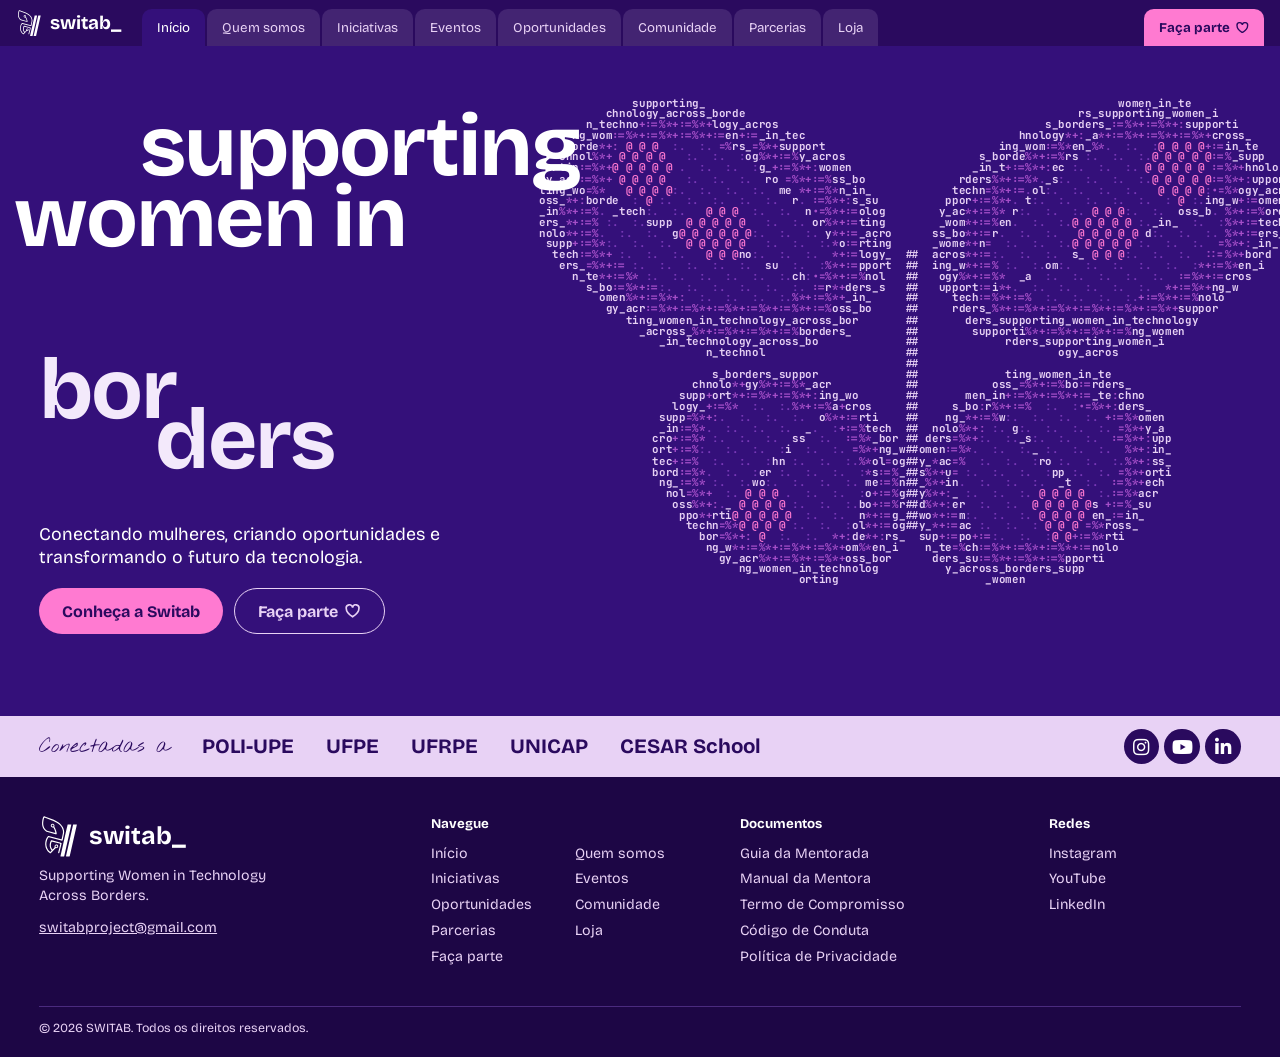
<file: index.html>
<!doctype html><html lang="pt-BR"><head><meta charset="utf-8"><meta name="viewport" content="width=device-width,initial-scale=1"><title>SWITAB: Supporting Women in Technology Across Borders</title><meta name="description" content="Conectando mulheres, criando oportunidades e transformando o futuro da tecnologia."><link rel="stylesheet" href="style.css"></head><body><div id="app"><div id="hd" class="hd noite"><nav class="bar" aria-label="Seções do site"><a href="#inicio" class="brand" aria-label="Início"><svg class="lg " width="30" height="30" viewBox="367 392 1078 1244"><path fill="currentColor" fill-rule="evenodd" d="M633.4 1529.0L643.0 1524.0L663.1 1505.0L786.0 1374.3L796.0 1369.8L826.0 1368.9L842.0 1362.6L860.9 1343.0L868.8 1321.0L868.3 1306.0L864.0 1292.0L856.3 1278.0L846.0 1268.3L833.0 1261.2L820.0 1258.3L804.0 1258.8L790.0 1263.3L773.5 1275.0L760.3 1294.0L756.1 1313.0L760.2 1340.0L754.2 1354.0L709.0 1403.5L699.0 1408.1L689.5 1405.0L675.7 1389.0L659.7 1360.0L649.4 1326.0L646.2 1304.0L646.2 1264.0L653.4 1219.0L670.2 1176.0L678.0 1172.3L690.0 1173.7L913.0 1232.0L922.0 1235.8L927.2 1241.0L929.3 1252.0L923.5 1279.0L866.2 1506.0L868.3 1521.0L880.0 1528.8L887.0 1528.2L893.8 1524.0L902.4 1508.0L965.5 1262.0L972.0 1222.0L965.0 1210.9L947.0 1203.5L675.0 1131.8L660.0 1130.4L650.3 1134.0L643.3 1143.0L633.3 1166.0L617.4 1216.0L610.3 1262.0L610.0 1301.0L615.0 1337.0L626.8 1377.0L638.4 1399.0L664.8 1435.0L666.8 1443.0L662.5 1453.0L639.0 1477.3L631.0 1482.4L623.0 1482.3L611.0 1474.6L587.0 1450.4L564.9 1424.0L549.1 1400.0L529.7 1359.0L512.5 1299.0L507.8 1243.0L512.3 1188.0L529.8 1119.0L546.9 1081.0L569.0 1048.8L578.0 1042.5L588.0 1041.2L960.0 1138.4L982.0 1142.2L993.0 1140.3L1000.4 1134.0L1005.1 1122.0L1046.7 917.0L1049.6 879.0L1045.4 834.0L1028.9 773.0L1013.0 734.0L996.9 708.0L956.0 654.8L920.0 620.0L881.9 590.0L804.0 540.6L734.3 509.0L480.1 412.0L451.0 402.8L441.0 402.2L426.4 408.0L416.0 416.5L400.6 452.0L387.8 507.0L381.5 548.0L376.8 600.0L378.9 659.0L383.9 691.0L394.7 728.0L414.2 770.0L449.1 819.0L492.0 858.7L512.0 871.3L545.9 882.0L785.0 945.7L812.0 948.5L819.0 944.8L823.4 937.0L819.5 896.0L805.3 844.0L777.7 773.0L750.5 721.0L750.1 708.0L754.5 686.0L751.1 668.0L740.3 648.0L725.0 635.0L709.0 630.1L693.0 629.1L678.0 632.6L665.6 639.0L653.6 651.0L646.8 663.0L642.7 679.0L643.1 694.0L651.0 714.3L664.0 728.3L687.0 740.1L717.0 743.8L726.5 752.0L756.0 813.0L768.7 847.0L780.4 890.0L779.5 896.0L775.0 900.5L760.0 900.8L529.0 839.5L508.0 825.0L489.0 807.6L458.0 771.5L442.4 747.0L422.2 694.0L414.7 658.0L412.4 625.0L413.7 583.0L423.6 515.0L439.0 452.0L443.5 445.0L451.0 442.1L470.0 445.9L720.0 541.7L811.0 587.1L861.2 620.0L900.8 652.0L932.0 682.0L968.0 728.6L995.2 785.0L1009.2 833.0L1013.2 877.0L1010.8 914.0L974.6 1087.0L967.0 1097.4L956.0 1098.6L932.0 1093.3L579.0 1001.2L563.0 1004.1L548.0 1016.6L531.4 1037.0L512.2 1070.0L496.0 1106.6L483.0 1150.0L473.5 1210.0L473.1 1264.0L483.5 1334.0L493.0 1365.7L507.2 1399.0L542.0 1453.7L561.0 1476.5L591.0 1505.5L618.0 1526.1ZM1034.1 1626.0L1043.0 1623.1L1050.0 1616.7L1057.9 1590.0L1260.3 691.0L1266.4 657.0L1263.8 651.0L1257.0 647.5L1170.0 647.1L1162.0 649.2L1156.2 654.0L1112.4 834.0L938.0 1610.0L941.0 1621.0L950.0 1625.7ZM1174.4 1626.0L1208.0 1624.0L1216.0 1618.0L1220.4 1608.0L1434.3 664.0L1433.9 654.0L1425.0 647.6L1334.0 647.4L1325.3 651.0L1320.6 660.0L1106.2 1608.0L1107.9 1619.0L1117.0 1625.1ZM701.0 713.0L691.0 712.3L682.0 707.5L674.0 698.0L670.2 688.0L671.5 678.0L677.0 667.8L685.0 660.9L695.0 657.4L706.0 658.8L717.0 664.8L722.8 672.0L726.1 683.0L725.0 693.4L720.0 703.0L712.0 709.4ZM819.0 1341.2L809.0 1341.8L799.0 1338.4L791.1 1331.0L786.3 1321.0L785.8 1311.0L789.7 1300.0L796.0 1292.3L805.0 1287.9L816.8 1287.0L827.0 1290.7L834.0 1297.4L839.4 1309.0L840.1 1319.0L836.0 1330.0L829.0 1337.0Z"/></svg><span>switab_</span></a><div class="tabs"><a href="#inicio" class="tab" data-t="inicio">Início</a><a href="#quem" class="tab" data-t="quem">Quem somos</a><a href="#iniciativas" class="tab" data-t="iniciativas">Iniciativas</a><a href="#eventos" class="tab" data-t="eventos">Eventos</a><a href="#oportunidades" class="tab" data-t="oportunidades">Oportunidades</a><a href="#comunidade" class="tab" data-t="comunidade">Comunidade</a><a href="#parcerias" class="tab" data-t="parcerias">Parcerias</a><a href="#loja" class="tab" data-t="loja">Loja</a><a href="#parte" class="tab join" data-t="parte">Faça parte <svg class="hrt" viewBox="0 0 24 22" width=".95em" height=".88em"><path fill="none" stroke="currentColor" stroke-width="2.6" d="M12 20S2 14 2 7a5 5 0 0 1 10-1.6A5 5 0 0 1 22 7c0 7-10 13-10 13z"/></svg></a></div></nav></div><section class="page noite" id="inicio" data-c="noite" hidden>
<main>
<div class="hero-bf"><pre class="bf">                                                                                                                
                                                                                                                
              <b class="a0">s</b><b class="a0">u</b><b class="a0">p</b><b class="a0">p</b><b class="a0">o</b><b class="a0">r</b><b class="a0">t</b><b class="a0">i</b><b class="a0">n</b><b class="a0">g</b><b class="a0">_</b>                                                              <b class="a0">w</b><b class="a0">o</b><b class="a0">m</b><b class="a0">e</b><b class="a0">n</b><b class="a0">_</b><b class="a0">i</b><b class="a0">n</b><b class="a0">_</b><b class="a0">t</b><b class="a0">e</b>              
          <b class="a0">c</b><b class="a0">h</b><b class="a0">n</b><b class="a0">o</b><b class="a0">l</b><b class="a0">o</b><b class="a0">g</b><b class="a0">y</b><b class="a0">_</b><b class="a0">a</b><b class="a0">c</b><b class="a0">r</b><b class="a0">o</b><b class="a0">s</b><b class="a0">s</b><b class="a0">_</b><b class="a0">b</b><b class="a0">o</b><b class="a0">r</b><b class="a0">d</b><b class="a0">e</b>                                                  <b class="a0">r</b><b class="a0">s</b><b class="a0">_</b><b class="a0">s</b><b class="a0">u</b><b class="a0">p</b><b class="a0">p</b><b class="a0">o</b><b class="a0">r</b><b class="a0">t</b><b class="a0">i</b><b class="a0">n</b><b class="a0">g</b><b class="a0">_</b><b class="a0">w</b><b class="a0">o</b><b class="a0">m</b><b class="a0">e</b><b class="a0">n</b><b class="a0">_</b><b class="a0">i</b>          
       <b class="a0">n</b><b class="a0">_</b><b class="a0">t</b><b class="a0">e</b><b class="a0">c</b><b class="a0">h</b><b class="a0">n</b><b class="a0">o</b><b class="a1">+</b><b class="a1">:</b><b class="a1">=</b><b class="a1">%</b><b class="a1">*</b><b class="a1">+</b><b class="a1">:</b><b class="a1">=</b><b class="a1">%</b><b class="a1">*</b><b class="a1">+</b><b class="a0">l</b><b class="a0">o</b><b class="a0">g</b><b class="a0">y</b><b class="a0">_</b><b class="a0">a</b><b class="a0">c</b><b class="a0">r</b><b class="a0">o</b><b class="a0">s</b>                                        <b class="a0">s</b><b class="a0">_</b><b class="a0">b</b><b class="a0">o</b><b class="a0">r</b><b class="a0">d</b><b class="a0">e</b><b class="a0">r</b><b class="a0">s</b><b class="a0">_</b><b class="a1">:</b><b class="a1">=</b><b class="a1">%</b><b class="a1">*</b><b class="a1">+</b><b class="a1">:</b><b class="a1">=</b><b class="a1">%</b><b class="a1">*</b><b class="a1">+</b><b class="a1">:</b><b class="a0">s</b><b class="a0">u</b><b class="a0">p</b><b class="a0">p</b><b class="a0">o</b><b class="a0">r</b><b class="a0">t</b><b class="a0">i</b>       
     <b class="a0">n</b><b class="a0">g</b><b class="a0">_</b><b class="a0">w</b><b class="a0">o</b><b class="a0">m</b><b class="a1">:</b><b class="a1">=</b><b class="a1">%</b><b class="a1">*</b><b class="a1">+</b><b class="a1">:</b><b class="a1">=</b><b class="a1">%</b><b class="a1">*</b><b class="a1">+</b><b class="a1">:</b><b class="a1">=</b><b class="a1">%</b><b class="a1">*</b><b class="a1">+</b><b class="a1">:</b><b class="a1">=</b><b class="a0">e</b><b class="a0">n</b><b class="a1">+</b><b class="a1">:</b><b class="a1">=</b><b class="a0">_</b><b class="a0">i</b><b class="a0">n</b><b class="a0">_</b><b class="a0">t</b><b class="a0">e</b><b class="a0">c</b>                                <b class="a0">h</b><b class="a0">n</b><b class="a0">o</b><b class="a0">l</b><b class="a0">o</b><b class="a0">g</b><b class="a0">y</b><b class="a1">*</b><b class="a1">+</b><b class="a1">:</b><b class="a0">_</b><b class="a0">a</b><b class="a1">*</b><b class="a1">+</b><b class="a1">:</b><b class="a1">=</b><b class="a1">%</b><b class="a1">*</b><b class="a1">+</b><b class="a1">:</b><b class="a1">=</b><b class="a1">%</b><b class="a1">*</b><b class="a1">+</b><b class="a1">:</b><b class="a1">=</b><b class="a1">%</b><b class="a1">*</b><b class="a1">+</b><b class="a0">c</b><b class="a0">r</b><b class="a0">o</b><b class="a0">s</b><b class="a0">s</b><b class="a0">_</b>     
    <b class="a0">b</b><b class="a0">o</b><b class="a0">r</b><b class="a0">d</b><b class="a0">e</b><b class="a1">*</b><b class="a1">+</b><b class="a1">:</b> <b class="a3">@</b> <b class="a3">@</b> <b class="a3">@</b> <b class="a2"> </b><b class="a2">:</b><b class="a2">.</b><b class="a2"> </b><b class="a2"> </b><b class="a2">:</b><b class="a2">.</b><b class="a2"> </b><b class="a1">=</b><b class="a1">%</b><b class="a0">r</b><b class="a0">s</b><b class="a0">_</b><b class="a1">=</b><b class="a1">%</b><b class="a1">*</b><b class="a1">+</b><b class="a0">s</b><b class="a0">u</b><b class="a0">p</b><b class="a0">p</b><b class="a0">o</b><b class="a0">r</b><b class="a0">t</b>                          <b class="a0">i</b><b class="a0">n</b><b class="a0">g</b><b class="a0">_</b><b class="a0">w</b><b class="a0">o</b><b class="a0">m</b><b class="a1">:</b><b class="a1">=</b><b class="a1">%</b><b class="a1">*</b><b class="a0">e</b><b class="a0">n</b><b class="a0">_</b><b class="a1">%</b><b class="a1">*</b><b class="a2">.</b><b class="a2"> </b><b class="a2"> </b><b class="a2">:</b><b class="a2">.</b><b class="a2"> </b><b class="a2"> </b><b class="a2">:</b><b class="a3">@</b> <b class="a3">@</b> <b class="a3">@</b> <b class="a3">@</b><b class="a1">+</b><b class="a1">:</b><b class="a1">=</b><b class="a0">i</b><b class="a0">n</b><b class="a0">_</b><b class="a0">t</b><b class="a0">e</b>    
   <b class="a0">c</b><b class="a0">h</b><b class="a0">n</b><b class="a0">o</b><b class="a0">l</b><b class="a1">%</b><b class="a1">*</b><b class="a1">+</b> <b class="a3">@</b> <b class="a3">@</b> <b class="a3">@</b> <b class="a3">@</b> <b class="a2"> </b><b class="a2"> </b><b class="a2">:</b><b class="a2">.</b><b class="a2"> </b><b class="a2"> </b><b class="a2">:</b><b class="a2">.</b><b class="a2"> </b><b class="a2"> </b><b class="a2">:</b><b class="a0">o</b><b class="a0">g</b><b class="a1">%</b><b class="a1">*</b><b class="a1">+</b><b class="a1">:</b><b class="a1">=</b><b class="a1">%</b><b class="a0">y</b><b class="a0">_</b><b class="a0">a</b><b class="a0">c</b><b class="a0">r</b><b class="a0">o</b><b class="a0">s</b>                    <b class="a0">s</b><b class="a0">_</b><b class="a0">b</b><b class="a0">o</b><b class="a0">r</b><b class="a0">d</b><b class="a0">e</b><b class="a1">%</b><b class="a1">*</b><b class="a1">+</b><b class="a1">:</b><b class="a1">=</b><b class="a1">%</b><b class="a0">r</b><b class="a0">s</b><b class="a2"> </b><b class="a2">:</b><b class="a2">.</b><b class="a2"> </b><b class="a2"> </b><b class="a2">:</b><b class="a2">.</b><b class="a2"> </b><b class="a2"> </b><b class="a2">:</b><b class="a2">.</b><b class="a3">@</b> <b class="a3">@</b> <b class="a3">@</b> <b class="a3">@</b> <b class="a3">@</b><b class="a1">:</b><b class="a1">=</b><b class="a1">%</b><b class="a0">_</b><b class="a0">s</b><b class="a0">u</b><b class="a0">p</b><b class="a0">p</b>   
 <b class="a0">o</b><b class="a0">r</b><b class="a0">t</b><b class="a0">i</b><b class="a0">n</b><b class="a1">:</b><b class="a1">=</b><b class="a1">%</b><b class="a1">*</b><b class="a1">+</b><b class="a3">@</b> <b class="a3">@</b> <b class="a3">@</b> <b class="a3">@</b> <b class="a3">@</b> <b class="a2">.</b><b class="a2"> </b><b class="a2"> </b><b class="a2">:</b><b class="a2">.</b><b class="a2"> </b><b class="a2"> </b><b class="a2">:</b><b class="a2">.</b><b class="a2"> </b><b class="a2"> </b><b class="a2">:</b><b class="a0">g</b><b class="a0">_</b><b class="a1">+</b><b class="a1">:</b><b class="a1">=</b><b class="a1">%</b><b class="a1">*</b><b class="a1">+</b><b class="a1">:</b><b class="a0">w</b><b class="a0">o</b><b class="a0">m</b><b class="a0">e</b><b class="a0">n</b>                  <b class="a0">_</b><b class="a0">i</b><b class="a0">n</b><b class="a0">_</b><b class="a0">t</b><b class="a1">+</b><b class="a1">:</b><b class="a1">=</b><b class="a1">%</b><b class="a1">*</b><b class="a1">+</b><b class="a1">:</b><b class="a0">e</b><b class="a0">c</b><b class="a2"> </b><b class="a2">:</b><b class="a2">.</b><b class="a2"> </b><b class="a2"> </b><b class="a2">:</b><b class="a2">.</b><b class="a2"> </b><b class="a2"> </b><b class="a2">:</b><b class="a2">.</b><b class="a2"> </b><b class="a3">@</b> <b class="a3">@</b> <b class="a3">@</b> <b class="a3">@</b> <b class="a3">@</b> <b class="a1">:</b><b class="a1">=</b><b class="a1">%</b><b class="a1">*</b><b class="a1">+</b><b class="a0">h</b><b class="a0">n</b><b class="a0">o</b><b class="a0">l</b><b class="a0">o</b> 
<b class="a0">g</b><b class="a0">y</b><b class="a0">_</b><b class="a0">a</b><b class="a0">c</b><b class="a1">+</b><b class="a1">:</b><b class="a1">=</b><b class="a1">%</b><b class="a1">*</b><b class="a1">+</b> <b class="a3">@</b> <b class="a3">@</b> <b class="a3">@</b> <b class="a3">@</b> <b class="a2"> </b><b class="a2"> </b><b class="a2">:</b><b class="a2">.</b><b class="a2"> </b><b class="a2"> </b><b class="a2">:</b><b class="a2">.</b><b class="a2"> </b><b class="a2"> </b><b class="a2">:</b><b class="a2">.</b><b class="a2"> </b><b class="a2"> </b><b class="a0">r</b><b class="a0">o</b><b class="a2"> </b><b class="a1">=</b><b class="a1">%</b><b class="a1">*</b><b class="a1">+</b><b class="a1">:</b><b class="a1">=</b><b class="a1">%</b><b class="a0">s</b><b class="a0">s</b><b class="a0">_</b><b class="a0">b</b><b class="a0">o</b>              <b class="a0">r</b><b class="a0">d</b><b class="a0">e</b><b class="a0">r</b><b class="a0">s</b><b class="a1">%</b><b class="a1">*</b><b class="a1">+</b><b class="a1">:</b><b class="a1">=</b><b class="a1">%</b><b class="a1">*</b><b class="a2">.</b><b class="a0">_</b><b class="a0">s</b><b class="a2">:</b><b class="a2">.</b><b class="a2"> </b><b class="a2"> </b><b class="a2">:</b><b class="a2">.</b><b class="a2"> </b><b class="a2"> </b><b class="a2">:</b><b class="a2">.</b><b class="a2"> </b><b class="a2"> </b><b class="a2">:</b><b class="a2">.</b><b class="a3">@</b> <b class="a3">@</b> <b class="a3">@</b> <b class="a3">@</b> <b class="a3">@</b><b class="a1">:</b><b class="a1">=</b><b class="a1">%</b><b class="a1">*</b><b class="a1">+</b><b class="a1">:</b><b class="a0">u</b><b class="a0">p</b><b class="a0">p</b><b class="a0">o</b><b class="a0">r</b>
<b class="a0">t</b><b class="a0">i</b><b class="a0">n</b><b class="a0">g</b><b class="a0">_</b><b class="a0">w</b><b class="a0">o</b><b class="a1">=</b><b class="a1">%</b><b class="a1">*</b><b class="a2"> </b><b class="a2"> </b> <b class="a3">@</b> <b class="a3">@</b> <b class="a3">@</b> <b class="a3">@</b><b class="a2">:</b><b class="a2">.</b><b class="a2"> </b><b class="a2"> </b><b class="a2">:</b><b class="a2">.</b><b class="a2"> </b><b class="a2"> </b><b class="a2">:</b><b class="a2">.</b><b class="a2"> </b><b class="a2"> </b><b class="a2">:</b><b class="a2">.</b><b class="a2"> </b><b class="a2"> </b><b class="a0">m</b><b class="a0">e</b><b class="a2"> </b><b class="a1">*</b><b class="a1">+</b><b class="a1">:</b><b class="a1">=</b><b class="a1">%</b><b class="a1">*</b><b class="a0">n</b><b class="a0">_</b><b class="a0">i</b><b class="a0">n</b><b class="a0">_</b>            <b class="a0">t</b><b class="a0">e</b><b class="a0">c</b><b class="a0">h</b><b class="a0">n</b><b class="a1">=</b><b class="a1">%</b><b class="a1">*</b><b class="a1">+</b><b class="a1">:</b><b class="a1">=</b><b class="a2">.</b><b class="a0">o</b><b class="a0">l</b><b class="a2">:</b><b class="a2">.</b><b class="a2"> </b><b class="a2"> </b><b class="a2">:</b><b class="a2">.</b><b class="a2"> </b><b class="a2"> </b><b class="a2">:</b><b class="a2">.</b><b class="a2"> </b><b class="a2"> </b><b class="a2">:</b><b class="a2">.</b><b class="a2"> </b><b class="a2"> </b> <b class="a3">@</b> <b class="a3">@</b> <b class="a3">@</b> <b class="a3">@</b><b class="a2">:</b><b class="a2">.</b><b class="a1">=</b><b class="a1">%</b><b class="a1">*</b><b class="a0">o</b><b class="a0">g</b><b class="a0">y</b><b class="a0">_</b><b class="a0">a</b><b class="a0">c</b><b class="a0">r</b>
<b class="a0">o</b><b class="a0">s</b><b class="a0">s</b><b class="a0">_</b><b class="a1">*</b><b class="a1">+</b><b class="a1">:</b><b class="a0">b</b><b class="a0">o</b><b class="a0">r</b><b class="a0">d</b><b class="a0">e</b><b class="a2"> </b><b class="a2"> </b><b class="a2">:</b> <b class="a3">@</b><b class="a2"> </b><b class="a2">:</b><b class="a2">.</b><b class="a2"> </b><b class="a2"> </b><b class="a2">:</b><b class="a2">.</b><b class="a2"> </b><b class="a2"> </b><b class="a2">:</b><b class="a2">.</b><b class="a2"> </b><b class="a2"> </b><b class="a2">:</b><b class="a2">.</b><b class="a2"> </b><b class="a2"> </b><b class="a2">:</b><b class="a2">.</b><b class="a2"> </b><b class="a2"> </b><b class="a0">r</b><b class="a2">.</b><b class="a2"> </b><b class="a1">:</b><b class="a1">=</b><b class="a1">%</b><b class="a1">*</b><b class="a1">+</b><b class="a1">:</b><b class="a0">s</b><b class="a0">_</b><b class="a0">s</b><b class="a0">u</b>          <b class="a0">p</b><b class="a0">p</b><b class="a0">o</b><b class="a0">r</b><b class="a1">+</b><b class="a1">:</b><b class="a1">=</b><b class="a1">%</b><b class="a1">*</b><b class="a1">+</b><b class="a2">.</b><b class="a2"> </b><b class="a0">t</b><b class="a2">:</b><b class="a2">.</b><b class="a2"> </b><b class="a2"> </b><b class="a2">:</b><b class="a2">.</b><b class="a2"> </b><b class="a2"> </b><b class="a2">:</b><b class="a2">.</b><b class="a2"> </b><b class="a2"> </b><b class="a2">:</b><b class="a2">.</b><b class="a2"> </b><b class="a2"> </b><b class="a2">:</b><b class="a2">.</b><b class="a2"> </b><b class="a2"> </b><b class="a2">:</b> <b class="a3">@</b><b class="a2"> </b><b class="a2">:</b><b class="a2">.</b><b class="a0">i</b><b class="a0">n</b><b class="a0">g</b><b class="a0">_</b><b class="a0">w</b><b class="a1">+</b><b class="a1">:</b><b class="a1">=</b><b class="a0">o</b><b class="a0">m</b><b class="a0">e</b><b class="a0">n</b>
<b class="a0">_</b><b class="a0">i</b><b class="a0">n</b><b class="a1">%</b><b class="a1">*</b><b class="a1">+</b><b class="a1">:</b><b class="a1">=</b><b class="a1">%</b><b class="a2">.</b><b class="a2"> </b><b class="a0">_</b><b class="a0">t</b><b class="a0">e</b><b class="a0">c</b><b class="a0">h</b><b class="a2">:</b><b class="a2">.</b><b class="a2"> </b><b class="a2"> </b><b class="a2">:</b><b class="a2">.</b><b class="a2"> </b><b class="a2"> </b> <b class="a3">@</b> <b class="a3">@</b> <b class="a3">@</b><b class="a2"> </b><b class="a2"> </b><b class="a2">:</b><b class="a2">.</b><b class="a2"> </b><b class="a2"> </b><b class="a2">:</b><b class="a2">.</b><b class="a2"> </b><b class="a2"> </b><b class="a0">n</b><b class="a2">.</b><b class="a1">=</b><b class="a1">%</b><b class="a1">*</b><b class="a1">+</b><b class="a1">:</b><b class="a1">=</b><b class="a0">o</b><b class="a0">l</b><b class="a0">o</b><b class="a0">g</b>        <b class="a0">y</b><b class="a0">_</b><b class="a0">a</b><b class="a0">c</b><b class="a1">*</b><b class="a1">+</b><b class="a1">:</b><b class="a1">=</b><b class="a1">%</b><b class="a1">*</b><b class="a2"> </b><b class="a0">r</b><b class="a2">:</b><b class="a2">.</b><b class="a2"> </b><b class="a2"> </b><b class="a2">:</b><b class="a2">.</b><b class="a2"> </b><b class="a2"> </b><b class="a2">:</b><b class="a2">.</b> <b class="a3">@</b> <b class="a3">@</b> <b class="a3">@</b><b class="a2">:</b><b class="a2">.</b><b class="a2"> </b><b class="a2"> </b><b class="a2">:</b><b class="a2">.</b><b class="a2"> </b><b class="a2"> </b><b class="a0">o</b><b class="a0">s</b><b class="a0">s</b><b class="a0">_</b><b class="a0">b</b><b class="a2">.</b><b class="a2"> </b><b class="a1">%</b><b class="a1">*</b><b class="a1">+</b><b class="a1">:</b><b class="a1">=</b><b class="a1">%</b><b class="a0">o</b><b class="a0">r</b><b class="a0">d</b>
<b class="a0">e</b><b class="a0">r</b><b class="a0">s</b><b class="a0">_</b><b class="a1">*</b><b class="a1">+</b><b class="a1">:</b><b class="a1">=</b><b class="a1">%</b><b class="a2"> </b><b class="a2">:</b><b class="a2">.</b><b class="a2"> </b><b class="a2"> </b><b class="a2">:</b><b class="a2">.</b><b class="a0">s</b><b class="a0">u</b><b class="a0">p</b><b class="a0">p</b><b class="a2"> </b><b class="a2"> </b><b class="a3">@</b> <b class="a3">@</b> <b class="a3">@</b> <b class="a3">@</b> <b class="a3">@</b> <b class="a2"> </b><b class="a2"> </b><b class="a2">:</b><b class="a2">.</b><b class="a2"> </b><b class="a2"> </b><b class="a2">:</b><b class="a2">.</b><b class="a2"> </b><b class="a0">o</b><b class="a0">r</b><b class="a1">%</b><b class="a1">*</b><b class="a1">+</b><b class="a1">:</b><b class="a1">=</b><b class="a0">t</b><b class="a0">i</b><b class="a0">n</b><b class="a0">g</b>        <b class="a0">_</b><b class="a0">w</b><b class="a0">o</b><b class="a0">m</b><b class="a1">*</b><b class="a1">+</b><b class="a1">:</b><b class="a1">=</b><b class="a1">%</b><b class="a0">e</b><b class="a0">n</b><b class="a2">.</b><b class="a2"> </b><b class="a2"> </b><b class="a2">:</b><b class="a2">.</b><b class="a2"> </b><b class="a2"> </b><b class="a2">:</b><b class="a2">.</b><b class="a3">@</b> <b class="a3">@</b> <b class="a3">@</b> <b class="a3">@</b> <b class="a3">@</b> <b class="a2">:</b><b class="a2">.</b><b class="a0">_</b><b class="a0">i</b><b class="a0">n</b><b class="a0">_</b><b class="a2"> </b><b class="a2"> </b><b class="a2">:</b><b class="a2">.</b><b class="a2"> </b><b class="a2"> </b><b class="a2">:</b><b class="a1">%</b><b class="a1">*</b><b class="a1">+</b><b class="a1">:</b><b class="a1">=</b><b class="a0">t</b><b class="a0">e</b><b class="a0">c</b><b class="a0">h</b>
<b class="a0">n</b><b class="a0">o</b><b class="a0">l</b><b class="a0">o</b><b class="a1">*</b><b class="a1">+</b><b class="a1">:</b><b class="a1">=</b><b class="a1">%</b><b class="a2">.</b><b class="a2"> </b><b class="a2"> </b><b class="a2">:</b><b class="a2">.</b><b class="a2"> </b><b class="a2"> </b><b class="a2">:</b><b class="a2">.</b><b class="a2"> </b><b class="a2"> </b><b class="a0">g</b><b class="a3">@</b> <b class="a3">@</b> <b class="a3">@</b> <b class="a3">@</b> <b class="a3">@</b> <b class="a3">@</b><b class="a2">:</b><b class="a2">.</b><b class="a2"> </b><b class="a2"> </b><b class="a2">:</b><b class="a2">.</b><b class="a2"> </b><b class="a2"> </b><b class="a2">:</b><b class="a2">.</b><b class="a2"> </b><b class="a0">y</b><b class="a1">*</b><b class="a1">+</b><b class="a1">:</b><b class="a1">=</b><b class="a0">_</b><b class="a0">a</b><b class="a0">c</b><b class="a0">r</b><b class="a0">o</b>      <b class="a0">s</b><b class="a0">s</b><b class="a0">_</b><b class="a0">b</b><b class="a0">o</b><b class="a1">*</b><b class="a1">+</b><b class="a1">:</b><b class="a1">=</b><b class="a0">r</b><b class="a2">.</b><b class="a2"> </b><b class="a2"> </b><b class="a2">:</b><b class="a2">.</b><b class="a2"> </b><b class="a2"> </b><b class="a2">:</b><b class="a2">.</b><b class="a2"> </b><b class="a2"> </b> <b class="a3">@</b> <b class="a3">@</b> <b class="a3">@</b> <b class="a3">@</b> <b class="a3">@</b> <b class="a0">d</b><b class="a2">:</b><b class="a2">.</b><b class="a2"> </b><b class="a2"> </b><b class="a2">:</b><b class="a2">.</b><b class="a2"> </b><b class="a2"> </b><b class="a2">:</b><b class="a2">.</b><b class="a2"> </b><b class="a1">%</b><b class="a1">*</b><b class="a1">+</b><b class="a1">:</b><b class="a1">=</b><b class="a0">e</b><b class="a0">r</b><b class="a0">s</b><b class="a0">_</b>
 <b class="a0">s</b><b class="a0">u</b><b class="a0">p</b><b class="a0">p</b><b class="a1">+</b><b class="a1">:</b><b class="a1">=</b><b class="a1">%</b><b class="a1">*</b><b class="a2">:</b><b class="a2">.</b><b class="a2"> </b><b class="a2"> </b><b class="a2">:</b><b class="a2">.</b><b class="a2"> </b><b class="a2"> </b><b class="a2">:</b><b class="a2">.</b><b class="a2"> </b><b class="a2"> </b><b class="a3">@</b> <b class="a3">@</b> <b class="a3">@</b> <b class="a3">@</b> <b class="a3">@</b> <b class="a2"> </b><b class="a2"> </b><b class="a2">:</b><b class="a2">.</b><b class="a2"> </b><b class="a2"> </b><b class="a2">:</b><b class="a2">.</b><b class="a2"> </b><b class="a2"> </b><b class="a2">:</b><b class="a2">.</b><b class="a1">*</b><b class="a0">o</b><b class="a1">:</b><b class="a1">=</b><b class="a0">r</b><b class="a0">t</b><b class="a0">i</b><b class="a0">n</b><b class="a0">g</b>      <b class="a0">_</b><b class="a0">w</b><b class="a0">o</b><b class="a0">m</b><b class="a0">e</b><b class="a1">*</b><b class="a1">+</b><b class="a0">n</b><b class="a1">=</b><b class="a2"> </b><b class="a2"> </b><b class="a2">:</b><b class="a2">.</b><b class="a2"> </b><b class="a2"> </b><b class="a2">:</b><b class="a2">.</b><b class="a2"> </b><b class="a2"> </b><b class="a2">:</b><b class="a2">.</b><b class="a3">@</b> <b class="a3">@</b> <b class="a3">@</b> <b class="a3">@</b> <b class="a3">@</b> <b class="a2">:</b><b class="a2">.</b><b class="a2"> </b><b class="a2"> </b><b class="a2">:</b><b class="a2">.</b><b class="a2"> </b><b class="a2"> </b><b class="a2">:</b><b class="a2">.</b><b class="a2"> </b><b class="a2"> </b><b class="a1">=</b><b class="a1">%</b><b class="a1">*</b><b class="a1">+</b><b class="a1">:</b><b class="a0">_</b><b class="a0">i</b><b class="a0">n</b><b class="a0">_</b> 
  <b class="a0">t</b><b class="a0">e</b><b class="a0">c</b><b class="a0">h</b><b class="a1">:</b><b class="a1">=</b><b class="a1">%</b><b class="a1">*</b><b class="a1">+</b><b class="a2"> </b><b class="a2">:</b><b class="a2">.</b><b class="a2"> </b><b class="a2"> </b><b class="a2">:</b><b class="a2">.</b><b class="a2"> </b><b class="a2"> </b><b class="a2">:</b><b class="a2">.</b><b class="a2"> </b><b class="a2"> </b> <b class="a3">@</b> <b class="a3">@</b> <b class="a3">@</b><b class="a0">n</b><b class="a0">o</b><b class="a2">:</b><b class="a2">.</b><b class="a2"> </b><b class="a2"> </b><b class="a2">:</b><b class="a2">.</b><b class="a2"> </b><b class="a2"> </b><b class="a2">:</b><b class="a2">.</b><b class="a2"> </b><b class="a2"> </b><b class="a1">*</b><b class="a1">+</b><b class="a1">:</b><b class="a1">=</b><b class="a0">l</b><b class="a0">o</b><b class="a0">g</b><b class="a0">y</b><b class="a0">_</b>  <b class="a0">#</b><b class="a0">#</b>  <b class="a0">a</b><b class="a0">c</b><b class="a0">r</b><b class="a0">o</b><b class="a0">s</b><b class="a1">*</b><b class="a1">+</b><b class="a1">:</b><b class="a1">=</b><b class="a2">:</b><b class="a2">.</b><b class="a2"> </b><b class="a2"> </b><b class="a2">:</b><b class="a2">.</b><b class="a2"> </b><b class="a2"> </b><b class="a2">:</b><b class="a2">.</b><b class="a2"> </b><b class="a2"> </b><b class="a0">s</b><b class="a0">_</b> <b class="a3">@</b> <b class="a3">@</b> <b class="a3">@</b><b class="a2">:</b><b class="a2">.</b><b class="a2"> </b><b class="a2"> </b><b class="a2">:</b><b class="a2">.</b><b class="a2"> </b><b class="a2"> </b><b class="a2">:</b><b class="a2">.</b><b class="a2"> </b><b class="a2"> </b><b class="a2">:</b><b class="a1">:</b><b class="a1">=</b><b class="a1">%</b><b class="a1">*</b><b class="a1">+</b><b class="a0">b</b><b class="a0">o</b><b class="a0">r</b><b class="a0">d</b>  
   <b class="a0">e</b><b class="a0">r</b><b class="a0">s</b><b class="a0">_</b><b class="a1">=</b><b class="a1">%</b><b class="a1">*</b><b class="a1">+</b><b class="a1">:</b><b class="a1">=</b><b class="a2"> </b><b class="a2">:</b><b class="a2">.</b><b class="a2"> </b><b class="a2"> </b><b class="a2">:</b><b class="a2">.</b><b class="a2"> </b><b class="a2"> </b><b class="a2">:</b><b class="a2">.</b><b class="a2"> </b><b class="a2"> </b><b class="a2">:</b><b class="a2">.</b><b class="a2"> </b><b class="a2"> </b><b class="a2">:</b><b class="a2">.</b><b class="a2"> </b><b class="a2"> </b><b class="a0">s</b><b class="a0">u</b><b class="a2"> </b><b class="a2"> </b><b class="a2">:</b><b class="a2">.</b><b class="a2"> </b><b class="a2"> </b><b class="a2">:</b><b class="a1">%</b><b class="a1">*</b><b class="a1">+</b><b class="a1">:</b><b class="a1">=</b><b class="a0">p</b><b class="a0">p</b><b class="a0">o</b><b class="a0">r</b><b class="a0">t</b>  <b class="a0">#</b><b class="a0">#</b>  <b class="a0">i</b><b class="a0">n</b><b class="a0">g</b><b class="a0">_</b><b class="a0">w</b><b class="a1">*</b><b class="a1">+</b><b class="a1">:</b><b class="a1">=</b><b class="a1">%</b><b class="a2"> </b><b class="a2">:</b><b class="a2">.</b><b class="a2"> </b><b class="a2"> </b><b class="a2">:</b><b class="a2">.</b><b class="a0">o</b><b class="a0">m</b><b class="a2">:</b><b class="a2">.</b><b class="a2"> </b><b class="a2"> </b><b class="a2">:</b><b class="a2">.</b><b class="a2"> </b><b class="a2"> </b><b class="a2">:</b><b class="a2">.</b><b class="a2"> </b><b class="a2"> </b><b class="a2">:</b><b class="a2">.</b><b class="a2"> </b><b class="a2"> </b><b class="a2">:</b><b class="a2">.</b><b class="a2"> </b><b class="a2"> </b><b class="a2">:</b><b class="a1">*</b><b class="a1">+</b><b class="a1">:</b><b class="a1">=</b><b class="a1">%</b><b class="a1">*</b><b class="a0">e</b><b class="a0">n</b><b class="a0">_</b><b class="a0">i</b>   
     <b class="a0">n</b><b class="a0">_</b><b class="a0">t</b><b class="a0">e</b><b class="a1">*</b><b class="a1">+</b><b class="a1">:</b><b class="a1">=</b><b class="a1">%</b><b class="a1">*</b><b class="a2"> </b><b class="a2">:</b><b class="a2">.</b><b class="a2"> </b><b class="a2"> </b><b class="a2">:</b><b class="a2">.</b><b class="a2"> </b><b class="a2"> </b><b class="a2">:</b><b class="a2">.</b><b class="a2"> </b><b class="a2"> </b><b class="a2">:</b><b class="a2">.</b><b class="a2"> </b><b class="a2"> </b><b class="a2">:</b><b class="a2">.</b><b class="a2"> </b><b class="a2"> </b><b class="a2">:</b><b class="a2">.</b><b class="a0">c</b><b class="a0">h</b><b class="a2">:</b><b class="a2">.</b><b class="a1">=</b><b class="a1">%</b><b class="a1">*</b><b class="a1">+</b><b class="a1">:</b><b class="a1">=</b><b class="a1">%</b><b class="a0">n</b><b class="a0">o</b><b class="a0">l</b>   <b class="a0">#</b><b class="a0">#</b>   <b class="a0">o</b><b class="a0">g</b><b class="a0">y</b><b class="a1">%</b><b class="a1">*</b><b class="a1">+</b><b class="a1">:</b><b class="a1">=</b><b class="a1">%</b><b class="a1">*</b><b class="a2"> </b><b class="a2"> </b><b class="a0">_</b><b class="a0">a</b><b class="a2"> </b><b class="a2"> </b><b class="a2">:</b><b class="a2">.</b><b class="a2"> </b><b class="a2"> </b><b class="a2">:</b><b class="a2">.</b><b class="a2"> </b><b class="a2"> </b><b class="a2">:</b><b class="a2">.</b><b class="a2"> </b><b class="a2"> </b><b class="a2">:</b><b class="a2">.</b><b class="a2"> </b><b class="a2"> </b><b class="a2">:</b><b class="a2">.</b><b class="a2"> </b><b class="a2"> </b><b class="a2">:</b><b class="a1">=</b><b class="a1">%</b><b class="a1">*</b><b class="a1">+</b><b class="a1">:</b><b class="a1">=</b><b class="a0">c</b><b class="a0">r</b><b class="a0">o</b><b class="a0">s</b>     
       <b class="a0">s</b><b class="a0">_</b><b class="a0">b</b><b class="a0">o</b><b class="a1">:</b><b class="a1">=</b><b class="a1">%</b><b class="a1">*</b><b class="a1">+</b><b class="a1">:</b><b class="a1">=</b><b class="a2">:</b><b class="a2">.</b><b class="a2"> </b><b class="a2"> </b><b class="a2">:</b><b class="a2">.</b><b class="a2"> </b><b class="a2"> </b><b class="a2">:</b><b class="a2">.</b><b class="a2"> </b><b class="a2"> </b><b class="a2">:</b><b class="a2">.</b><b class="a2"> </b><b class="a2"> </b><b class="a2">:</b><b class="a2">.</b><b class="a2"> </b><b class="a2"> </b><b class="a2">:</b><b class="a2">.</b><b class="a2"> </b><b class="a1">:</b><b class="a1">=</b><b class="a0">r</b><b class="a1">*</b><b class="a1">+</b><b class="a0">d</b><b class="a0">e</b><b class="a0">r</b><b class="a0">s</b><b class="a0">_</b><b class="a0">s</b>   <b class="a0">#</b><b class="a0">#</b>   <b class="a0">u</b><b class="a0">p</b><b class="a0">p</b><b class="a0">o</b><b class="a0">r</b><b class="a0">t</b><b class="a1">:</b><b class="a1">=</b><b class="a0">i</b><b class="a1">*</b><b class="a1">+</b><b class="a2">.</b><b class="a2"> </b><b class="a2"> </b><b class="a2">:</b><b class="a2">.</b><b class="a2"> </b><b class="a2"> </b><b class="a2">:</b><b class="a2">.</b><b class="a2"> </b><b class="a2"> </b><b class="a2">:</b><b class="a2">.</b><b class="a2"> </b><b class="a2"> </b><b class="a2">:</b><b class="a2">.</b><b class="a2"> </b><b class="a2"> </b><b class="a2">:</b><b class="a2">.</b><b class="a2"> </b><b class="a2"> </b><b class="a1">*</b><b class="a1">+</b><b class="a1">:</b><b class="a1">=</b><b class="a1">%</b><b class="a1">*</b><b class="a1">+</b><b class="a0">n</b><b class="a0">g</b><b class="a0">_</b><b class="a0">w</b>       
         <b class="a0">o</b><b class="a0">m</b><b class="a0">e</b><b class="a0">n</b><b class="a1">%</b><b class="a1">*</b><b class="a1">+</b><b class="a1">:</b><b class="a1">=</b><b class="a1">%</b><b class="a1">*</b><b class="a1">+</b><b class="a1">:</b><b class="a2"> </b><b class="a2"> </b><b class="a2">:</b><b class="a2">.</b><b class="a2"> </b><b class="a2"> </b><b class="a2">:</b><b class="a2">.</b><b class="a2"> </b><b class="a2"> </b><b class="a2">:</b><b class="a2">.</b><b class="a2"> </b><b class="a2"> </b><b class="a2">:</b><b class="a2">.</b><b class="a1">%</b><b class="a1">*</b><b class="a1">+</b><b class="a1">:</b><b class="a1">=</b><b class="a1">%</b><b class="a1">*</b><b class="a1">+</b><b class="a0">_</b><b class="a0">i</b><b class="a0">n</b><b class="a0">_</b>     <b class="a0">#</b><b class="a0">#</b>     <b class="a0">t</b><b class="a0">e</b><b class="a0">c</b><b class="a0">h</b><b class="a1">:</b><b class="a1">=</b><b class="a1">%</b><b class="a1">*</b><b class="a1">+</b><b class="a1">:</b><b class="a1">=</b><b class="a1">%</b><b class="a2"> </b><b class="a2"> </b><b class="a2">:</b><b class="a2">.</b><b class="a2"> </b><b class="a2"> </b><b class="a2">:</b><b class="a2">.</b><b class="a2"> </b><b class="a2"> </b><b class="a2">:</b><b class="a2">.</b><b class="a2"> </b><b class="a2"> </b><b class="a2">:</b><b class="a2">.</b><b class="a1">+</b><b class="a1">:</b><b class="a1">=</b><b class="a1">%</b><b class="a1">*</b><b class="a1">+</b><b class="a1">:</b><b class="a1">=</b><b class="a1">%</b><b class="a0">n</b><b class="a0">o</b><b class="a0">l</b><b class="a0">o</b>         
          <b class="a0">g</b><b class="a0">y</b><b class="a0">_</b><b class="a0">a</b><b class="a0">c</b><b class="a0">r</b><b class="a1">:</b><b class="a1">=</b><b class="a1">%</b><b class="a1">*</b><b class="a1">+</b><b class="a1">:</b><b class="a1">=</b><b class="a1">%</b><b class="a1">*</b><b class="a1">+</b><b class="a1">:</b><b class="a1">=</b><b class="a1">%</b><b class="a1">*</b><b class="a1">+</b><b class="a1">:</b><b class="a1">=</b><b class="a1">%</b><b class="a1">*</b><b class="a1">+</b><b class="a1">:</b><b class="a1">=</b><b class="a1">%</b><b class="a1">*</b><b class="a1">+</b><b class="a1">:</b><b class="a1">=</b><b class="a1">%</b><b class="a0">o</b><b class="a0">s</b><b class="a0">s</b><b class="a0">_</b><b class="a0">b</b><b class="a0">o</b>     <b class="a0">#</b><b class="a0">#</b>     <b class="a0">r</b><b class="a0">d</b><b class="a0">e</b><b class="a0">r</b><b class="a0">s</b><b class="a0">_</b><b class="a1">%</b><b class="a1">*</b><b class="a1">+</b><b class="a1">:</b><b class="a1">=</b><b class="a1">%</b><b class="a1">*</b><b class="a1">+</b><b class="a1">:</b><b class="a1">=</b><b class="a1">%</b><b class="a1">*</b><b class="a1">+</b><b class="a1">:</b><b class="a1">=</b><b class="a1">%</b><b class="a1">*</b><b class="a1">+</b><b class="a1">:</b><b class="a1">=</b><b class="a1">%</b><b class="a1">*</b><b class="a1">+</b><b class="a1">:</b><b class="a1">=</b><b class="a1">%</b><b class="a1">*</b><b class="a1">+</b><b class="a0">s</b><b class="a0">u</b><b class="a0">p</b><b class="a0">p</b><b class="a0">o</b><b class="a0">r</b>          
             <b class="a0">t</b><b class="a0">i</b><b class="a0">n</b><b class="a0">g</b><b class="a0">_</b><b class="a0">w</b><b class="a0">o</b><b class="a0">m</b><b class="a0">e</b><b class="a0">n</b><b class="a0">_</b><b class="a0">i</b><b class="a0">n</b><b class="a0">_</b><b class="a0">t</b><b class="a0">e</b><b class="a0">c</b><b class="a0">h</b><b class="a0">n</b><b class="a0">o</b><b class="a0">l</b><b class="a0">o</b><b class="a0">g</b><b class="a0">y</b><b class="a0">_</b><b class="a0">a</b><b class="a0">c</b><b class="a0">r</b><b class="a0">o</b><b class="a0">s</b><b class="a0">s</b><b class="a0">_</b><b class="a0">b</b><b class="a0">o</b><b class="a0">r</b>       <b class="a0">#</b><b class="a0">#</b>       <b class="a0">d</b><b class="a0">e</b><b class="a0">r</b><b class="a0">s</b><b class="a0">_</b><b class="a0">s</b><b class="a0">u</b><b class="a0">p</b><b class="a0">p</b><b class="a0">o</b><b class="a0">r</b><b class="a0">t</b><b class="a0">i</b><b class="a0">n</b><b class="a0">g</b><b class="a0">_</b><b class="a0">w</b><b class="a0">o</b><b class="a0">m</b><b class="a0">e</b><b class="a0">n</b><b class="a0">_</b><b class="a0">i</b><b class="a0">n</b><b class="a0">_</b><b class="a0">t</b><b class="a0">e</b><b class="a0">c</b><b class="a0">h</b><b class="a0">n</b><b class="a0">o</b><b class="a0">l</b><b class="a0">o</b><b class="a0">g</b><b class="a0">y</b>             
               <b class="a0">_</b><b class="a0">a</b><b class="a0">c</b><b class="a0">r</b><b class="a0">o</b><b class="a0">s</b><b class="a0">s</b><b class="a0">_</b><b class="a1">%</b><b class="a1">*</b><b class="a1">+</b><b class="a1">:</b><b class="a1">=</b><b class="a1">%</b><b class="a1">*</b><b class="a1">+</b><b class="a1">:</b><b class="a1">=</b><b class="a1">%</b><b class="a1">*</b><b class="a1">+</b><b class="a1">:</b><b class="a1">=</b><b class="a1">%</b><b class="a0">b</b><b class="a0">o</b><b class="a0">r</b><b class="a0">d</b><b class="a0">e</b><b class="a0">r</b><b class="a0">s</b><b class="a0">_</b>        <b class="a0">#</b><b class="a0">#</b>        <b class="a0">s</b><b class="a0">u</b><b class="a0">p</b><b class="a0">p</b><b class="a0">o</b><b class="a0">r</b><b class="a0">t</b><b class="a0">i</b><b class="a1">%</b><b class="a1">*</b><b class="a1">+</b><b class="a1">:</b><b class="a1">=</b><b class="a1">%</b><b class="a1">*</b><b class="a1">+</b><b class="a1">:</b><b class="a1">=</b><b class="a1">%</b><b class="a1">*</b><b class="a1">+</b><b class="a1">:</b><b class="a1">=</b><b class="a1">%</b><b class="a0">n</b><b class="a0">g</b><b class="a0">_</b><b class="a0">w</b><b class="a0">o</b><b class="a0">m</b><b class="a0">e</b><b class="a0">n</b>               
                  <b class="a0">_</b><b class="a0">i</b><b class="a0">n</b><b class="a0">_</b><b class="a0">t</b><b class="a0">e</b><b class="a0">c</b><b class="a0">h</b><b class="a0">n</b><b class="a0">o</b><b class="a0">l</b><b class="a0">o</b><b class="a0">g</b><b class="a0">y</b><b class="a0">_</b><b class="a0">a</b><b class="a0">c</b><b class="a0">r</b><b class="a0">o</b><b class="a0">s</b><b class="a0">s</b><b class="a0">_</b><b class="a0">b</b><b class="a0">o</b>             <b class="a0">#</b><b class="a0">#</b>             <b class="a0">r</b><b class="a0">d</b><b class="a0">e</b><b class="a0">r</b><b class="a0">s</b><b class="a0">_</b><b class="a0">s</b><b class="a0">u</b><b class="a0">p</b><b class="a0">p</b><b class="a0">o</b><b class="a0">r</b><b class="a0">t</b><b class="a0">i</b><b class="a0">n</b><b class="a0">g</b><b class="a0">_</b><b class="a0">w</b><b class="a0">o</b><b class="a0">m</b><b class="a0">e</b><b class="a0">n</b><b class="a0">_</b><b class="a0">i</b>                  
                         <b class="a0">n</b><b class="a0">_</b><b class="a0">t</b><b class="a0">e</b><b class="a0">c</b><b class="a0">h</b><b class="a0">n</b><b class="a0">o</b><b class="a0">l</b>                     <b class="a0">#</b><b class="a0">#</b>                     <b class="a0">o</b><b class="a0">g</b><b class="a0">y</b><b class="a0">_</b><b class="a0">a</b><b class="a0">c</b><b class="a0">r</b><b class="a0">o</b><b class="a0">s</b>                         
                                                       <b class="a0">#</b><b class="a0">#</b>                                                       
                          <b class="a0">s</b><b class="a0">_</b><b class="a0">b</b><b class="a0">o</b><b class="a0">r</b><b class="a0">d</b><b class="a0">e</b><b class="a0">r</b><b class="a0">s</b><b class="a0">_</b><b class="a0">s</b><b class="a0">u</b><b class="a0">p</b><b class="a0">p</b><b class="a0">o</b><b class="a0">r</b>             <b class="a0">#</b><b class="a0">#</b>             <b class="a0">t</b><b class="a0">i</b><b class="a0">n</b><b class="a0">g</b><b class="a0">_</b><b class="a0">w</b><b class="a0">o</b><b class="a0">m</b><b class="a0">e</b><b class="a0">n</b><b class="a0">_</b><b class="a0">i</b><b class="a0">n</b><b class="a0">_</b><b class="a0">t</b><b class="a0">e</b>                          
                       <b class="a0">c</b><b class="a0">h</b><b class="a0">n</b><b class="a0">o</b><b class="a0">l</b><b class="a0">o</b><b class="a1">*</b><b class="a1">+</b><b class="a0">g</b><b class="a0">y</b><b class="a1">%</b><b class="a1">*</b><b class="a1">+</b><b class="a1">:</b><b class="a1">=</b><b class="a1">%</b><b class="a1">*</b><b class="a0">_</b><b class="a0">a</b><b class="a0">c</b><b class="a0">r</b>           <b class="a0">#</b><b class="a0">#</b>           <b class="a0">o</b><b class="a0">s</b><b class="a0">s</b><b class="a0">_</b><b class="a1">=</b><b class="a1">%</b><b class="a1">*</b><b class="a1">+</b><b class="a1">:</b><b class="a1">=</b><b class="a1">%</b><b class="a0">b</b><b class="a0">o</b><b class="a1">:</b><b class="a1">=</b><b class="a0">r</b><b class="a0">d</b><b class="a0">e</b><b class="a0">r</b><b class="a0">s</b><b class="a0">_</b>                       
                     <b class="a0">s</b><b class="a0">u</b><b class="a0">p</b><b class="a0">p</b><b class="a1">+</b><b class="a0">o</b><b class="a0">r</b><b class="a0">t</b><b class="a1">*</b><b class="a1">+</b><b class="a1">:</b><b class="a1">=</b><b class="a1">%</b><b class="a1">*</b><b class="a1">+</b><b class="a1">:</b><b class="a1">=</b><b class="a1">%</b><b class="a1">*</b><b class="a1">+</b><b class="a1">:</b><b class="a0">i</b><b class="a0">n</b><b class="a0">g</b><b class="a0">_</b><b class="a0">w</b><b class="a0">o</b>       <b class="a0">#</b><b class="a0">#</b>       <b class="a0">m</b><b class="a0">e</b><b class="a0">n</b><b class="a0">_</b><b class="a0">i</b><b class="a0">n</b><b class="a1">+</b><b class="a1">:</b><b class="a1">=</b><b class="a1">%</b><b class="a1">*</b><b class="a1">+</b><b class="a1">:</b><b class="a1">=</b><b class="a1">%</b><b class="a1">*</b><b class="a1">+</b><b class="a1">:</b><b class="a1">=</b><b class="a0">_</b><b class="a0">t</b><b class="a0">e</b><b class="a1">:</b><b class="a0">c</b><b class="a0">h</b><b class="a0">n</b><b class="a0">o</b>                     
                    <b class="a0">l</b><b class="a0">o</b><b class="a0">g</b><b class="a0">y</b><b class="a0">_</b><b class="a1">+</b><b class="a1">:</b><b class="a1">=</b><b class="a1">%</b><b class="a1">*</b><b class="a2"> </b><b class="a2"> </b><b class="a2">:</b><b class="a2">.</b><b class="a2"> </b><b class="a2"> </b><b class="a2">:</b><b class="a2">.</b><b class="a1">%</b><b class="a1">*</b><b class="a1">+</b><b class="a1">:</b><b class="a1">=</b><b class="a1">%</b><b class="a0">a</b><b class="a1">+</b><b class="a0">c</b><b class="a0">r</b><b class="a0">o</b><b class="a0">s</b>     <b class="a0">#</b><b class="a0">#</b>     <b class="a0">s</b><b class="a0">_</b><b class="a0">b</b><b class="a0">o</b><b class="a1">:</b><b class="a0">r</b><b class="a1">%</b><b class="a1">*</b><b class="a1">+</b><b class="a1">:</b><b class="a1">=</b><b class="a1">%</b><b class="a2"> </b><b class="a2"> </b><b class="a2">:</b><b class="a2">.</b><b class="a2"> </b><b class="a2"> </b><b class="a2">:</b><b class="a2">.</b><b class="a1">=</b><b class="a1">%</b><b class="a1">*</b><b class="a1">+</b><b class="a1">:</b><b class="a0">d</b><b class="a0">e</b><b class="a0">r</b><b class="a0">s</b><b class="a0">_</b>                    
                  <b class="a0">s</b><b class="a0">u</b><b class="a0">p</b><b class="a0">p</b><b class="a1">=</b><b class="a1">%</b><b class="a1">*</b><b class="a1">+</b><b class="a1">:</b><b class="a2">.</b><b class="a2"> </b><b class="a2"> </b><b class="a2">:</b><b class="a2">.</b><b class="a2"> </b><b class="a2"> </b><b class="a2">:</b><b class="a2">.</b><b class="a2"> </b><b class="a2"> </b><b class="a2">:</b><b class="a2">.</b><b class="a2"> </b><b class="a2"> </b><b class="a0">o</b><b class="a1">%</b><b class="a1">*</b><b class="a1">+</b><b class="a1">:</b><b class="a1">=</b><b class="a0">r</b><b class="a0">t</b><b class="a0">i</b>    <b class="a0">#</b><b class="a0">#</b>    <b class="a0">n</b><b class="a0">g</b><b class="a0">_</b><b class="a1">*</b><b class="a1">+</b><b class="a1">:</b><b class="a1">=</b><b class="a1">%</b><b class="a0">w</b><b class="a2">:</b><b class="a2">.</b><b class="a2"> </b><b class="a2"> </b><b class="a2">:</b><b class="a2">.</b><b class="a2"> </b><b class="a2"> </b><b class="a2">:</b><b class="a2">.</b><b class="a2"> </b><b class="a2"> </b><b class="a2">:</b><b class="a2">.</b><b class="a2"> </b><b class="a1">+</b><b class="a1">:</b><b class="a1">=</b><b class="a1">%</b><b class="a1">*</b><b class="a0">o</b><b class="a0">m</b><b class="a0">e</b><b class="a0">n</b>                  
                  <b class="a0">_</b><b class="a0">i</b><b class="a0">n</b><b class="a1">:</b><b class="a1">=</b><b class="a1">%</b><b class="a1">*</b><b class="a2">.</b><b class="a2"> </b><b class="a2"> </b><b class="a2">:</b><b class="a2">.</b><b class="a2"> </b><b class="a2"> </b><b class="a2">:</b><b class="a2">.</b><b class="a2"> </b><b class="a2"> </b><b class="a2">:</b><b class="a2">.</b><b class="a2"> </b><b class="a2"> </b><b class="a0">_</b><b class="a2">.</b><b class="a2"> </b><b class="a2"> </b><b class="a2">:</b><b class="a1">+</b><b class="a1">:</b><b class="a1">=</b><b class="a1">%</b><b class="a0">t</b><b class="a0">e</b><b class="a0">c</b><b class="a0">h</b>  <b class="a0">#</b><b class="a0">#</b>  <b class="a0">n</b><b class="a0">o</b><b class="a0">l</b><b class="a0">o</b><b class="a1">%</b><b class="a1">*</b><b class="a1">+</b><b class="a1">:</b><b class="a2"> </b><b class="a2">:</b><b class="a2">.</b><b class="a2"> </b><b class="a0">g</b><b class="a2">:</b><b class="a2">.</b><b class="a2"> </b><b class="a2"> </b><b class="a2">:</b><b class="a2">.</b><b class="a2"> </b><b class="a2"> </b><b class="a2">:</b><b class="a2">.</b><b class="a2"> </b><b class="a2"> </b><b class="a2">:</b><b class="a2">.</b><b class="a2"> </b><b class="a1">=</b><b class="a1">%</b><b class="a1">*</b><b class="a1">+</b><b class="a0">y</b><b class="a0">_</b><b class="a0">a</b>                  
                 <b class="a0">c</b><b class="a0">r</b><b class="a0">o</b><b class="a1">+</b><b class="a1">:</b><b class="a1">=</b><b class="a1">%</b><b class="a1">*</b><b class="a2"> </b><b class="a2">:</b><b class="a2">.</b><b class="a2"> </b><b class="a2"> </b><b class="a2">:</b><b class="a2">.</b><b class="a2"> </b><b class="a2"> </b><b class="a2">:</b><b class="a2">.</b><b class="a2"> </b><b class="a2"> </b><b class="a0">s</b><b class="a0">s</b><b class="a2"> </b><b class="a2"> </b><b class="a2">:</b><b class="a2">.</b><b class="a2"> </b><b class="a2"> </b><b class="a1">:</b><b class="a1">=</b><b class="a1">%</b><b class="a1">*</b><b class="a0">_</b><b class="a0">b</b><b class="a0">o</b><b class="a0">r</b> <b class="a0">#</b><b class="a0">#</b> <b class="a0">d</b><b class="a0">e</b><b class="a0">r</b><b class="a0">s</b><b class="a1">=</b><b class="a1">%</b><b class="a1">*</b><b class="a1">+</b><b class="a2">:</b><b class="a2">.</b><b class="a2"> </b><b class="a2"> </b><b class="a2">:</b><b class="a2">.</b><b class="a0">_</b><b class="a0">s</b><b class="a2">:</b><b class="a2">.</b><b class="a2"> </b><b class="a2"> </b><b class="a2">:</b><b class="a2">.</b><b class="a2"> </b><b class="a2"> </b><b class="a2">:</b><b class="a2">.</b><b class="a2"> </b><b class="a2"> </b><b class="a2">:</b><b class="a1">=</b><b class="a1">%</b><b class="a1">*</b><b class="a1">+</b><b class="a1">:</b><b class="a0">u</b><b class="a0">p</b><b class="a0">p</b>                 
                 <b class="a0">o</b><b class="a0">r</b><b class="a0">t</b><b class="a1">+</b><b class="a1">:</b><b class="a1">=</b><b class="a1">%</b><b class="a2">:</b><b class="a2">.</b><b class="a2"> </b><b class="a2"> </b><b class="a2">:</b><b class="a2">.</b><b class="a2"> </b><b class="a2"> </b><b class="a2">:</b><b class="a2">.</b><b class="a2"> </b><b class="a2"> </b><b class="a2">:</b><b class="a0">i</b><b class="a2"> </b><b class="a2"> </b><b class="a2">:</b><b class="a2">.</b><b class="a2"> </b><b class="a2"> </b><b class="a2">:</b><b class="a2">.</b><b class="a2"> </b><b class="a1">=</b><b class="a1">%</b><b class="a1">*</b><b class="a1">+</b><b class="a0">n</b><b class="a0">g</b><b class="a0">_</b><b class="a0">w</b><b class="a0">#</b><b class="a0">#</b><b class="a0">o</b><b class="a0">m</b><b class="a0">e</b><b class="a0">n</b><b class="a1">:</b><b class="a1">=</b><b class="a1">%</b><b class="a1">*</b><b class="a2">.</b><b class="a2"> </b><b class="a2"> </b><b class="a2">:</b><b class="a2">.</b><b class="a2"> </b><b class="a2"> </b><b class="a2">:</b><b class="a2">.</b><b class="a0">_</b><b class="a2"> </b><b class="a2">:</b><b class="a2">.</b><b class="a2"> </b><b class="a2"> </b><b class="a2">:</b><b class="a2">.</b><b class="a2"> </b><b class="a2"> </b><b class="a2">:</b><b class="a2">.</b><b class="a2"> </b><b class="a2"> </b><b class="a1">%</b><b class="a1">*</b><b class="a1">+</b><b class="a1">:</b><b class="a0">i</b><b class="a0">n</b><b class="a0">_</b>                 
                 <b class="a0">t</b><b class="a0">e</b><b class="a0">c</b><b class="a1">+</b><b class="a1">:</b><b class="a1">=</b><b class="a1">%</b><b class="a2"> </b><b class="a2"> </b><b class="a2">:</b><b class="a2">.</b><b class="a2"> </b><b class="a2"> </b><b class="a2">:</b><b class="a2">.</b><b class="a2"> </b><b class="a2"> </b><b class="a2">:</b><b class="a0">h</b><b class="a0">n</b><b class="a2"> </b><b class="a2">:</b><b class="a2">.</b><b class="a2"> </b><b class="a2"> </b><b class="a2">:</b><b class="a2">.</b><b class="a2"> </b><b class="a2"> </b><b class="a2">:</b><b class="a2">.</b><b class="a1">%</b><b class="a1">*</b><b class="a0">o</b><b class="a0">l</b><b class="a1">=</b><b class="a0">o</b><b class="a0">g</b><b class="a0">#</b><b class="a0">#</b><b class="a0">y</b><b class="a0">_</b><b class="a1">*</b><b class="a0">a</b><b class="a0">c</b><b class="a1">=</b><b class="a1">%</b><b class="a2"> </b><b class="a2"> </b><b class="a2">:</b><b class="a2">.</b><b class="a2"> </b><b class="a2"> </b><b class="a2">:</b><b class="a2">.</b><b class="a2"> </b><b class="a2"> </b><b class="a2">:</b><b class="a0">r</b><b class="a0">o</b><b class="a2"> </b><b class="a2">:</b><b class="a2">.</b><b class="a2"> </b><b class="a2"> </b><b class="a2">:</b><b class="a2">.</b><b class="a2"> </b><b class="a2"> </b><b class="a2">:</b><b class="a2">.</b><b class="a1">%</b><b class="a1">*</b><b class="a1">+</b><b class="a1">:</b><b class="a0">s</b><b class="a0">s</b><b class="a0">_</b>                 
                 <b class="a0">b</b><b class="a0">o</b><b class="a0">r</b><b class="a0">d</b><b class="a1">:</b><b class="a1">=</b><b class="a1">%</b><b class="a1">*</b><b class="a2">.</b><b class="a2"> </b><b class="a2"> </b><b class="a2">:</b><b class="a2">.</b><b class="a2"> </b><b class="a2"> </b><b class="a2">:</b><b class="a0">e</b><b class="a0">r</b><b class="a2"> </b><b class="a2">:</b><b class="a2">.</b><b class="a2"> </b><b class="a2"> </b><b class="a2">:</b><b class="a2">.</b><b class="a2"> </b><b class="a2"> </b><b class="a2">:</b><b class="a2">.</b><b class="a2"> </b><b class="a2"> </b><b class="a2">:</b><b class="a1">*</b><b class="a0">s</b><b class="a1">:</b><b class="a1">=</b><b class="a1">%</b><b class="a0">_</b><b class="a0">#</b><b class="a0">#</b><b class="a0">s</b><b class="a1">%</b><b class="a1">*</b><b class="a1">+</b><b class="a0">u</b><b class="a1">=</b><b class="a2"> </b><b class="a2">:</b><b class="a2">.</b><b class="a2"> </b><b class="a2"> </b><b class="a2">:</b><b class="a2">.</b><b class="a2"> </b><b class="a2"> </b><b class="a2">:</b><b class="a2">.</b><b class="a2"> </b><b class="a2"> </b><b class="a2">:</b><b class="a0">p</b><b class="a0">p</b><b class="a2"> </b><b class="a2">:</b><b class="a2">.</b><b class="a2"> </b><b class="a2"> </b><b class="a2">:</b><b class="a2">.</b><b class="a2"> </b><b class="a1">=</b><b class="a1">%</b><b class="a1">*</b><b class="a1">+</b><b class="a0">o</b><b class="a0">r</b><b class="a0">t</b><b class="a0">i</b>                 
                  <b class="a0">n</b><b class="a0">g</b><b class="a0">_</b><b class="a1">:</b><b class="a1">=</b><b class="a1">%</b><b class="a1">*</b><b class="a2"> </b><b class="a2">:</b><b class="a2">.</b><b class="a2"> </b><b class="a2"> </b><b class="a2">:</b><b class="a2">.</b><b class="a0">w</b><b class="a0">o</b><b class="a2">:</b><b class="a2">.</b><b class="a2"> </b><b class="a2"> </b><b class="a2">:</b><b class="a2">.</b><b class="a2"> </b><b class="a2"> </b><b class="a2">:</b><b class="a2">.</b><b class="a2"> </b><b class="a2"> </b><b class="a2">:</b><b class="a2">.</b><b class="a2"> </b><b class="a0">m</b><b class="a0">e</b><b class="a1">:</b><b class="a1">=</b><b class="a1">%</b><b class="a0">n</b><b class="a0">#</b><b class="a0">#</b><b class="a0">_</b><b class="a1">%</b><b class="a1">*</b><b class="a1">+</b><b class="a0">i</b><b class="a0">n</b><b class="a2">.</b><b class="a2"> </b><b class="a2"> </b><b class="a2">:</b><b class="a2">.</b><b class="a2"> </b><b class="a2"> </b><b class="a2">:</b><b class="a2">.</b><b class="a2"> </b><b class="a2"> </b><b class="a2">:</b><b class="a2">.</b><b class="a2"> </b><b class="a2"> </b><b class="a0">_</b><b class="a0">t</b><b class="a2"> </b><b class="a2"> </b><b class="a2">:</b><b class="a2">.</b><b class="a2"> </b><b class="a2"> </b><b class="a2">:</b><b class="a1">=</b><b class="a1">%</b><b class="a1">*</b><b class="a1">+</b><b class="a0">e</b><b class="a0">c</b><b class="a0">h</b>                  
                   <b class="a0">n</b><b class="a0">o</b><b class="a0">l</b><b class="a1">=</b><b class="a1">%</b><b class="a1">*</b><b class="a1">+</b><b class="a2"> </b><b class="a2"> </b><b class="a2">:</b><b class="a2">.</b> <b class="a3">@</b> <b class="a3">@</b> <b class="a3">@</b> <b class="a2">.</b><b class="a2"> </b><b class="a2"> </b><b class="a2">:</b><b class="a2">.</b><b class="a2"> </b><b class="a2"> </b><b class="a2">:</b><b class="a2">.</b><b class="a2"> </b><b class="a2"> </b><b class="a2">:</b><b class="a0">o</b><b class="a1">+</b><b class="a1">:</b><b class="a1">=</b><b class="a1">%</b><b class="a0">g</b><b class="a0">#</b><b class="a0">#</b><b class="a0">y</b><b class="a1">%</b><b class="a1">*</b><b class="a1">+</b><b class="a1">:</b><b class="a0">_</b><b class="a2"> </b><b class="a2">:</b><b class="a2">.</b><b class="a2"> </b><b class="a2"> </b><b class="a2">:</b><b class="a2">.</b><b class="a2"> </b><b class="a2"> </b><b class="a2">:</b><b class="a2">.</b><b class="a2"> </b><b class="a3">@</b> <b class="a3">@</b> <b class="a3">@</b> <b class="a3">@</b><b class="a2"> </b><b class="a2"> </b><b class="a2">:</b><b class="a2">.</b><b class="a1">:</b><b class="a1">=</b><b class="a1">%</b><b class="a1">*</b><b class="a0">a</b><b class="a0">c</b><b class="a0">r</b>                   
                    <b class="a0">o</b><b class="a0">s</b><b class="a0">s</b><b class="a1">%</b><b class="a1">*</b><b class="a1">+</b><b class="a1">:</b><b class="a2">.</b><b class="a0">_</b> <b class="a3">@</b> <b class="a3">@</b> <b class="a3">@</b> <b class="a3">@</b> <b class="a2">:</b><b class="a2">.</b><b class="a2"> </b><b class="a2"> </b><b class="a2">:</b><b class="a2">.</b><b class="a2"> </b><b class="a2"> </b><b class="a2">:</b><b class="a2">.</b><b class="a0">b</b><b class="a0">o</b><b class="a1">+</b><b class="a1">:</b><b class="a1">=</b><b class="a1">%</b><b class="a0">r</b><b class="a0">#</b><b class="a0">#</b><b class="a0">d</b><b class="a1">%</b><b class="a1">*</b><b class="a1">+</b><b class="a1">:</b><b class="a0">e</b><b class="a0">r</b><b class="a2"> </b><b class="a2"> </b><b class="a2">:</b><b class="a2">.</b><b class="a2"> </b><b class="a2"> </b><b class="a2">:</b><b class="a2">.</b><b class="a2"> </b><b class="a2"> </b><b class="a3">@</b> <b class="a3">@</b> <b class="a3">@</b> <b class="a3">@</b> <b class="a3">@</b><b class="a0">s</b><b class="a2"> </b><b class="a1">+</b><b class="a1">:</b><b class="a1">=</b><b class="a1">%</b><b class="a0">_</b><b class="a0">s</b><b class="a0">u</b>                    
                     <b class="a0">p</b><b class="a0">p</b><b class="a0">o</b><b class="a1">*</b><b class="a1">+</b><b class="a0">r</b><b class="a0">t</b><b class="a0">i</b><b class="a3">@</b> <b class="a3">@</b> <b class="a3">@</b> <b class="a3">@</b> <b class="a3">@</b><b class="a2"> </b><b class="a2"> </b><b class="a2">:</b><b class="a2">.</b><b class="a2"> </b><b class="a2"> </b><b class="a2">:</b><b class="a2">.</b><b class="a2"> </b><b class="a2"> </b><b class="a0">n</b><b class="a1">*</b><b class="a1">+</b><b class="a1">:</b><b class="a1">=</b><b class="a0">g</b><b class="a0">_</b><b class="a0">#</b><b class="a0">#</b><b class="a0">w</b><b class="a0">o</b><b class="a1">*</b><b class="a1">+</b><b class="a1">:</b><b class="a1">=</b><b class="a0">m</b><b class="a2">:</b><b class="a2">.</b><b class="a2"> </b><b class="a2"> </b><b class="a2">:</b><b class="a2">.</b><b class="a2"> </b><b class="a2"> </b><b class="a2">:</b><b class="a2">.</b> <b class="a3">@</b> <b class="a3">@</b> <b class="a3">@</b> <b class="a3">@</b> <b class="a0">e</b><b class="a0">n</b><b class="a0">_</b><b class="a1">:</b><b class="a1">=</b><b class="a0">i</b><b class="a0">n</b><b class="a0">_</b>                     
                      <b class="a0">t</b><b class="a0">e</b><b class="a0">c</b><b class="a0">h</b><b class="a0">n</b><b class="a1">=</b><b class="a1">%</b><b class="a1">*</b><b class="a3">@</b> <b class="a3">@</b> <b class="a3">@</b> <b class="a3">@</b><b class="a2"> </b><b class="a2">:</b><b class="a2">.</b><b class="a2"> </b><b class="a2"> </b><b class="a2">:</b><b class="a2">.</b><b class="a2"> </b><b class="a2"> </b><b class="a2">:</b><b class="a0">o</b><b class="a0">l</b><b class="a1">*</b><b class="a1">+</b><b class="a1">:</b><b class="a1">=</b><b class="a0">o</b><b class="a0">g</b><b class="a0">#</b><b class="a0">#</b><b class="a0">y</b><b class="a0">_</b><b class="a1">*</b><b class="a1">+</b><b class="a1">:</b><b class="a1">=</b><b class="a0">a</b><b class="a0">c</b><b class="a2"> </b><b class="a2">:</b><b class="a2">.</b><b class="a2"> </b><b class="a2"> </b><b class="a2">:</b><b class="a2">.</b><b class="a2"> </b><b class="a2"> </b><b class="a2">:</b> <b class="a3">@</b> <b class="a3">@</b> <b class="a3">@</b> <b class="a1">=</b><b class="a1">%</b><b class="a1">*</b><b class="a0">r</b><b class="a0">o</b><b class="a0">s</b><b class="a0">s</b><b class="a0">_</b>                      
                        <b class="a0">b</b><b class="a0">o</b><b class="a0">r</b><b class="a1">=</b><b class="a1">%</b><b class="a1">*</b><b class="a1">+</b><b class="a1">:</b> <b class="a3">@</b> <b class="a2"> </b><b class="a2">:</b><b class="a2">.</b><b class="a2"> </b><b class="a2"> </b><b class="a2">:</b><b class="a2">.</b><b class="a2"> </b><b class="a2"> </b><b class="a1">*</b><b class="a1">+</b><b class="a1">:</b><b class="a0">d</b><b class="a0">e</b><b class="a1">*</b><b class="a1">+</b><b class="a1">:</b><b class="a0">r</b><b class="a0">s</b><b class="a0">_</b>  <b class="a0">s</b><b class="a0">u</b><b class="a0">p</b><b class="a1">+</b><b class="a1">:</b><b class="a1">=</b><b class="a0">p</b><b class="a0">o</b><b class="a1">+</b><b class="a1">:</b><b class="a1">=</b><b class="a2">:</b><b class="a2">.</b><b class="a2"> </b><b class="a2"> </b><b class="a2">:</b><b class="a2">.</b><b class="a2"> </b><b class="a2"> </b><b class="a2">:</b><b class="a3">@</b> <b class="a3">@</b><b class="a1">+</b><b class="a1">:</b><b class="a1">=</b><b class="a1">%</b><b class="a1">*</b><b class="a0">r</b><b class="a0">t</b><b class="a0">i</b>                        
                         <b class="a0">n</b><b class="a0">g</b><b class="a0">_</b><b class="a0">w</b><b class="a1">*</b><b class="a1">+</b><b class="a1">:</b><b class="a1">=</b><b class="a1">%</b><b class="a1">*</b><b class="a1">+</b><b class="a1">:</b><b class="a1">=</b><b class="a1">%</b><b class="a1">*</b><b class="a1">+</b><b class="a1">:</b><b class="a1">=</b><b class="a1">%</b><b class="a1">*</b><b class="a1">+</b><b class="a0">o</b><b class="a0">m</b><b class="a1">%</b><b class="a1">*</b><b class="a0">e</b><b class="a0">n</b><b class="a0">_</b><b class="a0">i</b>    <b class="a0">n</b><b class="a0">_</b><b class="a0">t</b><b class="a0">e</b><b class="a1">=</b><b class="a1">%</b><b class="a0">c</b><b class="a0">h</b><b class="a1">:</b><b class="a1">=</b><b class="a1">%</b><b class="a1">*</b><b class="a1">+</b><b class="a1">:</b><b class="a1">=</b><b class="a1">%</b><b class="a1">*</b><b class="a1">+</b><b class="a1">:</b><b class="a1">=</b><b class="a1">%</b><b class="a1">*</b><b class="a1">+</b><b class="a1">:</b><b class="a1">=</b><b class="a0">n</b><b class="a0">o</b><b class="a0">l</b><b class="a0">o</b>                         
                           <b class="a0">g</b><b class="a0">y</b><b class="a0">_</b><b class="a0">a</b><b class="a0">c</b><b class="a0">r</b><b class="a1">%</b><b class="a1">*</b><b class="a1">+</b><b class="a1">:</b><b class="a1">=</b><b class="a1">%</b><b class="a1">*</b><b class="a1">+</b><b class="a1">:</b><b class="a1">=</b><b class="a1">%</b><b class="a1">*</b><b class="a1">+</b><b class="a0">o</b><b class="a0">s</b><b class="a0">s</b><b class="a0">_</b><b class="a0">b</b><b class="a0">o</b><b class="a0">r</b>      <b class="a0">d</b><b class="a0">e</b><b class="a0">r</b><b class="a0">s</b><b class="a0">_</b><b class="a0">s</b><b class="a0">u</b><b class="a1">:</b><b class="a1">=</b><b class="a1">%</b><b class="a1">*</b><b class="a1">+</b><b class="a1">:</b><b class="a1">=</b><b class="a1">%</b><b class="a1">*</b><b class="a1">+</b><b class="a1">:</b><b class="a1">=</b><b class="a1">%</b><b class="a0">p</b><b class="a0">p</b><b class="a0">o</b><b class="a0">r</b><b class="a0">t</b><b class="a0">i</b>                           
                              <b class="a0">n</b><b class="a0">g</b><b class="a0">_</b><b class="a0">w</b><b class="a0">o</b><b class="a0">m</b><b class="a0">e</b><b class="a0">n</b><b class="a0">_</b><b class="a0">i</b><b class="a0">n</b><b class="a0">_</b><b class="a0">t</b><b class="a0">e</b><b class="a0">c</b><b class="a0">h</b><b class="a0">n</b><b class="a0">o</b><b class="a0">l</b><b class="a0">o</b><b class="a0">g</b>          <b class="a0">y</b><b class="a0">_</b><b class="a0">a</b><b class="a0">c</b><b class="a0">r</b><b class="a0">o</b><b class="a0">s</b><b class="a0">s</b><b class="a0">_</b><b class="a0">b</b><b class="a0">o</b><b class="a0">r</b><b class="a0">d</b><b class="a0">e</b><b class="a0">r</b><b class="a0">s</b><b class="a0">_</b><b class="a0">s</b><b class="a0">u</b><b class="a0">p</b><b class="a0">p</b>                              
                                       <b class="a0">o</b><b class="a0">r</b><b class="a0">t</b><b class="a0">i</b><b class="a0">n</b><b class="a0">g</b>                      <b class="a0">_</b><b class="a0">w</b><b class="a0">o</b><b class="a0">m</b><b class="a0">e</b><b class="a0">n</b>                                       
                                                                                                                
                                                                                                                
                                                                                                                
                                                                                                                
                                                                                                                
                                                                                                                
                                                                                                                </pre></div>
<h1 class="tee2"><span class="s1">supporting</span><span class="s2">women in</span><span class="neon" aria-label="technology across"><i style="--d:0.00s">t</i><i style="--d:0.11s">e</i><i style="--d:0.22s">c</i><i style="--d:0.33s">h</i><i style="--d:0.44s">n</i><i style="--d:0.55s">o</i><i style="--d:0.66s">l</i><i style="--d:0.77s">o</i><i style="--d:0.88s">g</i><i style="--d:0.99s">y</i><i style="--d:1.10s">&nbsp;</i><i style="--d:1.21s">a</i><i style="--d:1.32s">c</i><i style="--d:1.43s">r</i><i style="--d:1.54s">o</i><i style="--d:1.65s">s</i><i style="--d:1.76s">s</i></span><span class="s3">bor</span><span class="s4">ders</span></h1>
<div class="hero-sub2"><p>Conectando mulheres, criando oportunidades e transformando o futuro da tecnologia.</p>
<div class="btns"><a class="btn pink" href="#quem">Conheça a Switab</a><a class="btn ghost" href="#parte">Faça parte <svg class="hrt" viewBox="0 0 24 22" width=".95em" height=".88em"><path fill="none" stroke="currentColor" stroke-width="2.6" d="M12 20S2 14 2 7a5 5 0 0 1 10-1.6A5 5 0 0 1 22 7c0 7-10 13-10 13z"/></svg></a></div></div>
<div class="unis"><span>Conectadas a</span><b>POLI-UPE</b><b>UFPE</b><b>UFRPE</b><b>UNICAP</b><b>CESAR School</b><span class="ru"><a class="soc" aria-label="Instagram" href="https://www.instagram.com/switab_/">&#xf16d;</a><a class="soc" aria-label="YouTube" href="https://www.youtube.com/@TheSWITABProject-r3t">&#xf167;</a><a class="soc" aria-label="LinkedIn" href="https://www.linkedin.com/company/switab/">&#xf0e1;</a></span></div>
</main>

<footer class="site-f"><div class="sf-b"><span class="sf-l"><svg class="lg " width="46" height="46" viewBox="367 392 1078 1244"><path fill="currentColor" fill-rule="evenodd" d="M633.4 1529.0L643.0 1524.0L663.1 1505.0L786.0 1374.3L796.0 1369.8L826.0 1368.9L842.0 1362.6L860.9 1343.0L868.8 1321.0L868.3 1306.0L864.0 1292.0L856.3 1278.0L846.0 1268.3L833.0 1261.2L820.0 1258.3L804.0 1258.8L790.0 1263.3L773.5 1275.0L760.3 1294.0L756.1 1313.0L760.2 1340.0L754.2 1354.0L709.0 1403.5L699.0 1408.1L689.5 1405.0L675.7 1389.0L659.7 1360.0L649.4 1326.0L646.2 1304.0L646.2 1264.0L653.4 1219.0L670.2 1176.0L678.0 1172.3L690.0 1173.7L913.0 1232.0L922.0 1235.8L927.2 1241.0L929.3 1252.0L923.5 1279.0L866.2 1506.0L868.3 1521.0L880.0 1528.8L887.0 1528.2L893.8 1524.0L902.4 1508.0L965.5 1262.0L972.0 1222.0L965.0 1210.9L947.0 1203.5L675.0 1131.8L660.0 1130.4L650.3 1134.0L643.3 1143.0L633.3 1166.0L617.4 1216.0L610.3 1262.0L610.0 1301.0L615.0 1337.0L626.8 1377.0L638.4 1399.0L664.8 1435.0L666.8 1443.0L662.5 1453.0L639.0 1477.3L631.0 1482.4L623.0 1482.3L611.0 1474.6L587.0 1450.4L564.9 1424.0L549.1 1400.0L529.7 1359.0L512.5 1299.0L507.8 1243.0L512.3 1188.0L529.8 1119.0L546.9 1081.0L569.0 1048.8L578.0 1042.5L588.0 1041.2L960.0 1138.4L982.0 1142.2L993.0 1140.3L1000.4 1134.0L1005.1 1122.0L1046.7 917.0L1049.6 879.0L1045.4 834.0L1028.9 773.0L1013.0 734.0L996.9 708.0L956.0 654.8L920.0 620.0L881.9 590.0L804.0 540.6L734.3 509.0L480.1 412.0L451.0 402.8L441.0 402.2L426.4 408.0L416.0 416.5L400.6 452.0L387.8 507.0L381.5 548.0L376.8 600.0L378.9 659.0L383.9 691.0L394.7 728.0L414.2 770.0L449.1 819.0L492.0 858.7L512.0 871.3L545.9 882.0L785.0 945.7L812.0 948.5L819.0 944.8L823.4 937.0L819.5 896.0L805.3 844.0L777.7 773.0L750.5 721.0L750.1 708.0L754.5 686.0L751.1 668.0L740.3 648.0L725.0 635.0L709.0 630.1L693.0 629.1L678.0 632.6L665.6 639.0L653.6 651.0L646.8 663.0L642.7 679.0L643.1 694.0L651.0 714.3L664.0 728.3L687.0 740.1L717.0 743.8L726.5 752.0L756.0 813.0L768.7 847.0L780.4 890.0L779.5 896.0L775.0 900.5L760.0 900.8L529.0 839.5L508.0 825.0L489.0 807.6L458.0 771.5L442.4 747.0L422.2 694.0L414.7 658.0L412.4 625.0L413.7 583.0L423.6 515.0L439.0 452.0L443.5 445.0L451.0 442.1L470.0 445.9L720.0 541.7L811.0 587.1L861.2 620.0L900.8 652.0L932.0 682.0L968.0 728.6L995.2 785.0L1009.2 833.0L1013.2 877.0L1010.8 914.0L974.6 1087.0L967.0 1097.4L956.0 1098.6L932.0 1093.3L579.0 1001.2L563.0 1004.1L548.0 1016.6L531.4 1037.0L512.2 1070.0L496.0 1106.6L483.0 1150.0L473.5 1210.0L473.1 1264.0L483.5 1334.0L493.0 1365.7L507.2 1399.0L542.0 1453.7L561.0 1476.5L591.0 1505.5L618.0 1526.1ZM1034.1 1626.0L1043.0 1623.1L1050.0 1616.7L1057.9 1590.0L1260.3 691.0L1266.4 657.0L1263.8 651.0L1257.0 647.5L1170.0 647.1L1162.0 649.2L1156.2 654.0L1112.4 834.0L938.0 1610.0L941.0 1621.0L950.0 1625.7ZM1174.4 1626.0L1208.0 1624.0L1216.0 1618.0L1220.4 1608.0L1434.3 664.0L1433.9 654.0L1425.0 647.6L1334.0 647.4L1325.3 651.0L1320.6 660.0L1106.2 1608.0L1107.9 1619.0L1117.0 1625.1ZM701.0 713.0L691.0 712.3L682.0 707.5L674.0 698.0L670.2 688.0L671.5 678.0L677.0 667.8L685.0 660.9L695.0 657.4L706.0 658.8L717.0 664.8L722.8 672.0L726.1 683.0L725.0 693.4L720.0 703.0L712.0 709.4ZM819.0 1341.2L809.0 1341.8L799.0 1338.4L791.1 1331.0L786.3 1321.0L785.8 1311.0L789.7 1300.0L796.0 1292.3L805.0 1287.9L816.8 1287.0L827.0 1290.7L834.0 1297.4L839.4 1309.0L840.1 1319.0L836.0 1330.0L829.0 1337.0Z"/></svg><b>switab_</b></span><p>Supporting Women in Technology Across Borders.</p><a href="mailto:switabproject@gmail.com">switabproject@gmail.com</a></div>
<nav><h5>Navegue</h5><div class="sf-2"><a href="#inicio">Início</a><a href="#quem">Quem somos</a><a href="#iniciativas">Iniciativas</a><a href="#eventos">Eventos</a><a href="#oportunidades">Oportunidades</a><a href="#comunidade">Comunidade</a><a href="#parcerias">Parcerias</a><a href="#loja">Loja</a><a href="#parte">Faça parte</a></div></nav>
<nav><h5>Documentos</h5><a href="https://switab.vercel.app/recursos/guia-mentorada">Guia da Mentorada</a><a href="https://switab.vercel.app/recursos/manual-mentora">Manual da Mentora</a><a href="https://switab.vercel.app/recursos/termo-compromisso">Termo de Compromisso</a><a href="https://switab.vercel.app/recursos/codigo-conduta">Código de Conduta</a><a href="https://switab.vercel.app/privacidade">Política de Privacidade</a></nav>
<nav><h5>Redes</h5><a href="https://www.instagram.com/switab_/">Instagram</a><a href="https://www.youtube.com/@TheSWITABProject-r3t">YouTube</a><a href="https://www.linkedin.com/company/switab/">LinkedIn</a></nav>
<small>© 2026 SWITAB. Todos os direitos reservados.</small></footer></section><section class="page papel" id="quem" data-c="papel" hidden>
<main>
<div class="q-left"><h2>Uma comunidade que acredita no poder da mulher na tecnologia.</h2>
<p class="lead">A Switab promove conexões, compartilha conhecimento e abre portas para meninas e mulheres na tecnologia, dentro e além das fronteiras universitárias.</p></div>
<div class="editor"><div class="ed-tab"><i></i><i></i><i></i><span>switab.config</span></div>
<ol>
<li><c>// quem a gente é, em poucas linhas</c></li>
<li><k>const</k> switab = {</li>
<li class="in"><v>missao</v>: <s>"Incentivar e apoiar mulheres na tecnologia, criando acesso a experiências e oportunidades."</s>,</li>
<li class="in"><v>valores</v>: [<s>"inclusão"</s>, <s>"inovação"</s>, <s>"colaboração"</s>, <s>"aprendizagem"</s>, <s>"impacto"</s>],</li>
<li class="in"><v>ondeEstamos</v>: [<s>"POLI-UPE"</s>, <s>"UFPE"</s>, <s>"UFRPE"</s>, <s>"UNICAP"</s>, <s>"CESAR School"</s>],</li>
<li class="in"><v>parcerias</v>: <s>"Universidades, instituições, empresas e pessoas que fortalecem a iniciativa."</s>,</li>
<li>};</li>
<li>&nbsp;</li>
<li><c>// da universidade para o mercado</c></li>
<li><f>conectar</f>(); <f>compartilhar</f>(); <f>desenvolver</f>(); <f>inspirar</f>();</li>
</ol></div>
<div class="q-photos">
<figure class="pol " style="transform:rotate(-3deg);width:400px"><img src="img/acc.jpg"><figcaption>na Accenture</figcaption></figure>
<figure class="pol " style="transform:rotate(2deg);width:360px;margin-left:-26px;margin-top:-14px"><img src="img/pitang.jpg"><figcaption>um dia por dentro da Pitang</figcaption></figure>
<div class="q-note">The SWITAB Project: conectar, empoderar, inspirar.</div>
</div>
<div class="q-spk"><svg class="spk" viewBox="0 0 40 40"><path fill="currentColor" d="M20 0c1.5 12 7 18 20 20-13 2-18.500 8-20 20-1.500-12-7-18-20-20C13 18 18.500 12 20 0z"/></svg></div>
</main>
<div class="more m-pap">
<section class="nums"><div><b class="count" data-n="180">180</b><span>participantes universitárias</span></div><div><b class="count" data-n="72">72</b><span>mentoras das empresas</span></div><div><b class="count" data-n="75">75</b><span>alunas mentoras</span></div><div><b class="count" data-n="96">96</b><span>alunas mentoradas</span></div></section>
<section class="split"><div><h3 class="mh">Um projeto de pesquisa e extensão</h3><p class="lead">O SWITAB é um ecossistema interinstitucional de mentoria, baseado em evidências, que fortalece a permanência e o desenvolvimento profissional de mulheres em STEM.</p><ul class="difs"><li>Mentoria baseada em evidências científicas</li><li>Colaboração entre múltiplas universidades</li><li>Integração com empresas de tecnologia</li><li>Monitoramento contínuo por indicadores</li><li>Ecossistema multinível de desenvolvimento</li><li>Parceria internacional</li><li>Programa orientado por dados</li></ul></div>
<div class="vid"><video controls preload="none" poster="img/encontro.jpg" src="https://switab.vercel.app/apresentacao.mp4"></video><p>Conheça a história do SWITAB</p></div></section>
<section><h3 class="mh">Jornada STEM</h3><ol class="jor"><li class="now"><b>2025</b><strong>Edição 1, piloto</strong><span>STEM com foco em Computação.</span></li><li class="now"><b>2026</b><strong>Edição 2</strong><span>STEM com foco em Computação.</span></li><li class=""><b>2027</b><strong>Futura edição</strong><span>Tecnologia e Engenharias.</span></li><li class=""><b>2028+</b><strong>Futura edição</strong><span>Ciência, Tecnologia, Engenharias e Matemática.</span></li></ol></section>
<section class="split"><div><h3 class="mh">Nossa estrutura de atuação</h3><div class="acc "><details open><summary>Estudantes do Ensino Fundamental e Médio</summary><p>Alunas da educação básica, atuando como mentoradas.</p></details><details><summary>Ingressantes da graduação</summary><p>Calouras da computação, atuando como mentoradas.</p></details><details><summary>Graduandas a partir do 3º período</summary><p>Alunas de computação a partir do 3º período, atuando como embaixadoras e mentoras.</p></details><details><summary>Profissionais das empresas e da academia</summary><p>Profissionais da indústria, acadêmicas e empreendedoras da computação e tecnologia.</p></details><details><summary>SWITAB</summary><p>O nível central do programa, que integra os demais.</p></details></div></div>
<div class="selos"><h3 class="mh">Reconhecimento</h3><div class="selo"><b>Fulbright 2024/25</b><span>Parceria internacional com a Profa. Carolyn Seaman, da UMBC, diretora do CWIT.</span></div><div class="selo"><b>WIT/CSBC 2026</b><span>Artigo aceito no Women in Technology do Congresso da Sociedade Brasileira de Computação.</span></div></div></section>
<section><figure class="banner"><img src="img/grupo.jpg" alt="Participantes da SWITAB reunidas em um evento"></figure><h3 class="mh">Quem faz acontecer</h3><div class="eq"><div><h4>Gestoras</h4><p><b>Carolyn Seaman</b><span>Gestora do projeto nos EUA. Diretora do CWIT, UMBC</span></p><p><b>Liliane Fonseca</b><span>Gestora do projeto no Brasil. Anfitriã, UPE/UNICAP</span></p></div><div><h4>Anfitriãs</h4><p><b>Monique Soares</b><span>UNICAP</span></p><p><b>Paola Accioly</b><span>UFPE</span></p><p><b>Gabrielle Canalle</b><span>CESAR School</span></p><p><b>Andreza Leite</b><span>UFRPE</span></p></div><div><h4>Alunas doutorandas</h4><p><b>Lhaíslla Cavalcanti</b><span>Doutoranda em Computação, UPE</span></p><p><b>Janaine Santos</b><span>Doutoranda em Computação, CIN UFPE</span></p></div></div></section></div>
<footer class="site-f"><div class="sf-b"><span class="sf-l"><svg class="lg " width="46" height="46" viewBox="367 392 1078 1244"><path fill="currentColor" fill-rule="evenodd" d="M633.4 1529.0L643.0 1524.0L663.1 1505.0L786.0 1374.3L796.0 1369.8L826.0 1368.9L842.0 1362.6L860.9 1343.0L868.8 1321.0L868.3 1306.0L864.0 1292.0L856.3 1278.0L846.0 1268.3L833.0 1261.2L820.0 1258.3L804.0 1258.8L790.0 1263.3L773.5 1275.0L760.3 1294.0L756.1 1313.0L760.2 1340.0L754.2 1354.0L709.0 1403.5L699.0 1408.1L689.5 1405.0L675.7 1389.0L659.7 1360.0L649.4 1326.0L646.2 1304.0L646.2 1264.0L653.4 1219.0L670.2 1176.0L678.0 1172.3L690.0 1173.7L913.0 1232.0L922.0 1235.8L927.2 1241.0L929.3 1252.0L923.5 1279.0L866.2 1506.0L868.3 1521.0L880.0 1528.8L887.0 1528.2L893.8 1524.0L902.4 1508.0L965.5 1262.0L972.0 1222.0L965.0 1210.9L947.0 1203.5L675.0 1131.8L660.0 1130.4L650.3 1134.0L643.3 1143.0L633.3 1166.0L617.4 1216.0L610.3 1262.0L610.0 1301.0L615.0 1337.0L626.8 1377.0L638.4 1399.0L664.8 1435.0L666.8 1443.0L662.5 1453.0L639.0 1477.3L631.0 1482.4L623.0 1482.3L611.0 1474.6L587.0 1450.4L564.9 1424.0L549.1 1400.0L529.7 1359.0L512.5 1299.0L507.8 1243.0L512.3 1188.0L529.8 1119.0L546.9 1081.0L569.0 1048.8L578.0 1042.5L588.0 1041.2L960.0 1138.4L982.0 1142.2L993.0 1140.3L1000.4 1134.0L1005.1 1122.0L1046.7 917.0L1049.6 879.0L1045.4 834.0L1028.9 773.0L1013.0 734.0L996.9 708.0L956.0 654.8L920.0 620.0L881.9 590.0L804.0 540.6L734.3 509.0L480.1 412.0L451.0 402.8L441.0 402.2L426.4 408.0L416.0 416.5L400.6 452.0L387.8 507.0L381.5 548.0L376.8 600.0L378.9 659.0L383.9 691.0L394.7 728.0L414.2 770.0L449.1 819.0L492.0 858.7L512.0 871.3L545.9 882.0L785.0 945.7L812.0 948.5L819.0 944.8L823.4 937.0L819.5 896.0L805.3 844.0L777.7 773.0L750.5 721.0L750.1 708.0L754.5 686.0L751.1 668.0L740.3 648.0L725.0 635.0L709.0 630.1L693.0 629.1L678.0 632.6L665.6 639.0L653.6 651.0L646.8 663.0L642.7 679.0L643.1 694.0L651.0 714.3L664.0 728.3L687.0 740.1L717.0 743.8L726.5 752.0L756.0 813.0L768.7 847.0L780.4 890.0L779.5 896.0L775.0 900.5L760.0 900.8L529.0 839.5L508.0 825.0L489.0 807.6L458.0 771.5L442.4 747.0L422.2 694.0L414.7 658.0L412.4 625.0L413.7 583.0L423.6 515.0L439.0 452.0L443.5 445.0L451.0 442.1L470.0 445.9L720.0 541.7L811.0 587.1L861.2 620.0L900.8 652.0L932.0 682.0L968.0 728.6L995.2 785.0L1009.2 833.0L1013.2 877.0L1010.8 914.0L974.6 1087.0L967.0 1097.4L956.0 1098.6L932.0 1093.3L579.0 1001.2L563.0 1004.1L548.0 1016.6L531.4 1037.0L512.2 1070.0L496.0 1106.6L483.0 1150.0L473.5 1210.0L473.1 1264.0L483.5 1334.0L493.0 1365.7L507.2 1399.0L542.0 1453.7L561.0 1476.5L591.0 1505.5L618.0 1526.1ZM1034.1 1626.0L1043.0 1623.1L1050.0 1616.7L1057.9 1590.0L1260.3 691.0L1266.4 657.0L1263.8 651.0L1257.0 647.5L1170.0 647.1L1162.0 649.2L1156.2 654.0L1112.4 834.0L938.0 1610.0L941.0 1621.0L950.0 1625.7ZM1174.4 1626.0L1208.0 1624.0L1216.0 1618.0L1220.4 1608.0L1434.3 664.0L1433.9 654.0L1425.0 647.6L1334.0 647.4L1325.3 651.0L1320.6 660.0L1106.2 1608.0L1107.9 1619.0L1117.0 1625.1ZM701.0 713.0L691.0 712.3L682.0 707.5L674.0 698.0L670.2 688.0L671.5 678.0L677.0 667.8L685.0 660.9L695.0 657.4L706.0 658.8L717.0 664.8L722.8 672.0L726.1 683.0L725.0 693.4L720.0 703.0L712.0 709.4ZM819.0 1341.2L809.0 1341.8L799.0 1338.4L791.1 1331.0L786.3 1321.0L785.8 1311.0L789.7 1300.0L796.0 1292.3L805.0 1287.9L816.8 1287.0L827.0 1290.7L834.0 1297.4L839.4 1309.0L840.1 1319.0L836.0 1330.0L829.0 1337.0Z"/></svg><b>switab_</b></span><p>Supporting Women in Technology Across Borders.</p><a href="mailto:switabproject@gmail.com">switabproject@gmail.com</a></div>
<nav><h5>Navegue</h5><div class="sf-2"><a href="#inicio">Início</a><a href="#quem">Quem somos</a><a href="#iniciativas">Iniciativas</a><a href="#eventos">Eventos</a><a href="#oportunidades">Oportunidades</a><a href="#comunidade">Comunidade</a><a href="#parcerias">Parcerias</a><a href="#loja">Loja</a><a href="#parte">Faça parte</a></div></nav>
<nav><h5>Documentos</h5><a href="https://switab.vercel.app/recursos/guia-mentorada">Guia da Mentorada</a><a href="https://switab.vercel.app/recursos/manual-mentora">Manual da Mentora</a><a href="https://switab.vercel.app/recursos/termo-compromisso">Termo de Compromisso</a><a href="https://switab.vercel.app/recursos/codigo-conduta">Código de Conduta</a><a href="https://switab.vercel.app/privacidade">Política de Privacidade</a></nav>
<nav><h5>Redes</h5><a href="https://www.instagram.com/switab_/">Instagram</a><a href="https://www.youtube.com/@TheSWITABProject-r3t">YouTube</a><a href="https://www.linkedin.com/company/switab/">LinkedIn</a></nav>
<small>© 2026 SWITAB. Todos os direitos reservados.</small></footer></section><section class="page papel ini" id="iniciativas" data-c="papel ini" hidden>
<main>
<div class="ini-bg"></div>
<header class="ini-h"><span class="ini-k">Nossas iniciativas</span><h2>Projetos que conectam, empoderam e inspiram.</h2><p class="lead">Experiências para aproximar mulheres da tecnologia, fortalecer habilidades e construir redes de apoio.</p></header>
<div class="cards"><a href="#oportunidades" class="card c0"><span class="ci"><svg class="spk" viewBox="0 0 40 40"><path fill="currentColor" d="M20 0c1.5 12 7 18 20 20-13 2-18.500 8-20 20-1.500-12-7-18-20-20C13 18 18.500 12 20 0z"/></svg></span><h3>Mentorias</h3><p>Conexão entre universitárias e profissionais. Troca de experiências, orientação e desenvolvimento de carreira.</p><span class="pill">pessoas</span><span class="cstar">★</span></a><a href="#oportunidades" class="card c1"><span class="ci"><svg class="spk" viewBox="0 0 40 40"><path fill="currentColor" d="M20 0c1.5 12 7 18 20 20-13 2-18.500 8-20 20-1.500-12-7-18-20-20C13 18 18.500 12 20 0z"/></svg></span><h3>Visitas técnicas</h3><p>Conheça empresas, equipes e ambientes reais de tecnologia. Veja de perto diferentes trajetórias profissionais.</p><span class="pill">mercado</span><span class="cstar">★</span></a><a href="#oportunidades" class="card c2"><span class="ci"><svg class="spk" viewBox="0 0 40 40"><path fill="currentColor" d="M20 0c1.5 12 7 18 20 20-13 2-18.500 8-20 20-1.500-12-7-18-20-20C13 18 18.500 12 20 0z"/></svg></span><h3>Eventos</h3><p>Palestras, encontros, Career Days, rodas de conversa e hackathons para aprender e criar conexões.</p><span class="pill">comunidade</span><span class="cstar">★</span></a><a href="#oportunidades" class="card c3"><span class="ci"><svg class="spk" viewBox="0 0 40 40"><path fill="currentColor" d="M20 0c1.5 12 7 18 20 20-13 2-18.500 8-20 20-1.500-12-7-18-20-20C13 18 18.500 12 20 0z"/></svg></span><h3>Capacitação</h3><p>Workshops, treinamentos e atividades práticas para ampliar conhecimentos e experimentar novas áreas.</p><span class="pill">aprendizado</span><span class="cstar">★</span></a><a href="#oportunidades" class="card c4"><span class="ci"><svg class="spk" viewBox="0 0 40 40"><path fill="currentColor" d="M20 0c1.5 12 7 18 20 20-13 2-18.500 8-20 20-1.500-12-7-18-20-20C13 18 18.500 12 20 0z"/></svg></span><h3>Inclusão tecnológica</h3><p>Ações que incentivam meninas das escolas e universitárias a descobrir possibilidades na tecnologia.</p><span class="pill">futuro</span><span class="cstar">★</span></a></div>
<div class="ini-cta"><div><b>Quer participar de uma iniciativa?</b><span>Acompanhe os canais da Switab para saber quando novas atividades e inscrições estiverem disponíveis.</span></div><a class="btn dark" href="#oportunidades">Ver oportunidades</a></div>
</main>
<div class="more m-pap"><section><h3 class="mh">A cadeia de mentoria</h3><p class="lead mw">Cada elo aprende com o anterior e ensina o próximo. Clique em um passo para ver como funciona.</p>
<div class="stepper" role="tablist"><button type="button" class="st on" data-i="0"><i>1</i>Empresas → Graduação</button><button type="button" class="st" data-i="1"><i>2</i>Graduação → Ingressantes</button><button type="button" class="st" data-i="2"><i>3</i>Universidade → Sociedade</button></div>
<div class="stp"><p class="on">Profissionais das empresas orientam alunas da graduação, a partir do 3º período, para o mercado de trabalho.</p><p class="">Alunas a partir do 3º período são treinadas como mentoras de acolhimento das calouras, apoiando a adaptação acadêmica.</p><p class="">Calouras são treinadas para mentorear alunas da educação básica pelo projeto Technovation Girls.</p></div></section>
<section><h3 class="mh">Como medimos o impacto</h3><div class="acc "><details open><summary>Adesão ao programa</summary><p>Proporção de participantes ativas em relação às inscrições iniciais.</p></details><details><summary>Engajamento</summary><p>Presença em eventos, preenchimento de formulários, evasão e seus motivos, intenção de engajamento e barreiras à participação.</p></details><details><summary>Valor percebido e satisfação</summary><p>Nota de satisfação dos eventos, utilidade do conteúdo e clareza.</p></details><details><summary>Pertencimento e motivação</summary><p>Pontuação de pertencimento e índice de mudança de motivação.</p></details><details><summary>Evolução longitudinal</summary><p>Acompanhamento do desenvolvimento profissional a longo prazo.</p></details></div></section></div>
<footer class="site-f"><div class="sf-b"><span class="sf-l"><svg class="lg " width="46" height="46" viewBox="367 392 1078 1244"><path fill="currentColor" fill-rule="evenodd" d="M633.4 1529.0L643.0 1524.0L663.1 1505.0L786.0 1374.3L796.0 1369.8L826.0 1368.9L842.0 1362.6L860.9 1343.0L868.8 1321.0L868.3 1306.0L864.0 1292.0L856.3 1278.0L846.0 1268.3L833.0 1261.2L820.0 1258.3L804.0 1258.8L790.0 1263.3L773.5 1275.0L760.3 1294.0L756.1 1313.0L760.2 1340.0L754.2 1354.0L709.0 1403.5L699.0 1408.1L689.5 1405.0L675.7 1389.0L659.7 1360.0L649.4 1326.0L646.2 1304.0L646.2 1264.0L653.4 1219.0L670.2 1176.0L678.0 1172.3L690.0 1173.7L913.0 1232.0L922.0 1235.8L927.2 1241.0L929.3 1252.0L923.5 1279.0L866.2 1506.0L868.3 1521.0L880.0 1528.8L887.0 1528.2L893.8 1524.0L902.4 1508.0L965.5 1262.0L972.0 1222.0L965.0 1210.9L947.0 1203.5L675.0 1131.8L660.0 1130.4L650.3 1134.0L643.3 1143.0L633.3 1166.0L617.4 1216.0L610.3 1262.0L610.0 1301.0L615.0 1337.0L626.8 1377.0L638.4 1399.0L664.8 1435.0L666.8 1443.0L662.5 1453.0L639.0 1477.3L631.0 1482.4L623.0 1482.3L611.0 1474.6L587.0 1450.4L564.9 1424.0L549.1 1400.0L529.7 1359.0L512.5 1299.0L507.8 1243.0L512.3 1188.0L529.8 1119.0L546.9 1081.0L569.0 1048.8L578.0 1042.5L588.0 1041.2L960.0 1138.4L982.0 1142.2L993.0 1140.3L1000.4 1134.0L1005.1 1122.0L1046.7 917.0L1049.6 879.0L1045.4 834.0L1028.9 773.0L1013.0 734.0L996.9 708.0L956.0 654.8L920.0 620.0L881.9 590.0L804.0 540.6L734.3 509.0L480.1 412.0L451.0 402.8L441.0 402.2L426.4 408.0L416.0 416.5L400.6 452.0L387.8 507.0L381.5 548.0L376.8 600.0L378.9 659.0L383.9 691.0L394.7 728.0L414.2 770.0L449.1 819.0L492.0 858.7L512.0 871.3L545.9 882.0L785.0 945.7L812.0 948.5L819.0 944.8L823.4 937.0L819.5 896.0L805.3 844.0L777.7 773.0L750.5 721.0L750.1 708.0L754.5 686.0L751.1 668.0L740.3 648.0L725.0 635.0L709.0 630.1L693.0 629.1L678.0 632.6L665.6 639.0L653.6 651.0L646.8 663.0L642.7 679.0L643.1 694.0L651.0 714.3L664.0 728.3L687.0 740.1L717.0 743.8L726.5 752.0L756.0 813.0L768.7 847.0L780.4 890.0L779.5 896.0L775.0 900.5L760.0 900.8L529.0 839.5L508.0 825.0L489.0 807.6L458.0 771.5L442.4 747.0L422.2 694.0L414.7 658.0L412.4 625.0L413.7 583.0L423.6 515.0L439.0 452.0L443.5 445.0L451.0 442.1L470.0 445.9L720.0 541.7L811.0 587.1L861.2 620.0L900.8 652.0L932.0 682.0L968.0 728.6L995.2 785.0L1009.2 833.0L1013.2 877.0L1010.8 914.0L974.6 1087.0L967.0 1097.4L956.0 1098.6L932.0 1093.3L579.0 1001.2L563.0 1004.1L548.0 1016.6L531.4 1037.0L512.2 1070.0L496.0 1106.6L483.0 1150.0L473.5 1210.0L473.1 1264.0L483.5 1334.0L493.0 1365.7L507.2 1399.0L542.0 1453.7L561.0 1476.5L591.0 1505.5L618.0 1526.1ZM1034.1 1626.0L1043.0 1623.1L1050.0 1616.7L1057.9 1590.0L1260.3 691.0L1266.4 657.0L1263.8 651.0L1257.0 647.5L1170.0 647.1L1162.0 649.2L1156.2 654.0L1112.4 834.0L938.0 1610.0L941.0 1621.0L950.0 1625.7ZM1174.4 1626.0L1208.0 1624.0L1216.0 1618.0L1220.4 1608.0L1434.3 664.0L1433.9 654.0L1425.0 647.6L1334.0 647.4L1325.3 651.0L1320.6 660.0L1106.2 1608.0L1107.9 1619.0L1117.0 1625.1ZM701.0 713.0L691.0 712.3L682.0 707.5L674.0 698.0L670.2 688.0L671.5 678.0L677.0 667.8L685.0 660.9L695.0 657.4L706.0 658.8L717.0 664.8L722.8 672.0L726.1 683.0L725.0 693.4L720.0 703.0L712.0 709.4ZM819.0 1341.2L809.0 1341.8L799.0 1338.4L791.1 1331.0L786.3 1321.0L785.8 1311.0L789.7 1300.0L796.0 1292.3L805.0 1287.9L816.8 1287.0L827.0 1290.7L834.0 1297.4L839.4 1309.0L840.1 1319.0L836.0 1330.0L829.0 1337.0Z"/></svg><b>switab_</b></span><p>Supporting Women in Technology Across Borders.</p><a href="mailto:switabproject@gmail.com">switabproject@gmail.com</a></div>
<nav><h5>Navegue</h5><div class="sf-2"><a href="#inicio">Início</a><a href="#quem">Quem somos</a><a href="#iniciativas">Iniciativas</a><a href="#eventos">Eventos</a><a href="#oportunidades">Oportunidades</a><a href="#comunidade">Comunidade</a><a href="#parcerias">Parcerias</a><a href="#loja">Loja</a><a href="#parte">Faça parte</a></div></nav>
<nav><h5>Documentos</h5><a href="https://switab.vercel.app/recursos/guia-mentorada">Guia da Mentorada</a><a href="https://switab.vercel.app/recursos/manual-mentora">Manual da Mentora</a><a href="https://switab.vercel.app/recursos/termo-compromisso">Termo de Compromisso</a><a href="https://switab.vercel.app/recursos/codigo-conduta">Código de Conduta</a><a href="https://switab.vercel.app/privacidade">Política de Privacidade</a></nav>
<nav><h5>Redes</h5><a href="https://www.instagram.com/switab_/">Instagram</a><a href="https://www.youtube.com/@TheSWITABProject-r3t">YouTube</a><a href="https://www.linkedin.com/company/switab/">LinkedIn</a></nav>
<small>© 2026 SWITAB. Todos os direitos reservados.</small></footer></section><section class="page azul" id="eventos" data-c="azul" hidden>
<main>
<div class="e-left"><h2>Vem viver essa experiência com a gente!</h2>
<div class="hack"><span class="hk-tag">destaque</span><div class="hk-t">Hackathon<br>Switab</div><p>Uma experiência colaborativa para transformar desafios em soluções, desenvolver habilidades e fazer networking.</p><div class="hk-big">IDEIAS EM AÇÃO</div><a class="btn pink sm" href="#oportunidades">Saiba mais</a></div></div>
<div class="agenda"><h4>Cronograma 2026</h4><p class="ag-t">De maio a outubro: visitas guiadas, encontros presenciais, pitch regional e mentorias empresariais.</p><a class="btn pink sm" href="#cronograma">Ver cronograma</a></div>
<div class="wall"><h4>Já aconteceu por aqui</h4>
<figure class="pol w1" style=""><img src="img/night.jpg"><figcaption>Career Night</figcaption></figure><figure class="pol w2" style=""><img src="img/day.jpg"><figcaption>Career Day Pitang x Switab</figcaption></figure><figure class="pol w3" style=""><img src="img/pitangpost.jpg"><figcaption>Visita à Pitang</figcaption></figure><figure class="pol w4" style=""><img src="img/tech.jpg"><figcaption>Treinamento Technovation</figcaption></figure>
</div>
</main>
<div class="more m-azul" id="cronograma"><section><h3 class="mh">Cronograma oficial 2026</h3>
<div class="meses"><button type="button" class="mes on" data-m="mai">Maio</button><button type="button" class="mes" data-m="jun">Junho</button><button type="button" class="mes" data-m="jul">Julho</button><button type="button" class="mes" data-m="ago">Agosto</button><button type="button" class="mes" data-m="set">Setembro</button><button type="button" class="mes" data-m="out">Outubro</button></div>
<div class="tipos"><button type="button" class="tp on" data-t="todos">Todos</button><button type="button" class="tp" data-t="especial">Especial</button><button type="button" class="tp" data-t="externo">Evento externo</button><button type="button" class="tp" data-t="visita">Visita guiada</button><button type="button" class="tp" data-t="presencial">Encontro presencial</button><button type="button" class="tp" data-t="workshop">Workshop</button></div>
<div class="evs"><article class="ev" data-m="ago" data-t="workshop"><b>24/08</b><div><em>Workshop</em><h4>Workshop de fotografia com Fernanda Regueira</h4><p>Na CESAR School. 14h30 às 16h30.</p></div></article><article class="ev" data-m="mai" data-t="especial"><b>14/05</b><div><em>Especial</em><h4>GP em campo!</h4><p>Oportunidade especial, com vagas limitadas. 8h30.</p></div></article><article class="ev" data-m="mai" data-t="externo"><b>20/05</b><div><em>Evento externo</em><h4>Pitch regional Technovation Girls</h4><p>Etapa regional de apresentações, no CIN/UFPE. 9h às 16h.</p></div></article><article class="ev" data-m="mai" data-t="visita"><b>21/05</b><div><em>Visita guiada</em><h4>Visita guiada e workshop de oratória</h4><p>Turma da manhã, com limite de 30 pessoas. 10h45 às 12h.</p></div></article><article class="ev" data-m="mai" data-t="presencial"><b>26/05</b><div><em>Encontro presencial</em><h4>Encontro presencial UFRPE</h4><p>Encontro presencial na UFRPE.</p></div></article><article class="ev" data-m="mai" data-t="presencial"><b>28/05</b><div><em>Encontro presencial</em><h4>Encontro presencial CESAR School</h4><p>Encontro presencial na CESAR School.</p></div></article><p class="ev-vazio" hidden>Nenhum evento publicado para este filtro ainda.</p></div>
<div class="cont"><b>Ação contínua: mentorias empresariais.</b> Mentorias com profissionais das empresas, acompanhadas por mentoras da graduação.</div></section>
<section class="reg"><h3 class="mh">Mais registros</h3><div class="regs"><figure class="pol " style=""><img src="img/encontro26.jpg"><figcaption>primeiro encontro de 2026</figcaption></figure><figure class="pol " style=""><img src="img/workshop.jpg"><figcaption>workshop de fotografia</figcaption></figure><figure class="pol " style=""><img src="img/grupo.jpg"><figcaption>a comunidade reunida</figcaption></figure></div></section></div>
<footer class="site-f"><div class="sf-b"><span class="sf-l"><svg class="lg " width="46" height="46" viewBox="367 392 1078 1244"><path fill="currentColor" fill-rule="evenodd" d="M633.4 1529.0L643.0 1524.0L663.1 1505.0L786.0 1374.3L796.0 1369.8L826.0 1368.9L842.0 1362.6L860.9 1343.0L868.8 1321.0L868.3 1306.0L864.0 1292.0L856.3 1278.0L846.0 1268.3L833.0 1261.2L820.0 1258.3L804.0 1258.8L790.0 1263.3L773.5 1275.0L760.3 1294.0L756.1 1313.0L760.2 1340.0L754.2 1354.0L709.0 1403.5L699.0 1408.1L689.5 1405.0L675.7 1389.0L659.7 1360.0L649.4 1326.0L646.2 1304.0L646.2 1264.0L653.4 1219.0L670.2 1176.0L678.0 1172.3L690.0 1173.7L913.0 1232.0L922.0 1235.8L927.2 1241.0L929.3 1252.0L923.5 1279.0L866.2 1506.0L868.3 1521.0L880.0 1528.8L887.0 1528.2L893.8 1524.0L902.4 1508.0L965.5 1262.0L972.0 1222.0L965.0 1210.9L947.0 1203.5L675.0 1131.8L660.0 1130.4L650.3 1134.0L643.3 1143.0L633.3 1166.0L617.4 1216.0L610.3 1262.0L610.0 1301.0L615.0 1337.0L626.8 1377.0L638.4 1399.0L664.8 1435.0L666.8 1443.0L662.5 1453.0L639.0 1477.3L631.0 1482.4L623.0 1482.3L611.0 1474.6L587.0 1450.4L564.9 1424.0L549.1 1400.0L529.7 1359.0L512.5 1299.0L507.8 1243.0L512.3 1188.0L529.8 1119.0L546.9 1081.0L569.0 1048.8L578.0 1042.5L588.0 1041.2L960.0 1138.4L982.0 1142.2L993.0 1140.3L1000.4 1134.0L1005.1 1122.0L1046.7 917.0L1049.6 879.0L1045.4 834.0L1028.9 773.0L1013.0 734.0L996.9 708.0L956.0 654.8L920.0 620.0L881.9 590.0L804.0 540.6L734.3 509.0L480.1 412.0L451.0 402.8L441.0 402.2L426.4 408.0L416.0 416.5L400.6 452.0L387.8 507.0L381.5 548.0L376.8 600.0L378.9 659.0L383.9 691.0L394.7 728.0L414.2 770.0L449.1 819.0L492.0 858.7L512.0 871.3L545.9 882.0L785.0 945.7L812.0 948.5L819.0 944.8L823.4 937.0L819.5 896.0L805.3 844.0L777.7 773.0L750.5 721.0L750.1 708.0L754.5 686.0L751.1 668.0L740.3 648.0L725.0 635.0L709.0 630.1L693.0 629.1L678.0 632.6L665.6 639.0L653.6 651.0L646.8 663.0L642.7 679.0L643.1 694.0L651.0 714.3L664.0 728.3L687.0 740.1L717.0 743.8L726.5 752.0L756.0 813.0L768.7 847.0L780.4 890.0L779.5 896.0L775.0 900.5L760.0 900.8L529.0 839.5L508.0 825.0L489.0 807.6L458.0 771.5L442.4 747.0L422.2 694.0L414.7 658.0L412.4 625.0L413.7 583.0L423.6 515.0L439.0 452.0L443.5 445.0L451.0 442.1L470.0 445.9L720.0 541.7L811.0 587.1L861.2 620.0L900.8 652.0L932.0 682.0L968.0 728.6L995.2 785.0L1009.2 833.0L1013.2 877.0L1010.8 914.0L974.6 1087.0L967.0 1097.4L956.0 1098.6L932.0 1093.3L579.0 1001.2L563.0 1004.1L548.0 1016.6L531.4 1037.0L512.2 1070.0L496.0 1106.6L483.0 1150.0L473.5 1210.0L473.1 1264.0L483.5 1334.0L493.0 1365.7L507.2 1399.0L542.0 1453.7L561.0 1476.5L591.0 1505.5L618.0 1526.1ZM1034.1 1626.0L1043.0 1623.1L1050.0 1616.7L1057.9 1590.0L1260.3 691.0L1266.4 657.0L1263.8 651.0L1257.0 647.5L1170.0 647.1L1162.0 649.2L1156.2 654.0L1112.4 834.0L938.0 1610.0L941.0 1621.0L950.0 1625.7ZM1174.4 1626.0L1208.0 1624.0L1216.0 1618.0L1220.4 1608.0L1434.3 664.0L1433.9 654.0L1425.0 647.6L1334.0 647.4L1325.3 651.0L1320.6 660.0L1106.2 1608.0L1107.9 1619.0L1117.0 1625.1ZM701.0 713.0L691.0 712.3L682.0 707.5L674.0 698.0L670.2 688.0L671.5 678.0L677.0 667.8L685.0 660.9L695.0 657.4L706.0 658.8L717.0 664.8L722.8 672.0L726.1 683.0L725.0 693.4L720.0 703.0L712.0 709.4ZM819.0 1341.2L809.0 1341.8L799.0 1338.4L791.1 1331.0L786.3 1321.0L785.8 1311.0L789.7 1300.0L796.0 1292.3L805.0 1287.9L816.8 1287.0L827.0 1290.7L834.0 1297.4L839.4 1309.0L840.1 1319.0L836.0 1330.0L829.0 1337.0Z"/></svg><b>switab_</b></span><p>Supporting Women in Technology Across Borders.</p><a href="mailto:switabproject@gmail.com">switabproject@gmail.com</a></div>
<nav><h5>Navegue</h5><div class="sf-2"><a href="#inicio">Início</a><a href="#quem">Quem somos</a><a href="#iniciativas">Iniciativas</a><a href="#eventos">Eventos</a><a href="#oportunidades">Oportunidades</a><a href="#comunidade">Comunidade</a><a href="#parcerias">Parcerias</a><a href="#loja">Loja</a><a href="#parte">Faça parte</a></div></nav>
<nav><h5>Documentos</h5><a href="https://switab.vercel.app/recursos/guia-mentorada">Guia da Mentorada</a><a href="https://switab.vercel.app/recursos/manual-mentora">Manual da Mentora</a><a href="https://switab.vercel.app/recursos/termo-compromisso">Termo de Compromisso</a><a href="https://switab.vercel.app/recursos/codigo-conduta">Código de Conduta</a><a href="https://switab.vercel.app/privacidade">Política de Privacidade</a></nav>
<nav><h5>Redes</h5><a href="https://www.instagram.com/switab_/">Instagram</a><a href="https://www.youtube.com/@TheSWITABProject-r3t">YouTube</a><a href="https://www.linkedin.com/company/switab/">LinkedIn</a></nav>
<small>© 2026 SWITAB. Todos os direitos reservados.</small></footer></section><section class="page term" id="oportunidades" data-c="term" hidden>
<main>
<div class="prompt">switab@comunidade:~$ <b>oportunidades --filtro todas</b></div>
<div class="o-grid"><div class="o-l"><h2>Explore novas possibilidades!</h2><p class="lead">Experiências, programas e conteúdos que podem impulsionar sua jornada na tecnologia.</p>
<div class="chips"><span class="chl">Filtrar por</span><button type="button" class="chip on" data-f="todas">todas</button><button type="button" class="chip" data-f="eventos">eventos</button><button type="button" class="chip" data-f="cursos">cursos</button><button type="button" class="chip" data-f="bolsas">bolsas</button><button type="button" class="chip" data-f="visitas">visitas</button><button type="button" class="chip" data-f="carreira">carreira</button></div>
<div class="dica">Dica: acompanhe os canais oficiais para não perder prazos e novas divulgações.</div><div class="o-lg"><svg class="lg " width="170" height="170" viewBox="367 392 1078 1244"><path fill="currentColor" fill-rule="evenodd" d="M633.4 1529.0L643.0 1524.0L663.1 1505.0L786.0 1374.3L796.0 1369.8L826.0 1368.9L842.0 1362.6L860.9 1343.0L868.8 1321.0L868.3 1306.0L864.0 1292.0L856.3 1278.0L846.0 1268.3L833.0 1261.2L820.0 1258.3L804.0 1258.8L790.0 1263.3L773.5 1275.0L760.3 1294.0L756.1 1313.0L760.2 1340.0L754.2 1354.0L709.0 1403.5L699.0 1408.1L689.5 1405.0L675.7 1389.0L659.7 1360.0L649.4 1326.0L646.2 1304.0L646.2 1264.0L653.4 1219.0L670.2 1176.0L678.0 1172.3L690.0 1173.7L913.0 1232.0L922.0 1235.8L927.2 1241.0L929.3 1252.0L923.5 1279.0L866.2 1506.0L868.3 1521.0L880.0 1528.8L887.0 1528.2L893.8 1524.0L902.4 1508.0L965.5 1262.0L972.0 1222.0L965.0 1210.9L947.0 1203.5L675.0 1131.8L660.0 1130.4L650.3 1134.0L643.3 1143.0L633.3 1166.0L617.4 1216.0L610.3 1262.0L610.0 1301.0L615.0 1337.0L626.8 1377.0L638.4 1399.0L664.8 1435.0L666.8 1443.0L662.5 1453.0L639.0 1477.3L631.0 1482.4L623.0 1482.3L611.0 1474.6L587.0 1450.4L564.9 1424.0L549.1 1400.0L529.7 1359.0L512.5 1299.0L507.8 1243.0L512.3 1188.0L529.8 1119.0L546.9 1081.0L569.0 1048.8L578.0 1042.5L588.0 1041.2L960.0 1138.4L982.0 1142.2L993.0 1140.3L1000.4 1134.0L1005.1 1122.0L1046.7 917.0L1049.6 879.0L1045.4 834.0L1028.9 773.0L1013.0 734.0L996.9 708.0L956.0 654.8L920.0 620.0L881.9 590.0L804.0 540.6L734.3 509.0L480.1 412.0L451.0 402.8L441.0 402.2L426.4 408.0L416.0 416.5L400.6 452.0L387.8 507.0L381.5 548.0L376.8 600.0L378.9 659.0L383.9 691.0L394.7 728.0L414.2 770.0L449.1 819.0L492.0 858.7L512.0 871.3L545.9 882.0L785.0 945.7L812.0 948.5L819.0 944.8L823.4 937.0L819.5 896.0L805.3 844.0L777.7 773.0L750.5 721.0L750.1 708.0L754.5 686.0L751.1 668.0L740.3 648.0L725.0 635.0L709.0 630.1L693.0 629.1L678.0 632.6L665.6 639.0L653.6 651.0L646.8 663.0L642.7 679.0L643.1 694.0L651.0 714.3L664.0 728.3L687.0 740.1L717.0 743.8L726.5 752.0L756.0 813.0L768.7 847.0L780.4 890.0L779.5 896.0L775.0 900.5L760.0 900.8L529.0 839.5L508.0 825.0L489.0 807.6L458.0 771.5L442.4 747.0L422.2 694.0L414.7 658.0L412.4 625.0L413.7 583.0L423.6 515.0L439.0 452.0L443.5 445.0L451.0 442.1L470.0 445.9L720.0 541.7L811.0 587.1L861.2 620.0L900.8 652.0L932.0 682.0L968.0 728.6L995.2 785.0L1009.2 833.0L1013.2 877.0L1010.8 914.0L974.6 1087.0L967.0 1097.4L956.0 1098.6L932.0 1093.3L579.0 1001.2L563.0 1004.1L548.0 1016.6L531.4 1037.0L512.2 1070.0L496.0 1106.6L483.0 1150.0L473.5 1210.0L473.1 1264.0L483.5 1334.0L493.0 1365.7L507.2 1399.0L542.0 1453.7L561.0 1476.5L591.0 1505.5L618.0 1526.1ZM1034.1 1626.0L1043.0 1623.1L1050.0 1616.7L1057.9 1590.0L1260.3 691.0L1266.4 657.0L1263.8 651.0L1257.0 647.5L1170.0 647.1L1162.0 649.2L1156.2 654.0L1112.4 834.0L938.0 1610.0L941.0 1621.0L950.0 1625.7ZM1174.4 1626.0L1208.0 1624.0L1216.0 1618.0L1220.4 1608.0L1434.3 664.0L1433.9 654.0L1425.0 647.6L1334.0 647.4L1325.3 651.0L1320.6 660.0L1106.2 1608.0L1107.9 1619.0L1117.0 1625.1ZM701.0 713.0L691.0 712.3L682.0 707.5L674.0 698.0L670.2 688.0L671.5 678.0L677.0 667.8L685.0 660.9L695.0 657.4L706.0 658.8L717.0 664.8L722.8 672.0L726.1 683.0L725.0 693.4L720.0 703.0L712.0 709.4ZM819.0 1341.2L809.0 1341.8L799.0 1338.4L791.1 1331.0L786.3 1321.0L785.8 1311.0L789.7 1300.0L796.0 1292.3L805.0 1287.9L816.8 1287.0L827.0 1290.7L834.0 1297.4L839.4 1309.0L840.1 1319.0L836.0 1330.0L829.0 1337.0Z"/></svg></div></div>
<div class="ops"><a href="https://www.instagram.com/switab_/" class="op" data-k="evento"><em class="t-evento">evento</em><div><h3>Eventos gratuitos</h3><p>Encontros, palestras e atividades abertas à comunidade.</p></div><span class="abrir">abrir</span></a><a href="https://www.instagram.com/switab_/" class="op" data-k="bolsa"><em class="t-bolsa">bolsa</em><div><h3>Bolsas e programas</h3><p>Programas de formação e desenvolvimento profissional.</p></div><span class="abrir">abrir</span></a><a href="https://www.instagram.com/switab_/" class="op" data-k="curso"><em class="t-curso">curso</em><div><h3>Cursos e workshops</h3><p>Conteúdos para aprender, praticar e ampliar repertório.</p></div><span class="abrir">abrir</span></a><a href="https://www.instagram.com/switab_/" class="op" data-k="visita"><em class="t-visita">visita</em><div><h3>Visitas a empresas</h3><p>Oportunidades de conhecer ambientes e equipes de tecnologia.</p></div><span class="abrir">abrir</span></a><a href="https://www.instagram.com/switab_/" class="op" data-k="carreira"><em class="t-carreira">carreira</em><div><h3>Processos seletivos</h3><p>Divulgação de oportunidades de entrada e desenvolvimento de carreira.</p></div><span class="abrir">abrir</span></a><a href="https://www.instagram.com/switab_/" class="op" data-k="trilha"><em class="t-trilha">trilha</em><div><h3>Conteúdos e trilhas</h3><p>Materiais e indicações para explorar diferentes áreas de TI.</p></div><span class="abrir">abrir</span></a></div></div>
</main>
<div class="more m-term"><section><h3 class="mh">Recursos para participantes</h3><div class="recs"><a href="https://switab.vercel.app/recursos/guia-mentorada"><i>~/</i>Guia da Mentorada</a><a href="https://switab.vercel.app/recursos/manual-mentora"><i>~/</i>Manual da Mentora</a><a href="https://switab.vercel.app/recursos/termo-compromisso"><i>~/</i>Termo de Compromisso</a><a href="https://switab.vercel.app/recursos/codigo-conduta"><i>~/</i>Código de Conduta</a><a href="https://switab.vercel.app/privacidade"><i>~/</i>Política de Privacidade</a></div><a class="btn pink" href="https://switab.vercel.app/login">Acessar o portal</a></section></div>
<footer class="site-f"><div class="sf-b"><span class="sf-l"><svg class="lg " width="46" height="46" viewBox="367 392 1078 1244"><path fill="currentColor" fill-rule="evenodd" d="M633.4 1529.0L643.0 1524.0L663.1 1505.0L786.0 1374.3L796.0 1369.8L826.0 1368.9L842.0 1362.6L860.9 1343.0L868.8 1321.0L868.3 1306.0L864.0 1292.0L856.3 1278.0L846.0 1268.3L833.0 1261.2L820.0 1258.3L804.0 1258.8L790.0 1263.3L773.5 1275.0L760.3 1294.0L756.1 1313.0L760.2 1340.0L754.2 1354.0L709.0 1403.5L699.0 1408.1L689.5 1405.0L675.7 1389.0L659.7 1360.0L649.4 1326.0L646.2 1304.0L646.2 1264.0L653.4 1219.0L670.2 1176.0L678.0 1172.3L690.0 1173.7L913.0 1232.0L922.0 1235.8L927.2 1241.0L929.3 1252.0L923.5 1279.0L866.2 1506.0L868.3 1521.0L880.0 1528.8L887.0 1528.2L893.8 1524.0L902.4 1508.0L965.5 1262.0L972.0 1222.0L965.0 1210.9L947.0 1203.5L675.0 1131.8L660.0 1130.4L650.3 1134.0L643.3 1143.0L633.3 1166.0L617.4 1216.0L610.3 1262.0L610.0 1301.0L615.0 1337.0L626.8 1377.0L638.4 1399.0L664.8 1435.0L666.8 1443.0L662.5 1453.0L639.0 1477.3L631.0 1482.4L623.0 1482.3L611.0 1474.6L587.0 1450.4L564.9 1424.0L549.1 1400.0L529.7 1359.0L512.5 1299.0L507.8 1243.0L512.3 1188.0L529.8 1119.0L546.9 1081.0L569.0 1048.8L578.0 1042.5L588.0 1041.2L960.0 1138.4L982.0 1142.2L993.0 1140.3L1000.4 1134.0L1005.1 1122.0L1046.7 917.0L1049.6 879.0L1045.4 834.0L1028.9 773.0L1013.0 734.0L996.9 708.0L956.0 654.8L920.0 620.0L881.9 590.0L804.0 540.6L734.3 509.0L480.1 412.0L451.0 402.8L441.0 402.2L426.4 408.0L416.0 416.5L400.6 452.0L387.8 507.0L381.5 548.0L376.8 600.0L378.9 659.0L383.9 691.0L394.7 728.0L414.2 770.0L449.1 819.0L492.0 858.7L512.0 871.3L545.9 882.0L785.0 945.7L812.0 948.5L819.0 944.8L823.4 937.0L819.5 896.0L805.3 844.0L777.7 773.0L750.5 721.0L750.1 708.0L754.5 686.0L751.1 668.0L740.3 648.0L725.0 635.0L709.0 630.1L693.0 629.1L678.0 632.6L665.6 639.0L653.6 651.0L646.8 663.0L642.7 679.0L643.1 694.0L651.0 714.3L664.0 728.3L687.0 740.1L717.0 743.8L726.5 752.0L756.0 813.0L768.7 847.0L780.4 890.0L779.5 896.0L775.0 900.5L760.0 900.8L529.0 839.5L508.0 825.0L489.0 807.6L458.0 771.5L442.4 747.0L422.2 694.0L414.7 658.0L412.4 625.0L413.7 583.0L423.6 515.0L439.0 452.0L443.5 445.0L451.0 442.1L470.0 445.9L720.0 541.7L811.0 587.1L861.2 620.0L900.8 652.0L932.0 682.0L968.0 728.6L995.2 785.0L1009.2 833.0L1013.2 877.0L1010.8 914.0L974.6 1087.0L967.0 1097.4L956.0 1098.6L932.0 1093.3L579.0 1001.2L563.0 1004.1L548.0 1016.6L531.4 1037.0L512.2 1070.0L496.0 1106.6L483.0 1150.0L473.5 1210.0L473.1 1264.0L483.5 1334.0L493.0 1365.7L507.2 1399.0L542.0 1453.7L561.0 1476.5L591.0 1505.5L618.0 1526.1ZM1034.1 1626.0L1043.0 1623.1L1050.0 1616.7L1057.9 1590.0L1260.3 691.0L1266.4 657.0L1263.8 651.0L1257.0 647.5L1170.0 647.1L1162.0 649.2L1156.2 654.0L1112.4 834.0L938.0 1610.0L941.0 1621.0L950.0 1625.7ZM1174.4 1626.0L1208.0 1624.0L1216.0 1618.0L1220.4 1608.0L1434.3 664.0L1433.9 654.0L1425.0 647.6L1334.0 647.4L1325.3 651.0L1320.6 660.0L1106.2 1608.0L1107.9 1619.0L1117.0 1625.1ZM701.0 713.0L691.0 712.3L682.0 707.5L674.0 698.0L670.2 688.0L671.5 678.0L677.0 667.8L685.0 660.9L695.0 657.4L706.0 658.8L717.0 664.8L722.8 672.0L726.1 683.0L725.0 693.4L720.0 703.0L712.0 709.4ZM819.0 1341.2L809.0 1341.8L799.0 1338.4L791.1 1331.0L786.3 1321.0L785.8 1311.0L789.7 1300.0L796.0 1292.3L805.0 1287.9L816.8 1287.0L827.0 1290.7L834.0 1297.4L839.4 1309.0L840.1 1319.0L836.0 1330.0L829.0 1337.0Z"/></svg><b>switab_</b></span><p>Supporting Women in Technology Across Borders.</p><a href="mailto:switabproject@gmail.com">switabproject@gmail.com</a></div>
<nav><h5>Navegue</h5><div class="sf-2"><a href="#inicio">Início</a><a href="#quem">Quem somos</a><a href="#iniciativas">Iniciativas</a><a href="#eventos">Eventos</a><a href="#oportunidades">Oportunidades</a><a href="#comunidade">Comunidade</a><a href="#parcerias">Parcerias</a><a href="#loja">Loja</a><a href="#parte">Faça parte</a></div></nav>
<nav><h5>Documentos</h5><a href="https://switab.vercel.app/recursos/guia-mentorada">Guia da Mentorada</a><a href="https://switab.vercel.app/recursos/manual-mentora">Manual da Mentora</a><a href="https://switab.vercel.app/recursos/termo-compromisso">Termo de Compromisso</a><a href="https://switab.vercel.app/recursos/codigo-conduta">Código de Conduta</a><a href="https://switab.vercel.app/privacidade">Política de Privacidade</a></nav>
<nav><h5>Redes</h5><a href="https://www.instagram.com/switab_/">Instagram</a><a href="https://www.youtube.com/@TheSWITABProject-r3t">YouTube</a><a href="https://www.linkedin.com/company/switab/">LinkedIn</a></nav>
<small>© 2026 SWITAB. Todos os direitos reservados.</small></footer></section><section class="page orq" id="comunidade" data-c="orq" hidden>
<main>
<div class="c-txt"><h2>Por trás de cada oportunidade, existem pessoas.</h2><p class="lead">Estudantes, mentoras, voluntárias e parceiras que acreditam na força da colaboração.</p></div>
<div class="mos">
<figure class="pol m1" style=""><img src="img/encontro.jpg"><figcaption>encontros do semestre</figcaption></figure><figure class="pol m2" style=""><img src="img/acc.jpg"><figcaption>visita à Accenture</figcaption></figure><figure class="pol m3" style=""><img src="img/pitang.jpg"><figcaption>visita à Pitang</figcaption></figure><figure class="pol m4" style=""><img src="img/vlog.jpg"><figcaption>vlog da comunidade</figcaption></figure><figure class="pol m5" style=""><img src="img/camisas.jpg"><figcaption>a camiseta na rua</figcaption></figure>
</div>
<div class="hedy"><img src="img/hedy.jpg"><div><h3>Você já viu Hedy Lamarr por aqui?</h3><p>O rosto dela está na nossa camiseta. Atriz e inventora, ela coinventou o salto de frequência, técnica que inspirou tecnologias sem fio.</p></div></div>
<blockquote>“A tecnologia também é feita pelas histórias que construímos juntas.”<a class="btn dark sm" href="#parte">Faça parte <svg class="hrt" viewBox="0 0 24 22" width=".95em" height=".88em"><path fill="none" stroke="currentColor" stroke-width="2.6" d="M12 20S2 14 2 7a5 5 0 0 1 10-1.6A5 5 0 0 1 22 7c0 7-10 13-10 13z"/></svg></a></blockquote>
</main>
<div class="more m-orq"><section><h3 class="mh">Histórias de sucesso</h3><div class="df"><button type="button" class="dfb on" data-f="todas">Todas</button><button type="button" class="dfb" data-f="Mentora">Mentoras</button><button type="button" class="dfb" data-f="Mentorada">Mentoradas</button></div>
<div class="deps"><figure class="dep" data-f="Mentora"><blockquote class="bq">“O SWITAB tem me ajudado constantemente a descobrir mais do meu potencial”</blockquote><figcaption><b>Alany Vitória Borba de Siqueira</b><span>Mentora, UFPE</span></figcaption></figure><figure class="dep" data-f="Mentora"><blockquote class="bq">“O SWITAB tem sido muito importante para o meu desenvolvimento pessoal e profissional.”</blockquote><figcaption><b>Dyanndra Gabrielly Ribeiro Souza da Silva</b><span>Mentora, UNICAP</span></figcaption></figure><figure class="dep" data-f="Mentora"><blockquote class="bq">“Foi muito legal me colocar na posição de estudante novamente”</blockquote><figcaption><b>Gabriela Oliveira Abi Chahin de Lima Gonçalves</b><span>Mentora, Avanade</span></figcaption></figure><figure class="dep" data-f="Mentorada"><blockquote class="bq">“Graças ao sistema de mentoras, por exemplo, conheci grupos de estudos, competições de programação”</blockquote><figcaption><b>Grazielle Macêdo Santana Campos</b><span>Mentorada, UPE</span></figcaption></figure><figure class="dep" data-f="Mentora"><blockquote class="bq">“tão gratificante ser capaz de transformar minhas vivências em lições”</blockquote><figcaption><b>Maria Clara Pereira Gonçalves</b><span>Mentora, UFPE</span></figcaption></figure><figure class="dep" data-f="Mentora"><blockquote class="bq">“As mentorias com o profissional já no mercado têm me ajudado a entender melhor”</blockquote><figcaption><b>Julya Micaely da Silva</b><span>Mentora, UFRPE</span></figcaption></figure><figure class="dep" data-f="Mentorada"><blockquote class="bq">“O SWITAB Impulsiona meu desenvolvimento pessoal”</blockquote><figcaption><b>Maria Fernanda Martins de Paula</b><span>Mentorada, UNICAP</span></figcaption></figure><figure class="dep" data-f="Mentorada"><blockquote class="bq">“O switab apresenta para as meninas mais oportunidades e uma visão ampla sobre o curso”</blockquote><figcaption><b>Maria Alice Lima de Menezes</b><span>Mentorada, Poli-UPE</span></figcaption></figure><figure class="dep" data-f="Mentora"><blockquote class="bq">“a rede de apoio criada é essencial para o meu desenvolvimento”</blockquote><figcaption><b>Louise Pessoa Araújo Medeiros de Souza</b><span>Mentora, CESAR School</span></figcaption></figure></div></section></div>
<footer class="site-f"><div class="sf-b"><span class="sf-l"><svg class="lg " width="46" height="46" viewBox="367 392 1078 1244"><path fill="currentColor" fill-rule="evenodd" d="M633.4 1529.0L643.0 1524.0L663.1 1505.0L786.0 1374.3L796.0 1369.8L826.0 1368.9L842.0 1362.6L860.9 1343.0L868.8 1321.0L868.3 1306.0L864.0 1292.0L856.3 1278.0L846.0 1268.3L833.0 1261.2L820.0 1258.3L804.0 1258.8L790.0 1263.3L773.5 1275.0L760.3 1294.0L756.1 1313.0L760.2 1340.0L754.2 1354.0L709.0 1403.5L699.0 1408.1L689.5 1405.0L675.7 1389.0L659.7 1360.0L649.4 1326.0L646.2 1304.0L646.2 1264.0L653.4 1219.0L670.2 1176.0L678.0 1172.3L690.0 1173.7L913.0 1232.0L922.0 1235.8L927.2 1241.0L929.3 1252.0L923.5 1279.0L866.2 1506.0L868.3 1521.0L880.0 1528.8L887.0 1528.2L893.8 1524.0L902.4 1508.0L965.5 1262.0L972.0 1222.0L965.0 1210.9L947.0 1203.5L675.0 1131.8L660.0 1130.4L650.3 1134.0L643.3 1143.0L633.3 1166.0L617.4 1216.0L610.3 1262.0L610.0 1301.0L615.0 1337.0L626.8 1377.0L638.4 1399.0L664.8 1435.0L666.8 1443.0L662.5 1453.0L639.0 1477.3L631.0 1482.4L623.0 1482.3L611.0 1474.6L587.0 1450.4L564.9 1424.0L549.1 1400.0L529.7 1359.0L512.5 1299.0L507.8 1243.0L512.3 1188.0L529.8 1119.0L546.9 1081.0L569.0 1048.8L578.0 1042.5L588.0 1041.2L960.0 1138.4L982.0 1142.2L993.0 1140.3L1000.4 1134.0L1005.1 1122.0L1046.7 917.0L1049.6 879.0L1045.4 834.0L1028.9 773.0L1013.0 734.0L996.9 708.0L956.0 654.8L920.0 620.0L881.9 590.0L804.0 540.6L734.3 509.0L480.1 412.0L451.0 402.8L441.0 402.2L426.4 408.0L416.0 416.5L400.6 452.0L387.8 507.0L381.5 548.0L376.8 600.0L378.9 659.0L383.9 691.0L394.7 728.0L414.2 770.0L449.1 819.0L492.0 858.7L512.0 871.3L545.9 882.0L785.0 945.7L812.0 948.5L819.0 944.8L823.4 937.0L819.5 896.0L805.3 844.0L777.7 773.0L750.5 721.0L750.1 708.0L754.5 686.0L751.1 668.0L740.3 648.0L725.0 635.0L709.0 630.1L693.0 629.1L678.0 632.6L665.6 639.0L653.6 651.0L646.8 663.0L642.7 679.0L643.1 694.0L651.0 714.3L664.0 728.3L687.0 740.1L717.0 743.8L726.5 752.0L756.0 813.0L768.7 847.0L780.4 890.0L779.5 896.0L775.0 900.5L760.0 900.8L529.0 839.5L508.0 825.0L489.0 807.6L458.0 771.5L442.4 747.0L422.2 694.0L414.7 658.0L412.4 625.0L413.7 583.0L423.6 515.0L439.0 452.0L443.5 445.0L451.0 442.1L470.0 445.9L720.0 541.7L811.0 587.1L861.2 620.0L900.8 652.0L932.0 682.0L968.0 728.6L995.2 785.0L1009.2 833.0L1013.2 877.0L1010.8 914.0L974.6 1087.0L967.0 1097.4L956.0 1098.6L932.0 1093.3L579.0 1001.2L563.0 1004.1L548.0 1016.6L531.4 1037.0L512.2 1070.0L496.0 1106.6L483.0 1150.0L473.5 1210.0L473.1 1264.0L483.5 1334.0L493.0 1365.7L507.2 1399.0L542.0 1453.7L561.0 1476.5L591.0 1505.5L618.0 1526.1ZM1034.1 1626.0L1043.0 1623.1L1050.0 1616.7L1057.9 1590.0L1260.3 691.0L1266.4 657.0L1263.8 651.0L1257.0 647.5L1170.0 647.1L1162.0 649.2L1156.2 654.0L1112.4 834.0L938.0 1610.0L941.0 1621.0L950.0 1625.7ZM1174.4 1626.0L1208.0 1624.0L1216.0 1618.0L1220.4 1608.0L1434.3 664.0L1433.9 654.0L1425.0 647.6L1334.0 647.4L1325.3 651.0L1320.6 660.0L1106.2 1608.0L1107.9 1619.0L1117.0 1625.1ZM701.0 713.0L691.0 712.3L682.0 707.5L674.0 698.0L670.2 688.0L671.5 678.0L677.0 667.8L685.0 660.9L695.0 657.4L706.0 658.8L717.0 664.8L722.8 672.0L726.1 683.0L725.0 693.4L720.0 703.0L712.0 709.4ZM819.0 1341.2L809.0 1341.8L799.0 1338.4L791.1 1331.0L786.3 1321.0L785.8 1311.0L789.7 1300.0L796.0 1292.3L805.0 1287.9L816.8 1287.0L827.0 1290.7L834.0 1297.4L839.4 1309.0L840.1 1319.0L836.0 1330.0L829.0 1337.0Z"/></svg><b>switab_</b></span><p>Supporting Women in Technology Across Borders.</p><a href="mailto:switabproject@gmail.com">switabproject@gmail.com</a></div>
<nav><h5>Navegue</h5><div class="sf-2"><a href="#inicio">Início</a><a href="#quem">Quem somos</a><a href="#iniciativas">Iniciativas</a><a href="#eventos">Eventos</a><a href="#oportunidades">Oportunidades</a><a href="#comunidade">Comunidade</a><a href="#parcerias">Parcerias</a><a href="#loja">Loja</a><a href="#parte">Faça parte</a></div></nav>
<nav><h5>Documentos</h5><a href="https://switab.vercel.app/recursos/guia-mentorada">Guia da Mentorada</a><a href="https://switab.vercel.app/recursos/manual-mentora">Manual da Mentora</a><a href="https://switab.vercel.app/recursos/termo-compromisso">Termo de Compromisso</a><a href="https://switab.vercel.app/recursos/codigo-conduta">Código de Conduta</a><a href="https://switab.vercel.app/privacidade">Política de Privacidade</a></nav>
<nav><h5>Redes</h5><a href="https://www.instagram.com/switab_/">Instagram</a><a href="https://www.youtube.com/@TheSWITABProject-r3t">YouTube</a><a href="https://www.linkedin.com/company/switab/">LinkedIn</a></nav>
<small>© 2026 SWITAB. Todos os direitos reservados.</small></footer></section><section class="page papel" id="parcerias" data-c="papel" hidden>
<main>
<div class="pa-l"><h2>Juntos, podemos ir ainda mais longe.</h2><p class="lead">Sua empresa ou instituição pode apoiar nossa missão e ampliar o acesso de meninas e mulheres a experiências na tecnologia.</p>
<h4>Por que apoiar?</h4><ul class="why"><li>Fortalecimento da diversidade no setor</li><li>Visibilidade da marca em ações e eventos</li><li>Conexão com talentos universitários</li><li>Impacto social e educacional</li></ul>
<div class="doors">Empresas parceiras: <b>Avanade</b>, <b>NTT Data</b>, <b>Pitang</b>, <b>Thoughtworks</b>, <b>Liferay</b> e <b>Tempest</b>.</div></div>
<div class="pa-r"><h4>Formas de colaborar</h4><div class="fold f0"><span class="ftab">Apoio financeiro</span><p>Patrocínio de eventos, premiações e iniciativas.</p></div><div class="fold f1"><span class="ftab">Apoio institucional</span><p>Divulgação, certificação e fortalecimento da rede.</p></div><div class="fold f2"><span class="ftab">Apoio estrutural</span><p>Espaços, equipamentos, brindes e serviços.</p></div><div class="fold f3"><span class="ftab">Conhecimento</span><p>Mentorias, palestras, oficinas e visitas técnicas.</p></div>
<div class="pa-cta"><div><b>Vamos construir uma parceria?</b><span>Converse com a equipe e descubra como sua organização pode participar.</span></div><a class="btn pink" href="https://switab.vercel.app/parceiros">Quero ser parceiro(a)</a></div></div>
</main>
<div class="more m-pap"><section><h3 class="mh">Quem já está com a gente</h3><div class="marq"><div class="mq"><span>Avanade</span><span>NTT Data</span><span>Pitang</span><span>Thoughtworks</span><span>Liferay</span><span>Tempest</span><span>Fulbright</span><span>UMBC</span><span>Avanade</span><span>NTT Data</span><span>Pitang</span><span>Thoughtworks</span><span>Liferay</span><span>Tempest</span><span>Fulbright</span><span>UMBC</span></div></div>
<div class="pmail"><span>Fale com a equipe: <a href="mailto:switabproject@gmail.com">switabproject@gmail.com</a></span><a class="btn dark" href="https://switab.vercel.app/parceiros">Seja um parceiro</a></div></section></div>
<footer class="site-f"><div class="sf-b"><span class="sf-l"><svg class="lg " width="46" height="46" viewBox="367 392 1078 1244"><path fill="currentColor" fill-rule="evenodd" d="M633.4 1529.0L643.0 1524.0L663.1 1505.0L786.0 1374.3L796.0 1369.8L826.0 1368.9L842.0 1362.6L860.9 1343.0L868.8 1321.0L868.3 1306.0L864.0 1292.0L856.3 1278.0L846.0 1268.3L833.0 1261.2L820.0 1258.3L804.0 1258.8L790.0 1263.3L773.5 1275.0L760.3 1294.0L756.1 1313.0L760.2 1340.0L754.2 1354.0L709.0 1403.5L699.0 1408.1L689.5 1405.0L675.7 1389.0L659.7 1360.0L649.4 1326.0L646.2 1304.0L646.2 1264.0L653.4 1219.0L670.2 1176.0L678.0 1172.3L690.0 1173.7L913.0 1232.0L922.0 1235.8L927.2 1241.0L929.3 1252.0L923.5 1279.0L866.2 1506.0L868.3 1521.0L880.0 1528.8L887.0 1528.2L893.8 1524.0L902.4 1508.0L965.5 1262.0L972.0 1222.0L965.0 1210.9L947.0 1203.5L675.0 1131.8L660.0 1130.4L650.3 1134.0L643.3 1143.0L633.3 1166.0L617.4 1216.0L610.3 1262.0L610.0 1301.0L615.0 1337.0L626.8 1377.0L638.4 1399.0L664.8 1435.0L666.8 1443.0L662.5 1453.0L639.0 1477.3L631.0 1482.4L623.0 1482.3L611.0 1474.6L587.0 1450.4L564.9 1424.0L549.1 1400.0L529.7 1359.0L512.5 1299.0L507.8 1243.0L512.3 1188.0L529.8 1119.0L546.9 1081.0L569.0 1048.8L578.0 1042.5L588.0 1041.2L960.0 1138.4L982.0 1142.2L993.0 1140.3L1000.4 1134.0L1005.1 1122.0L1046.7 917.0L1049.6 879.0L1045.4 834.0L1028.9 773.0L1013.0 734.0L996.9 708.0L956.0 654.8L920.0 620.0L881.9 590.0L804.0 540.6L734.3 509.0L480.1 412.0L451.0 402.8L441.0 402.2L426.4 408.0L416.0 416.5L400.6 452.0L387.8 507.0L381.5 548.0L376.8 600.0L378.9 659.0L383.9 691.0L394.7 728.0L414.2 770.0L449.1 819.0L492.0 858.7L512.0 871.3L545.9 882.0L785.0 945.7L812.0 948.5L819.0 944.8L823.4 937.0L819.5 896.0L805.3 844.0L777.7 773.0L750.5 721.0L750.1 708.0L754.5 686.0L751.1 668.0L740.3 648.0L725.0 635.0L709.0 630.1L693.0 629.1L678.0 632.6L665.6 639.0L653.6 651.0L646.8 663.0L642.7 679.0L643.1 694.0L651.0 714.3L664.0 728.3L687.0 740.1L717.0 743.8L726.5 752.0L756.0 813.0L768.7 847.0L780.4 890.0L779.5 896.0L775.0 900.5L760.0 900.8L529.0 839.5L508.0 825.0L489.0 807.6L458.0 771.5L442.4 747.0L422.2 694.0L414.7 658.0L412.4 625.0L413.7 583.0L423.6 515.0L439.0 452.0L443.5 445.0L451.0 442.1L470.0 445.9L720.0 541.7L811.0 587.1L861.2 620.0L900.8 652.0L932.0 682.0L968.0 728.6L995.2 785.0L1009.2 833.0L1013.2 877.0L1010.8 914.0L974.6 1087.0L967.0 1097.4L956.0 1098.6L932.0 1093.3L579.0 1001.2L563.0 1004.1L548.0 1016.6L531.4 1037.0L512.2 1070.0L496.0 1106.6L483.0 1150.0L473.5 1210.0L473.1 1264.0L483.5 1334.0L493.0 1365.7L507.2 1399.0L542.0 1453.7L561.0 1476.5L591.0 1505.5L618.0 1526.1ZM1034.1 1626.0L1043.0 1623.1L1050.0 1616.7L1057.9 1590.0L1260.3 691.0L1266.4 657.0L1263.8 651.0L1257.0 647.5L1170.0 647.1L1162.0 649.2L1156.2 654.0L1112.4 834.0L938.0 1610.0L941.0 1621.0L950.0 1625.7ZM1174.4 1626.0L1208.0 1624.0L1216.0 1618.0L1220.4 1608.0L1434.3 664.0L1433.9 654.0L1425.0 647.6L1334.0 647.4L1325.3 651.0L1320.6 660.0L1106.2 1608.0L1107.9 1619.0L1117.0 1625.1ZM701.0 713.0L691.0 712.3L682.0 707.5L674.0 698.0L670.2 688.0L671.5 678.0L677.0 667.8L685.0 660.9L695.0 657.4L706.0 658.8L717.0 664.8L722.8 672.0L726.1 683.0L725.0 693.4L720.0 703.0L712.0 709.4ZM819.0 1341.2L809.0 1341.8L799.0 1338.4L791.1 1331.0L786.3 1321.0L785.8 1311.0L789.7 1300.0L796.0 1292.3L805.0 1287.9L816.8 1287.0L827.0 1290.7L834.0 1297.4L839.4 1309.0L840.1 1319.0L836.0 1330.0L829.0 1337.0Z"/></svg><b>switab_</b></span><p>Supporting Women in Technology Across Borders.</p><a href="mailto:switabproject@gmail.com">switabproject@gmail.com</a></div>
<nav><h5>Navegue</h5><div class="sf-2"><a href="#inicio">Início</a><a href="#quem">Quem somos</a><a href="#iniciativas">Iniciativas</a><a href="#eventos">Eventos</a><a href="#oportunidades">Oportunidades</a><a href="#comunidade">Comunidade</a><a href="#parcerias">Parcerias</a><a href="#loja">Loja</a><a href="#parte">Faça parte</a></div></nav>
<nav><h5>Documentos</h5><a href="https://switab.vercel.app/recursos/guia-mentorada">Guia da Mentorada</a><a href="https://switab.vercel.app/recursos/manual-mentora">Manual da Mentora</a><a href="https://switab.vercel.app/recursos/termo-compromisso">Termo de Compromisso</a><a href="https://switab.vercel.app/recursos/codigo-conduta">Código de Conduta</a><a href="https://switab.vercel.app/privacidade">Política de Privacidade</a></nav>
<nav><h5>Redes</h5><a href="https://www.instagram.com/switab_/">Instagram</a><a href="https://www.youtube.com/@TheSWITABProject-r3t">YouTube</a><a href="https://www.linkedin.com/company/switab/">LinkedIn</a></nav>
<small>© 2026 SWITAB. Todos os direitos reservados.</small></footer></section><section class="page loja" id="loja" data-c="loja" hidden>
<main>
<header class="l-h"><h2>Leve a Switab com você.</h2><p class="lead">Produtos oficiais para celebrar a comunidade e apoiar a identidade da iniciativa.</p><div class="price"><span>2º lote</span><b>R$ 45,00</b></div></header>
<div class="shirts"><a class="shirt" href="https://linktr.ee/switabproject" style="background:#A64FC9"><img src="img/b.jpg"><div class="sh-t"><h3>Taking up space in STEM</h3><p>Borboleta feita de caracteres, nas costas.</p></div></a><a class="shirt" href="https://linktr.ee/switabproject" style="background:#3A1180"><img src="img/h.jpg"><div class="sh-t"><h3>Supporting women in technology across borders</h3><p>Hedy Lamarr e as universidades da rede.</p></div></a><a class="shirt" href="https://linktr.ee/switabproject" style="background:#1212E0"><img src="img/t.jpg"><div class="sh-t"><h3>Trust the processor</h3><p>Do not panic: o status atual é provavelmente ok.</p></div></a></div>
<div class="l-f"><a class="btn dark" href="https://linktr.ee/switabproject">Ver camisetas</a><div><b>Acompanhe nossa jornada</b><span>Vídeos, novidades e registros da comunidade.</span></div><div class="socs"><a class="soc" aria-label="Instagram" href="https://www.instagram.com/switab_/">&#xf16d;</a><a class="soc" aria-label="YouTube" href="https://www.youtube.com/@TheSWITABProject-r3t">&#xf167;</a><a class="soc" aria-label="LinkedIn" href="https://www.linkedin.com/company/switab/">&#xf0e1;</a></div></div>
</main>
<div class="more m-pap"><section class="split lj"><figure class="lj-f"><img src="img/camisas.jpg" alt="Três participantes vestindo camisetas da SWITAB"></figure><div><h3 class="mh">Feita para vestir a causa</h3><p class="lead">Cada camiseta carrega a identidade da comunidade: da borboleta de código à Hedy Lamarr.</p><a class="btn dark" href="https://linktr.ee/switabproject">Ver camisetas</a></div></section></div>
<footer class="site-f"><div class="sf-b"><span class="sf-l"><svg class="lg " width="46" height="46" viewBox="367 392 1078 1244"><path fill="currentColor" fill-rule="evenodd" d="M633.4 1529.0L643.0 1524.0L663.1 1505.0L786.0 1374.3L796.0 1369.8L826.0 1368.9L842.0 1362.6L860.9 1343.0L868.8 1321.0L868.3 1306.0L864.0 1292.0L856.3 1278.0L846.0 1268.3L833.0 1261.2L820.0 1258.3L804.0 1258.8L790.0 1263.3L773.5 1275.0L760.3 1294.0L756.1 1313.0L760.2 1340.0L754.2 1354.0L709.0 1403.5L699.0 1408.1L689.5 1405.0L675.7 1389.0L659.7 1360.0L649.4 1326.0L646.2 1304.0L646.2 1264.0L653.4 1219.0L670.2 1176.0L678.0 1172.3L690.0 1173.7L913.0 1232.0L922.0 1235.8L927.2 1241.0L929.3 1252.0L923.5 1279.0L866.2 1506.0L868.3 1521.0L880.0 1528.8L887.0 1528.2L893.8 1524.0L902.4 1508.0L965.5 1262.0L972.0 1222.0L965.0 1210.9L947.0 1203.5L675.0 1131.8L660.0 1130.4L650.3 1134.0L643.3 1143.0L633.3 1166.0L617.4 1216.0L610.3 1262.0L610.0 1301.0L615.0 1337.0L626.8 1377.0L638.4 1399.0L664.8 1435.0L666.8 1443.0L662.5 1453.0L639.0 1477.3L631.0 1482.4L623.0 1482.3L611.0 1474.6L587.0 1450.4L564.9 1424.0L549.1 1400.0L529.7 1359.0L512.5 1299.0L507.8 1243.0L512.3 1188.0L529.8 1119.0L546.9 1081.0L569.0 1048.8L578.0 1042.5L588.0 1041.2L960.0 1138.4L982.0 1142.2L993.0 1140.3L1000.4 1134.0L1005.1 1122.0L1046.7 917.0L1049.6 879.0L1045.4 834.0L1028.9 773.0L1013.0 734.0L996.9 708.0L956.0 654.8L920.0 620.0L881.9 590.0L804.0 540.6L734.3 509.0L480.1 412.0L451.0 402.8L441.0 402.2L426.4 408.0L416.0 416.5L400.6 452.0L387.8 507.0L381.5 548.0L376.8 600.0L378.9 659.0L383.9 691.0L394.7 728.0L414.2 770.0L449.1 819.0L492.0 858.7L512.0 871.3L545.9 882.0L785.0 945.7L812.0 948.5L819.0 944.8L823.4 937.0L819.5 896.0L805.3 844.0L777.7 773.0L750.5 721.0L750.1 708.0L754.5 686.0L751.1 668.0L740.3 648.0L725.0 635.0L709.0 630.1L693.0 629.1L678.0 632.6L665.6 639.0L653.6 651.0L646.8 663.0L642.7 679.0L643.1 694.0L651.0 714.3L664.0 728.3L687.0 740.1L717.0 743.8L726.5 752.0L756.0 813.0L768.7 847.0L780.4 890.0L779.5 896.0L775.0 900.5L760.0 900.8L529.0 839.5L508.0 825.0L489.0 807.6L458.0 771.5L442.4 747.0L422.2 694.0L414.7 658.0L412.4 625.0L413.7 583.0L423.6 515.0L439.0 452.0L443.5 445.0L451.0 442.1L470.0 445.9L720.0 541.7L811.0 587.1L861.2 620.0L900.8 652.0L932.0 682.0L968.0 728.6L995.2 785.0L1009.2 833.0L1013.2 877.0L1010.8 914.0L974.6 1087.0L967.0 1097.4L956.0 1098.6L932.0 1093.3L579.0 1001.2L563.0 1004.1L548.0 1016.6L531.4 1037.0L512.2 1070.0L496.0 1106.6L483.0 1150.0L473.5 1210.0L473.1 1264.0L483.5 1334.0L493.0 1365.7L507.2 1399.0L542.0 1453.7L561.0 1476.5L591.0 1505.5L618.0 1526.1ZM1034.1 1626.0L1043.0 1623.1L1050.0 1616.7L1057.9 1590.0L1260.3 691.0L1266.4 657.0L1263.8 651.0L1257.0 647.5L1170.0 647.1L1162.0 649.2L1156.2 654.0L1112.4 834.0L938.0 1610.0L941.0 1621.0L950.0 1625.7ZM1174.4 1626.0L1208.0 1624.0L1216.0 1618.0L1220.4 1608.0L1434.3 664.0L1433.9 654.0L1425.0 647.6L1334.0 647.4L1325.3 651.0L1320.6 660.0L1106.2 1608.0L1107.9 1619.0L1117.0 1625.1ZM701.0 713.0L691.0 712.3L682.0 707.5L674.0 698.0L670.2 688.0L671.5 678.0L677.0 667.8L685.0 660.9L695.0 657.4L706.0 658.8L717.0 664.8L722.8 672.0L726.1 683.0L725.0 693.4L720.0 703.0L712.0 709.4ZM819.0 1341.2L809.0 1341.8L799.0 1338.4L791.1 1331.0L786.3 1321.0L785.8 1311.0L789.7 1300.0L796.0 1292.3L805.0 1287.9L816.8 1287.0L827.0 1290.7L834.0 1297.4L839.4 1309.0L840.1 1319.0L836.0 1330.0L829.0 1337.0Z"/></svg><b>switab_</b></span><p>Supporting Women in Technology Across Borders.</p><a href="mailto:switabproject@gmail.com">switabproject@gmail.com</a></div>
<nav><h5>Navegue</h5><div class="sf-2"><a href="#inicio">Início</a><a href="#quem">Quem somos</a><a href="#iniciativas">Iniciativas</a><a href="#eventos">Eventos</a><a href="#oportunidades">Oportunidades</a><a href="#comunidade">Comunidade</a><a href="#parcerias">Parcerias</a><a href="#loja">Loja</a><a href="#parte">Faça parte</a></div></nav>
<nav><h5>Documentos</h5><a href="https://switab.vercel.app/recursos/guia-mentorada">Guia da Mentorada</a><a href="https://switab.vercel.app/recursos/manual-mentora">Manual da Mentora</a><a href="https://switab.vercel.app/recursos/termo-compromisso">Termo de Compromisso</a><a href="https://switab.vercel.app/recursos/codigo-conduta">Código de Conduta</a><a href="https://switab.vercel.app/privacidade">Política de Privacidade</a></nav>
<nav><h5>Redes</h5><a href="https://www.instagram.com/switab_/">Instagram</a><a href="https://www.youtube.com/@TheSWITABProject-r3t">YouTube</a><a href="https://www.linkedin.com/company/switab/">LinkedIn</a></nav>
<small>© 2026 SWITAB. Todos os direitos reservados.</small></footer></section><section class="page rosa" id="parte" data-c="rosa" hidden>
<main>
<div class="pt-bf"><pre class="bf">                                                                                                                
                                                                                                                
              <b class="a0">s</b><b class="a0">u</b><b class="a0">p</b><b class="a0">p</b><b class="a0">o</b><b class="a0">r</b><b class="a0">t</b><b class="a0">i</b><b class="a0">n</b><b class="a0">g</b><b class="a0">_</b>                                                              <b class="a0">w</b><b class="a0">o</b><b class="a0">m</b><b class="a0">e</b><b class="a0">n</b><b class="a0">_</b><b class="a0">i</b><b class="a0">n</b><b class="a0">_</b><b class="a0">t</b><b class="a0">e</b>              
          <b class="a0">c</b><b class="a0">h</b><b class="a0">n</b><b class="a0">o</b><b class="a0">l</b><b class="a0">o</b><b class="a0">g</b><b class="a0">y</b><b class="a0">_</b><b class="a0">a</b><b class="a0">c</b><b class="a0">r</b><b class="a0">o</b><b class="a0">s</b><b class="a0">s</b><b class="a0">_</b><b class="a0">b</b><b class="a0">o</b><b class="a0">r</b><b class="a0">d</b><b class="a0">e</b>                                                  <b class="a0">r</b><b class="a0">s</b><b class="a0">_</b><b class="a0">s</b><b class="a0">u</b><b class="a0">p</b><b class="a0">p</b><b class="a0">o</b><b class="a0">r</b><b class="a0">t</b><b class="a0">i</b><b class="a0">n</b><b class="a0">g</b><b class="a0">_</b><b class="a0">w</b><b class="a0">o</b><b class="a0">m</b><b class="a0">e</b><b class="a0">n</b><b class="a0">_</b><b class="a0">i</b>          
       <b class="a0">n</b><b class="a0">_</b><b class="a0">t</b><b class="a0">e</b><b class="a0">c</b><b class="a0">h</b><b class="a0">n</b><b class="a0">o</b><b class="a1">+</b><b class="a1">:</b><b class="a1">=</b><b class="a1">%</b><b class="a1">*</b><b class="a1">+</b><b class="a1">:</b><b class="a1">=</b><b class="a1">%</b><b class="a1">*</b><b class="a1">+</b><b class="a0">l</b><b class="a0">o</b><b class="a0">g</b><b class="a0">y</b><b class="a0">_</b><b class="a0">a</b><b class="a0">c</b><b class="a0">r</b><b class="a0">o</b><b class="a0">s</b>                                        <b class="a0">s</b><b class="a0">_</b><b class="a0">b</b><b class="a0">o</b><b class="a0">r</b><b class="a0">d</b><b class="a0">e</b><b class="a0">r</b><b class="a0">s</b><b class="a0">_</b><b class="a1">:</b><b class="a1">=</b><b class="a1">%</b><b class="a1">*</b><b class="a1">+</b><b class="a1">:</b><b class="a1">=</b><b class="a1">%</b><b class="a1">*</b><b class="a1">+</b><b class="a1">:</b><b class="a0">s</b><b class="a0">u</b><b class="a0">p</b><b class="a0">p</b><b class="a0">o</b><b class="a0">r</b><b class="a0">t</b><b class="a0">i</b>       
     <b class="a0">n</b><b class="a0">g</b><b class="a0">_</b><b class="a0">w</b><b class="a0">o</b><b class="a0">m</b><b class="a1">:</b><b class="a1">=</b><b class="a1">%</b><b class="a1">*</b><b class="a1">+</b><b class="a1">:</b><b class="a1">=</b><b class="a1">%</b><b class="a1">*</b><b class="a1">+</b><b class="a1">:</b><b class="a1">=</b><b class="a1">%</b><b class="a1">*</b><b class="a1">+</b><b class="a1">:</b><b class="a1">=</b><b class="a0">e</b><b class="a0">n</b><b class="a1">+</b><b class="a1">:</b><b class="a1">=</b><b class="a0">_</b><b class="a0">i</b><b class="a0">n</b><b class="a0">_</b><b class="a0">t</b><b class="a0">e</b><b class="a0">c</b>                                <b class="a0">h</b><b class="a0">n</b><b class="a0">o</b><b class="a0">l</b><b class="a0">o</b><b class="a0">g</b><b class="a0">y</b><b class="a1">*</b><b class="a1">+</b><b class="a1">:</b><b class="a0">_</b><b class="a0">a</b><b class="a1">*</b><b class="a1">+</b><b class="a1">:</b><b class="a1">=</b><b class="a1">%</b><b class="a1">*</b><b class="a1">+</b><b class="a1">:</b><b class="a1">=</b><b class="a1">%</b><b class="a1">*</b><b class="a1">+</b><b class="a1">:</b><b class="a1">=</b><b class="a1">%</b><b class="a1">*</b><b class="a1">+</b><b class="a0">c</b><b class="a0">r</b><b class="a0">o</b><b class="a0">s</b><b class="a0">s</b><b class="a0">_</b>     
    <b class="a0">b</b><b class="a0">o</b><b class="a0">r</b><b class="a0">d</b><b class="a0">e</b><b class="a1">*</b><b class="a1">+</b><b class="a1">:</b> <b class="a3">@</b> <b class="a3">@</b> <b class="a3">@</b> <b class="a2"> </b><b class="a2">:</b><b class="a2">.</b><b class="a2"> </b><b class="a2"> </b><b class="a2">:</b><b class="a2">.</b><b class="a2"> </b><b class="a1">=</b><b class="a1">%</b><b class="a0">r</b><b class="a0">s</b><b class="a0">_</b><b class="a1">=</b><b class="a1">%</b><b class="a1">*</b><b class="a1">+</b><b class="a0">s</b><b class="a0">u</b><b class="a0">p</b><b class="a0">p</b><b class="a0">o</b><b class="a0">r</b><b class="a0">t</b>                          <b class="a0">i</b><b class="a0">n</b><b class="a0">g</b><b class="a0">_</b><b class="a0">w</b><b class="a0">o</b><b class="a0">m</b><b class="a1">:</b><b class="a1">=</b><b class="a1">%</b><b class="a1">*</b><b class="a0">e</b><b class="a0">n</b><b class="a0">_</b><b class="a1">%</b><b class="a1">*</b><b class="a2">.</b><b class="a2"> </b><b class="a2"> </b><b class="a2">:</b><b class="a2">.</b><b class="a2"> </b><b class="a2"> </b><b class="a2">:</b><b class="a3">@</b> <b class="a3">@</b> <b class="a3">@</b> <b class="a3">@</b><b class="a1">+</b><b class="a1">:</b><b class="a1">=</b><b class="a0">i</b><b class="a0">n</b><b class="a0">_</b><b class="a0">t</b><b class="a0">e</b>    
   <b class="a0">c</b><b class="a0">h</b><b class="a0">n</b><b class="a0">o</b><b class="a0">l</b><b class="a1">%</b><b class="a1">*</b><b class="a1">+</b> <b class="a3">@</b> <b class="a3">@</b> <b class="a3">@</b> <b class="a3">@</b> <b class="a2"> </b><b class="a2"> </b><b class="a2">:</b><b class="a2">.</b><b class="a2"> </b><b class="a2"> </b><b class="a2">:</b><b class="a2">.</b><b class="a2"> </b><b class="a2"> </b><b class="a2">:</b><b class="a0">o</b><b class="a0">g</b><b class="a1">%</b><b class="a1">*</b><b class="a1">+</b><b class="a1">:</b><b class="a1">=</b><b class="a1">%</b><b class="a0">y</b><b class="a0">_</b><b class="a0">a</b><b class="a0">c</b><b class="a0">r</b><b class="a0">o</b><b class="a0">s</b>                    <b class="a0">s</b><b class="a0">_</b><b class="a0">b</b><b class="a0">o</b><b class="a0">r</b><b class="a0">d</b><b class="a0">e</b><b class="a1">%</b><b class="a1">*</b><b class="a1">+</b><b class="a1">:</b><b class="a1">=</b><b class="a1">%</b><b class="a0">r</b><b class="a0">s</b><b class="a2"> </b><b class="a2">:</b><b class="a2">.</b><b class="a2"> </b><b class="a2"> </b><b class="a2">:</b><b class="a2">.</b><b class="a2"> </b><b class="a2"> </b><b class="a2">:</b><b class="a2">.</b><b class="a3">@</b> <b class="a3">@</b> <b class="a3">@</b> <b class="a3">@</b> <b class="a3">@</b><b class="a1">:</b><b class="a1">=</b><b class="a1">%</b><b class="a0">_</b><b class="a0">s</b><b class="a0">u</b><b class="a0">p</b><b class="a0">p</b>   
 <b class="a0">o</b><b class="a0">r</b><b class="a0">t</b><b class="a0">i</b><b class="a0">n</b><b class="a1">:</b><b class="a1">=</b><b class="a1">%</b><b class="a1">*</b><b class="a1">+</b><b class="a3">@</b> <b class="a3">@</b> <b class="a3">@</b> <b class="a3">@</b> <b class="a3">@</b> <b class="a2">.</b><b class="a2"> </b><b class="a2"> </b><b class="a2">:</b><b class="a2">.</b><b class="a2"> </b><b class="a2"> </b><b class="a2">:</b><b class="a2">.</b><b class="a2"> </b><b class="a2"> </b><b class="a2">:</b><b class="a0">g</b><b class="a0">_</b><b class="a1">+</b><b class="a1">:</b><b class="a1">=</b><b class="a1">%</b><b class="a1">*</b><b class="a1">+</b><b class="a1">:</b><b class="a0">w</b><b class="a0">o</b><b class="a0">m</b><b class="a0">e</b><b class="a0">n</b>                  <b class="a0">_</b><b class="a0">i</b><b class="a0">n</b><b class="a0">_</b><b class="a0">t</b><b class="a1">+</b><b class="a1">:</b><b class="a1">=</b><b class="a1">%</b><b class="a1">*</b><b class="a1">+</b><b class="a1">:</b><b class="a0">e</b><b class="a0">c</b><b class="a2"> </b><b class="a2">:</b><b class="a2">.</b><b class="a2"> </b><b class="a2"> </b><b class="a2">:</b><b class="a2">.</b><b class="a2"> </b><b class="a2"> </b><b class="a2">:</b><b class="a2">.</b><b class="a2"> </b><b class="a3">@</b> <b class="a3">@</b> <b class="a3">@</b> <b class="a3">@</b> <b class="a3">@</b> <b class="a1">:</b><b class="a1">=</b><b class="a1">%</b><b class="a1">*</b><b class="a1">+</b><b class="a0">h</b><b class="a0">n</b><b class="a0">o</b><b class="a0">l</b><b class="a0">o</b> 
<b class="a0">g</b><b class="a0">y</b><b class="a0">_</b><b class="a0">a</b><b class="a0">c</b><b class="a1">+</b><b class="a1">:</b><b class="a1">=</b><b class="a1">%</b><b class="a1">*</b><b class="a1">+</b> <b class="a3">@</b> <b class="a3">@</b> <b class="a3">@</b> <b class="a3">@</b> <b class="a2"> </b><b class="a2"> </b><b class="a2">:</b><b class="a2">.</b><b class="a2"> </b><b class="a2"> </b><b class="a2">:</b><b class="a2">.</b><b class="a2"> </b><b class="a2"> </b><b class="a2">:</b><b class="a2">.</b><b class="a2"> </b><b class="a2"> </b><b class="a0">r</b><b class="a0">o</b><b class="a2"> </b><b class="a1">=</b><b class="a1">%</b><b class="a1">*</b><b class="a1">+</b><b class="a1">:</b><b class="a1">=</b><b class="a1">%</b><b class="a0">s</b><b class="a0">s</b><b class="a0">_</b><b class="a0">b</b><b class="a0">o</b>              <b class="a0">r</b><b class="a0">d</b><b class="a0">e</b><b class="a0">r</b><b class="a0">s</b><b class="a1">%</b><b class="a1">*</b><b class="a1">+</b><b class="a1">:</b><b class="a1">=</b><b class="a1">%</b><b class="a1">*</b><b class="a2">.</b><b class="a0">_</b><b class="a0">s</b><b class="a2">:</b><b class="a2">.</b><b class="a2"> </b><b class="a2"> </b><b class="a2">:</b><b class="a2">.</b><b class="a2"> </b><b class="a2"> </b><b class="a2">:</b><b class="a2">.</b><b class="a2"> </b><b class="a2"> </b><b class="a2">:</b><b class="a2">.</b><b class="a3">@</b> <b class="a3">@</b> <b class="a3">@</b> <b class="a3">@</b> <b class="a3">@</b><b class="a1">:</b><b class="a1">=</b><b class="a1">%</b><b class="a1">*</b><b class="a1">+</b><b class="a1">:</b><b class="a0">u</b><b class="a0">p</b><b class="a0">p</b><b class="a0">o</b><b class="a0">r</b>
<b class="a0">t</b><b class="a0">i</b><b class="a0">n</b><b class="a0">g</b><b class="a0">_</b><b class="a0">w</b><b class="a0">o</b><b class="a1">=</b><b class="a1">%</b><b class="a1">*</b><b class="a2"> </b><b class="a2"> </b> <b class="a3">@</b> <b class="a3">@</b> <b class="a3">@</b> <b class="a3">@</b><b class="a2">:</b><b class="a2">.</b><b class="a2"> </b><b class="a2"> </b><b class="a2">:</b><b class="a2">.</b><b class="a2"> </b><b class="a2"> </b><b class="a2">:</b><b class="a2">.</b><b class="a2"> </b><b class="a2"> </b><b class="a2">:</b><b class="a2">.</b><b class="a2"> </b><b class="a2"> </b><b class="a0">m</b><b class="a0">e</b><b class="a2"> </b><b class="a1">*</b><b class="a1">+</b><b class="a1">:</b><b class="a1">=</b><b class="a1">%</b><b class="a1">*</b><b class="a0">n</b><b class="a0">_</b><b class="a0">i</b><b class="a0">n</b><b class="a0">_</b>            <b class="a0">t</b><b class="a0">e</b><b class="a0">c</b><b class="a0">h</b><b class="a0">n</b><b class="a1">=</b><b class="a1">%</b><b class="a1">*</b><b class="a1">+</b><b class="a1">:</b><b class="a1">=</b><b class="a2">.</b><b class="a0">o</b><b class="a0">l</b><b class="a2">:</b><b class="a2">.</b><b class="a2"> </b><b class="a2"> </b><b class="a2">:</b><b class="a2">.</b><b class="a2"> </b><b class="a2"> </b><b class="a2">:</b><b class="a2">.</b><b class="a2"> </b><b class="a2"> </b><b class="a2">:</b><b class="a2">.</b><b class="a2"> </b><b class="a2"> </b> <b class="a3">@</b> <b class="a3">@</b> <b class="a3">@</b> <b class="a3">@</b><b class="a2">:</b><b class="a2">.</b><b class="a1">=</b><b class="a1">%</b><b class="a1">*</b><b class="a0">o</b><b class="a0">g</b><b class="a0">y</b><b class="a0">_</b><b class="a0">a</b><b class="a0">c</b><b class="a0">r</b>
<b class="a0">o</b><b class="a0">s</b><b class="a0">s</b><b class="a0">_</b><b class="a1">*</b><b class="a1">+</b><b class="a1">:</b><b class="a0">b</b><b class="a0">o</b><b class="a0">r</b><b class="a0">d</b><b class="a0">e</b><b class="a2"> </b><b class="a2"> </b><b class="a2">:</b> <b class="a3">@</b><b class="a2"> </b><b class="a2">:</b><b class="a2">.</b><b class="a2"> </b><b class="a2"> </b><b class="a2">:</b><b class="a2">.</b><b class="a2"> </b><b class="a2"> </b><b class="a2">:</b><b class="a2">.</b><b class="a2"> </b><b class="a2"> </b><b class="a2">:</b><b class="a2">.</b><b class="a2"> </b><b class="a2"> </b><b class="a2">:</b><b class="a2">.</b><b class="a2"> </b><b class="a2"> </b><b class="a0">r</b><b class="a2">.</b><b class="a2"> </b><b class="a1">:</b><b class="a1">=</b><b class="a1">%</b><b class="a1">*</b><b class="a1">+</b><b class="a1">:</b><b class="a0">s</b><b class="a0">_</b><b class="a0">s</b><b class="a0">u</b>          <b class="a0">p</b><b class="a0">p</b><b class="a0">o</b><b class="a0">r</b><b class="a1">+</b><b class="a1">:</b><b class="a1">=</b><b class="a1">%</b><b class="a1">*</b><b class="a1">+</b><b class="a2">.</b><b class="a2"> </b><b class="a0">t</b><b class="a2">:</b><b class="a2">.</b><b class="a2"> </b><b class="a2"> </b><b class="a2">:</b><b class="a2">.</b><b class="a2"> </b><b class="a2"> </b><b class="a2">:</b><b class="a2">.</b><b class="a2"> </b><b class="a2"> </b><b class="a2">:</b><b class="a2">.</b><b class="a2"> </b><b class="a2"> </b><b class="a2">:</b><b class="a2">.</b><b class="a2"> </b><b class="a2"> </b><b class="a2">:</b> <b class="a3">@</b><b class="a2"> </b><b class="a2">:</b><b class="a2">.</b><b class="a0">i</b><b class="a0">n</b><b class="a0">g</b><b class="a0">_</b><b class="a0">w</b><b class="a1">+</b><b class="a1">:</b><b class="a1">=</b><b class="a0">o</b><b class="a0">m</b><b class="a0">e</b><b class="a0">n</b>
<b class="a0">_</b><b class="a0">i</b><b class="a0">n</b><b class="a1">%</b><b class="a1">*</b><b class="a1">+</b><b class="a1">:</b><b class="a1">=</b><b class="a1">%</b><b class="a2">.</b><b class="a2"> </b><b class="a0">_</b><b class="a0">t</b><b class="a0">e</b><b class="a0">c</b><b class="a0">h</b><b class="a2">:</b><b class="a2">.</b><b class="a2"> </b><b class="a2"> </b><b class="a2">:</b><b class="a2">.</b><b class="a2"> </b><b class="a2"> </b> <b class="a3">@</b> <b class="a3">@</b> <b class="a3">@</b><b class="a2"> </b><b class="a2"> </b><b class="a2">:</b><b class="a2">.</b><b class="a2"> </b><b class="a2"> </b><b class="a2">:</b><b class="a2">.</b><b class="a2"> </b><b class="a2"> </b><b class="a0">n</b><b class="a2">.</b><b class="a1">=</b><b class="a1">%</b><b class="a1">*</b><b class="a1">+</b><b class="a1">:</b><b class="a1">=</b><b class="a0">o</b><b class="a0">l</b><b class="a0">o</b><b class="a0">g</b>        <b class="a0">y</b><b class="a0">_</b><b class="a0">a</b><b class="a0">c</b><b class="a1">*</b><b class="a1">+</b><b class="a1">:</b><b class="a1">=</b><b class="a1">%</b><b class="a1">*</b><b class="a2"> </b><b class="a0">r</b><b class="a2">:</b><b class="a2">.</b><b class="a2"> </b><b class="a2"> </b><b class="a2">:</b><b class="a2">.</b><b class="a2"> </b><b class="a2"> </b><b class="a2">:</b><b class="a2">.</b> <b class="a3">@</b> <b class="a3">@</b> <b class="a3">@</b><b class="a2">:</b><b class="a2">.</b><b class="a2"> </b><b class="a2"> </b><b class="a2">:</b><b class="a2">.</b><b class="a2"> </b><b class="a2"> </b><b class="a0">o</b><b class="a0">s</b><b class="a0">s</b><b class="a0">_</b><b class="a0">b</b><b class="a2">.</b><b class="a2"> </b><b class="a1">%</b><b class="a1">*</b><b class="a1">+</b><b class="a1">:</b><b class="a1">=</b><b class="a1">%</b><b class="a0">o</b><b class="a0">r</b><b class="a0">d</b>
<b class="a0">e</b><b class="a0">r</b><b class="a0">s</b><b class="a0">_</b><b class="a1">*</b><b class="a1">+</b><b class="a1">:</b><b class="a1">=</b><b class="a1">%</b><b class="a2"> </b><b class="a2">:</b><b class="a2">.</b><b class="a2"> </b><b class="a2"> </b><b class="a2">:</b><b class="a2">.</b><b class="a0">s</b><b class="a0">u</b><b class="a0">p</b><b class="a0">p</b><b class="a2"> </b><b class="a2"> </b><b class="a3">@</b> <b class="a3">@</b> <b class="a3">@</b> <b class="a3">@</b> <b class="a3">@</b> <b class="a2"> </b><b class="a2"> </b><b class="a2">:</b><b class="a2">.</b><b class="a2"> </b><b class="a2"> </b><b class="a2">:</b><b class="a2">.</b><b class="a2"> </b><b class="a0">o</b><b class="a0">r</b><b class="a1">%</b><b class="a1">*</b><b class="a1">+</b><b class="a1">:</b><b class="a1">=</b><b class="a0">t</b><b class="a0">i</b><b class="a0">n</b><b class="a0">g</b>        <b class="a0">_</b><b class="a0">w</b><b class="a0">o</b><b class="a0">m</b><b class="a1">*</b><b class="a1">+</b><b class="a1">:</b><b class="a1">=</b><b class="a1">%</b><b class="a0">e</b><b class="a0">n</b><b class="a2">.</b><b class="a2"> </b><b class="a2"> </b><b class="a2">:</b><b class="a2">.</b><b class="a2"> </b><b class="a2"> </b><b class="a2">:</b><b class="a2">.</b><b class="a3">@</b> <b class="a3">@</b> <b class="a3">@</b> <b class="a3">@</b> <b class="a3">@</b> <b class="a2">:</b><b class="a2">.</b><b class="a0">_</b><b class="a0">i</b><b class="a0">n</b><b class="a0">_</b><b class="a2"> </b><b class="a2"> </b><b class="a2">:</b><b class="a2">.</b><b class="a2"> </b><b class="a2"> </b><b class="a2">:</b><b class="a1">%</b><b class="a1">*</b><b class="a1">+</b><b class="a1">:</b><b class="a1">=</b><b class="a0">t</b><b class="a0">e</b><b class="a0">c</b><b class="a0">h</b>
<b class="a0">n</b><b class="a0">o</b><b class="a0">l</b><b class="a0">o</b><b class="a1">*</b><b class="a1">+</b><b class="a1">:</b><b class="a1">=</b><b class="a1">%</b><b class="a2">.</b><b class="a2"> </b><b class="a2"> </b><b class="a2">:</b><b class="a2">.</b><b class="a2"> </b><b class="a2"> </b><b class="a2">:</b><b class="a2">.</b><b class="a2"> </b><b class="a2"> </b><b class="a0">g</b><b class="a3">@</b> <b class="a3">@</b> <b class="a3">@</b> <b class="a3">@</b> <b class="a3">@</b> <b class="a3">@</b><b class="a2">:</b><b class="a2">.</b><b class="a2"> </b><b class="a2"> </b><b class="a2">:</b><b class="a2">.</b><b class="a2"> </b><b class="a2"> </b><b class="a2">:</b><b class="a2">.</b><b class="a2"> </b><b class="a0">y</b><b class="a1">*</b><b class="a1">+</b><b class="a1">:</b><b class="a1">=</b><b class="a0">_</b><b class="a0">a</b><b class="a0">c</b><b class="a0">r</b><b class="a0">o</b>      <b class="a0">s</b><b class="a0">s</b><b class="a0">_</b><b class="a0">b</b><b class="a0">o</b><b class="a1">*</b><b class="a1">+</b><b class="a1">:</b><b class="a1">=</b><b class="a0">r</b><b class="a2">.</b><b class="a2"> </b><b class="a2"> </b><b class="a2">:</b><b class="a2">.</b><b class="a2"> </b><b class="a2"> </b><b class="a2">:</b><b class="a2">.</b><b class="a2"> </b><b class="a2"> </b> <b class="a3">@</b> <b class="a3">@</b> <b class="a3">@</b> <b class="a3">@</b> <b class="a3">@</b> <b class="a0">d</b><b class="a2">:</b><b class="a2">.</b><b class="a2"> </b><b class="a2"> </b><b class="a2">:</b><b class="a2">.</b><b class="a2"> </b><b class="a2"> </b><b class="a2">:</b><b class="a2">.</b><b class="a2"> </b><b class="a1">%</b><b class="a1">*</b><b class="a1">+</b><b class="a1">:</b><b class="a1">=</b><b class="a0">e</b><b class="a0">r</b><b class="a0">s</b><b class="a0">_</b>
 <b class="a0">s</b><b class="a0">u</b><b class="a0">p</b><b class="a0">p</b><b class="a1">+</b><b class="a1">:</b><b class="a1">=</b><b class="a1">%</b><b class="a1">*</b><b class="a2">:</b><b class="a2">.</b><b class="a2"> </b><b class="a2"> </b><b class="a2">:</b><b class="a2">.</b><b class="a2"> </b><b class="a2"> </b><b class="a2">:</b><b class="a2">.</b><b class="a2"> </b><b class="a2"> </b><b class="a3">@</b> <b class="a3">@</b> <b class="a3">@</b> <b class="a3">@</b> <b class="a3">@</b> <b class="a2"> </b><b class="a2"> </b><b class="a2">:</b><b class="a2">.</b><b class="a2"> </b><b class="a2"> </b><b class="a2">:</b><b class="a2">.</b><b class="a2"> </b><b class="a2"> </b><b class="a2">:</b><b class="a2">.</b><b class="a1">*</b><b class="a0">o</b><b class="a1">:</b><b class="a1">=</b><b class="a0">r</b><b class="a0">t</b><b class="a0">i</b><b class="a0">n</b><b class="a0">g</b>      <b class="a0">_</b><b class="a0">w</b><b class="a0">o</b><b class="a0">m</b><b class="a0">e</b><b class="a1">*</b><b class="a1">+</b><b class="a0">n</b><b class="a1">=</b><b class="a2"> </b><b class="a2"> </b><b class="a2">:</b><b class="a2">.</b><b class="a2"> </b><b class="a2"> </b><b class="a2">:</b><b class="a2">.</b><b class="a2"> </b><b class="a2"> </b><b class="a2">:</b><b class="a2">.</b><b class="a3">@</b> <b class="a3">@</b> <b class="a3">@</b> <b class="a3">@</b> <b class="a3">@</b> <b class="a2">:</b><b class="a2">.</b><b class="a2"> </b><b class="a2"> </b><b class="a2">:</b><b class="a2">.</b><b class="a2"> </b><b class="a2"> </b><b class="a2">:</b><b class="a2">.</b><b class="a2"> </b><b class="a2"> </b><b class="a1">=</b><b class="a1">%</b><b class="a1">*</b><b class="a1">+</b><b class="a1">:</b><b class="a0">_</b><b class="a0">i</b><b class="a0">n</b><b class="a0">_</b> 
  <b class="a0">t</b><b class="a0">e</b><b class="a0">c</b><b class="a0">h</b><b class="a1">:</b><b class="a1">=</b><b class="a1">%</b><b class="a1">*</b><b class="a1">+</b><b class="a2"> </b><b class="a2">:</b><b class="a2">.</b><b class="a2"> </b><b class="a2"> </b><b class="a2">:</b><b class="a2">.</b><b class="a2"> </b><b class="a2"> </b><b class="a2">:</b><b class="a2">.</b><b class="a2"> </b><b class="a2"> </b> <b class="a3">@</b> <b class="a3">@</b> <b class="a3">@</b><b class="a0">n</b><b class="a0">o</b><b class="a2">:</b><b class="a2">.</b><b class="a2"> </b><b class="a2"> </b><b class="a2">:</b><b class="a2">.</b><b class="a2"> </b><b class="a2"> </b><b class="a2">:</b><b class="a2">.</b><b class="a2"> </b><b class="a2"> </b><b class="a1">*</b><b class="a1">+</b><b class="a1">:</b><b class="a1">=</b><b class="a0">l</b><b class="a0">o</b><b class="a0">g</b><b class="a0">y</b><b class="a0">_</b>  <b class="a0">#</b><b class="a0">#</b>  <b class="a0">a</b><b class="a0">c</b><b class="a0">r</b><b class="a0">o</b><b class="a0">s</b><b class="a1">*</b><b class="a1">+</b><b class="a1">:</b><b class="a1">=</b><b class="a2">:</b><b class="a2">.</b><b class="a2"> </b><b class="a2"> </b><b class="a2">:</b><b class="a2">.</b><b class="a2"> </b><b class="a2"> </b><b class="a2">:</b><b class="a2">.</b><b class="a2"> </b><b class="a2"> </b><b class="a0">s</b><b class="a0">_</b> <b class="a3">@</b> <b class="a3">@</b> <b class="a3">@</b><b class="a2">:</b><b class="a2">.</b><b class="a2"> </b><b class="a2"> </b><b class="a2">:</b><b class="a2">.</b><b class="a2"> </b><b class="a2"> </b><b class="a2">:</b><b class="a2">.</b><b class="a2"> </b><b class="a2"> </b><b class="a2">:</b><b class="a1">:</b><b class="a1">=</b><b class="a1">%</b><b class="a1">*</b><b class="a1">+</b><b class="a0">b</b><b class="a0">o</b><b class="a0">r</b><b class="a0">d</b>  
   <b class="a0">e</b><b class="a0">r</b><b class="a0">s</b><b class="a0">_</b><b class="a1">=</b><b class="a1">%</b><b class="a1">*</b><b class="a1">+</b><b class="a1">:</b><b class="a1">=</b><b class="a2"> </b><b class="a2">:</b><b class="a2">.</b><b class="a2"> </b><b class="a2"> </b><b class="a2">:</b><b class="a2">.</b><b class="a2"> </b><b class="a2"> </b><b class="a2">:</b><b class="a2">.</b><b class="a2"> </b><b class="a2"> </b><b class="a2">:</b><b class="a2">.</b><b class="a2"> </b><b class="a2"> </b><b class="a2">:</b><b class="a2">.</b><b class="a2"> </b><b class="a2"> </b><b class="a0">s</b><b class="a0">u</b><b class="a2"> </b><b class="a2"> </b><b class="a2">:</b><b class="a2">.</b><b class="a2"> </b><b class="a2"> </b><b class="a2">:</b><b class="a1">%</b><b class="a1">*</b><b class="a1">+</b><b class="a1">:</b><b class="a1">=</b><b class="a0">p</b><b class="a0">p</b><b class="a0">o</b><b class="a0">r</b><b class="a0">t</b>  <b class="a0">#</b><b class="a0">#</b>  <b class="a0">i</b><b class="a0">n</b><b class="a0">g</b><b class="a0">_</b><b class="a0">w</b><b class="a1">*</b><b class="a1">+</b><b class="a1">:</b><b class="a1">=</b><b class="a1">%</b><b class="a2"> </b><b class="a2">:</b><b class="a2">.</b><b class="a2"> </b><b class="a2"> </b><b class="a2">:</b><b class="a2">.</b><b class="a0">o</b><b class="a0">m</b><b class="a2">:</b><b class="a2">.</b><b class="a2"> </b><b class="a2"> </b><b class="a2">:</b><b class="a2">.</b><b class="a2"> </b><b class="a2"> </b><b class="a2">:</b><b class="a2">.</b><b class="a2"> </b><b class="a2"> </b><b class="a2">:</b><b class="a2">.</b><b class="a2"> </b><b class="a2"> </b><b class="a2">:</b><b class="a2">.</b><b class="a2"> </b><b class="a2"> </b><b class="a2">:</b><b class="a1">*</b><b class="a1">+</b><b class="a1">:</b><b class="a1">=</b><b class="a1">%</b><b class="a1">*</b><b class="a0">e</b><b class="a0">n</b><b class="a0">_</b><b class="a0">i</b>   
     <b class="a0">n</b><b class="a0">_</b><b class="a0">t</b><b class="a0">e</b><b class="a1">*</b><b class="a1">+</b><b class="a1">:</b><b class="a1">=</b><b class="a1">%</b><b class="a1">*</b><b class="a2"> </b><b class="a2">:</b><b class="a2">.</b><b class="a2"> </b><b class="a2"> </b><b class="a2">:</b><b class="a2">.</b><b class="a2"> </b><b class="a2"> </b><b class="a2">:</b><b class="a2">.</b><b class="a2"> </b><b class="a2"> </b><b class="a2">:</b><b class="a2">.</b><b class="a2"> </b><b class="a2"> </b><b class="a2">:</b><b class="a2">.</b><b class="a2"> </b><b class="a2"> </b><b class="a2">:</b><b class="a2">.</b><b class="a0">c</b><b class="a0">h</b><b class="a2">:</b><b class="a2">.</b><b class="a1">=</b><b class="a1">%</b><b class="a1">*</b><b class="a1">+</b><b class="a1">:</b><b class="a1">=</b><b class="a1">%</b><b class="a0">n</b><b class="a0">o</b><b class="a0">l</b>   <b class="a0">#</b><b class="a0">#</b>   <b class="a0">o</b><b class="a0">g</b><b class="a0">y</b><b class="a1">%</b><b class="a1">*</b><b class="a1">+</b><b class="a1">:</b><b class="a1">=</b><b class="a1">%</b><b class="a1">*</b><b class="a2"> </b><b class="a2"> </b><b class="a0">_</b><b class="a0">a</b><b class="a2"> </b><b class="a2"> </b><b class="a2">:</b><b class="a2">.</b><b class="a2"> </b><b class="a2"> </b><b class="a2">:</b><b class="a2">.</b><b class="a2"> </b><b class="a2"> </b><b class="a2">:</b><b class="a2">.</b><b class="a2"> </b><b class="a2"> </b><b class="a2">:</b><b class="a2">.</b><b class="a2"> </b><b class="a2"> </b><b class="a2">:</b><b class="a2">.</b><b class="a2"> </b><b class="a2"> </b><b class="a2">:</b><b class="a1">=</b><b class="a1">%</b><b class="a1">*</b><b class="a1">+</b><b class="a1">:</b><b class="a1">=</b><b class="a0">c</b><b class="a0">r</b><b class="a0">o</b><b class="a0">s</b>     
       <b class="a0">s</b><b class="a0">_</b><b class="a0">b</b><b class="a0">o</b><b class="a1">:</b><b class="a1">=</b><b class="a1">%</b><b class="a1">*</b><b class="a1">+</b><b class="a1">:</b><b class="a1">=</b><b class="a2">:</b><b class="a2">.</b><b class="a2"> </b><b class="a2"> </b><b class="a2">:</b><b class="a2">.</b><b class="a2"> </b><b class="a2"> </b><b class="a2">:</b><b class="a2">.</b><b class="a2"> </b><b class="a2"> </b><b class="a2">:</b><b class="a2">.</b><b class="a2"> </b><b class="a2"> </b><b class="a2">:</b><b class="a2">.</b><b class="a2"> </b><b class="a2"> </b><b class="a2">:</b><b class="a2">.</b><b class="a2"> </b><b class="a1">:</b><b class="a1">=</b><b class="a0">r</b><b class="a1">*</b><b class="a1">+</b><b class="a0">d</b><b class="a0">e</b><b class="a0">r</b><b class="a0">s</b><b class="a0">_</b><b class="a0">s</b>   <b class="a0">#</b><b class="a0">#</b>   <b class="a0">u</b><b class="a0">p</b><b class="a0">p</b><b class="a0">o</b><b class="a0">r</b><b class="a0">t</b><b class="a1">:</b><b class="a1">=</b><b class="a0">i</b><b class="a1">*</b><b class="a1">+</b><b class="a2">.</b><b class="a2"> </b><b class="a2"> </b><b class="a2">:</b><b class="a2">.</b><b class="a2"> </b><b class="a2"> </b><b class="a2">:</b><b class="a2">.</b><b class="a2"> </b><b class="a2"> </b><b class="a2">:</b><b class="a2">.</b><b class="a2"> </b><b class="a2"> </b><b class="a2">:</b><b class="a2">.</b><b class="a2"> </b><b class="a2"> </b><b class="a2">:</b><b class="a2">.</b><b class="a2"> </b><b class="a2"> </b><b class="a1">*</b><b class="a1">+</b><b class="a1">:</b><b class="a1">=</b><b class="a1">%</b><b class="a1">*</b><b class="a1">+</b><b class="a0">n</b><b class="a0">g</b><b class="a0">_</b><b class="a0">w</b>       
         <b class="a0">o</b><b class="a0">m</b><b class="a0">e</b><b class="a0">n</b><b class="a1">%</b><b class="a1">*</b><b class="a1">+</b><b class="a1">:</b><b class="a1">=</b><b class="a1">%</b><b class="a1">*</b><b class="a1">+</b><b class="a1">:</b><b class="a2"> </b><b class="a2"> </b><b class="a2">:</b><b class="a2">.</b><b class="a2"> </b><b class="a2"> </b><b class="a2">:</b><b class="a2">.</b><b class="a2"> </b><b class="a2"> </b><b class="a2">:</b><b class="a2">.</b><b class="a2"> </b><b class="a2"> </b><b class="a2">:</b><b class="a2">.</b><b class="a1">%</b><b class="a1">*</b><b class="a1">+</b><b class="a1">:</b><b class="a1">=</b><b class="a1">%</b><b class="a1">*</b><b class="a1">+</b><b class="a0">_</b><b class="a0">i</b><b class="a0">n</b><b class="a0">_</b>     <b class="a0">#</b><b class="a0">#</b>     <b class="a0">t</b><b class="a0">e</b><b class="a0">c</b><b class="a0">h</b><b class="a1">:</b><b class="a1">=</b><b class="a1">%</b><b class="a1">*</b><b class="a1">+</b><b class="a1">:</b><b class="a1">=</b><b class="a1">%</b><b class="a2"> </b><b class="a2"> </b><b class="a2">:</b><b class="a2">.</b><b class="a2"> </b><b class="a2"> </b><b class="a2">:</b><b class="a2">.</b><b class="a2"> </b><b class="a2"> </b><b class="a2">:</b><b class="a2">.</b><b class="a2"> </b><b class="a2"> </b><b class="a2">:</b><b class="a2">.</b><b class="a1">+</b><b class="a1">:</b><b class="a1">=</b><b class="a1">%</b><b class="a1">*</b><b class="a1">+</b><b class="a1">:</b><b class="a1">=</b><b class="a1">%</b><b class="a0">n</b><b class="a0">o</b><b class="a0">l</b><b class="a0">o</b>         
          <b class="a0">g</b><b class="a0">y</b><b class="a0">_</b><b class="a0">a</b><b class="a0">c</b><b class="a0">r</b><b class="a1">:</b><b class="a1">=</b><b class="a1">%</b><b class="a1">*</b><b class="a1">+</b><b class="a1">:</b><b class="a1">=</b><b class="a1">%</b><b class="a1">*</b><b class="a1">+</b><b class="a1">:</b><b class="a1">=</b><b class="a1">%</b><b class="a1">*</b><b class="a1">+</b><b class="a1">:</b><b class="a1">=</b><b class="a1">%</b><b class="a1">*</b><b class="a1">+</b><b class="a1">:</b><b class="a1">=</b><b class="a1">%</b><b class="a1">*</b><b class="a1">+</b><b class="a1">:</b><b class="a1">=</b><b class="a1">%</b><b class="a0">o</b><b class="a0">s</b><b class="a0">s</b><b class="a0">_</b><b class="a0">b</b><b class="a0">o</b>     <b class="a0">#</b><b class="a0">#</b>     <b class="a0">r</b><b class="a0">d</b><b class="a0">e</b><b class="a0">r</b><b class="a0">s</b><b class="a0">_</b><b class="a1">%</b><b class="a1">*</b><b class="a1">+</b><b class="a1">:</b><b class="a1">=</b><b class="a1">%</b><b class="a1">*</b><b class="a1">+</b><b class="a1">:</b><b class="a1">=</b><b class="a1">%</b><b class="a1">*</b><b class="a1">+</b><b class="a1">:</b><b class="a1">=</b><b class="a1">%</b><b class="a1">*</b><b class="a1">+</b><b class="a1">:</b><b class="a1">=</b><b class="a1">%</b><b class="a1">*</b><b class="a1">+</b><b class="a1">:</b><b class="a1">=</b><b class="a1">%</b><b class="a1">*</b><b class="a1">+</b><b class="a0">s</b><b class="a0">u</b><b class="a0">p</b><b class="a0">p</b><b class="a0">o</b><b class="a0">r</b>          
             <b class="a0">t</b><b class="a0">i</b><b class="a0">n</b><b class="a0">g</b><b class="a0">_</b><b class="a0">w</b><b class="a0">o</b><b class="a0">m</b><b class="a0">e</b><b class="a0">n</b><b class="a0">_</b><b class="a0">i</b><b class="a0">n</b><b class="a0">_</b><b class="a0">t</b><b class="a0">e</b><b class="a0">c</b><b class="a0">h</b><b class="a0">n</b><b class="a0">o</b><b class="a0">l</b><b class="a0">o</b><b class="a0">g</b><b class="a0">y</b><b class="a0">_</b><b class="a0">a</b><b class="a0">c</b><b class="a0">r</b><b class="a0">o</b><b class="a0">s</b><b class="a0">s</b><b class="a0">_</b><b class="a0">b</b><b class="a0">o</b><b class="a0">r</b>       <b class="a0">#</b><b class="a0">#</b>       <b class="a0">d</b><b class="a0">e</b><b class="a0">r</b><b class="a0">s</b><b class="a0">_</b><b class="a0">s</b><b class="a0">u</b><b class="a0">p</b><b class="a0">p</b><b class="a0">o</b><b class="a0">r</b><b class="a0">t</b><b class="a0">i</b><b class="a0">n</b><b class="a0">g</b><b class="a0">_</b><b class="a0">w</b><b class="a0">o</b><b class="a0">m</b><b class="a0">e</b><b class="a0">n</b><b class="a0">_</b><b class="a0">i</b><b class="a0">n</b><b class="a0">_</b><b class="a0">t</b><b class="a0">e</b><b class="a0">c</b><b class="a0">h</b><b class="a0">n</b><b class="a0">o</b><b class="a0">l</b><b class="a0">o</b><b class="a0">g</b><b class="a0">y</b>             
               <b class="a0">_</b><b class="a0">a</b><b class="a0">c</b><b class="a0">r</b><b class="a0">o</b><b class="a0">s</b><b class="a0">s</b><b class="a0">_</b><b class="a1">%</b><b class="a1">*</b><b class="a1">+</b><b class="a1">:</b><b class="a1">=</b><b class="a1">%</b><b class="a1">*</b><b class="a1">+</b><b class="a1">:</b><b class="a1">=</b><b class="a1">%</b><b class="a1">*</b><b class="a1">+</b><b class="a1">:</b><b class="a1">=</b><b class="a1">%</b><b class="a0">b</b><b class="a0">o</b><b class="a0">r</b><b class="a0">d</b><b class="a0">e</b><b class="a0">r</b><b class="a0">s</b><b class="a0">_</b>        <b class="a0">#</b><b class="a0">#</b>        <b class="a0">s</b><b class="a0">u</b><b class="a0">p</b><b class="a0">p</b><b class="a0">o</b><b class="a0">r</b><b class="a0">t</b><b class="a0">i</b><b class="a1">%</b><b class="a1">*</b><b class="a1">+</b><b class="a1">:</b><b class="a1">=</b><b class="a1">%</b><b class="a1">*</b><b class="a1">+</b><b class="a1">:</b><b class="a1">=</b><b class="a1">%</b><b class="a1">*</b><b class="a1">+</b><b class="a1">:</b><b class="a1">=</b><b class="a1">%</b><b class="a0">n</b><b class="a0">g</b><b class="a0">_</b><b class="a0">w</b><b class="a0">o</b><b class="a0">m</b><b class="a0">e</b><b class="a0">n</b>               
                  <b class="a0">_</b><b class="a0">i</b><b class="a0">n</b><b class="a0">_</b><b class="a0">t</b><b class="a0">e</b><b class="a0">c</b><b class="a0">h</b><b class="a0">n</b><b class="a0">o</b><b class="a0">l</b><b class="a0">o</b><b class="a0">g</b><b class="a0">y</b><b class="a0">_</b><b class="a0">a</b><b class="a0">c</b><b class="a0">r</b><b class="a0">o</b><b class="a0">s</b><b class="a0">s</b><b class="a0">_</b><b class="a0">b</b><b class="a0">o</b>             <b class="a0">#</b><b class="a0">#</b>             <b class="a0">r</b><b class="a0">d</b><b class="a0">e</b><b class="a0">r</b><b class="a0">s</b><b class="a0">_</b><b class="a0">s</b><b class="a0">u</b><b class="a0">p</b><b class="a0">p</b><b class="a0">o</b><b class="a0">r</b><b class="a0">t</b><b class="a0">i</b><b class="a0">n</b><b class="a0">g</b><b class="a0">_</b><b class="a0">w</b><b class="a0">o</b><b class="a0">m</b><b class="a0">e</b><b class="a0">n</b><b class="a0">_</b><b class="a0">i</b>                  
                         <b class="a0">n</b><b class="a0">_</b><b class="a0">t</b><b class="a0">e</b><b class="a0">c</b><b class="a0">h</b><b class="a0">n</b><b class="a0">o</b><b class="a0">l</b>                     <b class="a0">#</b><b class="a0">#</b>                     <b class="a0">o</b><b class="a0">g</b><b class="a0">y</b><b class="a0">_</b><b class="a0">a</b><b class="a0">c</b><b class="a0">r</b><b class="a0">o</b><b class="a0">s</b>                         
                                                       <b class="a0">#</b><b class="a0">#</b>                                                       
                          <b class="a0">s</b><b class="a0">_</b><b class="a0">b</b><b class="a0">o</b><b class="a0">r</b><b class="a0">d</b><b class="a0">e</b><b class="a0">r</b><b class="a0">s</b><b class="a0">_</b><b class="a0">s</b><b class="a0">u</b><b class="a0">p</b><b class="a0">p</b><b class="a0">o</b><b class="a0">r</b>             <b class="a0">#</b><b class="a0">#</b>             <b class="a0">t</b><b class="a0">i</b><b class="a0">n</b><b class="a0">g</b><b class="a0">_</b><b class="a0">w</b><b class="a0">o</b><b class="a0">m</b><b class="a0">e</b><b class="a0">n</b><b class="a0">_</b><b class="a0">i</b><b class="a0">n</b><b class="a0">_</b><b class="a0">t</b><b class="a0">e</b>                          
                       <b class="a0">c</b><b class="a0">h</b><b class="a0">n</b><b class="a0">o</b><b class="a0">l</b><b class="a0">o</b><b class="a1">*</b><b class="a1">+</b><b class="a0">g</b><b class="a0">y</b><b class="a1">%</b><b class="a1">*</b><b class="a1">+</b><b class="a1">:</b><b class="a1">=</b><b class="a1">%</b><b class="a1">*</b><b class="a0">_</b><b class="a0">a</b><b class="a0">c</b><b class="a0">r</b>           <b class="a0">#</b><b class="a0">#</b>           <b class="a0">o</b><b class="a0">s</b><b class="a0">s</b><b class="a0">_</b><b class="a1">=</b><b class="a1">%</b><b class="a1">*</b><b class="a1">+</b><b class="a1">:</b><b class="a1">=</b><b class="a1">%</b><b class="a0">b</b><b class="a0">o</b><b class="a1">:</b><b class="a1">=</b><b class="a0">r</b><b class="a0">d</b><b class="a0">e</b><b class="a0">r</b><b class="a0">s</b><b class="a0">_</b>                       
                     <b class="a0">s</b><b class="a0">u</b><b class="a0">p</b><b class="a0">p</b><b class="a1">+</b><b class="a0">o</b><b class="a0">r</b><b class="a0">t</b><b class="a1">*</b><b class="a1">+</b><b class="a1">:</b><b class="a1">=</b><b class="a1">%</b><b class="a1">*</b><b class="a1">+</b><b class="a1">:</b><b class="a1">=</b><b class="a1">%</b><b class="a1">*</b><b class="a1">+</b><b class="a1">:</b><b class="a0">i</b><b class="a0">n</b><b class="a0">g</b><b class="a0">_</b><b class="a0">w</b><b class="a0">o</b>       <b class="a0">#</b><b class="a0">#</b>       <b class="a0">m</b><b class="a0">e</b><b class="a0">n</b><b class="a0">_</b><b class="a0">i</b><b class="a0">n</b><b class="a1">+</b><b class="a1">:</b><b class="a1">=</b><b class="a1">%</b><b class="a1">*</b><b class="a1">+</b><b class="a1">:</b><b class="a1">=</b><b class="a1">%</b><b class="a1">*</b><b class="a1">+</b><b class="a1">:</b><b class="a1">=</b><b class="a0">_</b><b class="a0">t</b><b class="a0">e</b><b class="a1">:</b><b class="a0">c</b><b class="a0">h</b><b class="a0">n</b><b class="a0">o</b>                     
                    <b class="a0">l</b><b class="a0">o</b><b class="a0">g</b><b class="a0">y</b><b class="a0">_</b><b class="a1">+</b><b class="a1">:</b><b class="a1">=</b><b class="a1">%</b><b class="a1">*</b><b class="a2"> </b><b class="a2"> </b><b class="a2">:</b><b class="a2">.</b><b class="a2"> </b><b class="a2"> </b><b class="a2">:</b><b class="a2">.</b><b class="a1">%</b><b class="a1">*</b><b class="a1">+</b><b class="a1">:</b><b class="a1">=</b><b class="a1">%</b><b class="a0">a</b><b class="a1">+</b><b class="a0">c</b><b class="a0">r</b><b class="a0">o</b><b class="a0">s</b>     <b class="a0">#</b><b class="a0">#</b>     <b class="a0">s</b><b class="a0">_</b><b class="a0">b</b><b class="a0">o</b><b class="a1">:</b><b class="a0">r</b><b class="a1">%</b><b class="a1">*</b><b class="a1">+</b><b class="a1">:</b><b class="a1">=</b><b class="a1">%</b><b class="a2"> </b><b class="a2"> </b><b class="a2">:</b><b class="a2">.</b><b class="a2"> </b><b class="a2"> </b><b class="a2">:</b><b class="a2">.</b><b class="a1">=</b><b class="a1">%</b><b class="a1">*</b><b class="a1">+</b><b class="a1">:</b><b class="a0">d</b><b class="a0">e</b><b class="a0">r</b><b class="a0">s</b><b class="a0">_</b>                    
                  <b class="a0">s</b><b class="a0">u</b><b class="a0">p</b><b class="a0">p</b><b class="a1">=</b><b class="a1">%</b><b class="a1">*</b><b class="a1">+</b><b class="a1">:</b><b class="a2">.</b><b class="a2"> </b><b class="a2"> </b><b class="a2">:</b><b class="a2">.</b><b class="a2"> </b><b class="a2"> </b><b class="a2">:</b><b class="a2">.</b><b class="a2"> </b><b class="a2"> </b><b class="a2">:</b><b class="a2">.</b><b class="a2"> </b><b class="a2"> </b><b class="a0">o</b><b class="a1">%</b><b class="a1">*</b><b class="a1">+</b><b class="a1">:</b><b class="a1">=</b><b class="a0">r</b><b class="a0">t</b><b class="a0">i</b>    <b class="a0">#</b><b class="a0">#</b>    <b class="a0">n</b><b class="a0">g</b><b class="a0">_</b><b class="a1">*</b><b class="a1">+</b><b class="a1">:</b><b class="a1">=</b><b class="a1">%</b><b class="a0">w</b><b class="a2">:</b><b class="a2">.</b><b class="a2"> </b><b class="a2"> </b><b class="a2">:</b><b class="a2">.</b><b class="a2"> </b><b class="a2"> </b><b class="a2">:</b><b class="a2">.</b><b class="a2"> </b><b class="a2"> </b><b class="a2">:</b><b class="a2">.</b><b class="a2"> </b><b class="a1">+</b><b class="a1">:</b><b class="a1">=</b><b class="a1">%</b><b class="a1">*</b><b class="a0">o</b><b class="a0">m</b><b class="a0">e</b><b class="a0">n</b>                  
                  <b class="a0">_</b><b class="a0">i</b><b class="a0">n</b><b class="a1">:</b><b class="a1">=</b><b class="a1">%</b><b class="a1">*</b><b class="a2">.</b><b class="a2"> </b><b class="a2"> </b><b class="a2">:</b><b class="a2">.</b><b class="a2"> </b><b class="a2"> </b><b class="a2">:</b><b class="a2">.</b><b class="a2"> </b><b class="a2"> </b><b class="a2">:</b><b class="a2">.</b><b class="a2"> </b><b class="a2"> </b><b class="a0">_</b><b class="a2">.</b><b class="a2"> </b><b class="a2"> </b><b class="a2">:</b><b class="a1">+</b><b class="a1">:</b><b class="a1">=</b><b class="a1">%</b><b class="a0">t</b><b class="a0">e</b><b class="a0">c</b><b class="a0">h</b>  <b class="a0">#</b><b class="a0">#</b>  <b class="a0">n</b><b class="a0">o</b><b class="a0">l</b><b class="a0">o</b><b class="a1">%</b><b class="a1">*</b><b class="a1">+</b><b class="a1">:</b><b class="a2"> </b><b class="a2">:</b><b class="a2">.</b><b class="a2"> </b><b class="a0">g</b><b class="a2">:</b><b class="a2">.</b><b class="a2"> </b><b class="a2"> </b><b class="a2">:</b><b class="a2">.</b><b class="a2"> </b><b class="a2"> </b><b class="a2">:</b><b class="a2">.</b><b class="a2"> </b><b class="a2"> </b><b class="a2">:</b><b class="a2">.</b><b class="a2"> </b><b class="a1">=</b><b class="a1">%</b><b class="a1">*</b><b class="a1">+</b><b class="a0">y</b><b class="a0">_</b><b class="a0">a</b>                  
                 <b class="a0">c</b><b class="a0">r</b><b class="a0">o</b><b class="a1">+</b><b class="a1">:</b><b class="a1">=</b><b class="a1">%</b><b class="a1">*</b><b class="a2"> </b><b class="a2">:</b><b class="a2">.</b><b class="a2"> </b><b class="a2"> </b><b class="a2">:</b><b class="a2">.</b><b class="a2"> </b><b class="a2"> </b><b class="a2">:</b><b class="a2">.</b><b class="a2"> </b><b class="a2"> </b><b class="a0">s</b><b class="a0">s</b><b class="a2"> </b><b class="a2"> </b><b class="a2">:</b><b class="a2">.</b><b class="a2"> </b><b class="a2"> </b><b class="a1">:</b><b class="a1">=</b><b class="a1">%</b><b class="a1">*</b><b class="a0">_</b><b class="a0">b</b><b class="a0">o</b><b class="a0">r</b> <b class="a0">#</b><b class="a0">#</b> <b class="a0">d</b><b class="a0">e</b><b class="a0">r</b><b class="a0">s</b><b class="a1">=</b><b class="a1">%</b><b class="a1">*</b><b class="a1">+</b><b class="a2">:</b><b class="a2">.</b><b class="a2"> </b><b class="a2"> </b><b class="a2">:</b><b class="a2">.</b><b class="a0">_</b><b class="a0">s</b><b class="a2">:</b><b class="a2">.</b><b class="a2"> </b><b class="a2"> </b><b class="a2">:</b><b class="a2">.</b><b class="a2"> </b><b class="a2"> </b><b class="a2">:</b><b class="a2">.</b><b class="a2"> </b><b class="a2"> </b><b class="a2">:</b><b class="a1">=</b><b class="a1">%</b><b class="a1">*</b><b class="a1">+</b><b class="a1">:</b><b class="a0">u</b><b class="a0">p</b><b class="a0">p</b>                 
                 <b class="a0">o</b><b class="a0">r</b><b class="a0">t</b><b class="a1">+</b><b class="a1">:</b><b class="a1">=</b><b class="a1">%</b><b class="a2">:</b><b class="a2">.</b><b class="a2"> </b><b class="a2"> </b><b class="a2">:</b><b class="a2">.</b><b class="a2"> </b><b class="a2"> </b><b class="a2">:</b><b class="a2">.</b><b class="a2"> </b><b class="a2"> </b><b class="a2">:</b><b class="a0">i</b><b class="a2"> </b><b class="a2"> </b><b class="a2">:</b><b class="a2">.</b><b class="a2"> </b><b class="a2"> </b><b class="a2">:</b><b class="a2">.</b><b class="a2"> </b><b class="a1">=</b><b class="a1">%</b><b class="a1">*</b><b class="a1">+</b><b class="a0">n</b><b class="a0">g</b><b class="a0">_</b><b class="a0">w</b><b class="a0">#</b><b class="a0">#</b><b class="a0">o</b><b class="a0">m</b><b class="a0">e</b><b class="a0">n</b><b class="a1">:</b><b class="a1">=</b><b class="a1">%</b><b class="a1">*</b><b class="a2">.</b><b class="a2"> </b><b class="a2"> </b><b class="a2">:</b><b class="a2">.</b><b class="a2"> </b><b class="a2"> </b><b class="a2">:</b><b class="a2">.</b><b class="a0">_</b><b class="a2"> </b><b class="a2">:</b><b class="a2">.</b><b class="a2"> </b><b class="a2"> </b><b class="a2">:</b><b class="a2">.</b><b class="a2"> </b><b class="a2"> </b><b class="a2">:</b><b class="a2">.</b><b class="a2"> </b><b class="a2"> </b><b class="a1">%</b><b class="a1">*</b><b class="a1">+</b><b class="a1">:</b><b class="a0">i</b><b class="a0">n</b><b class="a0">_</b>                 
                 <b class="a0">t</b><b class="a0">e</b><b class="a0">c</b><b class="a1">+</b><b class="a1">:</b><b class="a1">=</b><b class="a1">%</b><b class="a2"> </b><b class="a2"> </b><b class="a2">:</b><b class="a2">.</b><b class="a2"> </b><b class="a2"> </b><b class="a2">:</b><b class="a2">.</b><b class="a2"> </b><b class="a2"> </b><b class="a2">:</b><b class="a0">h</b><b class="a0">n</b><b class="a2"> </b><b class="a2">:</b><b class="a2">.</b><b class="a2"> </b><b class="a2"> </b><b class="a2">:</b><b class="a2">.</b><b class="a2"> </b><b class="a2"> </b><b class="a2">:</b><b class="a2">.</b><b class="a1">%</b><b class="a1">*</b><b class="a0">o</b><b class="a0">l</b><b class="a1">=</b><b class="a0">o</b><b class="a0">g</b><b class="a0">#</b><b class="a0">#</b><b class="a0">y</b><b class="a0">_</b><b class="a1">*</b><b class="a0">a</b><b class="a0">c</b><b class="a1">=</b><b class="a1">%</b><b class="a2"> </b><b class="a2"> </b><b class="a2">:</b><b class="a2">.</b><b class="a2"> </b><b class="a2"> </b><b class="a2">:</b><b class="a2">.</b><b class="a2"> </b><b class="a2"> </b><b class="a2">:</b><b class="a0">r</b><b class="a0">o</b><b class="a2"> </b><b class="a2">:</b><b class="a2">.</b><b class="a2"> </b><b class="a2"> </b><b class="a2">:</b><b class="a2">.</b><b class="a2"> </b><b class="a2"> </b><b class="a2">:</b><b class="a2">.</b><b class="a1">%</b><b class="a1">*</b><b class="a1">+</b><b class="a1">:</b><b class="a0">s</b><b class="a0">s</b><b class="a0">_</b>                 
                 <b class="a0">b</b><b class="a0">o</b><b class="a0">r</b><b class="a0">d</b><b class="a1">:</b><b class="a1">=</b><b class="a1">%</b><b class="a1">*</b><b class="a2">.</b><b class="a2"> </b><b class="a2"> </b><b class="a2">:</b><b class="a2">.</b><b class="a2"> </b><b class="a2"> </b><b class="a2">:</b><b class="a0">e</b><b class="a0">r</b><b class="a2"> </b><b class="a2">:</b><b class="a2">.</b><b class="a2"> </b><b class="a2"> </b><b class="a2">:</b><b class="a2">.</b><b class="a2"> </b><b class="a2"> </b><b class="a2">:</b><b class="a2">.</b><b class="a2"> </b><b class="a2"> </b><b class="a2">:</b><b class="a1">*</b><b class="a0">s</b><b class="a1">:</b><b class="a1">=</b><b class="a1">%</b><b class="a0">_</b><b class="a0">#</b><b class="a0">#</b><b class="a0">s</b><b class="a1">%</b><b class="a1">*</b><b class="a1">+</b><b class="a0">u</b><b class="a1">=</b><b class="a2"> </b><b class="a2">:</b><b class="a2">.</b><b class="a2"> </b><b class="a2"> </b><b class="a2">:</b><b class="a2">.</b><b class="a2"> </b><b class="a2"> </b><b class="a2">:</b><b class="a2">.</b><b class="a2"> </b><b class="a2"> </b><b class="a2">:</b><b class="a0">p</b><b class="a0">p</b><b class="a2"> </b><b class="a2">:</b><b class="a2">.</b><b class="a2"> </b><b class="a2"> </b><b class="a2">:</b><b class="a2">.</b><b class="a2"> </b><b class="a1">=</b><b class="a1">%</b><b class="a1">*</b><b class="a1">+</b><b class="a0">o</b><b class="a0">r</b><b class="a0">t</b><b class="a0">i</b>                 
                  <b class="a0">n</b><b class="a0">g</b><b class="a0">_</b><b class="a1">:</b><b class="a1">=</b><b class="a1">%</b><b class="a1">*</b><b class="a2"> </b><b class="a2">:</b><b class="a2">.</b><b class="a2"> </b><b class="a2"> </b><b class="a2">:</b><b class="a2">.</b><b class="a0">w</b><b class="a0">o</b><b class="a2">:</b><b class="a2">.</b><b class="a2"> </b><b class="a2"> </b><b class="a2">:</b><b class="a2">.</b><b class="a2"> </b><b class="a2"> </b><b class="a2">:</b><b class="a2">.</b><b class="a2"> </b><b class="a2"> </b><b class="a2">:</b><b class="a2">.</b><b class="a2"> </b><b class="a0">m</b><b class="a0">e</b><b class="a1">:</b><b class="a1">=</b><b class="a1">%</b><b class="a0">n</b><b class="a0">#</b><b class="a0">#</b><b class="a0">_</b><b class="a1">%</b><b class="a1">*</b><b class="a1">+</b><b class="a0">i</b><b class="a0">n</b><b class="a2">.</b><b class="a2"> </b><b class="a2"> </b><b class="a2">:</b><b class="a2">.</b><b class="a2"> </b><b class="a2"> </b><b class="a2">:</b><b class="a2">.</b><b class="a2"> </b><b class="a2"> </b><b class="a2">:</b><b class="a2">.</b><b class="a2"> </b><b class="a2"> </b><b class="a0">_</b><b class="a0">t</b><b class="a2"> </b><b class="a2"> </b><b class="a2">:</b><b class="a2">.</b><b class="a2"> </b><b class="a2"> </b><b class="a2">:</b><b class="a1">=</b><b class="a1">%</b><b class="a1">*</b><b class="a1">+</b><b class="a0">e</b><b class="a0">c</b><b class="a0">h</b>                  
                   <b class="a0">n</b><b class="a0">o</b><b class="a0">l</b><b class="a1">=</b><b class="a1">%</b><b class="a1">*</b><b class="a1">+</b><b class="a2"> </b><b class="a2"> </b><b class="a2">:</b><b class="a2">.</b> <b class="a3">@</b> <b class="a3">@</b> <b class="a3">@</b> <b class="a2">.</b><b class="a2"> </b><b class="a2"> </b><b class="a2">:</b><b class="a2">.</b><b class="a2"> </b><b class="a2"> </b><b class="a2">:</b><b class="a2">.</b><b class="a2"> </b><b class="a2"> </b><b class="a2">:</b><b class="a0">o</b><b class="a1">+</b><b class="a1">:</b><b class="a1">=</b><b class="a1">%</b><b class="a0">g</b><b class="a0">#</b><b class="a0">#</b><b class="a0">y</b><b class="a1">%</b><b class="a1">*</b><b class="a1">+</b><b class="a1">:</b><b class="a0">_</b><b class="a2"> </b><b class="a2">:</b><b class="a2">.</b><b class="a2"> </b><b class="a2"> </b><b class="a2">:</b><b class="a2">.</b><b class="a2"> </b><b class="a2"> </b><b class="a2">:</b><b class="a2">.</b><b class="a2"> </b><b class="a3">@</b> <b class="a3">@</b> <b class="a3">@</b> <b class="a3">@</b><b class="a2"> </b><b class="a2"> </b><b class="a2">:</b><b class="a2">.</b><b class="a1">:</b><b class="a1">=</b><b class="a1">%</b><b class="a1">*</b><b class="a0">a</b><b class="a0">c</b><b class="a0">r</b>                   
                    <b class="a0">o</b><b class="a0">s</b><b class="a0">s</b><b class="a1">%</b><b class="a1">*</b><b class="a1">+</b><b class="a1">:</b><b class="a2">.</b><b class="a0">_</b> <b class="a3">@</b> <b class="a3">@</b> <b class="a3">@</b> <b class="a3">@</b> <b class="a2">:</b><b class="a2">.</b><b class="a2"> </b><b class="a2"> </b><b class="a2">:</b><b class="a2">.</b><b class="a2"> </b><b class="a2"> </b><b class="a2">:</b><b class="a2">.</b><b class="a0">b</b><b class="a0">o</b><b class="a1">+</b><b class="a1">:</b><b class="a1">=</b><b class="a1">%</b><b class="a0">r</b><b class="a0">#</b><b class="a0">#</b><b class="a0">d</b><b class="a1">%</b><b class="a1">*</b><b class="a1">+</b><b class="a1">:</b><b class="a0">e</b><b class="a0">r</b><b class="a2"> </b><b class="a2"> </b><b class="a2">:</b><b class="a2">.</b><b class="a2"> </b><b class="a2"> </b><b class="a2">:</b><b class="a2">.</b><b class="a2"> </b><b class="a2"> </b><b class="a3">@</b> <b class="a3">@</b> <b class="a3">@</b> <b class="a3">@</b> <b class="a3">@</b><b class="a0">s</b><b class="a2"> </b><b class="a1">+</b><b class="a1">:</b><b class="a1">=</b><b class="a1">%</b><b class="a0">_</b><b class="a0">s</b><b class="a0">u</b>                    
                     <b class="a0">p</b><b class="a0">p</b><b class="a0">o</b><b class="a1">*</b><b class="a1">+</b><b class="a0">r</b><b class="a0">t</b><b class="a0">i</b><b class="a3">@</b> <b class="a3">@</b> <b class="a3">@</b> <b class="a3">@</b> <b class="a3">@</b><b class="a2"> </b><b class="a2"> </b><b class="a2">:</b><b class="a2">.</b><b class="a2"> </b><b class="a2"> </b><b class="a2">:</b><b class="a2">.</b><b class="a2"> </b><b class="a2"> </b><b class="a0">n</b><b class="a1">*</b><b class="a1">+</b><b class="a1">:</b><b class="a1">=</b><b class="a0">g</b><b class="a0">_</b><b class="a0">#</b><b class="a0">#</b><b class="a0">w</b><b class="a0">o</b><b class="a1">*</b><b class="a1">+</b><b class="a1">:</b><b class="a1">=</b><b class="a0">m</b><b class="a2">:</b><b class="a2">.</b><b class="a2"> </b><b class="a2"> </b><b class="a2">:</b><b class="a2">.</b><b class="a2"> </b><b class="a2"> </b><b class="a2">:</b><b class="a2">.</b> <b class="a3">@</b> <b class="a3">@</b> <b class="a3">@</b> <b class="a3">@</b> <b class="a0">e</b><b class="a0">n</b><b class="a0">_</b><b class="a1">:</b><b class="a1">=</b><b class="a0">i</b><b class="a0">n</b><b class="a0">_</b>                     
                      <b class="a0">t</b><b class="a0">e</b><b class="a0">c</b><b class="a0">h</b><b class="a0">n</b><b class="a1">=</b><b class="a1">%</b><b class="a1">*</b><b class="a3">@</b> <b class="a3">@</b> <b class="a3">@</b> <b class="a3">@</b><b class="a2"> </b><b class="a2">:</b><b class="a2">.</b><b class="a2"> </b><b class="a2"> </b><b class="a2">:</b><b class="a2">.</b><b class="a2"> </b><b class="a2"> </b><b class="a2">:</b><b class="a0">o</b><b class="a0">l</b><b class="a1">*</b><b class="a1">+</b><b class="a1">:</b><b class="a1">=</b><b class="a0">o</b><b class="a0">g</b><b class="a0">#</b><b class="a0">#</b><b class="a0">y</b><b class="a0">_</b><b class="a1">*</b><b class="a1">+</b><b class="a1">:</b><b class="a1">=</b><b class="a0">a</b><b class="a0">c</b><b class="a2"> </b><b class="a2">:</b><b class="a2">.</b><b class="a2"> </b><b class="a2"> </b><b class="a2">:</b><b class="a2">.</b><b class="a2"> </b><b class="a2"> </b><b class="a2">:</b> <b class="a3">@</b> <b class="a3">@</b> <b class="a3">@</b> <b class="a1">=</b><b class="a1">%</b><b class="a1">*</b><b class="a0">r</b><b class="a0">o</b><b class="a0">s</b><b class="a0">s</b><b class="a0">_</b>                      
                        <b class="a0">b</b><b class="a0">o</b><b class="a0">r</b><b class="a1">=</b><b class="a1">%</b><b class="a1">*</b><b class="a1">+</b><b class="a1">:</b> <b class="a3">@</b> <b class="a2"> </b><b class="a2">:</b><b class="a2">.</b><b class="a2"> </b><b class="a2"> </b><b class="a2">:</b><b class="a2">.</b><b class="a2"> </b><b class="a2"> </b><b class="a1">*</b><b class="a1">+</b><b class="a1">:</b><b class="a0">d</b><b class="a0">e</b><b class="a1">*</b><b class="a1">+</b><b class="a1">:</b><b class="a0">r</b><b class="a0">s</b><b class="a0">_</b>  <b class="a0">s</b><b class="a0">u</b><b class="a0">p</b><b class="a1">+</b><b class="a1">:</b><b class="a1">=</b><b class="a0">p</b><b class="a0">o</b><b class="a1">+</b><b class="a1">:</b><b class="a1">=</b><b class="a2">:</b><b class="a2">.</b><b class="a2"> </b><b class="a2"> </b><b class="a2">:</b><b class="a2">.</b><b class="a2"> </b><b class="a2"> </b><b class="a2">:</b><b class="a3">@</b> <b class="a3">@</b><b class="a1">+</b><b class="a1">:</b><b class="a1">=</b><b class="a1">%</b><b class="a1">*</b><b class="a0">r</b><b class="a0">t</b><b class="a0">i</b>                        
                         <b class="a0">n</b><b class="a0">g</b><b class="a0">_</b><b class="a0">w</b><b class="a1">*</b><b class="a1">+</b><b class="a1">:</b><b class="a1">=</b><b class="a1">%</b><b class="a1">*</b><b class="a1">+</b><b class="a1">:</b><b class="a1">=</b><b class="a1">%</b><b class="a1">*</b><b class="a1">+</b><b class="a1">:</b><b class="a1">=</b><b class="a1">%</b><b class="a1">*</b><b class="a1">+</b><b class="a0">o</b><b class="a0">m</b><b class="a1">%</b><b class="a1">*</b><b class="a0">e</b><b class="a0">n</b><b class="a0">_</b><b class="a0">i</b>    <b class="a0">n</b><b class="a0">_</b><b class="a0">t</b><b class="a0">e</b><b class="a1">=</b><b class="a1">%</b><b class="a0">c</b><b class="a0">h</b><b class="a1">:</b><b class="a1">=</b><b class="a1">%</b><b class="a1">*</b><b class="a1">+</b><b class="a1">:</b><b class="a1">=</b><b class="a1">%</b><b class="a1">*</b><b class="a1">+</b><b class="a1">:</b><b class="a1">=</b><b class="a1">%</b><b class="a1">*</b><b class="a1">+</b><b class="a1">:</b><b class="a1">=</b><b class="a0">n</b><b class="a0">o</b><b class="a0">l</b><b class="a0">o</b>                         
                           <b class="a0">g</b><b class="a0">y</b><b class="a0">_</b><b class="a0">a</b><b class="a0">c</b><b class="a0">r</b><b class="a1">%</b><b class="a1">*</b><b class="a1">+</b><b class="a1">:</b><b class="a1">=</b><b class="a1">%</b><b class="a1">*</b><b class="a1">+</b><b class="a1">:</b><b class="a1">=</b><b class="a1">%</b><b class="a1">*</b><b class="a1">+</b><b class="a0">o</b><b class="a0">s</b><b class="a0">s</b><b class="a0">_</b><b class="a0">b</b><b class="a0">o</b><b class="a0">r</b>      <b class="a0">d</b><b class="a0">e</b><b class="a0">r</b><b class="a0">s</b><b class="a0">_</b><b class="a0">s</b><b class="a0">u</b><b class="a1">:</b><b class="a1">=</b><b class="a1">%</b><b class="a1">*</b><b class="a1">+</b><b class="a1">:</b><b class="a1">=</b><b class="a1">%</b><b class="a1">*</b><b class="a1">+</b><b class="a1">:</b><b class="a1">=</b><b class="a1">%</b><b class="a0">p</b><b class="a0">p</b><b class="a0">o</b><b class="a0">r</b><b class="a0">t</b><b class="a0">i</b>                           
                              <b class="a0">n</b><b class="a0">g</b><b class="a0">_</b><b class="a0">w</b><b class="a0">o</b><b class="a0">m</b><b class="a0">e</b><b class="a0">n</b><b class="a0">_</b><b class="a0">i</b><b class="a0">n</b><b class="a0">_</b><b class="a0">t</b><b class="a0">e</b><b class="a0">c</b><b class="a0">h</b><b class="a0">n</b><b class="a0">o</b><b class="a0">l</b><b class="a0">o</b><b class="a0">g</b>          <b class="a0">y</b><b class="a0">_</b><b class="a0">a</b><b class="a0">c</b><b class="a0">r</b><b class="a0">o</b><b class="a0">s</b><b class="a0">s</b><b class="a0">_</b><b class="a0">b</b><b class="a0">o</b><b class="a0">r</b><b class="a0">d</b><b class="a0">e</b><b class="a0">r</b><b class="a0">s</b><b class="a0">_</b><b class="a0">s</b><b class="a0">u</b><b class="a0">p</b><b class="a0">p</b>                              
                                       <b class="a0">o</b><b class="a0">r</b><b class="a0">t</b><b class="a0">i</b><b class="a0">n</b><b class="a0">g</b>                      <b class="a0">_</b><b class="a0">w</b><b class="a0">o</b><b class="a0">m</b><b class="a0">e</b><b class="a0">n</b>                                       
                                                                                                                
                                                                                                                
                                                                                                                
                                                                                                                
                                                                                                                
                                                                                                                
                                                                                                                </pre></div>
<h2 class="pt-h">Vamos construir juntas?</h2>
<p class="lead pt-l">Se você é estudante, profissional, instituição ou empresa, existe um jeito de se conectar com a Switab.</p>
<div class="doors3"><a class="door d0" href="#inscricao"><span class="dt">Estudantes</span><h3>Quero participar</h3><p>Acompanhe atividades, oportunidades e chamadas abertas à comunidade.</p><u>Fazer inscrição</u></a><a class="door d1" href="#parcerias"><span class="dt">Empresas</span><h3>Quero apoiar</h3><p>Conheça as possibilidades de parceria e colaboração com a Switab.</p><u>Ver parcerias</u></a><a class="door d2" href="https://www.instagram.com/switab_/"><span class="dt">Redes</span><h3>Quero acompanhar</h3><p>Siga nossos canais e fique por dentro de novidades, eventos e histórias.</p><u>Seguir a Switab</u></a></div>
<div class="foot"><svg class="lg " width="58" height="58" viewBox="367 392 1078 1244"><path fill="currentColor" fill-rule="evenodd" d="M633.4 1529.0L643.0 1524.0L663.1 1505.0L786.0 1374.3L796.0 1369.8L826.0 1368.9L842.0 1362.6L860.9 1343.0L868.8 1321.0L868.3 1306.0L864.0 1292.0L856.3 1278.0L846.0 1268.3L833.0 1261.2L820.0 1258.3L804.0 1258.8L790.0 1263.3L773.5 1275.0L760.3 1294.0L756.1 1313.0L760.2 1340.0L754.2 1354.0L709.0 1403.5L699.0 1408.1L689.5 1405.0L675.7 1389.0L659.7 1360.0L649.4 1326.0L646.2 1304.0L646.2 1264.0L653.4 1219.0L670.2 1176.0L678.0 1172.3L690.0 1173.7L913.0 1232.0L922.0 1235.8L927.2 1241.0L929.3 1252.0L923.5 1279.0L866.2 1506.0L868.3 1521.0L880.0 1528.8L887.0 1528.2L893.8 1524.0L902.4 1508.0L965.5 1262.0L972.0 1222.0L965.0 1210.9L947.0 1203.5L675.0 1131.8L660.0 1130.4L650.3 1134.0L643.3 1143.0L633.3 1166.0L617.4 1216.0L610.3 1262.0L610.0 1301.0L615.0 1337.0L626.8 1377.0L638.4 1399.0L664.8 1435.0L666.8 1443.0L662.5 1453.0L639.0 1477.3L631.0 1482.4L623.0 1482.3L611.0 1474.6L587.0 1450.4L564.9 1424.0L549.1 1400.0L529.7 1359.0L512.5 1299.0L507.8 1243.0L512.3 1188.0L529.8 1119.0L546.9 1081.0L569.0 1048.8L578.0 1042.5L588.0 1041.2L960.0 1138.4L982.0 1142.2L993.0 1140.3L1000.4 1134.0L1005.1 1122.0L1046.7 917.0L1049.6 879.0L1045.4 834.0L1028.9 773.0L1013.0 734.0L996.9 708.0L956.0 654.8L920.0 620.0L881.9 590.0L804.0 540.6L734.3 509.0L480.1 412.0L451.0 402.8L441.0 402.2L426.4 408.0L416.0 416.5L400.6 452.0L387.8 507.0L381.5 548.0L376.8 600.0L378.9 659.0L383.9 691.0L394.7 728.0L414.2 770.0L449.1 819.0L492.0 858.7L512.0 871.3L545.9 882.0L785.0 945.7L812.0 948.5L819.0 944.8L823.4 937.0L819.5 896.0L805.3 844.0L777.7 773.0L750.5 721.0L750.1 708.0L754.5 686.0L751.1 668.0L740.3 648.0L725.0 635.0L709.0 630.1L693.0 629.1L678.0 632.6L665.6 639.0L653.6 651.0L646.8 663.0L642.7 679.0L643.1 694.0L651.0 714.3L664.0 728.3L687.0 740.1L717.0 743.8L726.5 752.0L756.0 813.0L768.7 847.0L780.4 890.0L779.5 896.0L775.0 900.5L760.0 900.8L529.0 839.5L508.0 825.0L489.0 807.6L458.0 771.5L442.4 747.0L422.2 694.0L414.7 658.0L412.4 625.0L413.7 583.0L423.6 515.0L439.0 452.0L443.5 445.0L451.0 442.1L470.0 445.9L720.0 541.7L811.0 587.1L861.2 620.0L900.8 652.0L932.0 682.0L968.0 728.6L995.2 785.0L1009.2 833.0L1013.2 877.0L1010.8 914.0L974.6 1087.0L967.0 1097.4L956.0 1098.6L932.0 1093.3L579.0 1001.2L563.0 1004.1L548.0 1016.6L531.4 1037.0L512.2 1070.0L496.0 1106.6L483.0 1150.0L473.5 1210.0L473.1 1264.0L483.5 1334.0L493.0 1365.7L507.2 1399.0L542.0 1453.7L561.0 1476.5L591.0 1505.5L618.0 1526.1ZM1034.1 1626.0L1043.0 1623.1L1050.0 1616.7L1057.9 1590.0L1260.3 691.0L1266.4 657.0L1263.8 651.0L1257.0 647.5L1170.0 647.1L1162.0 649.2L1156.2 654.0L1112.4 834.0L938.0 1610.0L941.0 1621.0L950.0 1625.7ZM1174.4 1626.0L1208.0 1624.0L1216.0 1618.0L1220.4 1608.0L1434.3 664.0L1433.9 654.0L1425.0 647.6L1334.0 647.4L1325.3 651.0L1320.6 660.0L1106.2 1608.0L1107.9 1619.0L1117.0 1625.1ZM701.0 713.0L691.0 712.3L682.0 707.5L674.0 698.0L670.2 688.0L671.5 678.0L677.0 667.8L685.0 660.9L695.0 657.4L706.0 658.8L717.0 664.8L722.8 672.0L726.1 683.0L725.0 693.4L720.0 703.0L712.0 709.4ZM819.0 1341.2L809.0 1341.8L799.0 1338.4L791.1 1331.0L786.3 1321.0L785.8 1311.0L789.7 1300.0L796.0 1292.3L805.0 1287.9L816.8 1287.0L827.0 1290.7L834.0 1297.4L839.4 1309.0L840.1 1319.0L836.0 1330.0L829.0 1337.0Z"/></svg><div><b>switab_</b><span>Supporting Women in Technology Across Borders.</span></div>
<div class="f-c"><span>switabproject@gmail.com</span><span>linktr.ee/switabproject</span></div><div class="socs"><a class="soc" aria-label="Instagram" href="https://www.instagram.com/switab_/">&#xf16d;</a><a class="soc" aria-label="YouTube" href="https://www.youtube.com/@TheSWITABProject-r3t">&#xf167;</a><a class="soc" aria-label="LinkedIn" href="https://www.linkedin.com/company/switab/">&#xf0e1;</a></div><a class="btn pink" href="mailto:switabproject@gmail.com">Fale com a equipe</a></div>
</main>
<div class="more m-pap"><section id="inscricao" class="split"><div><h3 class="mh">Escolha como participar</h3>
<div class="roles"><button type="button" class="role on" data-r="Ser Mentorada"><b>Quero ser mentorada</b><span>Para estudantes de graduação que buscam orientação e crescimento profissional.</span></button><button type="button" class="role" data-r="Ser Mentora"><b>Quero ser mentora</b><span>Para compartilhar sua experiência e apoiar mulheres na carreira.</span></button><button type="button" class="role" data-r="Ser Embaixadora"><b>Quero ser embaixadora</b><span>Para coordenar grupos de mentoras e representar o projeto na sua instituição.</span></button></div>
<h3 class="mh fq">Perguntas frequentes</h3><div class="acc "><details open><summary>Como funciona o programa de mentoria?</summary><p>Estudantes veteranas e profissionais orientam alunas iniciantes em um modelo de mentoria entre pares, com missões estruturadas, metas SMART e encontros regulares.</p></details><details><summary>Quanto tempo preciso dedicar semanalmente?</summary><p>Em média, 2 a 3 horas por semana, incluindo encontros, check-ins no portal e as missões.</p></details><details><summary>Posso mudar de mentora durante o programa?</summary><p>Sim. Se a parceria não estiver funcionando, você pode pedir um ajuste à Embaixadora ou Anfitriã da sua instituição.</p></details><details><summary>O que acontece se eu perder um encontro?</summary><p>Imprevistos acontecem. Avise sua mentora com antecedência e remarque. A presença mínima de 80% é exigida para a certificação.</p></details></div></div>
<form id="form" class="fm"><label>Nome completo<input name="nome" required autocomplete="name"></label><label>E-mail acadêmico<input name="email" type="email" required autocomplete="email"></label><label>Período de ingresso<input name="periodo" required placeholder="Ex.: 2025.1"></label>
<label>Já participou?<select name="ja"><option>Primeira vez no projeto</option><option>Já fui Mentorada</option><option>Já fui Mentora</option><option>Já fui Embaixadora</option><option>Participei e desisti (Ex-aluna)</option></select></label>
<label>Como quer participar em 2026?<select name="papel"><option>Ser Mentorada</option><option>Ser Mentora</option><option>Ser Embaixadora</option><option>Ser Anfitriã (Professora)</option><option>Não poderei continuar no projeto em 2026</option></select></label>
<label>Sua motivação<textarea name="mot" rows="4" required></textarea></label>
<button class="btn pink" type="submit">Enviar por e-mail</button><p class="fnote">O botão abre o seu e-mail com a inscrição pronta para switabproject@gmail.com. Veja a <a href="https://switab.vercel.app/privacidade">política de privacidade</a>.</p></form></section>
</div>
<footer class="site-f"><div class="sf-b"><span class="sf-l"><svg class="lg " width="46" height="46" viewBox="367 392 1078 1244"><path fill="currentColor" fill-rule="evenodd" d="M633.4 1529.0L643.0 1524.0L663.1 1505.0L786.0 1374.3L796.0 1369.8L826.0 1368.9L842.0 1362.6L860.9 1343.0L868.8 1321.0L868.3 1306.0L864.0 1292.0L856.3 1278.0L846.0 1268.3L833.0 1261.2L820.0 1258.3L804.0 1258.8L790.0 1263.3L773.5 1275.0L760.3 1294.0L756.1 1313.0L760.2 1340.0L754.2 1354.0L709.0 1403.5L699.0 1408.1L689.5 1405.0L675.7 1389.0L659.7 1360.0L649.4 1326.0L646.2 1304.0L646.2 1264.0L653.4 1219.0L670.2 1176.0L678.0 1172.3L690.0 1173.7L913.0 1232.0L922.0 1235.8L927.2 1241.0L929.3 1252.0L923.5 1279.0L866.2 1506.0L868.3 1521.0L880.0 1528.8L887.0 1528.2L893.8 1524.0L902.4 1508.0L965.5 1262.0L972.0 1222.0L965.0 1210.9L947.0 1203.5L675.0 1131.8L660.0 1130.4L650.3 1134.0L643.3 1143.0L633.3 1166.0L617.4 1216.0L610.3 1262.0L610.0 1301.0L615.0 1337.0L626.8 1377.0L638.4 1399.0L664.8 1435.0L666.8 1443.0L662.5 1453.0L639.0 1477.3L631.0 1482.4L623.0 1482.3L611.0 1474.6L587.0 1450.4L564.9 1424.0L549.1 1400.0L529.7 1359.0L512.5 1299.0L507.8 1243.0L512.3 1188.0L529.8 1119.0L546.9 1081.0L569.0 1048.8L578.0 1042.5L588.0 1041.2L960.0 1138.4L982.0 1142.2L993.0 1140.3L1000.4 1134.0L1005.1 1122.0L1046.7 917.0L1049.6 879.0L1045.4 834.0L1028.9 773.0L1013.0 734.0L996.9 708.0L956.0 654.8L920.0 620.0L881.9 590.0L804.0 540.6L734.3 509.0L480.1 412.0L451.0 402.8L441.0 402.2L426.4 408.0L416.0 416.5L400.6 452.0L387.8 507.0L381.5 548.0L376.8 600.0L378.9 659.0L383.9 691.0L394.7 728.0L414.2 770.0L449.1 819.0L492.0 858.7L512.0 871.3L545.9 882.0L785.0 945.7L812.0 948.5L819.0 944.8L823.4 937.0L819.5 896.0L805.3 844.0L777.7 773.0L750.5 721.0L750.1 708.0L754.5 686.0L751.1 668.0L740.3 648.0L725.0 635.0L709.0 630.1L693.0 629.1L678.0 632.6L665.6 639.0L653.6 651.0L646.8 663.0L642.7 679.0L643.1 694.0L651.0 714.3L664.0 728.3L687.0 740.1L717.0 743.8L726.5 752.0L756.0 813.0L768.7 847.0L780.4 890.0L779.5 896.0L775.0 900.5L760.0 900.8L529.0 839.5L508.0 825.0L489.0 807.6L458.0 771.5L442.4 747.0L422.2 694.0L414.7 658.0L412.4 625.0L413.7 583.0L423.6 515.0L439.0 452.0L443.5 445.0L451.0 442.1L470.0 445.9L720.0 541.7L811.0 587.1L861.2 620.0L900.8 652.0L932.0 682.0L968.0 728.6L995.2 785.0L1009.2 833.0L1013.2 877.0L1010.8 914.0L974.6 1087.0L967.0 1097.4L956.0 1098.6L932.0 1093.3L579.0 1001.2L563.0 1004.1L548.0 1016.6L531.4 1037.0L512.2 1070.0L496.0 1106.6L483.0 1150.0L473.5 1210.0L473.1 1264.0L483.5 1334.0L493.0 1365.7L507.2 1399.0L542.0 1453.7L561.0 1476.5L591.0 1505.5L618.0 1526.1ZM1034.1 1626.0L1043.0 1623.1L1050.0 1616.7L1057.9 1590.0L1260.3 691.0L1266.4 657.0L1263.8 651.0L1257.0 647.5L1170.0 647.1L1162.0 649.2L1156.2 654.0L1112.4 834.0L938.0 1610.0L941.0 1621.0L950.0 1625.7ZM1174.4 1626.0L1208.0 1624.0L1216.0 1618.0L1220.4 1608.0L1434.3 664.0L1433.9 654.0L1425.0 647.6L1334.0 647.4L1325.3 651.0L1320.6 660.0L1106.2 1608.0L1107.9 1619.0L1117.0 1625.1ZM701.0 713.0L691.0 712.3L682.0 707.5L674.0 698.0L670.2 688.0L671.5 678.0L677.0 667.8L685.0 660.9L695.0 657.4L706.0 658.8L717.0 664.8L722.8 672.0L726.1 683.0L725.0 693.4L720.0 703.0L712.0 709.4ZM819.0 1341.2L809.0 1341.8L799.0 1338.4L791.1 1331.0L786.3 1321.0L785.8 1311.0L789.7 1300.0L796.0 1292.3L805.0 1287.9L816.8 1287.0L827.0 1290.7L834.0 1297.4L839.4 1309.0L840.1 1319.0L836.0 1330.0L829.0 1337.0Z"/></svg><b>switab_</b></span><p>Supporting Women in Technology Across Borders.</p><a href="mailto:switabproject@gmail.com">switabproject@gmail.com</a></div>
<nav><h5>Navegue</h5><div class="sf-2"><a href="#inicio">Início</a><a href="#quem">Quem somos</a><a href="#iniciativas">Iniciativas</a><a href="#eventos">Eventos</a><a href="#oportunidades">Oportunidades</a><a href="#comunidade">Comunidade</a><a href="#parcerias">Parcerias</a><a href="#loja">Loja</a><a href="#parte">Faça parte</a></div></nav>
<nav><h5>Documentos</h5><a href="https://switab.vercel.app/recursos/guia-mentorada">Guia da Mentorada</a><a href="https://switab.vercel.app/recursos/manual-mentora">Manual da Mentora</a><a href="https://switab.vercel.app/recursos/termo-compromisso">Termo de Compromisso</a><a href="https://switab.vercel.app/recursos/codigo-conduta">Código de Conduta</a><a href="https://switab.vercel.app/privacidade">Política de Privacidade</a></nav>
<nav><h5>Redes</h5><a href="https://www.instagram.com/switab_/">Instagram</a><a href="https://www.youtube.com/@TheSWITABProject-r3t">YouTube</a><a href="https://www.linkedin.com/company/switab/">LinkedIn</a></nav>
<small>© 2026 SWITAB. Todos os direitos reservados.</small></footer></section><section class="page lil-p" id="links" data-c="lil-p" hidden>
<main><div class="lk"><div class="m-av"><svg class="lg " width="70" height="70" viewBox="367 392 1078 1244"><path fill="currentColor" fill-rule="evenodd" d="M633.4 1529.0L643.0 1524.0L663.1 1505.0L786.0 1374.3L796.0 1369.8L826.0 1368.9L842.0 1362.6L860.9 1343.0L868.8 1321.0L868.3 1306.0L864.0 1292.0L856.3 1278.0L846.0 1268.3L833.0 1261.2L820.0 1258.3L804.0 1258.8L790.0 1263.3L773.5 1275.0L760.3 1294.0L756.1 1313.0L760.2 1340.0L754.2 1354.0L709.0 1403.5L699.0 1408.1L689.5 1405.0L675.7 1389.0L659.7 1360.0L649.4 1326.0L646.2 1304.0L646.2 1264.0L653.4 1219.0L670.2 1176.0L678.0 1172.3L690.0 1173.7L913.0 1232.0L922.0 1235.8L927.2 1241.0L929.3 1252.0L923.5 1279.0L866.2 1506.0L868.3 1521.0L880.0 1528.8L887.0 1528.2L893.8 1524.0L902.4 1508.0L965.5 1262.0L972.0 1222.0L965.0 1210.9L947.0 1203.5L675.0 1131.8L660.0 1130.4L650.3 1134.0L643.3 1143.0L633.3 1166.0L617.4 1216.0L610.3 1262.0L610.0 1301.0L615.0 1337.0L626.8 1377.0L638.4 1399.0L664.8 1435.0L666.8 1443.0L662.5 1453.0L639.0 1477.3L631.0 1482.4L623.0 1482.3L611.0 1474.6L587.0 1450.4L564.9 1424.0L549.1 1400.0L529.7 1359.0L512.5 1299.0L507.8 1243.0L512.3 1188.0L529.8 1119.0L546.9 1081.0L569.0 1048.8L578.0 1042.5L588.0 1041.2L960.0 1138.4L982.0 1142.2L993.0 1140.3L1000.4 1134.0L1005.1 1122.0L1046.7 917.0L1049.6 879.0L1045.4 834.0L1028.9 773.0L1013.0 734.0L996.9 708.0L956.0 654.8L920.0 620.0L881.9 590.0L804.0 540.6L734.3 509.0L480.1 412.0L451.0 402.8L441.0 402.2L426.4 408.0L416.0 416.5L400.6 452.0L387.8 507.0L381.5 548.0L376.8 600.0L378.9 659.0L383.9 691.0L394.7 728.0L414.2 770.0L449.1 819.0L492.0 858.7L512.0 871.3L545.9 882.0L785.0 945.7L812.0 948.5L819.0 944.8L823.4 937.0L819.5 896.0L805.3 844.0L777.7 773.0L750.5 721.0L750.1 708.0L754.5 686.0L751.1 668.0L740.3 648.0L725.0 635.0L709.0 630.1L693.0 629.1L678.0 632.6L665.6 639.0L653.6 651.0L646.8 663.0L642.7 679.0L643.1 694.0L651.0 714.3L664.0 728.3L687.0 740.1L717.0 743.8L726.5 752.0L756.0 813.0L768.7 847.0L780.4 890.0L779.5 896.0L775.0 900.5L760.0 900.8L529.0 839.5L508.0 825.0L489.0 807.6L458.0 771.5L442.4 747.0L422.2 694.0L414.7 658.0L412.4 625.0L413.7 583.0L423.6 515.0L439.0 452.0L443.5 445.0L451.0 442.1L470.0 445.9L720.0 541.7L811.0 587.1L861.2 620.0L900.8 652.0L932.0 682.0L968.0 728.6L995.2 785.0L1009.2 833.0L1013.2 877.0L1010.8 914.0L974.6 1087.0L967.0 1097.4L956.0 1098.6L932.0 1093.3L579.0 1001.2L563.0 1004.1L548.0 1016.6L531.4 1037.0L512.2 1070.0L496.0 1106.6L483.0 1150.0L473.5 1210.0L473.1 1264.0L483.5 1334.0L493.0 1365.7L507.2 1399.0L542.0 1453.7L561.0 1476.5L591.0 1505.5L618.0 1526.1ZM1034.1 1626.0L1043.0 1623.1L1050.0 1616.7L1057.9 1590.0L1260.3 691.0L1266.4 657.0L1263.8 651.0L1257.0 647.5L1170.0 647.1L1162.0 649.2L1156.2 654.0L1112.4 834.0L938.0 1610.0L941.0 1621.0L950.0 1625.7ZM1174.4 1626.0L1208.0 1624.0L1216.0 1618.0L1220.4 1608.0L1434.3 664.0L1433.9 654.0L1425.0 647.6L1334.0 647.4L1325.3 651.0L1320.6 660.0L1106.2 1608.0L1107.9 1619.0L1117.0 1625.1ZM701.0 713.0L691.0 712.3L682.0 707.5L674.0 698.0L670.2 688.0L671.5 678.0L677.0 667.8L685.0 660.9L695.0 657.4L706.0 658.8L717.0 664.8L722.8 672.0L726.1 683.0L725.0 693.4L720.0 703.0L712.0 709.4ZM819.0 1341.2L809.0 1341.8L799.0 1338.4L791.1 1331.0L786.3 1321.0L785.8 1311.0L789.7 1300.0L796.0 1292.3L805.0 1287.9L816.8 1287.0L827.0 1290.7L834.0 1297.4L839.4 1309.0L840.1 1319.0L836.0 1330.0L829.0 1337.0Z"/></svg></div><h2>switab</h2><p class="lead">Conectando mulheres na área de tecnologia.</p><a class="m-l" href="#loja">2º lote de camisetas</a><a class="m-l" href="https://www.instagram.com/switab_/">Instagram</a><a class="m-l" href="https://www.youtube.com/@TheSWITABProject-r3t">YouTube</a><a class="m-l" href="https://www.linkedin.com/company/switab/">LinkedIn</a><a class="m-l" href="#oportunidades">Oportunidades</a></div></main>

<footer class="site-f"><div class="sf-b"><span class="sf-l"><svg class="lg " width="46" height="46" viewBox="367 392 1078 1244"><path fill="currentColor" fill-rule="evenodd" d="M633.4 1529.0L643.0 1524.0L663.1 1505.0L786.0 1374.3L796.0 1369.8L826.0 1368.9L842.0 1362.6L860.9 1343.0L868.8 1321.0L868.3 1306.0L864.0 1292.0L856.3 1278.0L846.0 1268.3L833.0 1261.2L820.0 1258.3L804.0 1258.8L790.0 1263.3L773.5 1275.0L760.3 1294.0L756.1 1313.0L760.2 1340.0L754.2 1354.0L709.0 1403.5L699.0 1408.1L689.5 1405.0L675.7 1389.0L659.7 1360.0L649.4 1326.0L646.2 1304.0L646.2 1264.0L653.4 1219.0L670.2 1176.0L678.0 1172.3L690.0 1173.7L913.0 1232.0L922.0 1235.8L927.2 1241.0L929.3 1252.0L923.5 1279.0L866.2 1506.0L868.3 1521.0L880.0 1528.8L887.0 1528.2L893.8 1524.0L902.4 1508.0L965.5 1262.0L972.0 1222.0L965.0 1210.9L947.0 1203.5L675.0 1131.8L660.0 1130.4L650.3 1134.0L643.3 1143.0L633.3 1166.0L617.4 1216.0L610.3 1262.0L610.0 1301.0L615.0 1337.0L626.8 1377.0L638.4 1399.0L664.8 1435.0L666.8 1443.0L662.5 1453.0L639.0 1477.3L631.0 1482.4L623.0 1482.3L611.0 1474.6L587.0 1450.4L564.9 1424.0L549.1 1400.0L529.7 1359.0L512.5 1299.0L507.8 1243.0L512.3 1188.0L529.8 1119.0L546.9 1081.0L569.0 1048.8L578.0 1042.5L588.0 1041.2L960.0 1138.4L982.0 1142.2L993.0 1140.3L1000.4 1134.0L1005.1 1122.0L1046.7 917.0L1049.6 879.0L1045.4 834.0L1028.9 773.0L1013.0 734.0L996.9 708.0L956.0 654.8L920.0 620.0L881.9 590.0L804.0 540.6L734.3 509.0L480.1 412.0L451.0 402.8L441.0 402.2L426.4 408.0L416.0 416.5L400.6 452.0L387.8 507.0L381.5 548.0L376.8 600.0L378.9 659.0L383.9 691.0L394.7 728.0L414.2 770.0L449.1 819.0L492.0 858.7L512.0 871.3L545.9 882.0L785.0 945.7L812.0 948.5L819.0 944.8L823.4 937.0L819.5 896.0L805.3 844.0L777.7 773.0L750.5 721.0L750.1 708.0L754.5 686.0L751.1 668.0L740.3 648.0L725.0 635.0L709.0 630.1L693.0 629.1L678.0 632.6L665.6 639.0L653.6 651.0L646.8 663.0L642.7 679.0L643.1 694.0L651.0 714.3L664.0 728.3L687.0 740.1L717.0 743.8L726.5 752.0L756.0 813.0L768.7 847.0L780.4 890.0L779.5 896.0L775.0 900.5L760.0 900.8L529.0 839.5L508.0 825.0L489.0 807.6L458.0 771.5L442.4 747.0L422.2 694.0L414.7 658.0L412.4 625.0L413.7 583.0L423.6 515.0L439.0 452.0L443.5 445.0L451.0 442.1L470.0 445.9L720.0 541.7L811.0 587.1L861.2 620.0L900.8 652.0L932.0 682.0L968.0 728.6L995.2 785.0L1009.2 833.0L1013.2 877.0L1010.8 914.0L974.6 1087.0L967.0 1097.4L956.0 1098.6L932.0 1093.3L579.0 1001.2L563.0 1004.1L548.0 1016.6L531.4 1037.0L512.2 1070.0L496.0 1106.6L483.0 1150.0L473.5 1210.0L473.1 1264.0L483.5 1334.0L493.0 1365.7L507.2 1399.0L542.0 1453.7L561.0 1476.5L591.0 1505.5L618.0 1526.1ZM1034.1 1626.0L1043.0 1623.1L1050.0 1616.7L1057.9 1590.0L1260.3 691.0L1266.4 657.0L1263.8 651.0L1257.0 647.5L1170.0 647.1L1162.0 649.2L1156.2 654.0L1112.4 834.0L938.0 1610.0L941.0 1621.0L950.0 1625.7ZM1174.4 1626.0L1208.0 1624.0L1216.0 1618.0L1220.4 1608.0L1434.3 664.0L1433.9 654.0L1425.0 647.6L1334.0 647.4L1325.3 651.0L1320.6 660.0L1106.2 1608.0L1107.9 1619.0L1117.0 1625.1ZM701.0 713.0L691.0 712.3L682.0 707.5L674.0 698.0L670.2 688.0L671.5 678.0L677.0 667.8L685.0 660.9L695.0 657.4L706.0 658.8L717.0 664.8L722.8 672.0L726.1 683.0L725.0 693.4L720.0 703.0L712.0 709.4ZM819.0 1341.2L809.0 1341.8L799.0 1338.4L791.1 1331.0L786.3 1321.0L785.8 1311.0L789.7 1300.0L796.0 1292.3L805.0 1287.9L816.8 1287.0L827.0 1290.7L834.0 1297.4L839.4 1309.0L840.1 1319.0L836.0 1330.0L829.0 1337.0Z"/></svg><b>switab_</b></span><p>Supporting Women in Technology Across Borders.</p><a href="mailto:switabproject@gmail.com">switabproject@gmail.com</a></div>
<nav><h5>Navegue</h5><div class="sf-2"><a href="#inicio">Início</a><a href="#quem">Quem somos</a><a href="#iniciativas">Iniciativas</a><a href="#eventos">Eventos</a><a href="#oportunidades">Oportunidades</a><a href="#comunidade">Comunidade</a><a href="#parcerias">Parcerias</a><a href="#loja">Loja</a><a href="#parte">Faça parte</a></div></nav>
<nav><h5>Documentos</h5><a href="https://switab.vercel.app/recursos/guia-mentorada">Guia da Mentorada</a><a href="https://switab.vercel.app/recursos/manual-mentora">Manual da Mentora</a><a href="https://switab.vercel.app/recursos/termo-compromisso">Termo de Compromisso</a><a href="https://switab.vercel.app/recursos/codigo-conduta">Código de Conduta</a><a href="https://switab.vercel.app/privacidade">Política de Privacidade</a></nav>
<nav><h5>Redes</h5><a href="https://www.instagram.com/switab_/">Instagram</a><a href="https://www.youtube.com/@TheSWITABProject-r3t">YouTube</a><a href="https://www.linkedin.com/company/switab/">LinkedIn</a></nav>
<small>© 2026 SWITAB. Todos os direitos reservados.</small></footer></section></div><script src="script.js"></script></body></html>
</file>
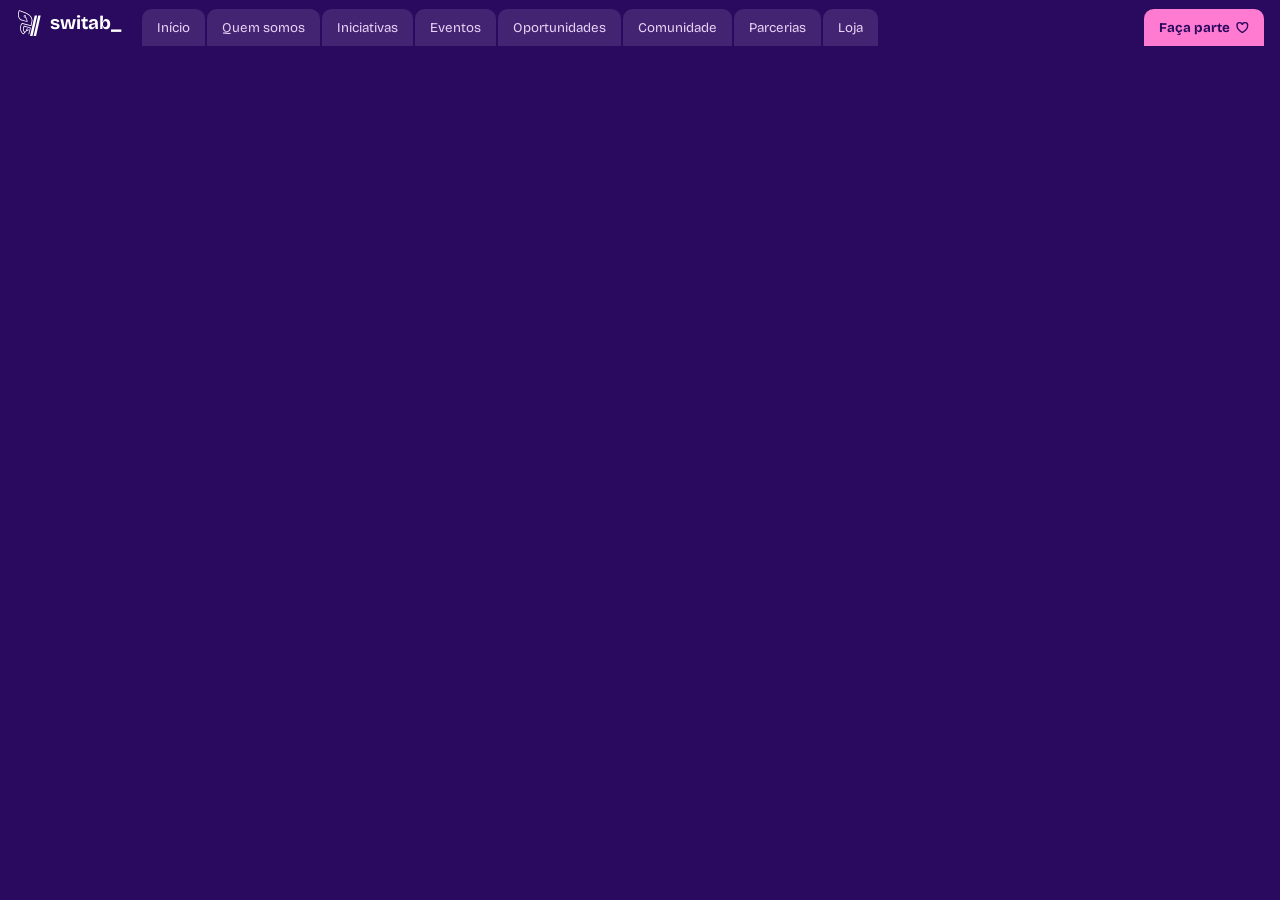
<file: index (1).html>
<!doctype html><html lang="pt-BR"><head><meta charset="utf-8"><meta name="viewport" content="width=device-width,initial-scale=1"><title>SWITAB: Supporting Women in Technology Across Borders</title><meta name="description" content="Conectando mulheres, criando oportunidades e transformando o futuro da tecnologia."><link rel="stylesheet" href="style.css"></head><body><div id="app"><div id="hd" class="hd noite"><nav class="bar" aria-label="Seções do site"><a href="#inicio" class="brand" aria-label="Início"><svg class="lg " width="30" height="30" viewBox="367 392 1078 1244"><path fill="currentColor" fill-rule="evenodd" d="M633.4 1529.0L643.0 1524.0L663.1 1505.0L786.0 1374.3L796.0 1369.8L826.0 1368.9L842.0 1362.6L860.9 1343.0L868.8 1321.0L868.3 1306.0L864.0 1292.0L856.3 1278.0L846.0 1268.3L833.0 1261.2L820.0 1258.3L804.0 1258.8L790.0 1263.3L773.5 1275.0L760.3 1294.0L756.1 1313.0L760.2 1340.0L754.2 1354.0L709.0 1403.5L699.0 1408.1L689.5 1405.0L675.7 1389.0L659.7 1360.0L649.4 1326.0L646.2 1304.0L646.2 1264.0L653.4 1219.0L670.2 1176.0L678.0 1172.3L690.0 1173.7L913.0 1232.0L922.0 1235.8L927.2 1241.0L929.3 1252.0L923.5 1279.0L866.2 1506.0L868.3 1521.0L880.0 1528.8L887.0 1528.2L893.8 1524.0L902.4 1508.0L965.5 1262.0L972.0 1222.0L965.0 1210.9L947.0 1203.5L675.0 1131.8L660.0 1130.4L650.3 1134.0L643.3 1143.0L633.3 1166.0L617.4 1216.0L610.3 1262.0L610.0 1301.0L615.0 1337.0L626.8 1377.0L638.4 1399.0L664.8 1435.0L666.8 1443.0L662.5 1453.0L639.0 1477.3L631.0 1482.4L623.0 1482.3L611.0 1474.6L587.0 1450.4L564.9 1424.0L549.1 1400.0L529.7 1359.0L512.5 1299.0L507.8 1243.0L512.3 1188.0L529.8 1119.0L546.9 1081.0L569.0 1048.8L578.0 1042.5L588.0 1041.2L960.0 1138.4L982.0 1142.2L993.0 1140.3L1000.4 1134.0L1005.1 1122.0L1046.7 917.0L1049.6 879.0L1045.4 834.0L1028.9 773.0L1013.0 734.0L996.9 708.0L956.0 654.8L920.0 620.0L881.9 590.0L804.0 540.6L734.3 509.0L480.1 412.0L451.0 402.8L441.0 402.2L426.4 408.0L416.0 416.5L400.6 452.0L387.8 507.0L381.5 548.0L376.8 600.0L378.9 659.0L383.9 691.0L394.7 728.0L414.2 770.0L449.1 819.0L492.0 858.7L512.0 871.3L545.9 882.0L785.0 945.7L812.0 948.5L819.0 944.8L823.4 937.0L819.5 896.0L805.3 844.0L777.7 773.0L750.5 721.0L750.1 708.0L754.5 686.0L751.1 668.0L740.3 648.0L725.0 635.0L709.0 630.1L693.0 629.1L678.0 632.6L665.6 639.0L653.6 651.0L646.8 663.0L642.7 679.0L643.1 694.0L651.0 714.3L664.0 728.3L687.0 740.1L717.0 743.8L726.5 752.0L756.0 813.0L768.7 847.0L780.4 890.0L779.5 896.0L775.0 900.5L760.0 900.8L529.0 839.5L508.0 825.0L489.0 807.6L458.0 771.5L442.4 747.0L422.2 694.0L414.7 658.0L412.4 625.0L413.7 583.0L423.6 515.0L439.0 452.0L443.5 445.0L451.0 442.1L470.0 445.9L720.0 541.7L811.0 587.1L861.2 620.0L900.8 652.0L932.0 682.0L968.0 728.6L995.2 785.0L1009.2 833.0L1013.2 877.0L1010.8 914.0L974.6 1087.0L967.0 1097.4L956.0 1098.6L932.0 1093.3L579.0 1001.2L563.0 1004.1L548.0 1016.6L531.4 1037.0L512.2 1070.0L496.0 1106.6L483.0 1150.0L473.5 1210.0L473.1 1264.0L483.5 1334.0L493.0 1365.7L507.2 1399.0L542.0 1453.7L561.0 1476.5L591.0 1505.5L618.0 1526.1ZM1034.1 1626.0L1043.0 1623.1L1050.0 1616.7L1057.9 1590.0L1260.3 691.0L1266.4 657.0L1263.8 651.0L1257.0 647.5L1170.0 647.1L1162.0 649.2L1156.2 654.0L1112.4 834.0L938.0 1610.0L941.0 1621.0L950.0 1625.7ZM1174.4 1626.0L1208.0 1624.0L1216.0 1618.0L1220.4 1608.0L1434.3 664.0L1433.9 654.0L1425.0 647.6L1334.0 647.4L1325.3 651.0L1320.6 660.0L1106.2 1608.0L1107.9 1619.0L1117.0 1625.1ZM701.0 713.0L691.0 712.3L682.0 707.5L674.0 698.0L670.2 688.0L671.5 678.0L677.0 667.8L685.0 660.9L695.0 657.4L706.0 658.8L717.0 664.8L722.8 672.0L726.1 683.0L725.0 693.4L720.0 703.0L712.0 709.4ZM819.0 1341.2L809.0 1341.8L799.0 1338.4L791.1 1331.0L786.3 1321.0L785.8 1311.0L789.7 1300.0L796.0 1292.3L805.0 1287.9L816.8 1287.0L827.0 1290.7L834.0 1297.4L839.4 1309.0L840.1 1319.0L836.0 1330.0L829.0 1337.0Z"/></svg><span>switab_</span></a><div class="tabs"><a href="#inicio" class="tab" data-t="inicio">Início</a><a href="#quem" class="tab" data-t="quem">Quem somos</a><a href="#iniciativas" class="tab" data-t="iniciativas">Iniciativas</a><a href="#eventos" class="tab" data-t="eventos">Eventos</a><a href="#oportunidades" class="tab" data-t="oportunidades">Oportunidades</a><a href="#comunidade" class="tab" data-t="comunidade">Comunidade</a><a href="#parcerias" class="tab" data-t="parcerias">Parcerias</a><a href="#loja" class="tab" data-t="loja">Loja</a><a href="#parte" class="tab join" data-t="parte">Faça parte <svg class="hrt" viewBox="0 0 24 22" width=".95em" height=".88em"><path fill="none" stroke="currentColor" stroke-width="2.6" d="M12 20S2 14 2 7a5 5 0 0 1 10-1.6A5 5 0 0 1 22 7c0 7-10 13-10 13z"/></svg></a></div></nav></div><section class="page noite" id="inicio" data-c="noite" hidden>
<main>
<div class="hero-bf"><pre class="bf">                                                                                                                
                                                                                                                
              <b class="a0">s</b><b class="a0">u</b><b class="a0">p</b><b class="a0">p</b><b class="a0">o</b><b class="a0">r</b><b class="a0">t</b><b class="a0">i</b><b class="a0">n</b><b class="a0">g</b><b class="a0">_</b>                                                              <b class="a0">w</b><b class="a0">o</b><b class="a0">m</b><b class="a0">e</b><b class="a0">n</b><b class="a0">_</b><b class="a0">i</b><b class="a0">n</b><b class="a0">_</b><b class="a0">t</b><b class="a0">e</b>              
          <b class="a0">c</b><b class="a0">h</b><b class="a0">n</b><b class="a0">o</b><b class="a0">l</b><b class="a0">o</b><b class="a0">g</b><b class="a0">y</b><b class="a0">_</b><b class="a0">a</b><b class="a0">c</b><b class="a0">r</b><b class="a0">o</b><b class="a0">s</b><b class="a0">s</b><b class="a0">_</b><b class="a0">b</b><b class="a0">o</b><b class="a0">r</b><b class="a0">d</b><b class="a0">e</b>                                                  <b class="a0">r</b><b class="a0">s</b><b class="a0">_</b><b class="a0">s</b><b class="a0">u</b><b class="a0">p</b><b class="a0">p</b><b class="a0">o</b><b class="a0">r</b><b class="a0">t</b><b class="a0">i</b><b class="a0">n</b><b class="a0">g</b><b class="a0">_</b><b class="a0">w</b><b class="a0">o</b><b class="a0">m</b><b class="a0">e</b><b class="a0">n</b><b class="a0">_</b><b class="a0">i</b>          
       <b class="a0">n</b><b class="a0">_</b><b class="a0">t</b><b class="a0">e</b><b class="a0">c</b><b class="a0">h</b><b class="a0">n</b><b class="a0">o</b><b class="a1">+</b><b class="a1">:</b><b class="a1">=</b><b class="a1">%</b><b class="a1">*</b><b class="a1">+</b><b class="a1">:</b><b class="a1">=</b><b class="a1">%</b><b class="a1">*</b><b class="a1">+</b><b class="a0">l</b><b class="a0">o</b><b class="a0">g</b><b class="a0">y</b><b class="a0">_</b><b class="a0">a</b><b class="a0">c</b><b class="a0">r</b><b class="a0">o</b><b class="a0">s</b>                                        <b class="a0">s</b><b class="a0">_</b><b class="a0">b</b><b class="a0">o</b><b class="a0">r</b><b class="a0">d</b><b class="a0">e</b><b class="a0">r</b><b class="a0">s</b><b class="a0">_</b><b class="a1">:</b><b class="a1">=</b><b class="a1">%</b><b class="a1">*</b><b class="a1">+</b><b class="a1">:</b><b class="a1">=</b><b class="a1">%</b><b class="a1">*</b><b class="a1">+</b><b class="a1">:</b><b class="a0">s</b><b class="a0">u</b><b class="a0">p</b><b class="a0">p</b><b class="a0">o</b><b class="a0">r</b><b class="a0">t</b><b class="a0">i</b>       
     <b class="a0">n</b><b class="a0">g</b><b class="a0">_</b><b class="a0">w</b><b class="a0">o</b><b class="a0">m</b><b class="a1">:</b><b class="a1">=</b><b class="a1">%</b><b class="a1">*</b><b class="a1">+</b><b class="a1">:</b><b class="a1">=</b><b class="a1">%</b><b class="a1">*</b><b class="a1">+</b><b class="a1">:</b><b class="a1">=</b><b class="a1">%</b><b class="a1">*</b><b class="a1">+</b><b class="a1">:</b><b class="a1">=</b><b class="a0">e</b><b class="a0">n</b><b class="a1">+</b><b class="a1">:</b><b class="a1">=</b><b class="a0">_</b><b class="a0">i</b><b class="a0">n</b><b class="a0">_</b><b class="a0">t</b><b class="a0">e</b><b class="a0">c</b>                                <b class="a0">h</b><b class="a0">n</b><b class="a0">o</b><b class="a0">l</b><b class="a0">o</b><b class="a0">g</b><b class="a0">y</b><b class="a1">*</b><b class="a1">+</b><b class="a1">:</b><b class="a0">_</b><b class="a0">a</b><b class="a1">*</b><b class="a1">+</b><b class="a1">:</b><b class="a1">=</b><b class="a1">%</b><b class="a1">*</b><b class="a1">+</b><b class="a1">:</b><b class="a1">=</b><b class="a1">%</b><b class="a1">*</b><b class="a1">+</b><b class="a1">:</b><b class="a1">=</b><b class="a1">%</b><b class="a1">*</b><b class="a1">+</b><b class="a0">c</b><b class="a0">r</b><b class="a0">o</b><b class="a0">s</b><b class="a0">s</b><b class="a0">_</b>     
    <b class="a0">b</b><b class="a0">o</b><b class="a0">r</b><b class="a0">d</b><b class="a0">e</b><b class="a1">*</b><b class="a1">+</b><b class="a1">:</b> <b class="a3">@</b> <b class="a3">@</b> <b class="a3">@</b> <b class="a2"> </b><b class="a2">:</b><b class="a2">.</b><b class="a2"> </b><b class="a2"> </b><b class="a2">:</b><b class="a2">.</b><b class="a2"> </b><b class="a1">=</b><b class="a1">%</b><b class="a0">r</b><b class="a0">s</b><b class="a0">_</b><b class="a1">=</b><b class="a1">%</b><b class="a1">*</b><b class="a1">+</b><b class="a0">s</b><b class="a0">u</b><b class="a0">p</b><b class="a0">p</b><b class="a0">o</b><b class="a0">r</b><b class="a0">t</b>                          <b class="a0">i</b><b class="a0">n</b><b class="a0">g</b><b class="a0">_</b><b class="a0">w</b><b class="a0">o</b><b class="a0">m</b><b class="a1">:</b><b class="a1">=</b><b class="a1">%</b><b class="a1">*</b><b class="a0">e</b><b class="a0">n</b><b class="a0">_</b><b class="a1">%</b><b class="a1">*</b><b class="a2">.</b><b class="a2"> </b><b class="a2"> </b><b class="a2">:</b><b class="a2">.</b><b class="a2"> </b><b class="a2"> </b><b class="a2">:</b><b class="a3">@</b> <b class="a3">@</b> <b class="a3">@</b> <b class="a3">@</b><b class="a1">+</b><b class="a1">:</b><b class="a1">=</b><b class="a0">i</b><b class="a0">n</b><b class="a0">_</b><b class="a0">t</b><b class="a0">e</b>    
   <b class="a0">c</b><b class="a0">h</b><b class="a0">n</b><b class="a0">o</b><b class="a0">l</b><b class="a1">%</b><b class="a1">*</b><b class="a1">+</b> <b class="a3">@</b> <b class="a3">@</b> <b class="a3">@</b> <b class="a3">@</b> <b class="a2"> </b><b class="a2"> </b><b class="a2">:</b><b class="a2">.</b><b class="a2"> </b><b class="a2"> </b><b class="a2">:</b><b class="a2">.</b><b class="a2"> </b><b class="a2"> </b><b class="a2">:</b><b class="a0">o</b><b class="a0">g</b><b class="a1">%</b><b class="a1">*</b><b class="a1">+</b><b class="a1">:</b><b class="a1">=</b><b class="a1">%</b><b class="a0">y</b><b class="a0">_</b><b class="a0">a</b><b class="a0">c</b><b class="a0">r</b><b class="a0">o</b><b class="a0">s</b>                    <b class="a0">s</b><b class="a0">_</b><b class="a0">b</b><b class="a0">o</b><b class="a0">r</b><b class="a0">d</b><b class="a0">e</b><b class="a1">%</b><b class="a1">*</b><b class="a1">+</b><b class="a1">:</b><b class="a1">=</b><b class="a1">%</b><b class="a0">r</b><b class="a0">s</b><b class="a2"> </b><b class="a2">:</b><b class="a2">.</b><b class="a2"> </b><b class="a2"> </b><b class="a2">:</b><b class="a2">.</b><b class="a2"> </b><b class="a2"> </b><b class="a2">:</b><b class="a2">.</b><b class="a3">@</b> <b class="a3">@</b> <b class="a3">@</b> <b class="a3">@</b> <b class="a3">@</b><b class="a1">:</b><b class="a1">=</b><b class="a1">%</b><b class="a0">_</b><b class="a0">s</b><b class="a0">u</b><b class="a0">p</b><b class="a0">p</b>   
 <b class="a0">o</b><b class="a0">r</b><b class="a0">t</b><b class="a0">i</b><b class="a0">n</b><b class="a1">:</b><b class="a1">=</b><b class="a1">%</b><b class="a1">*</b><b class="a1">+</b><b class="a3">@</b> <b class="a3">@</b> <b class="a3">@</b> <b class="a3">@</b> <b class="a3">@</b> <b class="a2">.</b><b class="a2"> </b><b class="a2"> </b><b class="a2">:</b><b class="a2">.</b><b class="a2"> </b><b class="a2"> </b><b class="a2">:</b><b class="a2">.</b><b class="a2"> </b><b class="a2"> </b><b class="a2">:</b><b class="a0">g</b><b class="a0">_</b><b class="a1">+</b><b class="a1">:</b><b class="a1">=</b><b class="a1">%</b><b class="a1">*</b><b class="a1">+</b><b class="a1">:</b><b class="a0">w</b><b class="a0">o</b><b class="a0">m</b><b class="a0">e</b><b class="a0">n</b>                  <b class="a0">_</b><b class="a0">i</b><b class="a0">n</b><b class="a0">_</b><b class="a0">t</b><b class="a1">+</b><b class="a1">:</b><b class="a1">=</b><b class="a1">%</b><b class="a1">*</b><b class="a1">+</b><b class="a1">:</b><b class="a0">e</b><b class="a0">c</b><b class="a2"> </b><b class="a2">:</b><b class="a2">.</b><b class="a2"> </b><b class="a2"> </b><b class="a2">:</b><b class="a2">.</b><b class="a2"> </b><b class="a2"> </b><b class="a2">:</b><b class="a2">.</b><b class="a2"> </b><b class="a3">@</b> <b class="a3">@</b> <b class="a3">@</b> <b class="a3">@</b> <b class="a3">@</b> <b class="a1">:</b><b class="a1">=</b><b class="a1">%</b><b class="a1">*</b><b class="a1">+</b><b class="a0">h</b><b class="a0">n</b><b class="a0">o</b><b class="a0">l</b><b class="a0">o</b> 
<b class="a0">g</b><b class="a0">y</b><b class="a0">_</b><b class="a0">a</b><b class="a0">c</b><b class="a1">+</b><b class="a1">:</b><b class="a1">=</b><b class="a1">%</b><b class="a1">*</b><b class="a1">+</b> <b class="a3">@</b> <b class="a3">@</b> <b class="a3">@</b> <b class="a3">@</b> <b class="a2"> </b><b class="a2"> </b><b class="a2">:</b><b class="a2">.</b><b class="a2"> </b><b class="a2"> </b><b class="a2">:</b><b class="a2">.</b><b class="a2"> </b><b class="a2"> </b><b class="a2">:</b><b class="a2">.</b><b class="a2"> </b><b class="a2"> </b><b class="a0">r</b><b class="a0">o</b><b class="a2"> </b><b class="a1">=</b><b class="a1">%</b><b class="a1">*</b><b class="a1">+</b><b class="a1">:</b><b class="a1">=</b><b class="a1">%</b><b class="a0">s</b><b class="a0">s</b><b class="a0">_</b><b class="a0">b</b><b class="a0">o</b>              <b class="a0">r</b><b class="a0">d</b><b class="a0">e</b><b class="a0">r</b><b class="a0">s</b><b class="a1">%</b><b class="a1">*</b><b class="a1">+</b><b class="a1">:</b><b class="a1">=</b><b class="a1">%</b><b class="a1">*</b><b class="a2">.</b><b class="a0">_</b><b class="a0">s</b><b class="a2">:</b><b class="a2">.</b><b class="a2"> </b><b class="a2"> </b><b class="a2">:</b><b class="a2">.</b><b class="a2"> </b><b class="a2"> </b><b class="a2">:</b><b class="a2">.</b><b class="a2"> </b><b class="a2"> </b><b class="a2">:</b><b class="a2">.</b><b class="a3">@</b> <b class="a3">@</b> <b class="a3">@</b> <b class="a3">@</b> <b class="a3">@</b><b class="a1">:</b><b class="a1">=</b><b class="a1">%</b><b class="a1">*</b><b class="a1">+</b><b class="a1">:</b><b class="a0">u</b><b class="a0">p</b><b class="a0">p</b><b class="a0">o</b><b class="a0">r</b>
<b class="a0">t</b><b class="a0">i</b><b class="a0">n</b><b class="a0">g</b><b class="a0">_</b><b class="a0">w</b><b class="a0">o</b><b class="a1">=</b><b class="a1">%</b><b class="a1">*</b><b class="a2"> </b><b class="a2"> </b> <b class="a3">@</b> <b class="a3">@</b> <b class="a3">@</b> <b class="a3">@</b><b class="a2">:</b><b class="a2">.</b><b class="a2"> </b><b class="a2"> </b><b class="a2">:</b><b class="a2">.</b><b class="a2"> </b><b class="a2"> </b><b class="a2">:</b><b class="a2">.</b><b class="a2"> </b><b class="a2"> </b><b class="a2">:</b><b class="a2">.</b><b class="a2"> </b><b class="a2"> </b><b class="a0">m</b><b class="a0">e</b><b class="a2"> </b><b class="a1">*</b><b class="a1">+</b><b class="a1">:</b><b class="a1">=</b><b class="a1">%</b><b class="a1">*</b><b class="a0">n</b><b class="a0">_</b><b class="a0">i</b><b class="a0">n</b><b class="a0">_</b>            <b class="a0">t</b><b class="a0">e</b><b class="a0">c</b><b class="a0">h</b><b class="a0">n</b><b class="a1">=</b><b class="a1">%</b><b class="a1">*</b><b class="a1">+</b><b class="a1">:</b><b class="a1">=</b><b class="a2">.</b><b class="a0">o</b><b class="a0">l</b><b class="a2">:</b><b class="a2">.</b><b class="a2"> </b><b class="a2"> </b><b class="a2">:</b><b class="a2">.</b><b class="a2"> </b><b class="a2"> </b><b class="a2">:</b><b class="a2">.</b><b class="a2"> </b><b class="a2"> </b><b class="a2">:</b><b class="a2">.</b><b class="a2"> </b><b class="a2"> </b> <b class="a3">@</b> <b class="a3">@</b> <b class="a3">@</b> <b class="a3">@</b><b class="a2">:</b><b class="a2">.</b><b class="a1">=</b><b class="a1">%</b><b class="a1">*</b><b class="a0">o</b><b class="a0">g</b><b class="a0">y</b><b class="a0">_</b><b class="a0">a</b><b class="a0">c</b><b class="a0">r</b>
<b class="a0">o</b><b class="a0">s</b><b class="a0">s</b><b class="a0">_</b><b class="a1">*</b><b class="a1">+</b><b class="a1">:</b><b class="a0">b</b><b class="a0">o</b><b class="a0">r</b><b class="a0">d</b><b class="a0">e</b><b class="a2"> </b><b class="a2"> </b><b class="a2">:</b> <b class="a3">@</b><b class="a2"> </b><b class="a2">:</b><b class="a2">.</b><b class="a2"> </b><b class="a2"> </b><b class="a2">:</b><b class="a2">.</b><b class="a2"> </b><b class="a2"> </b><b class="a2">:</b><b class="a2">.</b><b class="a2"> </b><b class="a2"> </b><b class="a2">:</b><b class="a2">.</b><b class="a2"> </b><b class="a2"> </b><b class="a2">:</b><b class="a2">.</b><b class="a2"> </b><b class="a2"> </b><b class="a0">r</b><b class="a2">.</b><b class="a2"> </b><b class="a1">:</b><b class="a1">=</b><b class="a1">%</b><b class="a1">*</b><b class="a1">+</b><b class="a1">:</b><b class="a0">s</b><b class="a0">_</b><b class="a0">s</b><b class="a0">u</b>          <b class="a0">p</b><b class="a0">p</b><b class="a0">o</b><b class="a0">r</b><b class="a1">+</b><b class="a1">:</b><b class="a1">=</b><b class="a1">%</b><b class="a1">*</b><b class="a1">+</b><b class="a2">.</b><b class="a2"> </b><b class="a0">t</b><b class="a2">:</b><b class="a2">.</b><b class="a2"> </b><b class="a2"> </b><b class="a2">:</b><b class="a2">.</b><b class="a2"> </b><b class="a2"> </b><b class="a2">:</b><b class="a2">.</b><b class="a2"> </b><b class="a2"> </b><b class="a2">:</b><b class="a2">.</b><b class="a2"> </b><b class="a2"> </b><b class="a2">:</b><b class="a2">.</b><b class="a2"> </b><b class="a2"> </b><b class="a2">:</b> <b class="a3">@</b><b class="a2"> </b><b class="a2">:</b><b class="a2">.</b><b class="a0">i</b><b class="a0">n</b><b class="a0">g</b><b class="a0">_</b><b class="a0">w</b><b class="a1">+</b><b class="a1">:</b><b class="a1">=</b><b class="a0">o</b><b class="a0">m</b><b class="a0">e</b><b class="a0">n</b>
<b class="a0">_</b><b class="a0">i</b><b class="a0">n</b><b class="a1">%</b><b class="a1">*</b><b class="a1">+</b><b class="a1">:</b><b class="a1">=</b><b class="a1">%</b><b class="a2">.</b><b class="a2"> </b><b class="a0">_</b><b class="a0">t</b><b class="a0">e</b><b class="a0">c</b><b class="a0">h</b><b class="a2">:</b><b class="a2">.</b><b class="a2"> </b><b class="a2"> </b><b class="a2">:</b><b class="a2">.</b><b class="a2"> </b><b class="a2"> </b> <b class="a3">@</b> <b class="a3">@</b> <b class="a3">@</b><b class="a2"> </b><b class="a2"> </b><b class="a2">:</b><b class="a2">.</b><b class="a2"> </b><b class="a2"> </b><b class="a2">:</b><b class="a2">.</b><b class="a2"> </b><b class="a2"> </b><b class="a0">n</b><b class="a2">.</b><b class="a1">=</b><b class="a1">%</b><b class="a1">*</b><b class="a1">+</b><b class="a1">:</b><b class="a1">=</b><b class="a0">o</b><b class="a0">l</b><b class="a0">o</b><b class="a0">g</b>        <b class="a0">y</b><b class="a0">_</b><b class="a0">a</b><b class="a0">c</b><b class="a1">*</b><b class="a1">+</b><b class="a1">:</b><b class="a1">=</b><b class="a1">%</b><b class="a1">*</b><b class="a2"> </b><b class="a0">r</b><b class="a2">:</b><b class="a2">.</b><b class="a2"> </b><b class="a2"> </b><b class="a2">:</b><b class="a2">.</b><b class="a2"> </b><b class="a2"> </b><b class="a2">:</b><b class="a2">.</b> <b class="a3">@</b> <b class="a3">@</b> <b class="a3">@</b><b class="a2">:</b><b class="a2">.</b><b class="a2"> </b><b class="a2"> </b><b class="a2">:</b><b class="a2">.</b><b class="a2"> </b><b class="a2"> </b><b class="a0">o</b><b class="a0">s</b><b class="a0">s</b><b class="a0">_</b><b class="a0">b</b><b class="a2">.</b><b class="a2"> </b><b class="a1">%</b><b class="a1">*</b><b class="a1">+</b><b class="a1">:</b><b class="a1">=</b><b class="a1">%</b><b class="a0">o</b><b class="a0">r</b><b class="a0">d</b>
<b class="a0">e</b><b class="a0">r</b><b class="a0">s</b><b class="a0">_</b><b class="a1">*</b><b class="a1">+</b><b class="a1">:</b><b class="a1">=</b><b class="a1">%</b><b class="a2"> </b><b class="a2">:</b><b class="a2">.</b><b class="a2"> </b><b class="a2"> </b><b class="a2">:</b><b class="a2">.</b><b class="a0">s</b><b class="a0">u</b><b class="a0">p</b><b class="a0">p</b><b class="a2"> </b><b class="a2"> </b><b class="a3">@</b> <b class="a3">@</b> <b class="a3">@</b> <b class="a3">@</b> <b class="a3">@</b> <b class="a2"> </b><b class="a2"> </b><b class="a2">:</b><b class="a2">.</b><b class="a2"> </b><b class="a2"> </b><b class="a2">:</b><b class="a2">.</b><b class="a2"> </b><b class="a0">o</b><b class="a0">r</b><b class="a1">%</b><b class="a1">*</b><b class="a1">+</b><b class="a1">:</b><b class="a1">=</b><b class="a0">t</b><b class="a0">i</b><b class="a0">n</b><b class="a0">g</b>        <b class="a0">_</b><b class="a0">w</b><b class="a0">o</b><b class="a0">m</b><b class="a1">*</b><b class="a1">+</b><b class="a1">:</b><b class="a1">=</b><b class="a1">%</b><b class="a0">e</b><b class="a0">n</b><b class="a2">.</b><b class="a2"> </b><b class="a2"> </b><b class="a2">:</b><b class="a2">.</b><b class="a2"> </b><b class="a2"> </b><b class="a2">:</b><b class="a2">.</b><b class="a3">@</b> <b class="a3">@</b> <b class="a3">@</b> <b class="a3">@</b> <b class="a3">@</b> <b class="a2">:</b><b class="a2">.</b><b class="a0">_</b><b class="a0">i</b><b class="a0">n</b><b class="a0">_</b><b class="a2"> </b><b class="a2"> </b><b class="a2">:</b><b class="a2">.</b><b class="a2"> </b><b class="a2"> </b><b class="a2">:</b><b class="a1">%</b><b class="a1">*</b><b class="a1">+</b><b class="a1">:</b><b class="a1">=</b><b class="a0">t</b><b class="a0">e</b><b class="a0">c</b><b class="a0">h</b>
<b class="a0">n</b><b class="a0">o</b><b class="a0">l</b><b class="a0">o</b><b class="a1">*</b><b class="a1">+</b><b class="a1">:</b><b class="a1">=</b><b class="a1">%</b><b class="a2">.</b><b class="a2"> </b><b class="a2"> </b><b class="a2">:</b><b class="a2">.</b><b class="a2"> </b><b class="a2"> </b><b class="a2">:</b><b class="a2">.</b><b class="a2"> </b><b class="a2"> </b><b class="a0">g</b><b class="a3">@</b> <b class="a3">@</b> <b class="a3">@</b> <b class="a3">@</b> <b class="a3">@</b> <b class="a3">@</b><b class="a2">:</b><b class="a2">.</b><b class="a2"> </b><b class="a2"> </b><b class="a2">:</b><b class="a2">.</b><b class="a2"> </b><b class="a2"> </b><b class="a2">:</b><b class="a2">.</b><b class="a2"> </b><b class="a0">y</b><b class="a1">*</b><b class="a1">+</b><b class="a1">:</b><b class="a1">=</b><b class="a0">_</b><b class="a0">a</b><b class="a0">c</b><b class="a0">r</b><b class="a0">o</b>      <b class="a0">s</b><b class="a0">s</b><b class="a0">_</b><b class="a0">b</b><b class="a0">o</b><b class="a1">*</b><b class="a1">+</b><b class="a1">:</b><b class="a1">=</b><b class="a0">r</b><b class="a2">.</b><b class="a2"> </b><b class="a2"> </b><b class="a2">:</b><b class="a2">.</b><b class="a2"> </b><b class="a2"> </b><b class="a2">:</b><b class="a2">.</b><b class="a2"> </b><b class="a2"> </b> <b class="a3">@</b> <b class="a3">@</b> <b class="a3">@</b> <b class="a3">@</b> <b class="a3">@</b> <b class="a0">d</b><b class="a2">:</b><b class="a2">.</b><b class="a2"> </b><b class="a2"> </b><b class="a2">:</b><b class="a2">.</b><b class="a2"> </b><b class="a2"> </b><b class="a2">:</b><b class="a2">.</b><b class="a2"> </b><b class="a1">%</b><b class="a1">*</b><b class="a1">+</b><b class="a1">:</b><b class="a1">=</b><b class="a0">e</b><b class="a0">r</b><b class="a0">s</b><b class="a0">_</b>
 <b class="a0">s</b><b class="a0">u</b><b class="a0">p</b><b class="a0">p</b><b class="a1">+</b><b class="a1">:</b><b class="a1">=</b><b class="a1">%</b><b class="a1">*</b><b class="a2">:</b><b class="a2">.</b><b class="a2"> </b><b class="a2"> </b><b class="a2">:</b><b class="a2">.</b><b class="a2"> </b><b class="a2"> </b><b class="a2">:</b><b class="a2">.</b><b class="a2"> </b><b class="a2"> </b><b class="a3">@</b> <b class="a3">@</b> <b class="a3">@</b> <b class="a3">@</b> <b class="a3">@</b> <b class="a2"> </b><b class="a2"> </b><b class="a2">:</b><b class="a2">.</b><b class="a2"> </b><b class="a2"> </b><b class="a2">:</b><b class="a2">.</b><b class="a2"> </b><b class="a2"> </b><b class="a2">:</b><b class="a2">.</b><b class="a1">*</b><b class="a0">o</b><b class="a1">:</b><b class="a1">=</b><b class="a0">r</b><b class="a0">t</b><b class="a0">i</b><b class="a0">n</b><b class="a0">g</b>      <b class="a0">_</b><b class="a0">w</b><b class="a0">o</b><b class="a0">m</b><b class="a0">e</b><b class="a1">*</b><b class="a1">+</b><b class="a0">n</b><b class="a1">=</b><b class="a2"> </b><b class="a2"> </b><b class="a2">:</b><b class="a2">.</b><b class="a2"> </b><b class="a2"> </b><b class="a2">:</b><b class="a2">.</b><b class="a2"> </b><b class="a2"> </b><b class="a2">:</b><b class="a2">.</b><b class="a3">@</b> <b class="a3">@</b> <b class="a3">@</b> <b class="a3">@</b> <b class="a3">@</b> <b class="a2">:</b><b class="a2">.</b><b class="a2"> </b><b class="a2"> </b><b class="a2">:</b><b class="a2">.</b><b class="a2"> </b><b class="a2"> </b><b class="a2">:</b><b class="a2">.</b><b class="a2"> </b><b class="a2"> </b><b class="a1">=</b><b class="a1">%</b><b class="a1">*</b><b class="a1">+</b><b class="a1">:</b><b class="a0">_</b><b class="a0">i</b><b class="a0">n</b><b class="a0">_</b> 
  <b class="a0">t</b><b class="a0">e</b><b class="a0">c</b><b class="a0">h</b><b class="a1">:</b><b class="a1">=</b><b class="a1">%</b><b class="a1">*</b><b class="a1">+</b><b class="a2"> </b><b class="a2">:</b><b class="a2">.</b><b class="a2"> </b><b class="a2"> </b><b class="a2">:</b><b class="a2">.</b><b class="a2"> </b><b class="a2"> </b><b class="a2">:</b><b class="a2">.</b><b class="a2"> </b><b class="a2"> </b> <b class="a3">@</b> <b class="a3">@</b> <b class="a3">@</b><b class="a0">n</b><b class="a0">o</b><b class="a2">:</b><b class="a2">.</b><b class="a2"> </b><b class="a2"> </b><b class="a2">:</b><b class="a2">.</b><b class="a2"> </b><b class="a2"> </b><b class="a2">:</b><b class="a2">.</b><b class="a2"> </b><b class="a2"> </b><b class="a1">*</b><b class="a1">+</b><b class="a1">:</b><b class="a1">=</b><b class="a0">l</b><b class="a0">o</b><b class="a0">g</b><b class="a0">y</b><b class="a0">_</b>  <b class="a0">#</b><b class="a0">#</b>  <b class="a0">a</b><b class="a0">c</b><b class="a0">r</b><b class="a0">o</b><b class="a0">s</b><b class="a1">*</b><b class="a1">+</b><b class="a1">:</b><b class="a1">=</b><b class="a2">:</b><b class="a2">.</b><b class="a2"> </b><b class="a2"> </b><b class="a2">:</b><b class="a2">.</b><b class="a2"> </b><b class="a2"> </b><b class="a2">:</b><b class="a2">.</b><b class="a2"> </b><b class="a2"> </b><b class="a0">s</b><b class="a0">_</b> <b class="a3">@</b> <b class="a3">@</b> <b class="a3">@</b><b class="a2">:</b><b class="a2">.</b><b class="a2"> </b><b class="a2"> </b><b class="a2">:</b><b class="a2">.</b><b class="a2"> </b><b class="a2"> </b><b class="a2">:</b><b class="a2">.</b><b class="a2"> </b><b class="a2"> </b><b class="a2">:</b><b class="a1">:</b><b class="a1">=</b><b class="a1">%</b><b class="a1">*</b><b class="a1">+</b><b class="a0">b</b><b class="a0">o</b><b class="a0">r</b><b class="a0">d</b>  
   <b class="a0">e</b><b class="a0">r</b><b class="a0">s</b><b class="a0">_</b><b class="a1">=</b><b class="a1">%</b><b class="a1">*</b><b class="a1">+</b><b class="a1">:</b><b class="a1">=</b><b class="a2"> </b><b class="a2">:</b><b class="a2">.</b><b class="a2"> </b><b class="a2"> </b><b class="a2">:</b><b class="a2">.</b><b class="a2"> </b><b class="a2"> </b><b class="a2">:</b><b class="a2">.</b><b class="a2"> </b><b class="a2"> </b><b class="a2">:</b><b class="a2">.</b><b class="a2"> </b><b class="a2"> </b><b class="a2">:</b><b class="a2">.</b><b class="a2"> </b><b class="a2"> </b><b class="a0">s</b><b class="a0">u</b><b class="a2"> </b><b class="a2"> </b><b class="a2">:</b><b class="a2">.</b><b class="a2"> </b><b class="a2"> </b><b class="a2">:</b><b class="a1">%</b><b class="a1">*</b><b class="a1">+</b><b class="a1">:</b><b class="a1">=</b><b class="a0">p</b><b class="a0">p</b><b class="a0">o</b><b class="a0">r</b><b class="a0">t</b>  <b class="a0">#</b><b class="a0">#</b>  <b class="a0">i</b><b class="a0">n</b><b class="a0">g</b><b class="a0">_</b><b class="a0">w</b><b class="a1">*</b><b class="a1">+</b><b class="a1">:</b><b class="a1">=</b><b class="a1">%</b><b class="a2"> </b><b class="a2">:</b><b class="a2">.</b><b class="a2"> </b><b class="a2"> </b><b class="a2">:</b><b class="a2">.</b><b class="a0">o</b><b class="a0">m</b><b class="a2">:</b><b class="a2">.</b><b class="a2"> </b><b class="a2"> </b><b class="a2">:</b><b class="a2">.</b><b class="a2"> </b><b class="a2"> </b><b class="a2">:</b><b class="a2">.</b><b class="a2"> </b><b class="a2"> </b><b class="a2">:</b><b class="a2">.</b><b class="a2"> </b><b class="a2"> </b><b class="a2">:</b><b class="a2">.</b><b class="a2"> </b><b class="a2"> </b><b class="a2">:</b><b class="a1">*</b><b class="a1">+</b><b class="a1">:</b><b class="a1">=</b><b class="a1">%</b><b class="a1">*</b><b class="a0">e</b><b class="a0">n</b><b class="a0">_</b><b class="a0">i</b>   
     <b class="a0">n</b><b class="a0">_</b><b class="a0">t</b><b class="a0">e</b><b class="a1">*</b><b class="a1">+</b><b class="a1">:</b><b class="a1">=</b><b class="a1">%</b><b class="a1">*</b><b class="a2"> </b><b class="a2">:</b><b class="a2">.</b><b class="a2"> </b><b class="a2"> </b><b class="a2">:</b><b class="a2">.</b><b class="a2"> </b><b class="a2"> </b><b class="a2">:</b><b class="a2">.</b><b class="a2"> </b><b class="a2"> </b><b class="a2">:</b><b class="a2">.</b><b class="a2"> </b><b class="a2"> </b><b class="a2">:</b><b class="a2">.</b><b class="a2"> </b><b class="a2"> </b><b class="a2">:</b><b class="a2">.</b><b class="a0">c</b><b class="a0">h</b><b class="a2">:</b><b class="a2">.</b><b class="a1">=</b><b class="a1">%</b><b class="a1">*</b><b class="a1">+</b><b class="a1">:</b><b class="a1">=</b><b class="a1">%</b><b class="a0">n</b><b class="a0">o</b><b class="a0">l</b>   <b class="a0">#</b><b class="a0">#</b>   <b class="a0">o</b><b class="a0">g</b><b class="a0">y</b><b class="a1">%</b><b class="a1">*</b><b class="a1">+</b><b class="a1">:</b><b class="a1">=</b><b class="a1">%</b><b class="a1">*</b><b class="a2"> </b><b class="a2"> </b><b class="a0">_</b><b class="a0">a</b><b class="a2"> </b><b class="a2"> </b><b class="a2">:</b><b class="a2">.</b><b class="a2"> </b><b class="a2"> </b><b class="a2">:</b><b class="a2">.</b><b class="a2"> </b><b class="a2"> </b><b class="a2">:</b><b class="a2">.</b><b class="a2"> </b><b class="a2"> </b><b class="a2">:</b><b class="a2">.</b><b class="a2"> </b><b class="a2"> </b><b class="a2">:</b><b class="a2">.</b><b class="a2"> </b><b class="a2"> </b><b class="a2">:</b><b class="a1">=</b><b class="a1">%</b><b class="a1">*</b><b class="a1">+</b><b class="a1">:</b><b class="a1">=</b><b class="a0">c</b><b class="a0">r</b><b class="a0">o</b><b class="a0">s</b>     
       <b class="a0">s</b><b class="a0">_</b><b class="a0">b</b><b class="a0">o</b><b class="a1">:</b><b class="a1">=</b><b class="a1">%</b><b class="a1">*</b><b class="a1">+</b><b class="a1">:</b><b class="a1">=</b><b class="a2">:</b><b class="a2">.</b><b class="a2"> </b><b class="a2"> </b><b class="a2">:</b><b class="a2">.</b><b class="a2"> </b><b class="a2"> </b><b class="a2">:</b><b class="a2">.</b><b class="a2"> </b><b class="a2"> </b><b class="a2">:</b><b class="a2">.</b><b class="a2"> </b><b class="a2"> </b><b class="a2">:</b><b class="a2">.</b><b class="a2"> </b><b class="a2"> </b><b class="a2">:</b><b class="a2">.</b><b class="a2"> </b><b class="a1">:</b><b class="a1">=</b><b class="a0">r</b><b class="a1">*</b><b class="a1">+</b><b class="a0">d</b><b class="a0">e</b><b class="a0">r</b><b class="a0">s</b><b class="a0">_</b><b class="a0">s</b>   <b class="a0">#</b><b class="a0">#</b>   <b class="a0">u</b><b class="a0">p</b><b class="a0">p</b><b class="a0">o</b><b class="a0">r</b><b class="a0">t</b><b class="a1">:</b><b class="a1">=</b><b class="a0">i</b><b class="a1">*</b><b class="a1">+</b><b class="a2">.</b><b class="a2"> </b><b class="a2"> </b><b class="a2">:</b><b class="a2">.</b><b class="a2"> </b><b class="a2"> </b><b class="a2">:</b><b class="a2">.</b><b class="a2"> </b><b class="a2"> </b><b class="a2">:</b><b class="a2">.</b><b class="a2"> </b><b class="a2"> </b><b class="a2">:</b><b class="a2">.</b><b class="a2"> </b><b class="a2"> </b><b class="a2">:</b><b class="a2">.</b><b class="a2"> </b><b class="a2"> </b><b class="a1">*</b><b class="a1">+</b><b class="a1">:</b><b class="a1">=</b><b class="a1">%</b><b class="a1">*</b><b class="a1">+</b><b class="a0">n</b><b class="a0">g</b><b class="a0">_</b><b class="a0">w</b>       
         <b class="a0">o</b><b class="a0">m</b><b class="a0">e</b><b class="a0">n</b><b class="a1">%</b><b class="a1">*</b><b class="a1">+</b><b class="a1">:</b><b class="a1">=</b><b class="a1">%</b><b class="a1">*</b><b class="a1">+</b><b class="a1">:</b><b class="a2"> </b><b class="a2"> </b><b class="a2">:</b><b class="a2">.</b><b class="a2"> </b><b class="a2"> </b><b class="a2">:</b><b class="a2">.</b><b class="a2"> </b><b class="a2"> </b><b class="a2">:</b><b class="a2">.</b><b class="a2"> </b><b class="a2"> </b><b class="a2">:</b><b class="a2">.</b><b class="a1">%</b><b class="a1">*</b><b class="a1">+</b><b class="a1">:</b><b class="a1">=</b><b class="a1">%</b><b class="a1">*</b><b class="a1">+</b><b class="a0">_</b><b class="a0">i</b><b class="a0">n</b><b class="a0">_</b>     <b class="a0">#</b><b class="a0">#</b>     <b class="a0">t</b><b class="a0">e</b><b class="a0">c</b><b class="a0">h</b><b class="a1">:</b><b class="a1">=</b><b class="a1">%</b><b class="a1">*</b><b class="a1">+</b><b class="a1">:</b><b class="a1">=</b><b class="a1">%</b><b class="a2"> </b><b class="a2"> </b><b class="a2">:</b><b class="a2">.</b><b class="a2"> </b><b class="a2"> </b><b class="a2">:</b><b class="a2">.</b><b class="a2"> </b><b class="a2"> </b><b class="a2">:</b><b class="a2">.</b><b class="a2"> </b><b class="a2"> </b><b class="a2">:</b><b class="a2">.</b><b class="a1">+</b><b class="a1">:</b><b class="a1">=</b><b class="a1">%</b><b class="a1">*</b><b class="a1">+</b><b class="a1">:</b><b class="a1">=</b><b class="a1">%</b><b class="a0">n</b><b class="a0">o</b><b class="a0">l</b><b class="a0">o</b>         
          <b class="a0">g</b><b class="a0">y</b><b class="a0">_</b><b class="a0">a</b><b class="a0">c</b><b class="a0">r</b><b class="a1">:</b><b class="a1">=</b><b class="a1">%</b><b class="a1">*</b><b class="a1">+</b><b class="a1">:</b><b class="a1">=</b><b class="a1">%</b><b class="a1">*</b><b class="a1">+</b><b class="a1">:</b><b class="a1">=</b><b class="a1">%</b><b class="a1">*</b><b class="a1">+</b><b class="a1">:</b><b class="a1">=</b><b class="a1">%</b><b class="a1">*</b><b class="a1">+</b><b class="a1">:</b><b class="a1">=</b><b class="a1">%</b><b class="a1">*</b><b class="a1">+</b><b class="a1">:</b><b class="a1">=</b><b class="a1">%</b><b class="a0">o</b><b class="a0">s</b><b class="a0">s</b><b class="a0">_</b><b class="a0">b</b><b class="a0">o</b>     <b class="a0">#</b><b class="a0">#</b>     <b class="a0">r</b><b class="a0">d</b><b class="a0">e</b><b class="a0">r</b><b class="a0">s</b><b class="a0">_</b><b class="a1">%</b><b class="a1">*</b><b class="a1">+</b><b class="a1">:</b><b class="a1">=</b><b class="a1">%</b><b class="a1">*</b><b class="a1">+</b><b class="a1">:</b><b class="a1">=</b><b class="a1">%</b><b class="a1">*</b><b class="a1">+</b><b class="a1">:</b><b class="a1">=</b><b class="a1">%</b><b class="a1">*</b><b class="a1">+</b><b class="a1">:</b><b class="a1">=</b><b class="a1">%</b><b class="a1">*</b><b class="a1">+</b><b class="a1">:</b><b class="a1">=</b><b class="a1">%</b><b class="a1">*</b><b class="a1">+</b><b class="a0">s</b><b class="a0">u</b><b class="a0">p</b><b class="a0">p</b><b class="a0">o</b><b class="a0">r</b>          
             <b class="a0">t</b><b class="a0">i</b><b class="a0">n</b><b class="a0">g</b><b class="a0">_</b><b class="a0">w</b><b class="a0">o</b><b class="a0">m</b><b class="a0">e</b><b class="a0">n</b><b class="a0">_</b><b class="a0">i</b><b class="a0">n</b><b class="a0">_</b><b class="a0">t</b><b class="a0">e</b><b class="a0">c</b><b class="a0">h</b><b class="a0">n</b><b class="a0">o</b><b class="a0">l</b><b class="a0">o</b><b class="a0">g</b><b class="a0">y</b><b class="a0">_</b><b class="a0">a</b><b class="a0">c</b><b class="a0">r</b><b class="a0">o</b><b class="a0">s</b><b class="a0">s</b><b class="a0">_</b><b class="a0">b</b><b class="a0">o</b><b class="a0">r</b>       <b class="a0">#</b><b class="a0">#</b>       <b class="a0">d</b><b class="a0">e</b><b class="a0">r</b><b class="a0">s</b><b class="a0">_</b><b class="a0">s</b><b class="a0">u</b><b class="a0">p</b><b class="a0">p</b><b class="a0">o</b><b class="a0">r</b><b class="a0">t</b><b class="a0">i</b><b class="a0">n</b><b class="a0">g</b><b class="a0">_</b><b class="a0">w</b><b class="a0">o</b><b class="a0">m</b><b class="a0">e</b><b class="a0">n</b><b class="a0">_</b><b class="a0">i</b><b class="a0">n</b><b class="a0">_</b><b class="a0">t</b><b class="a0">e</b><b class="a0">c</b><b class="a0">h</b><b class="a0">n</b><b class="a0">o</b><b class="a0">l</b><b class="a0">o</b><b class="a0">g</b><b class="a0">y</b>             
               <b class="a0">_</b><b class="a0">a</b><b class="a0">c</b><b class="a0">r</b><b class="a0">o</b><b class="a0">s</b><b class="a0">s</b><b class="a0">_</b><b class="a1">%</b><b class="a1">*</b><b class="a1">+</b><b class="a1">:</b><b class="a1">=</b><b class="a1">%</b><b class="a1">*</b><b class="a1">+</b><b class="a1">:</b><b class="a1">=</b><b class="a1">%</b><b class="a1">*</b><b class="a1">+</b><b class="a1">:</b><b class="a1">=</b><b class="a1">%</b><b class="a0">b</b><b class="a0">o</b><b class="a0">r</b><b class="a0">d</b><b class="a0">e</b><b class="a0">r</b><b class="a0">s</b><b class="a0">_</b>        <b class="a0">#</b><b class="a0">#</b>        <b class="a0">s</b><b class="a0">u</b><b class="a0">p</b><b class="a0">p</b><b class="a0">o</b><b class="a0">r</b><b class="a0">t</b><b class="a0">i</b><b class="a1">%</b><b class="a1">*</b><b class="a1">+</b><b class="a1">:</b><b class="a1">=</b><b class="a1">%</b><b class="a1">*</b><b class="a1">+</b><b class="a1">:</b><b class="a1">=</b><b class="a1">%</b><b class="a1">*</b><b class="a1">+</b><b class="a1">:</b><b class="a1">=</b><b class="a1">%</b><b class="a0">n</b><b class="a0">g</b><b class="a0">_</b><b class="a0">w</b><b class="a0">o</b><b class="a0">m</b><b class="a0">e</b><b class="a0">n</b>               
                  <b class="a0">_</b><b class="a0">i</b><b class="a0">n</b><b class="a0">_</b><b class="a0">t</b><b class="a0">e</b><b class="a0">c</b><b class="a0">h</b><b class="a0">n</b><b class="a0">o</b><b class="a0">l</b><b class="a0">o</b><b class="a0">g</b><b class="a0">y</b><b class="a0">_</b><b class="a0">a</b><b class="a0">c</b><b class="a0">r</b><b class="a0">o</b><b class="a0">s</b><b class="a0">s</b><b class="a0">_</b><b class="a0">b</b><b class="a0">o</b>             <b class="a0">#</b><b class="a0">#</b>             <b class="a0">r</b><b class="a0">d</b><b class="a0">e</b><b class="a0">r</b><b class="a0">s</b><b class="a0">_</b><b class="a0">s</b><b class="a0">u</b><b class="a0">p</b><b class="a0">p</b><b class="a0">o</b><b class="a0">r</b><b class="a0">t</b><b class="a0">i</b><b class="a0">n</b><b class="a0">g</b><b class="a0">_</b><b class="a0">w</b><b class="a0">o</b><b class="a0">m</b><b class="a0">e</b><b class="a0">n</b><b class="a0">_</b><b class="a0">i</b>                  
                         <b class="a0">n</b><b class="a0">_</b><b class="a0">t</b><b class="a0">e</b><b class="a0">c</b><b class="a0">h</b><b class="a0">n</b><b class="a0">o</b><b class="a0">l</b>                     <b class="a0">#</b><b class="a0">#</b>                     <b class="a0">o</b><b class="a0">g</b><b class="a0">y</b><b class="a0">_</b><b class="a0">a</b><b class="a0">c</b><b class="a0">r</b><b class="a0">o</b><b class="a0">s</b>                         
                                                       <b class="a0">#</b><b class="a0">#</b>                                                       
                          <b class="a0">s</b><b class="a0">_</b><b class="a0">b</b><b class="a0">o</b><b class="a0">r</b><b class="a0">d</b><b class="a0">e</b><b class="a0">r</b><b class="a0">s</b><b class="a0">_</b><b class="a0">s</b><b class="a0">u</b><b class="a0">p</b><b class="a0">p</b><b class="a0">o</b><b class="a0">r</b>             <b class="a0">#</b><b class="a0">#</b>             <b class="a0">t</b><b class="a0">i</b><b class="a0">n</b><b class="a0">g</b><b class="a0">_</b><b class="a0">w</b><b class="a0">o</b><b class="a0">m</b><b class="a0">e</b><b class="a0">n</b><b class="a0">_</b><b class="a0">i</b><b class="a0">n</b><b class="a0">_</b><b class="a0">t</b><b class="a0">e</b>                          
                       <b class="a0">c</b><b class="a0">h</b><b class="a0">n</b><b class="a0">o</b><b class="a0">l</b><b class="a0">o</b><b class="a1">*</b><b class="a1">+</b><b class="a0">g</b><b class="a0">y</b><b class="a1">%</b><b class="a1">*</b><b class="a1">+</b><b class="a1">:</b><b class="a1">=</b><b class="a1">%</b><b class="a1">*</b><b class="a0">_</b><b class="a0">a</b><b class="a0">c</b><b class="a0">r</b>           <b class="a0">#</b><b class="a0">#</b>           <b class="a0">o</b><b class="a0">s</b><b class="a0">s</b><b class="a0">_</b><b class="a1">=</b><b class="a1">%</b><b class="a1">*</b><b class="a1">+</b><b class="a1">:</b><b class="a1">=</b><b class="a1">%</b><b class="a0">b</b><b class="a0">o</b><b class="a1">:</b><b class="a1">=</b><b class="a0">r</b><b class="a0">d</b><b class="a0">e</b><b class="a0">r</b><b class="a0">s</b><b class="a0">_</b>                       
                     <b class="a0">s</b><b class="a0">u</b><b class="a0">p</b><b class="a0">p</b><b class="a1">+</b><b class="a0">o</b><b class="a0">r</b><b class="a0">t</b><b class="a1">*</b><b class="a1">+</b><b class="a1">:</b><b class="a1">=</b><b class="a1">%</b><b class="a1">*</b><b class="a1">+</b><b class="a1">:</b><b class="a1">=</b><b class="a1">%</b><b class="a1">*</b><b class="a1">+</b><b class="a1">:</b><b class="a0">i</b><b class="a0">n</b><b class="a0">g</b><b class="a0">_</b><b class="a0">w</b><b class="a0">o</b>       <b class="a0">#</b><b class="a0">#</b>       <b class="a0">m</b><b class="a0">e</b><b class="a0">n</b><b class="a0">_</b><b class="a0">i</b><b class="a0">n</b><b class="a1">+</b><b class="a1">:</b><b class="a1">=</b><b class="a1">%</b><b class="a1">*</b><b class="a1">+</b><b class="a1">:</b><b class="a1">=</b><b class="a1">%</b><b class="a1">*</b><b class="a1">+</b><b class="a1">:</b><b class="a1">=</b><b class="a0">_</b><b class="a0">t</b><b class="a0">e</b><b class="a1">:</b><b class="a0">c</b><b class="a0">h</b><b class="a0">n</b><b class="a0">o</b>                     
                    <b class="a0">l</b><b class="a0">o</b><b class="a0">g</b><b class="a0">y</b><b class="a0">_</b><b class="a1">+</b><b class="a1">:</b><b class="a1">=</b><b class="a1">%</b><b class="a1">*</b><b class="a2"> </b><b class="a2"> </b><b class="a2">:</b><b class="a2">.</b><b class="a2"> </b><b class="a2"> </b><b class="a2">:</b><b class="a2">.</b><b class="a1">%</b><b class="a1">*</b><b class="a1">+</b><b class="a1">:</b><b class="a1">=</b><b class="a1">%</b><b class="a0">a</b><b class="a1">+</b><b class="a0">c</b><b class="a0">r</b><b class="a0">o</b><b class="a0">s</b>     <b class="a0">#</b><b class="a0">#</b>     <b class="a0">s</b><b class="a0">_</b><b class="a0">b</b><b class="a0">o</b><b class="a1">:</b><b class="a0">r</b><b class="a1">%</b><b class="a1">*</b><b class="a1">+</b><b class="a1">:</b><b class="a1">=</b><b class="a1">%</b><b class="a2"> </b><b class="a2"> </b><b class="a2">:</b><b class="a2">.</b><b class="a2"> </b><b class="a2"> </b><b class="a2">:</b><b class="a2">.</b><b class="a1">=</b><b class="a1">%</b><b class="a1">*</b><b class="a1">+</b><b class="a1">:</b><b class="a0">d</b><b class="a0">e</b><b class="a0">r</b><b class="a0">s</b><b class="a0">_</b>                    
                  <b class="a0">s</b><b class="a0">u</b><b class="a0">p</b><b class="a0">p</b><b class="a1">=</b><b class="a1">%</b><b class="a1">*</b><b class="a1">+</b><b class="a1">:</b><b class="a2">.</b><b class="a2"> </b><b class="a2"> </b><b class="a2">:</b><b class="a2">.</b><b class="a2"> </b><b class="a2"> </b><b class="a2">:</b><b class="a2">.</b><b class="a2"> </b><b class="a2"> </b><b class="a2">:</b><b class="a2">.</b><b class="a2"> </b><b class="a2"> </b><b class="a0">o</b><b class="a1">%</b><b class="a1">*</b><b class="a1">+</b><b class="a1">:</b><b class="a1">=</b><b class="a0">r</b><b class="a0">t</b><b class="a0">i</b>    <b class="a0">#</b><b class="a0">#</b>    <b class="a0">n</b><b class="a0">g</b><b class="a0">_</b><b class="a1">*</b><b class="a1">+</b><b class="a1">:</b><b class="a1">=</b><b class="a1">%</b><b class="a0">w</b><b class="a2">:</b><b class="a2">.</b><b class="a2"> </b><b class="a2"> </b><b class="a2">:</b><b class="a2">.</b><b class="a2"> </b><b class="a2"> </b><b class="a2">:</b><b class="a2">.</b><b class="a2"> </b><b class="a2"> </b><b class="a2">:</b><b class="a2">.</b><b class="a2"> </b><b class="a1">+</b><b class="a1">:</b><b class="a1">=</b><b class="a1">%</b><b class="a1">*</b><b class="a0">o</b><b class="a0">m</b><b class="a0">e</b><b class="a0">n</b>                  
                  <b class="a0">_</b><b class="a0">i</b><b class="a0">n</b><b class="a1">:</b><b class="a1">=</b><b class="a1">%</b><b class="a1">*</b><b class="a2">.</b><b class="a2"> </b><b class="a2"> </b><b class="a2">:</b><b class="a2">.</b><b class="a2"> </b><b class="a2"> </b><b class="a2">:</b><b class="a2">.</b><b class="a2"> </b><b class="a2"> </b><b class="a2">:</b><b class="a2">.</b><b class="a2"> </b><b class="a2"> </b><b class="a0">_</b><b class="a2">.</b><b class="a2"> </b><b class="a2"> </b><b class="a2">:</b><b class="a1">+</b><b class="a1">:</b><b class="a1">=</b><b class="a1">%</b><b class="a0">t</b><b class="a0">e</b><b class="a0">c</b><b class="a0">h</b>  <b class="a0">#</b><b class="a0">#</b>  <b class="a0">n</b><b class="a0">o</b><b class="a0">l</b><b class="a0">o</b><b class="a1">%</b><b class="a1">*</b><b class="a1">+</b><b class="a1">:</b><b class="a2"> </b><b class="a2">:</b><b class="a2">.</b><b class="a2"> </b><b class="a0">g</b><b class="a2">:</b><b class="a2">.</b><b class="a2"> </b><b class="a2"> </b><b class="a2">:</b><b class="a2">.</b><b class="a2"> </b><b class="a2"> </b><b class="a2">:</b><b class="a2">.</b><b class="a2"> </b><b class="a2"> </b><b class="a2">:</b><b class="a2">.</b><b class="a2"> </b><b class="a1">=</b><b class="a1">%</b><b class="a1">*</b><b class="a1">+</b><b class="a0">y</b><b class="a0">_</b><b class="a0">a</b>                  
                 <b class="a0">c</b><b class="a0">r</b><b class="a0">o</b><b class="a1">+</b><b class="a1">:</b><b class="a1">=</b><b class="a1">%</b><b class="a1">*</b><b class="a2"> </b><b class="a2">:</b><b class="a2">.</b><b class="a2"> </b><b class="a2"> </b><b class="a2">:</b><b class="a2">.</b><b class="a2"> </b><b class="a2"> </b><b class="a2">:</b><b class="a2">.</b><b class="a2"> </b><b class="a2"> </b><b class="a0">s</b><b class="a0">s</b><b class="a2"> </b><b class="a2"> </b><b class="a2">:</b><b class="a2">.</b><b class="a2"> </b><b class="a2"> </b><b class="a1">:</b><b class="a1">=</b><b class="a1">%</b><b class="a1">*</b><b class="a0">_</b><b class="a0">b</b><b class="a0">o</b><b class="a0">r</b> <b class="a0">#</b><b class="a0">#</b> <b class="a0">d</b><b class="a0">e</b><b class="a0">r</b><b class="a0">s</b><b class="a1">=</b><b class="a1">%</b><b class="a1">*</b><b class="a1">+</b><b class="a2">:</b><b class="a2">.</b><b class="a2"> </b><b class="a2"> </b><b class="a2">:</b><b class="a2">.</b><b class="a0">_</b><b class="a0">s</b><b class="a2">:</b><b class="a2">.</b><b class="a2"> </b><b class="a2"> </b><b class="a2">:</b><b class="a2">.</b><b class="a2"> </b><b class="a2"> </b><b class="a2">:</b><b class="a2">.</b><b class="a2"> </b><b class="a2"> </b><b class="a2">:</b><b class="a1">=</b><b class="a1">%</b><b class="a1">*</b><b class="a1">+</b><b class="a1">:</b><b class="a0">u</b><b class="a0">p</b><b class="a0">p</b>                 
                 <b class="a0">o</b><b class="a0">r</b><b class="a0">t</b><b class="a1">+</b><b class="a1">:</b><b class="a1">=</b><b class="a1">%</b><b class="a2">:</b><b class="a2">.</b><b class="a2"> </b><b class="a2"> </b><b class="a2">:</b><b class="a2">.</b><b class="a2"> </b><b class="a2"> </b><b class="a2">:</b><b class="a2">.</b><b class="a2"> </b><b class="a2"> </b><b class="a2">:</b><b class="a0">i</b><b class="a2"> </b><b class="a2"> </b><b class="a2">:</b><b class="a2">.</b><b class="a2"> </b><b class="a2"> </b><b class="a2">:</b><b class="a2">.</b><b class="a2"> </b><b class="a1">=</b><b class="a1">%</b><b class="a1">*</b><b class="a1">+</b><b class="a0">n</b><b class="a0">g</b><b class="a0">_</b><b class="a0">w</b><b class="a0">#</b><b class="a0">#</b><b class="a0">o</b><b class="a0">m</b><b class="a0">e</b><b class="a0">n</b><b class="a1">:</b><b class="a1">=</b><b class="a1">%</b><b class="a1">*</b><b class="a2">.</b><b class="a2"> </b><b class="a2"> </b><b class="a2">:</b><b class="a2">.</b><b class="a2"> </b><b class="a2"> </b><b class="a2">:</b><b class="a2">.</b><b class="a0">_</b><b class="a2"> </b><b class="a2">:</b><b class="a2">.</b><b class="a2"> </b><b class="a2"> </b><b class="a2">:</b><b class="a2">.</b><b class="a2"> </b><b class="a2"> </b><b class="a2">:</b><b class="a2">.</b><b class="a2"> </b><b class="a2"> </b><b class="a1">%</b><b class="a1">*</b><b class="a1">+</b><b class="a1">:</b><b class="a0">i</b><b class="a0">n</b><b class="a0">_</b>                 
                 <b class="a0">t</b><b class="a0">e</b><b class="a0">c</b><b class="a1">+</b><b class="a1">:</b><b class="a1">=</b><b class="a1">%</b><b class="a2"> </b><b class="a2"> </b><b class="a2">:</b><b class="a2">.</b><b class="a2"> </b><b class="a2"> </b><b class="a2">:</b><b class="a2">.</b><b class="a2"> </b><b class="a2"> </b><b class="a2">:</b><b class="a0">h</b><b class="a0">n</b><b class="a2"> </b><b class="a2">:</b><b class="a2">.</b><b class="a2"> </b><b class="a2"> </b><b class="a2">:</b><b class="a2">.</b><b class="a2"> </b><b class="a2"> </b><b class="a2">:</b><b class="a2">.</b><b class="a1">%</b><b class="a1">*</b><b class="a0">o</b><b class="a0">l</b><b class="a1">=</b><b class="a0">o</b><b class="a0">g</b><b class="a0">#</b><b class="a0">#</b><b class="a0">y</b><b class="a0">_</b><b class="a1">*</b><b class="a0">a</b><b class="a0">c</b><b class="a1">=</b><b class="a1">%</b><b class="a2"> </b><b class="a2"> </b><b class="a2">:</b><b class="a2">.</b><b class="a2"> </b><b class="a2"> </b><b class="a2">:</b><b class="a2">.</b><b class="a2"> </b><b class="a2"> </b><b class="a2">:</b><b class="a0">r</b><b class="a0">o</b><b class="a2"> </b><b class="a2">:</b><b class="a2">.</b><b class="a2"> </b><b class="a2"> </b><b class="a2">:</b><b class="a2">.</b><b class="a2"> </b><b class="a2"> </b><b class="a2">:</b><b class="a2">.</b><b class="a1">%</b><b class="a1">*</b><b class="a1">+</b><b class="a1">:</b><b class="a0">s</b><b class="a0">s</b><b class="a0">_</b>                 
                 <b class="a0">b</b><b class="a0">o</b><b class="a0">r</b><b class="a0">d</b><b class="a1">:</b><b class="a1">=</b><b class="a1">%</b><b class="a1">*</b><b class="a2">.</b><b class="a2"> </b><b class="a2"> </b><b class="a2">:</b><b class="a2">.</b><b class="a2"> </b><b class="a2"> </b><b class="a2">:</b><b class="a0">e</b><b class="a0">r</b><b class="a2"> </b><b class="a2">:</b><b class="a2">.</b><b class="a2"> </b><b class="a2"> </b><b class="a2">:</b><b class="a2">.</b><b class="a2"> </b><b class="a2"> </b><b class="a2">:</b><b class="a2">.</b><b class="a2"> </b><b class="a2"> </b><b class="a2">:</b><b class="a1">*</b><b class="a0">s</b><b class="a1">:</b><b class="a1">=</b><b class="a1">%</b><b class="a0">_</b><b class="a0">#</b><b class="a0">#</b><b class="a0">s</b><b class="a1">%</b><b class="a1">*</b><b class="a1">+</b><b class="a0">u</b><b class="a1">=</b><b class="a2"> </b><b class="a2">:</b><b class="a2">.</b><b class="a2"> </b><b class="a2"> </b><b class="a2">:</b><b class="a2">.</b><b class="a2"> </b><b class="a2"> </b><b class="a2">:</b><b class="a2">.</b><b class="a2"> </b><b class="a2"> </b><b class="a2">:</b><b class="a0">p</b><b class="a0">p</b><b class="a2"> </b><b class="a2">:</b><b class="a2">.</b><b class="a2"> </b><b class="a2"> </b><b class="a2">:</b><b class="a2">.</b><b class="a2"> </b><b class="a1">=</b><b class="a1">%</b><b class="a1">*</b><b class="a1">+</b><b class="a0">o</b><b class="a0">r</b><b class="a0">t</b><b class="a0">i</b>                 
                  <b class="a0">n</b><b class="a0">g</b><b class="a0">_</b><b class="a1">:</b><b class="a1">=</b><b class="a1">%</b><b class="a1">*</b><b class="a2"> </b><b class="a2">:</b><b class="a2">.</b><b class="a2"> </b><b class="a2"> </b><b class="a2">:</b><b class="a2">.</b><b class="a0">w</b><b class="a0">o</b><b class="a2">:</b><b class="a2">.</b><b class="a2"> </b><b class="a2"> </b><b class="a2">:</b><b class="a2">.</b><b class="a2"> </b><b class="a2"> </b><b class="a2">:</b><b class="a2">.</b><b class="a2"> </b><b class="a2"> </b><b class="a2">:</b><b class="a2">.</b><b class="a2"> </b><b class="a0">m</b><b class="a0">e</b><b class="a1">:</b><b class="a1">=</b><b class="a1">%</b><b class="a0">n</b><b class="a0">#</b><b class="a0">#</b><b class="a0">_</b><b class="a1">%</b><b class="a1">*</b><b class="a1">+</b><b class="a0">i</b><b class="a0">n</b><b class="a2">.</b><b class="a2"> </b><b class="a2"> </b><b class="a2">:</b><b class="a2">.</b><b class="a2"> </b><b class="a2"> </b><b class="a2">:</b><b class="a2">.</b><b class="a2"> </b><b class="a2"> </b><b class="a2">:</b><b class="a2">.</b><b class="a2"> </b><b class="a2"> </b><b class="a0">_</b><b class="a0">t</b><b class="a2"> </b><b class="a2"> </b><b class="a2">:</b><b class="a2">.</b><b class="a2"> </b><b class="a2"> </b><b class="a2">:</b><b class="a1">=</b><b class="a1">%</b><b class="a1">*</b><b class="a1">+</b><b class="a0">e</b><b class="a0">c</b><b class="a0">h</b>                  
                   <b class="a0">n</b><b class="a0">o</b><b class="a0">l</b><b class="a1">=</b><b class="a1">%</b><b class="a1">*</b><b class="a1">+</b><b class="a2"> </b><b class="a2"> </b><b class="a2">:</b><b class="a2">.</b> <b class="a3">@</b> <b class="a3">@</b> <b class="a3">@</b> <b class="a2">.</b><b class="a2"> </b><b class="a2"> </b><b class="a2">:</b><b class="a2">.</b><b class="a2"> </b><b class="a2"> </b><b class="a2">:</b><b class="a2">.</b><b class="a2"> </b><b class="a2"> </b><b class="a2">:</b><b class="a0">o</b><b class="a1">+</b><b class="a1">:</b><b class="a1">=</b><b class="a1">%</b><b class="a0">g</b><b class="a0">#</b><b class="a0">#</b><b class="a0">y</b><b class="a1">%</b><b class="a1">*</b><b class="a1">+</b><b class="a1">:</b><b class="a0">_</b><b class="a2"> </b><b class="a2">:</b><b class="a2">.</b><b class="a2"> </b><b class="a2"> </b><b class="a2">:</b><b class="a2">.</b><b class="a2"> </b><b class="a2"> </b><b class="a2">:</b><b class="a2">.</b><b class="a2"> </b><b class="a3">@</b> <b class="a3">@</b> <b class="a3">@</b> <b class="a3">@</b><b class="a2"> </b><b class="a2"> </b><b class="a2">:</b><b class="a2">.</b><b class="a1">:</b><b class="a1">=</b><b class="a1">%</b><b class="a1">*</b><b class="a0">a</b><b class="a0">c</b><b class="a0">r</b>                   
                    <b class="a0">o</b><b class="a0">s</b><b class="a0">s</b><b class="a1">%</b><b class="a1">*</b><b class="a1">+</b><b class="a1">:</b><b class="a2">.</b><b class="a0">_</b> <b class="a3">@</b> <b class="a3">@</b> <b class="a3">@</b> <b class="a3">@</b> <b class="a2">:</b><b class="a2">.</b><b class="a2"> </b><b class="a2"> </b><b class="a2">:</b><b class="a2">.</b><b class="a2"> </b><b class="a2"> </b><b class="a2">:</b><b class="a2">.</b><b class="a0">b</b><b class="a0">o</b><b class="a1">+</b><b class="a1">:</b><b class="a1">=</b><b class="a1">%</b><b class="a0">r</b><b class="a0">#</b><b class="a0">#</b><b class="a0">d</b><b class="a1">%</b><b class="a1">*</b><b class="a1">+</b><b class="a1">:</b><b class="a0">e</b><b class="a0">r</b><b class="a2"> </b><b class="a2"> </b><b class="a2">:</b><b class="a2">.</b><b class="a2"> </b><b class="a2"> </b><b class="a2">:</b><b class="a2">.</b><b class="a2"> </b><b class="a2"> </b><b class="a3">@</b> <b class="a3">@</b> <b class="a3">@</b> <b class="a3">@</b> <b class="a3">@</b><b class="a0">s</b><b class="a2"> </b><b class="a1">+</b><b class="a1">:</b><b class="a1">=</b><b class="a1">%</b><b class="a0">_</b><b class="a0">s</b><b class="a0">u</b>                    
                     <b class="a0">p</b><b class="a0">p</b><b class="a0">o</b><b class="a1">*</b><b class="a1">+</b><b class="a0">r</b><b class="a0">t</b><b class="a0">i</b><b class="a3">@</b> <b class="a3">@</b> <b class="a3">@</b> <b class="a3">@</b> <b class="a3">@</b><b class="a2"> </b><b class="a2"> </b><b class="a2">:</b><b class="a2">.</b><b class="a2"> </b><b class="a2"> </b><b class="a2">:</b><b class="a2">.</b><b class="a2"> </b><b class="a2"> </b><b class="a0">n</b><b class="a1">*</b><b class="a1">+</b><b class="a1">:</b><b class="a1">=</b><b class="a0">g</b><b class="a0">_</b><b class="a0">#</b><b class="a0">#</b><b class="a0">w</b><b class="a0">o</b><b class="a1">*</b><b class="a1">+</b><b class="a1">:</b><b class="a1">=</b><b class="a0">m</b><b class="a2">:</b><b class="a2">.</b><b class="a2"> </b><b class="a2"> </b><b class="a2">:</b><b class="a2">.</b><b class="a2"> </b><b class="a2"> </b><b class="a2">:</b><b class="a2">.</b> <b class="a3">@</b> <b class="a3">@</b> <b class="a3">@</b> <b class="a3">@</b> <b class="a0">e</b><b class="a0">n</b><b class="a0">_</b><b class="a1">:</b><b class="a1">=</b><b class="a0">i</b><b class="a0">n</b><b class="a0">_</b>                     
                      <b class="a0">t</b><b class="a0">e</b><b class="a0">c</b><b class="a0">h</b><b class="a0">n</b><b class="a1">=</b><b class="a1">%</b><b class="a1">*</b><b class="a3">@</b> <b class="a3">@</b> <b class="a3">@</b> <b class="a3">@</b><b class="a2"> </b><b class="a2">:</b><b class="a2">.</b><b class="a2"> </b><b class="a2"> </b><b class="a2">:</b><b class="a2">.</b><b class="a2"> </b><b class="a2"> </b><b class="a2">:</b><b class="a0">o</b><b class="a0">l</b><b class="a1">*</b><b class="a1">+</b><b class="a1">:</b><b class="a1">=</b><b class="a0">o</b><b class="a0">g</b><b class="a0">#</b><b class="a0">#</b><b class="a0">y</b><b class="a0">_</b><b class="a1">*</b><b class="a1">+</b><b class="a1">:</b><b class="a1">=</b><b class="a0">a</b><b class="a0">c</b><b class="a2"> </b><b class="a2">:</b><b class="a2">.</b><b class="a2"> </b><b class="a2"> </b><b class="a2">:</b><b class="a2">.</b><b class="a2"> </b><b class="a2"> </b><b class="a2">:</b> <b class="a3">@</b> <b class="a3">@</b> <b class="a3">@</b> <b class="a1">=</b><b class="a1">%</b><b class="a1">*</b><b class="a0">r</b><b class="a0">o</b><b class="a0">s</b><b class="a0">s</b><b class="a0">_</b>                      
                        <b class="a0">b</b><b class="a0">o</b><b class="a0">r</b><b class="a1">=</b><b class="a1">%</b><b class="a1">*</b><b class="a1">+</b><b class="a1">:</b> <b class="a3">@</b> <b class="a2"> </b><b class="a2">:</b><b class="a2">.</b><b class="a2"> </b><b class="a2"> </b><b class="a2">:</b><b class="a2">.</b><b class="a2"> </b><b class="a2"> </b><b class="a1">*</b><b class="a1">+</b><b class="a1">:</b><b class="a0">d</b><b class="a0">e</b><b class="a1">*</b><b class="a1">+</b><b class="a1">:</b><b class="a0">r</b><b class="a0">s</b><b class="a0">_</b>  <b class="a0">s</b><b class="a0">u</b><b class="a0">p</b><b class="a1">+</b><b class="a1">:</b><b class="a1">=</b><b class="a0">p</b><b class="a0">o</b><b class="a1">+</b><b class="a1">:</b><b class="a1">=</b><b class="a2">:</b><b class="a2">.</b><b class="a2"> </b><b class="a2"> </b><b class="a2">:</b><b class="a2">.</b><b class="a2"> </b><b class="a2"> </b><b class="a2">:</b><b class="a3">@</b> <b class="a3">@</b><b class="a1">+</b><b class="a1">:</b><b class="a1">=</b><b class="a1">%</b><b class="a1">*</b><b class="a0">r</b><b class="a0">t</b><b class="a0">i</b>                        
                         <b class="a0">n</b><b class="a0">g</b><b class="a0">_</b><b class="a0">w</b><b class="a1">*</b><b class="a1">+</b><b class="a1">:</b><b class="a1">=</b><b class="a1">%</b><b class="a1">*</b><b class="a1">+</b><b class="a1">:</b><b class="a1">=</b><b class="a1">%</b><b class="a1">*</b><b class="a1">+</b><b class="a1">:</b><b class="a1">=</b><b class="a1">%</b><b class="a1">*</b><b class="a1">+</b><b class="a0">o</b><b class="a0">m</b><b class="a1">%</b><b class="a1">*</b><b class="a0">e</b><b class="a0">n</b><b class="a0">_</b><b class="a0">i</b>    <b class="a0">n</b><b class="a0">_</b><b class="a0">t</b><b class="a0">e</b><b class="a1">=</b><b class="a1">%</b><b class="a0">c</b><b class="a0">h</b><b class="a1">:</b><b class="a1">=</b><b class="a1">%</b><b class="a1">*</b><b class="a1">+</b><b class="a1">:</b><b class="a1">=</b><b class="a1">%</b><b class="a1">*</b><b class="a1">+</b><b class="a1">:</b><b class="a1">=</b><b class="a1">%</b><b class="a1">*</b><b class="a1">+</b><b class="a1">:</b><b class="a1">=</b><b class="a0">n</b><b class="a0">o</b><b class="a0">l</b><b class="a0">o</b>                         
                           <b class="a0">g</b><b class="a0">y</b><b class="a0">_</b><b class="a0">a</b><b class="a0">c</b><b class="a0">r</b><b class="a1">%</b><b class="a1">*</b><b class="a1">+</b><b class="a1">:</b><b class="a1">=</b><b class="a1">%</b><b class="a1">*</b><b class="a1">+</b><b class="a1">:</b><b class="a1">=</b><b class="a1">%</b><b class="a1">*</b><b class="a1">+</b><b class="a0">o</b><b class="a0">s</b><b class="a0">s</b><b class="a0">_</b><b class="a0">b</b><b class="a0">o</b><b class="a0">r</b>      <b class="a0">d</b><b class="a0">e</b><b class="a0">r</b><b class="a0">s</b><b class="a0">_</b><b class="a0">s</b><b class="a0">u</b><b class="a1">:</b><b class="a1">=</b><b class="a1">%</b><b class="a1">*</b><b class="a1">+</b><b class="a1">:</b><b class="a1">=</b><b class="a1">%</b><b class="a1">*</b><b class="a1">+</b><b class="a1">:</b><b class="a1">=</b><b class="a1">%</b><b class="a0">p</b><b class="a0">p</b><b class="a0">o</b><b class="a0">r</b><b class="a0">t</b><b class="a0">i</b>                           
                              <b class="a0">n</b><b class="a0">g</b><b class="a0">_</b><b class="a0">w</b><b class="a0">o</b><b class="a0">m</b><b class="a0">e</b><b class="a0">n</b><b class="a0">_</b><b class="a0">i</b><b class="a0">n</b><b class="a0">_</b><b class="a0">t</b><b class="a0">e</b><b class="a0">c</b><b class="a0">h</b><b class="a0">n</b><b class="a0">o</b><b class="a0">l</b><b class="a0">o</b><b class="a0">g</b>          <b class="a0">y</b><b class="a0">_</b><b class="a0">a</b><b class="a0">c</b><b class="a0">r</b><b class="a0">o</b><b class="a0">s</b><b class="a0">s</b><b class="a0">_</b><b class="a0">b</b><b class="a0">o</b><b class="a0">r</b><b class="a0">d</b><b class="a0">e</b><b class="a0">r</b><b class="a0">s</b><b class="a0">_</b><b class="a0">s</b><b class="a0">u</b><b class="a0">p</b><b class="a0">p</b>                              
                                       <b class="a0">o</b><b class="a0">r</b><b class="a0">t</b><b class="a0">i</b><b class="a0">n</b><b class="a0">g</b>                      <b class="a0">_</b><b class="a0">w</b><b class="a0">o</b><b class="a0">m</b><b class="a0">e</b><b class="a0">n</b>                                       
                                                                                                                
                                                                                                                
                                                                                                                
                                                                                                                
                                                                                                                
                                                                                                                
                                                                                                                </pre></div>
<h1 class="tee2"><span class="s1">supporting</span><span class="s2">women in</span><span class="neon" aria-label="technology across"><i style="--d:0.00s">t</i><i style="--d:0.11s">e</i><i style="--d:0.22s">c</i><i style="--d:0.33s">h</i><i style="--d:0.44s">n</i><i style="--d:0.55s">o</i><i style="--d:0.66s">l</i><i style="--d:0.77s">o</i><i style="--d:0.88s">g</i><i style="--d:0.99s">y</i><i style="--d:1.10s">&nbsp;</i><i style="--d:1.21s">a</i><i style="--d:1.32s">c</i><i style="--d:1.43s">r</i><i style="--d:1.54s">o</i><i style="--d:1.65s">s</i><i style="--d:1.76s">s</i></span><span class="s3">bor</span><span class="s4">ders</span></h1>
<div class="hero-sub2"><p>Conectando mulheres, criando oportunidades e transformando o futuro da tecnologia.</p>
<div class="btns"><a class="btn pink" href="#quem">Conheça a Switab</a><a class="btn ghost" href="#parte">Faça parte <svg class="hrt" viewBox="0 0 24 22" width=".95em" height=".88em"><path fill="none" stroke="currentColor" stroke-width="2.6" d="M12 20S2 14 2 7a5 5 0 0 1 10-1.6A5 5 0 0 1 22 7c0 7-10 13-10 13z"/></svg></a></div></div>
<div class="unis"><span>Conectadas a</span><b>POLI-UPE</b><b>UFPE</b><b>UFRPE</b><b>UNICAP</b><b>CESAR School</b><span class="ru"><a class="soc" href="https://www.instagram.com/switab_/">&#xf16d;</a><a class="soc" href="https://linktr.ee/switabproject">&#xf167;</a><a class="soc" href="https://linktr.ee/switabproject">&#xf0e1;</a></span></div>
</main>
<footer class="status"><span><svg class="lg " width="13" height="13" viewBox="367 392 1078 1244"><path fill="currentColor" fill-rule="evenodd" d="M633.4 1529.0L643.0 1524.0L663.1 1505.0L786.0 1374.3L796.0 1369.8L826.0 1368.9L842.0 1362.6L860.9 1343.0L868.8 1321.0L868.3 1306.0L864.0 1292.0L856.3 1278.0L846.0 1268.3L833.0 1261.2L820.0 1258.3L804.0 1258.8L790.0 1263.3L773.5 1275.0L760.3 1294.0L756.1 1313.0L760.2 1340.0L754.2 1354.0L709.0 1403.5L699.0 1408.1L689.5 1405.0L675.7 1389.0L659.7 1360.0L649.4 1326.0L646.2 1304.0L646.2 1264.0L653.4 1219.0L670.2 1176.0L678.0 1172.3L690.0 1173.7L913.0 1232.0L922.0 1235.8L927.2 1241.0L929.3 1252.0L923.5 1279.0L866.2 1506.0L868.3 1521.0L880.0 1528.8L887.0 1528.2L893.8 1524.0L902.4 1508.0L965.5 1262.0L972.0 1222.0L965.0 1210.9L947.0 1203.5L675.0 1131.8L660.0 1130.4L650.3 1134.0L643.3 1143.0L633.3 1166.0L617.4 1216.0L610.3 1262.0L610.0 1301.0L615.0 1337.0L626.8 1377.0L638.4 1399.0L664.8 1435.0L666.8 1443.0L662.5 1453.0L639.0 1477.3L631.0 1482.4L623.0 1482.3L611.0 1474.6L587.0 1450.4L564.9 1424.0L549.1 1400.0L529.7 1359.0L512.5 1299.0L507.8 1243.0L512.3 1188.0L529.8 1119.0L546.9 1081.0L569.0 1048.8L578.0 1042.5L588.0 1041.2L960.0 1138.4L982.0 1142.2L993.0 1140.3L1000.4 1134.0L1005.1 1122.0L1046.7 917.0L1049.6 879.0L1045.4 834.0L1028.9 773.0L1013.0 734.0L996.9 708.0L956.0 654.8L920.0 620.0L881.9 590.0L804.0 540.6L734.3 509.0L480.1 412.0L451.0 402.8L441.0 402.2L426.4 408.0L416.0 416.5L400.6 452.0L387.8 507.0L381.5 548.0L376.8 600.0L378.9 659.0L383.9 691.0L394.7 728.0L414.2 770.0L449.1 819.0L492.0 858.7L512.0 871.3L545.9 882.0L785.0 945.7L812.0 948.5L819.0 944.8L823.4 937.0L819.5 896.0L805.3 844.0L777.7 773.0L750.5 721.0L750.1 708.0L754.5 686.0L751.1 668.0L740.3 648.0L725.0 635.0L709.0 630.1L693.0 629.1L678.0 632.6L665.6 639.0L653.6 651.0L646.8 663.0L642.7 679.0L643.1 694.0L651.0 714.3L664.0 728.3L687.0 740.1L717.0 743.8L726.5 752.0L756.0 813.0L768.7 847.0L780.4 890.0L779.5 896.0L775.0 900.5L760.0 900.8L529.0 839.5L508.0 825.0L489.0 807.6L458.0 771.5L442.4 747.0L422.2 694.0L414.7 658.0L412.4 625.0L413.7 583.0L423.6 515.0L439.0 452.0L443.5 445.0L451.0 442.1L470.0 445.9L720.0 541.7L811.0 587.1L861.2 620.0L900.8 652.0L932.0 682.0L968.0 728.6L995.2 785.0L1009.2 833.0L1013.2 877.0L1010.8 914.0L974.6 1087.0L967.0 1097.4L956.0 1098.6L932.0 1093.3L579.0 1001.2L563.0 1004.1L548.0 1016.6L531.4 1037.0L512.2 1070.0L496.0 1106.6L483.0 1150.0L473.5 1210.0L473.1 1264.0L483.5 1334.0L493.0 1365.7L507.2 1399.0L542.0 1453.7L561.0 1476.5L591.0 1505.5L618.0 1526.1ZM1034.1 1626.0L1043.0 1623.1L1050.0 1616.7L1057.9 1590.0L1260.3 691.0L1266.4 657.0L1263.8 651.0L1257.0 647.5L1170.0 647.1L1162.0 649.2L1156.2 654.0L1112.4 834.0L938.0 1610.0L941.0 1621.0L950.0 1625.7ZM1174.4 1626.0L1208.0 1624.0L1216.0 1618.0L1220.4 1608.0L1434.3 664.0L1433.9 654.0L1425.0 647.6L1334.0 647.4L1325.3 651.0L1320.6 660.0L1106.2 1608.0L1107.9 1619.0L1117.0 1625.1ZM701.0 713.0L691.0 712.3L682.0 707.5L674.0 698.0L670.2 688.0L671.5 678.0L677.0 667.8L685.0 660.9L695.0 657.4L706.0 658.8L717.0 664.8L722.8 672.0L726.1 683.0L725.0 693.4L720.0 703.0L712.0 709.4ZM819.0 1341.2L809.0 1341.8L799.0 1338.4L791.1 1331.0L786.3 1321.0L785.8 1311.0L789.7 1300.0L796.0 1292.3L805.0 1287.9L816.8 1287.0L827.0 1290.7L834.0 1297.4L839.4 1309.0L840.1 1319.0L836.0 1330.0L829.0 1337.0Z"/></svg> início</span><span class="st-r"><a href="#links">links</a><a href="https://www.instagram.com/switab_/">instagram</a><a href="https://linktr.ee/switabproject">linktree</a></span></footer></section><section class="page papel" id="quem" data-c="papel" hidden>
<main>
<div class="q-left"><h2>Uma comunidade que acredita no poder da mulher na tecnologia.</h2>
<p class="lead">A Switab promove conexões, compartilha conhecimento e abre portas para meninas e mulheres na tecnologia, dentro e além das fronteiras universitárias.</p></div>
<div class="editor"><div class="ed-tab"><i></i><i></i><i></i><span>switab.config</span></div>
<ol>
<li><c>// quem a gente é, em poucas linhas</c></li>
<li><k>const</k> switab = {</li>
<li class="in"><v>missao</v>: <s>"Incentivar e apoiar mulheres na tecnologia, criando acesso a experiências e oportunidades."</s>,</li>
<li class="in"><v>valores</v>: [<s>"inclusão"</s>, <s>"inovação"</s>, <s>"colaboração"</s>, <s>"aprendizagem"</s>, <s>"impacto"</s>],</li>
<li class="in"><v>ondeEstamos</v>: [<s>"POLI-UPE"</s>, <s>"UFPE"</s>, <s>"UFRPE"</s>, <s>"UNICAP"</s>, <s>"CESAR School"</s>],</li>
<li class="in"><v>parcerias</v>: <s>"Universidades, instituições, empresas e pessoas que fortalecem a iniciativa."</s>,</li>
<li>};</li>
<li>&nbsp;</li>
<li><c>// da universidade para o mercado</c></li>
<li><f>conectar</f>(); <f>compartilhar</f>(); <f>desenvolver</f>(); <f>inspirar</f>();</li>
</ol></div>
<div class="q-photos">
<figure class="pol " style="transform:rotate(-3deg);width:400px"><img src="img/acc.jpg"><figcaption>na Accenture</figcaption></figure>
<figure class="pol " style="transform:rotate(2deg);width:360px;margin-left:-26px;margin-top:-14px"><img src="img/pitang.jpg"><figcaption>um dia por dentro da Pitang</figcaption></figure>
<div class="q-note">The SWITAB Project: conectar, empoderar, inspirar.</div>
</div>
<div class="q-spk"><svg class="spk" viewBox="0 0 40 40"><path fill="currentColor" d="M20 0c1.5 12 7 18 20 20-13 2-18.500 8-20 20-1.500-12-7-18-20-20C13 18 18.500 12 20 0z"/></svg></div>
</main>
<footer class="status"><span><svg class="lg " width="13" height="13" viewBox="367 392 1078 1244"><path fill="currentColor" fill-rule="evenodd" d="M633.4 1529.0L643.0 1524.0L663.1 1505.0L786.0 1374.3L796.0 1369.8L826.0 1368.9L842.0 1362.6L860.9 1343.0L868.8 1321.0L868.3 1306.0L864.0 1292.0L856.3 1278.0L846.0 1268.3L833.0 1261.2L820.0 1258.3L804.0 1258.8L790.0 1263.3L773.5 1275.0L760.3 1294.0L756.1 1313.0L760.2 1340.0L754.2 1354.0L709.0 1403.5L699.0 1408.1L689.5 1405.0L675.7 1389.0L659.7 1360.0L649.4 1326.0L646.2 1304.0L646.2 1264.0L653.4 1219.0L670.2 1176.0L678.0 1172.3L690.0 1173.7L913.0 1232.0L922.0 1235.8L927.2 1241.0L929.3 1252.0L923.5 1279.0L866.2 1506.0L868.3 1521.0L880.0 1528.8L887.0 1528.2L893.8 1524.0L902.4 1508.0L965.5 1262.0L972.0 1222.0L965.0 1210.9L947.0 1203.5L675.0 1131.8L660.0 1130.4L650.3 1134.0L643.3 1143.0L633.3 1166.0L617.4 1216.0L610.3 1262.0L610.0 1301.0L615.0 1337.0L626.8 1377.0L638.4 1399.0L664.8 1435.0L666.8 1443.0L662.5 1453.0L639.0 1477.3L631.0 1482.4L623.0 1482.3L611.0 1474.6L587.0 1450.4L564.9 1424.0L549.1 1400.0L529.7 1359.0L512.5 1299.0L507.8 1243.0L512.3 1188.0L529.8 1119.0L546.9 1081.0L569.0 1048.8L578.0 1042.5L588.0 1041.2L960.0 1138.4L982.0 1142.2L993.0 1140.3L1000.4 1134.0L1005.1 1122.0L1046.7 917.0L1049.6 879.0L1045.4 834.0L1028.9 773.0L1013.0 734.0L996.9 708.0L956.0 654.8L920.0 620.0L881.9 590.0L804.0 540.6L734.3 509.0L480.1 412.0L451.0 402.8L441.0 402.2L426.4 408.0L416.0 416.5L400.6 452.0L387.8 507.0L381.5 548.0L376.8 600.0L378.9 659.0L383.9 691.0L394.7 728.0L414.2 770.0L449.1 819.0L492.0 858.7L512.0 871.3L545.9 882.0L785.0 945.7L812.0 948.5L819.0 944.8L823.4 937.0L819.5 896.0L805.3 844.0L777.7 773.0L750.5 721.0L750.1 708.0L754.5 686.0L751.1 668.0L740.3 648.0L725.0 635.0L709.0 630.1L693.0 629.1L678.0 632.6L665.6 639.0L653.6 651.0L646.8 663.0L642.7 679.0L643.1 694.0L651.0 714.3L664.0 728.3L687.0 740.1L717.0 743.8L726.5 752.0L756.0 813.0L768.7 847.0L780.4 890.0L779.5 896.0L775.0 900.5L760.0 900.8L529.0 839.5L508.0 825.0L489.0 807.6L458.0 771.5L442.4 747.0L422.2 694.0L414.7 658.0L412.4 625.0L413.7 583.0L423.6 515.0L439.0 452.0L443.5 445.0L451.0 442.1L470.0 445.9L720.0 541.7L811.0 587.1L861.2 620.0L900.8 652.0L932.0 682.0L968.0 728.6L995.2 785.0L1009.2 833.0L1013.2 877.0L1010.8 914.0L974.6 1087.0L967.0 1097.4L956.0 1098.6L932.0 1093.3L579.0 1001.2L563.0 1004.1L548.0 1016.6L531.4 1037.0L512.2 1070.0L496.0 1106.6L483.0 1150.0L473.5 1210.0L473.1 1264.0L483.5 1334.0L493.0 1365.7L507.2 1399.0L542.0 1453.7L561.0 1476.5L591.0 1505.5L618.0 1526.1ZM1034.1 1626.0L1043.0 1623.1L1050.0 1616.7L1057.9 1590.0L1260.3 691.0L1266.4 657.0L1263.8 651.0L1257.0 647.5L1170.0 647.1L1162.0 649.2L1156.2 654.0L1112.4 834.0L938.0 1610.0L941.0 1621.0L950.0 1625.7ZM1174.4 1626.0L1208.0 1624.0L1216.0 1618.0L1220.4 1608.0L1434.3 664.0L1433.9 654.0L1425.0 647.6L1334.0 647.4L1325.3 651.0L1320.6 660.0L1106.2 1608.0L1107.9 1619.0L1117.0 1625.1ZM701.0 713.0L691.0 712.3L682.0 707.5L674.0 698.0L670.2 688.0L671.5 678.0L677.0 667.8L685.0 660.9L695.0 657.4L706.0 658.8L717.0 664.8L722.8 672.0L726.1 683.0L725.0 693.4L720.0 703.0L712.0 709.4ZM819.0 1341.2L809.0 1341.8L799.0 1338.4L791.1 1331.0L786.3 1321.0L785.8 1311.0L789.7 1300.0L796.0 1292.3L805.0 1287.9L816.8 1287.0L827.0 1290.7L834.0 1297.4L839.4 1309.0L840.1 1319.0L836.0 1330.0L829.0 1337.0Z"/></svg> quem somos</span><span class="st-r"><a href="#links">links</a><a href="https://www.instagram.com/switab_/">instagram</a><a href="https://linktr.ee/switabproject">linktree</a></span></footer></section><section class="page papel ini" id="iniciativas" data-c="papel ini" hidden>
<main>
<div class="ini-bg"></div>
<header class="ini-h"><span class="ini-k">Nossas iniciativas</span><h2>Projetos que conectam, empoderam e inspiram.</h2><p class="lead">Experiências para aproximar mulheres da tecnologia, fortalecer habilidades e construir redes de apoio.</p></header>
<div class="cards"><a href="#oportunidades" class="card c0"><span class="ci"><svg class="spk" viewBox="0 0 40 40"><path fill="currentColor" d="M20 0c1.5 12 7 18 20 20-13 2-18.500 8-20 20-1.500-12-7-18-20-20C13 18 18.500 12 20 0z"/></svg></span><h3>Mentorias</h3><p>Conexão entre universitárias e profissionais. Troca de experiências, orientação e desenvolvimento de carreira.</p><span class="pill">pessoas</span><span class="cstar">★</span></a><a href="#oportunidades" class="card c1"><span class="ci"><svg class="spk" viewBox="0 0 40 40"><path fill="currentColor" d="M20 0c1.5 12 7 18 20 20-13 2-18.500 8-20 20-1.500-12-7-18-20-20C13 18 18.500 12 20 0z"/></svg></span><h3>Visitas técnicas</h3><p>Conheça empresas, equipes e ambientes reais de tecnologia. Veja de perto diferentes trajetórias profissionais.</p><span class="pill">mercado</span><span class="cstar">★</span></a><a href="#oportunidades" class="card c2"><span class="ci"><svg class="spk" viewBox="0 0 40 40"><path fill="currentColor" d="M20 0c1.5 12 7 18 20 20-13 2-18.500 8-20 20-1.500-12-7-18-20-20C13 18 18.500 12 20 0z"/></svg></span><h3>Eventos</h3><p>Palestras, encontros, Career Days, rodas de conversa e hackathons para aprender e criar conexões.</p><span class="pill">comunidade</span><span class="cstar">★</span></a><a href="#oportunidades" class="card c3"><span class="ci"><svg class="spk" viewBox="0 0 40 40"><path fill="currentColor" d="M20 0c1.5 12 7 18 20 20-13 2-18.500 8-20 20-1.500-12-7-18-20-20C13 18 18.500 12 20 0z"/></svg></span><h3>Capacitação</h3><p>Workshops, treinamentos e atividades práticas para ampliar conhecimentos e experimentar novas áreas.</p><span class="pill">aprendizado</span><span class="cstar">★</span></a><a href="#oportunidades" class="card c4"><span class="ci"><svg class="spk" viewBox="0 0 40 40"><path fill="currentColor" d="M20 0c1.5 12 7 18 20 20-13 2-18.500 8-20 20-1.500-12-7-18-20-20C13 18 18.500 12 20 0z"/></svg></span><h3>Inclusão tecnológica</h3><p>Ações que incentivam meninas das escolas e universitárias a descobrir possibilidades na tecnologia.</p><span class="pill">futuro</span><span class="cstar">★</span></a></div>
<div class="ini-cta"><div><b>Quer participar de uma iniciativa?</b><span>Acompanhe os canais da Switab para saber quando novas atividades e inscrições estiverem disponíveis.</span></div><a class="btn dark" href="#oportunidades">Ver oportunidades</a></div>
</main>
<footer class="status"><span><svg class="lg " width="13" height="13" viewBox="367 392 1078 1244"><path fill="currentColor" fill-rule="evenodd" d="M633.4 1529.0L643.0 1524.0L663.1 1505.0L786.0 1374.3L796.0 1369.8L826.0 1368.9L842.0 1362.6L860.9 1343.0L868.8 1321.0L868.3 1306.0L864.0 1292.0L856.3 1278.0L846.0 1268.3L833.0 1261.2L820.0 1258.3L804.0 1258.8L790.0 1263.3L773.5 1275.0L760.3 1294.0L756.1 1313.0L760.2 1340.0L754.2 1354.0L709.0 1403.5L699.0 1408.1L689.5 1405.0L675.7 1389.0L659.7 1360.0L649.4 1326.0L646.2 1304.0L646.2 1264.0L653.4 1219.0L670.2 1176.0L678.0 1172.3L690.0 1173.7L913.0 1232.0L922.0 1235.8L927.2 1241.0L929.3 1252.0L923.5 1279.0L866.2 1506.0L868.3 1521.0L880.0 1528.8L887.0 1528.2L893.8 1524.0L902.4 1508.0L965.5 1262.0L972.0 1222.0L965.0 1210.9L947.0 1203.5L675.0 1131.8L660.0 1130.4L650.3 1134.0L643.3 1143.0L633.3 1166.0L617.4 1216.0L610.3 1262.0L610.0 1301.0L615.0 1337.0L626.8 1377.0L638.4 1399.0L664.8 1435.0L666.8 1443.0L662.5 1453.0L639.0 1477.3L631.0 1482.4L623.0 1482.3L611.0 1474.6L587.0 1450.4L564.9 1424.0L549.1 1400.0L529.7 1359.0L512.5 1299.0L507.8 1243.0L512.3 1188.0L529.8 1119.0L546.9 1081.0L569.0 1048.8L578.0 1042.5L588.0 1041.2L960.0 1138.4L982.0 1142.2L993.0 1140.3L1000.4 1134.0L1005.1 1122.0L1046.7 917.0L1049.6 879.0L1045.4 834.0L1028.9 773.0L1013.0 734.0L996.9 708.0L956.0 654.8L920.0 620.0L881.9 590.0L804.0 540.6L734.3 509.0L480.1 412.0L451.0 402.8L441.0 402.2L426.4 408.0L416.0 416.5L400.6 452.0L387.8 507.0L381.5 548.0L376.8 600.0L378.9 659.0L383.9 691.0L394.7 728.0L414.2 770.0L449.1 819.0L492.0 858.7L512.0 871.3L545.9 882.0L785.0 945.7L812.0 948.5L819.0 944.8L823.4 937.0L819.5 896.0L805.3 844.0L777.7 773.0L750.5 721.0L750.1 708.0L754.5 686.0L751.1 668.0L740.3 648.0L725.0 635.0L709.0 630.1L693.0 629.1L678.0 632.6L665.6 639.0L653.6 651.0L646.8 663.0L642.7 679.0L643.1 694.0L651.0 714.3L664.0 728.3L687.0 740.1L717.0 743.8L726.5 752.0L756.0 813.0L768.7 847.0L780.4 890.0L779.5 896.0L775.0 900.5L760.0 900.8L529.0 839.5L508.0 825.0L489.0 807.6L458.0 771.5L442.4 747.0L422.2 694.0L414.7 658.0L412.4 625.0L413.7 583.0L423.6 515.0L439.0 452.0L443.5 445.0L451.0 442.1L470.0 445.9L720.0 541.7L811.0 587.1L861.2 620.0L900.8 652.0L932.0 682.0L968.0 728.6L995.2 785.0L1009.2 833.0L1013.2 877.0L1010.8 914.0L974.6 1087.0L967.0 1097.4L956.0 1098.6L932.0 1093.3L579.0 1001.2L563.0 1004.1L548.0 1016.6L531.4 1037.0L512.2 1070.0L496.0 1106.6L483.0 1150.0L473.5 1210.0L473.1 1264.0L483.5 1334.0L493.0 1365.7L507.2 1399.0L542.0 1453.7L561.0 1476.5L591.0 1505.5L618.0 1526.1ZM1034.1 1626.0L1043.0 1623.1L1050.0 1616.7L1057.9 1590.0L1260.3 691.0L1266.4 657.0L1263.8 651.0L1257.0 647.5L1170.0 647.1L1162.0 649.2L1156.2 654.0L1112.4 834.0L938.0 1610.0L941.0 1621.0L950.0 1625.7ZM1174.4 1626.0L1208.0 1624.0L1216.0 1618.0L1220.4 1608.0L1434.3 664.0L1433.9 654.0L1425.0 647.6L1334.0 647.4L1325.3 651.0L1320.6 660.0L1106.2 1608.0L1107.9 1619.0L1117.0 1625.1ZM701.0 713.0L691.0 712.3L682.0 707.5L674.0 698.0L670.2 688.0L671.5 678.0L677.0 667.8L685.0 660.9L695.0 657.4L706.0 658.8L717.0 664.8L722.8 672.0L726.1 683.0L725.0 693.4L720.0 703.0L712.0 709.4ZM819.0 1341.2L809.0 1341.8L799.0 1338.4L791.1 1331.0L786.3 1321.0L785.8 1311.0L789.7 1300.0L796.0 1292.3L805.0 1287.9L816.8 1287.0L827.0 1290.7L834.0 1297.4L839.4 1309.0L840.1 1319.0L836.0 1330.0L829.0 1337.0Z"/></svg> iniciativas</span><span class="st-r"><a href="#links">links</a><a href="https://www.instagram.com/switab_/">instagram</a><a href="https://linktr.ee/switabproject">linktree</a></span></footer></section><section class="page azul" id="eventos" data-c="azul" hidden>
<main>
<div class="e-left"><h2>Vem viver essa experiência com a gente!</h2>
<div class="hack"><span class="hk-tag">destaque</span><div class="hk-t">Hackathon<br>Switab</div><p>Uma experiência colaborativa para transformar desafios em soluções, desenvolver habilidades e fazer networking.</p><div class="hk-big">IDEIAS EM AÇÃO</div><a class="btn pink sm" href="#oportunidades">Saiba mais</a></div></div>
<div class="agenda"><h4>Próximos encontros <em>datas de exemplo</em></h4>
<div class="ag"><b>17</b><div><strong>Career Day</strong><span>Conversas sobre trajetórias e carreiras em TI.</span></div></div>
<div class="ag"><b>24</b><div><strong>Encontro da comunidade</strong><span>Networking, troca de experiências e integração.</span></div></div></div>
<div class="wall"><h4>Já aconteceu por aqui</h4>
<figure class="pol w1" style=""><img src="img/night.jpg"><figcaption>Career Night</figcaption></figure><figure class="pol w2" style=""><img src="img/day.jpg"><figcaption>Career Day Pitang x Switab</figcaption></figure><figure class="pol w3" style=""><img src="img/pitangpost.jpg"><figcaption>Visita à Pitang</figcaption></figure><figure class="pol w4" style=""><img src="img/tech.jpg"><figcaption>Treinamento Technovation</figcaption></figure>
</div>
</main>
<footer class="status"><span><svg class="lg " width="13" height="13" viewBox="367 392 1078 1244"><path fill="currentColor" fill-rule="evenodd" d="M633.4 1529.0L643.0 1524.0L663.1 1505.0L786.0 1374.3L796.0 1369.8L826.0 1368.9L842.0 1362.6L860.9 1343.0L868.8 1321.0L868.3 1306.0L864.0 1292.0L856.3 1278.0L846.0 1268.3L833.0 1261.2L820.0 1258.3L804.0 1258.8L790.0 1263.3L773.5 1275.0L760.3 1294.0L756.1 1313.0L760.2 1340.0L754.2 1354.0L709.0 1403.5L699.0 1408.1L689.5 1405.0L675.7 1389.0L659.7 1360.0L649.4 1326.0L646.2 1304.0L646.2 1264.0L653.4 1219.0L670.2 1176.0L678.0 1172.3L690.0 1173.7L913.0 1232.0L922.0 1235.8L927.2 1241.0L929.3 1252.0L923.5 1279.0L866.2 1506.0L868.3 1521.0L880.0 1528.8L887.0 1528.2L893.8 1524.0L902.4 1508.0L965.5 1262.0L972.0 1222.0L965.0 1210.9L947.0 1203.5L675.0 1131.8L660.0 1130.4L650.3 1134.0L643.3 1143.0L633.3 1166.0L617.4 1216.0L610.3 1262.0L610.0 1301.0L615.0 1337.0L626.8 1377.0L638.4 1399.0L664.8 1435.0L666.8 1443.0L662.5 1453.0L639.0 1477.3L631.0 1482.4L623.0 1482.3L611.0 1474.6L587.0 1450.4L564.9 1424.0L549.1 1400.0L529.7 1359.0L512.5 1299.0L507.8 1243.0L512.3 1188.0L529.8 1119.0L546.9 1081.0L569.0 1048.8L578.0 1042.5L588.0 1041.2L960.0 1138.4L982.0 1142.2L993.0 1140.3L1000.4 1134.0L1005.1 1122.0L1046.7 917.0L1049.6 879.0L1045.4 834.0L1028.9 773.0L1013.0 734.0L996.9 708.0L956.0 654.8L920.0 620.0L881.9 590.0L804.0 540.6L734.3 509.0L480.1 412.0L451.0 402.8L441.0 402.2L426.4 408.0L416.0 416.5L400.6 452.0L387.8 507.0L381.5 548.0L376.8 600.0L378.9 659.0L383.9 691.0L394.7 728.0L414.2 770.0L449.1 819.0L492.0 858.7L512.0 871.3L545.9 882.0L785.0 945.7L812.0 948.5L819.0 944.8L823.4 937.0L819.5 896.0L805.3 844.0L777.7 773.0L750.5 721.0L750.1 708.0L754.5 686.0L751.1 668.0L740.3 648.0L725.0 635.0L709.0 630.1L693.0 629.1L678.0 632.6L665.6 639.0L653.6 651.0L646.8 663.0L642.7 679.0L643.1 694.0L651.0 714.3L664.0 728.3L687.0 740.1L717.0 743.8L726.5 752.0L756.0 813.0L768.7 847.0L780.4 890.0L779.5 896.0L775.0 900.5L760.0 900.8L529.0 839.5L508.0 825.0L489.0 807.6L458.0 771.5L442.4 747.0L422.2 694.0L414.7 658.0L412.4 625.0L413.7 583.0L423.6 515.0L439.0 452.0L443.5 445.0L451.0 442.1L470.0 445.9L720.0 541.7L811.0 587.1L861.2 620.0L900.8 652.0L932.0 682.0L968.0 728.6L995.2 785.0L1009.2 833.0L1013.2 877.0L1010.8 914.0L974.6 1087.0L967.0 1097.4L956.0 1098.6L932.0 1093.3L579.0 1001.2L563.0 1004.1L548.0 1016.6L531.4 1037.0L512.2 1070.0L496.0 1106.6L483.0 1150.0L473.5 1210.0L473.1 1264.0L483.5 1334.0L493.0 1365.7L507.2 1399.0L542.0 1453.7L561.0 1476.5L591.0 1505.5L618.0 1526.1ZM1034.1 1626.0L1043.0 1623.1L1050.0 1616.7L1057.9 1590.0L1260.3 691.0L1266.4 657.0L1263.8 651.0L1257.0 647.5L1170.0 647.1L1162.0 649.2L1156.2 654.0L1112.4 834.0L938.0 1610.0L941.0 1621.0L950.0 1625.7ZM1174.4 1626.0L1208.0 1624.0L1216.0 1618.0L1220.4 1608.0L1434.3 664.0L1433.9 654.0L1425.0 647.6L1334.0 647.4L1325.3 651.0L1320.6 660.0L1106.2 1608.0L1107.9 1619.0L1117.0 1625.1ZM701.0 713.0L691.0 712.3L682.0 707.5L674.0 698.0L670.2 688.0L671.5 678.0L677.0 667.8L685.0 660.9L695.0 657.4L706.0 658.8L717.0 664.8L722.8 672.0L726.1 683.0L725.0 693.4L720.0 703.0L712.0 709.4ZM819.0 1341.2L809.0 1341.8L799.0 1338.4L791.1 1331.0L786.3 1321.0L785.8 1311.0L789.7 1300.0L796.0 1292.3L805.0 1287.9L816.8 1287.0L827.0 1290.7L834.0 1297.4L839.4 1309.0L840.1 1319.0L836.0 1330.0L829.0 1337.0Z"/></svg> eventos</span><span class="st-r"><a href="#links">links</a><a href="https://www.instagram.com/switab_/">instagram</a><a href="https://linktr.ee/switabproject">linktree</a></span></footer></section><section class="page term" id="oportunidades" data-c="term" hidden>
<main>
<div class="prompt">switab@comunidade:~$ <b>oportunidades --filtro todas</b></div>
<div class="o-grid"><div class="o-l"><h2>Explore novas possibilidades!</h2><p class="lead">Experiências, programas e conteúdos que podem impulsionar sua jornada na tecnologia.</p>
<div class="chips"><span class="chl">Filtrar por</span><button type="button" class="chip on" data-f="todas">todas</button><button type="button" class="chip" data-f="eventos">eventos</button><button type="button" class="chip" data-f="cursos">cursos</button><button type="button" class="chip" data-f="bolsas">bolsas</button><button type="button" class="chip" data-f="visitas">visitas</button><button type="button" class="chip" data-f="carreira">carreira</button></div>
<div class="dica">Dica: acompanhe os canais oficiais para não perder prazos e novas divulgações.</div><div class="o-lg"><svg class="lg " width="170" height="170" viewBox="367 392 1078 1244"><path fill="currentColor" fill-rule="evenodd" d="M633.4 1529.0L643.0 1524.0L663.1 1505.0L786.0 1374.3L796.0 1369.8L826.0 1368.9L842.0 1362.6L860.9 1343.0L868.8 1321.0L868.3 1306.0L864.0 1292.0L856.3 1278.0L846.0 1268.3L833.0 1261.2L820.0 1258.3L804.0 1258.8L790.0 1263.3L773.5 1275.0L760.3 1294.0L756.1 1313.0L760.2 1340.0L754.2 1354.0L709.0 1403.5L699.0 1408.1L689.5 1405.0L675.7 1389.0L659.7 1360.0L649.4 1326.0L646.2 1304.0L646.2 1264.0L653.4 1219.0L670.2 1176.0L678.0 1172.3L690.0 1173.7L913.0 1232.0L922.0 1235.8L927.2 1241.0L929.3 1252.0L923.5 1279.0L866.2 1506.0L868.3 1521.0L880.0 1528.8L887.0 1528.2L893.8 1524.0L902.4 1508.0L965.5 1262.0L972.0 1222.0L965.0 1210.9L947.0 1203.5L675.0 1131.8L660.0 1130.4L650.3 1134.0L643.3 1143.0L633.3 1166.0L617.4 1216.0L610.3 1262.0L610.0 1301.0L615.0 1337.0L626.8 1377.0L638.4 1399.0L664.8 1435.0L666.8 1443.0L662.5 1453.0L639.0 1477.3L631.0 1482.4L623.0 1482.3L611.0 1474.6L587.0 1450.4L564.9 1424.0L549.1 1400.0L529.7 1359.0L512.5 1299.0L507.8 1243.0L512.3 1188.0L529.8 1119.0L546.9 1081.0L569.0 1048.8L578.0 1042.5L588.0 1041.2L960.0 1138.4L982.0 1142.2L993.0 1140.3L1000.4 1134.0L1005.1 1122.0L1046.7 917.0L1049.6 879.0L1045.4 834.0L1028.9 773.0L1013.0 734.0L996.9 708.0L956.0 654.8L920.0 620.0L881.9 590.0L804.0 540.6L734.3 509.0L480.1 412.0L451.0 402.8L441.0 402.2L426.4 408.0L416.0 416.5L400.6 452.0L387.8 507.0L381.5 548.0L376.8 600.0L378.9 659.0L383.9 691.0L394.7 728.0L414.2 770.0L449.1 819.0L492.0 858.7L512.0 871.3L545.9 882.0L785.0 945.7L812.0 948.5L819.0 944.8L823.4 937.0L819.5 896.0L805.3 844.0L777.7 773.0L750.5 721.0L750.1 708.0L754.5 686.0L751.1 668.0L740.3 648.0L725.0 635.0L709.0 630.1L693.0 629.1L678.0 632.6L665.6 639.0L653.6 651.0L646.8 663.0L642.7 679.0L643.1 694.0L651.0 714.3L664.0 728.3L687.0 740.1L717.0 743.8L726.5 752.0L756.0 813.0L768.7 847.0L780.4 890.0L779.5 896.0L775.0 900.5L760.0 900.8L529.0 839.5L508.0 825.0L489.0 807.6L458.0 771.5L442.4 747.0L422.2 694.0L414.7 658.0L412.4 625.0L413.7 583.0L423.6 515.0L439.0 452.0L443.5 445.0L451.0 442.1L470.0 445.9L720.0 541.7L811.0 587.1L861.2 620.0L900.8 652.0L932.0 682.0L968.0 728.6L995.2 785.0L1009.2 833.0L1013.2 877.0L1010.8 914.0L974.6 1087.0L967.0 1097.4L956.0 1098.6L932.0 1093.3L579.0 1001.2L563.0 1004.1L548.0 1016.6L531.4 1037.0L512.2 1070.0L496.0 1106.6L483.0 1150.0L473.5 1210.0L473.1 1264.0L483.5 1334.0L493.0 1365.7L507.2 1399.0L542.0 1453.7L561.0 1476.5L591.0 1505.5L618.0 1526.1ZM1034.1 1626.0L1043.0 1623.1L1050.0 1616.7L1057.9 1590.0L1260.3 691.0L1266.4 657.0L1263.8 651.0L1257.0 647.5L1170.0 647.1L1162.0 649.2L1156.2 654.0L1112.4 834.0L938.0 1610.0L941.0 1621.0L950.0 1625.7ZM1174.4 1626.0L1208.0 1624.0L1216.0 1618.0L1220.4 1608.0L1434.3 664.0L1433.9 654.0L1425.0 647.6L1334.0 647.4L1325.3 651.0L1320.6 660.0L1106.2 1608.0L1107.9 1619.0L1117.0 1625.1ZM701.0 713.0L691.0 712.3L682.0 707.5L674.0 698.0L670.2 688.0L671.5 678.0L677.0 667.8L685.0 660.9L695.0 657.4L706.0 658.8L717.0 664.8L722.8 672.0L726.1 683.0L725.0 693.4L720.0 703.0L712.0 709.4ZM819.0 1341.2L809.0 1341.8L799.0 1338.4L791.1 1331.0L786.3 1321.0L785.8 1311.0L789.7 1300.0L796.0 1292.3L805.0 1287.9L816.8 1287.0L827.0 1290.7L834.0 1297.4L839.4 1309.0L840.1 1319.0L836.0 1330.0L829.0 1337.0Z"/></svg></div></div>
<div class="ops"><a href="https://www.instagram.com/switab_/" class="op" data-k="evento"><em class="t-evento">evento</em><div><h3>Eventos gratuitos</h3><p>Encontros, palestras e atividades abertas à comunidade.</p></div><span class="abrir">abrir</span></a><a href="https://www.instagram.com/switab_/" class="op" data-k="bolsa"><em class="t-bolsa">bolsa</em><div><h3>Bolsas e programas</h3><p>Programas de formação e desenvolvimento profissional.</p></div><span class="abrir">abrir</span></a><a href="https://www.instagram.com/switab_/" class="op" data-k="curso"><em class="t-curso">curso</em><div><h3>Cursos e workshops</h3><p>Conteúdos para aprender, praticar e ampliar repertório.</p></div><span class="abrir">abrir</span></a><a href="https://www.instagram.com/switab_/" class="op" data-k="visita"><em class="t-visita">visita</em><div><h3>Visitas a empresas</h3><p>Oportunidades de conhecer ambientes e equipes de tecnologia.</p></div><span class="abrir">abrir</span></a><a href="https://www.instagram.com/switab_/" class="op" data-k="carreira"><em class="t-carreira">carreira</em><div><h3>Processos seletivos</h3><p>Divulgação de oportunidades de entrada e desenvolvimento de carreira.</p></div><span class="abrir">abrir</span></a><a href="https://www.instagram.com/switab_/" class="op" data-k="trilha"><em class="t-trilha">trilha</em><div><h3>Conteúdos e trilhas</h3><p>Materiais e indicações para explorar diferentes áreas de TI.</p></div><span class="abrir">abrir</span></a></div></div>
</main>
<footer class="status"><span><svg class="lg " width="13" height="13" viewBox="367 392 1078 1244"><path fill="currentColor" fill-rule="evenodd" d="M633.4 1529.0L643.0 1524.0L663.1 1505.0L786.0 1374.3L796.0 1369.8L826.0 1368.9L842.0 1362.6L860.9 1343.0L868.8 1321.0L868.3 1306.0L864.0 1292.0L856.3 1278.0L846.0 1268.3L833.0 1261.2L820.0 1258.3L804.0 1258.8L790.0 1263.3L773.5 1275.0L760.3 1294.0L756.1 1313.0L760.2 1340.0L754.2 1354.0L709.0 1403.5L699.0 1408.1L689.5 1405.0L675.7 1389.0L659.7 1360.0L649.4 1326.0L646.2 1304.0L646.2 1264.0L653.4 1219.0L670.2 1176.0L678.0 1172.3L690.0 1173.7L913.0 1232.0L922.0 1235.8L927.2 1241.0L929.3 1252.0L923.5 1279.0L866.2 1506.0L868.3 1521.0L880.0 1528.8L887.0 1528.2L893.8 1524.0L902.4 1508.0L965.5 1262.0L972.0 1222.0L965.0 1210.9L947.0 1203.5L675.0 1131.8L660.0 1130.4L650.3 1134.0L643.3 1143.0L633.3 1166.0L617.4 1216.0L610.3 1262.0L610.0 1301.0L615.0 1337.0L626.8 1377.0L638.4 1399.0L664.8 1435.0L666.8 1443.0L662.5 1453.0L639.0 1477.3L631.0 1482.4L623.0 1482.3L611.0 1474.6L587.0 1450.4L564.9 1424.0L549.1 1400.0L529.7 1359.0L512.5 1299.0L507.8 1243.0L512.3 1188.0L529.8 1119.0L546.9 1081.0L569.0 1048.8L578.0 1042.5L588.0 1041.2L960.0 1138.4L982.0 1142.2L993.0 1140.3L1000.4 1134.0L1005.1 1122.0L1046.7 917.0L1049.6 879.0L1045.4 834.0L1028.9 773.0L1013.0 734.0L996.9 708.0L956.0 654.8L920.0 620.0L881.9 590.0L804.0 540.6L734.3 509.0L480.1 412.0L451.0 402.8L441.0 402.2L426.4 408.0L416.0 416.5L400.6 452.0L387.8 507.0L381.5 548.0L376.8 600.0L378.9 659.0L383.9 691.0L394.7 728.0L414.2 770.0L449.1 819.0L492.0 858.7L512.0 871.3L545.9 882.0L785.0 945.7L812.0 948.5L819.0 944.8L823.4 937.0L819.5 896.0L805.3 844.0L777.7 773.0L750.5 721.0L750.1 708.0L754.5 686.0L751.1 668.0L740.3 648.0L725.0 635.0L709.0 630.1L693.0 629.1L678.0 632.6L665.6 639.0L653.6 651.0L646.8 663.0L642.7 679.0L643.1 694.0L651.0 714.3L664.0 728.3L687.0 740.1L717.0 743.8L726.5 752.0L756.0 813.0L768.7 847.0L780.4 890.0L779.5 896.0L775.0 900.5L760.0 900.8L529.0 839.5L508.0 825.0L489.0 807.6L458.0 771.5L442.4 747.0L422.2 694.0L414.7 658.0L412.4 625.0L413.7 583.0L423.6 515.0L439.0 452.0L443.5 445.0L451.0 442.1L470.0 445.9L720.0 541.7L811.0 587.1L861.2 620.0L900.8 652.0L932.0 682.0L968.0 728.6L995.2 785.0L1009.2 833.0L1013.2 877.0L1010.8 914.0L974.6 1087.0L967.0 1097.4L956.0 1098.6L932.0 1093.3L579.0 1001.2L563.0 1004.1L548.0 1016.6L531.4 1037.0L512.2 1070.0L496.0 1106.6L483.0 1150.0L473.5 1210.0L473.1 1264.0L483.5 1334.0L493.0 1365.7L507.2 1399.0L542.0 1453.7L561.0 1476.5L591.0 1505.5L618.0 1526.1ZM1034.1 1626.0L1043.0 1623.1L1050.0 1616.7L1057.9 1590.0L1260.3 691.0L1266.4 657.0L1263.8 651.0L1257.0 647.5L1170.0 647.1L1162.0 649.2L1156.2 654.0L1112.4 834.0L938.0 1610.0L941.0 1621.0L950.0 1625.7ZM1174.4 1626.0L1208.0 1624.0L1216.0 1618.0L1220.4 1608.0L1434.3 664.0L1433.9 654.0L1425.0 647.6L1334.0 647.4L1325.3 651.0L1320.6 660.0L1106.2 1608.0L1107.9 1619.0L1117.0 1625.1ZM701.0 713.0L691.0 712.3L682.0 707.5L674.0 698.0L670.2 688.0L671.5 678.0L677.0 667.8L685.0 660.9L695.0 657.4L706.0 658.8L717.0 664.8L722.8 672.0L726.1 683.0L725.0 693.4L720.0 703.0L712.0 709.4ZM819.0 1341.2L809.0 1341.8L799.0 1338.4L791.1 1331.0L786.3 1321.0L785.8 1311.0L789.7 1300.0L796.0 1292.3L805.0 1287.9L816.8 1287.0L827.0 1290.7L834.0 1297.4L839.4 1309.0L840.1 1319.0L836.0 1330.0L829.0 1337.0Z"/></svg> oportunidades</span><span class="st-r"><a href="#links">links</a><a href="https://www.instagram.com/switab_/">instagram</a><a href="https://linktr.ee/switabproject">linktree</a></span></footer></section><section class="page orq" id="comunidade" data-c="orq" hidden>
<main>
<div class="c-txt"><h2>Por trás de cada oportunidade, existem pessoas.</h2><p class="lead">Estudantes, mentoras, voluntárias e parceiras que acreditam na força da colaboração.</p></div>
<div class="mos">
<figure class="pol m1" style=""><img src="img/encontro.jpg"><figcaption>encontros do semestre</figcaption></figure><figure class="pol m2" style=""><img src="img/acc.jpg"><figcaption>visita à Accenture</figcaption></figure><figure class="pol m3" style=""><img src="img/pitang.jpg"><figcaption>visita à Pitang</figcaption></figure><figure class="pol m4" style=""><img src="img/vlog.jpg"><figcaption>vlog da comunidade</figcaption></figure><figure class="pol m5" style=""><img src="img/person.jpg"><figcaption>a camiseta oficial</figcaption></figure>
</div>
<div class="hedy"><img src="img/hedy.jpg"><div><h3>Você já viu Hedy Lamarr por aqui?</h3><p>O rosto dela está na nossa camiseta. Atriz e inventora, ela coinventou o salto de frequência, técnica que inspirou tecnologias sem fio.</p></div></div>
<blockquote>“A tecnologia também é feita pelas histórias que construímos juntas.”<a class="btn dark sm" href="#parte">Faça parte <svg class="hrt" viewBox="0 0 24 22" width=".95em" height=".88em"><path fill="none" stroke="currentColor" stroke-width="2.6" d="M12 20S2 14 2 7a5 5 0 0 1 10-1.6A5 5 0 0 1 22 7c0 7-10 13-10 13z"/></svg></a></blockquote>
</main>
<footer class="status"><span><svg class="lg " width="13" height="13" viewBox="367 392 1078 1244"><path fill="currentColor" fill-rule="evenodd" d="M633.4 1529.0L643.0 1524.0L663.1 1505.0L786.0 1374.3L796.0 1369.8L826.0 1368.9L842.0 1362.6L860.9 1343.0L868.8 1321.0L868.3 1306.0L864.0 1292.0L856.3 1278.0L846.0 1268.3L833.0 1261.2L820.0 1258.3L804.0 1258.8L790.0 1263.3L773.5 1275.0L760.3 1294.0L756.1 1313.0L760.2 1340.0L754.2 1354.0L709.0 1403.5L699.0 1408.1L689.5 1405.0L675.7 1389.0L659.7 1360.0L649.4 1326.0L646.2 1304.0L646.2 1264.0L653.4 1219.0L670.2 1176.0L678.0 1172.3L690.0 1173.7L913.0 1232.0L922.0 1235.8L927.2 1241.0L929.3 1252.0L923.5 1279.0L866.2 1506.0L868.3 1521.0L880.0 1528.8L887.0 1528.2L893.8 1524.0L902.4 1508.0L965.5 1262.0L972.0 1222.0L965.0 1210.9L947.0 1203.5L675.0 1131.8L660.0 1130.4L650.3 1134.0L643.3 1143.0L633.3 1166.0L617.4 1216.0L610.3 1262.0L610.0 1301.0L615.0 1337.0L626.8 1377.0L638.4 1399.0L664.8 1435.0L666.8 1443.0L662.5 1453.0L639.0 1477.3L631.0 1482.4L623.0 1482.3L611.0 1474.6L587.0 1450.4L564.9 1424.0L549.1 1400.0L529.7 1359.0L512.5 1299.0L507.8 1243.0L512.3 1188.0L529.8 1119.0L546.9 1081.0L569.0 1048.8L578.0 1042.5L588.0 1041.2L960.0 1138.4L982.0 1142.2L993.0 1140.3L1000.4 1134.0L1005.1 1122.0L1046.7 917.0L1049.6 879.0L1045.4 834.0L1028.9 773.0L1013.0 734.0L996.9 708.0L956.0 654.8L920.0 620.0L881.9 590.0L804.0 540.6L734.3 509.0L480.1 412.0L451.0 402.8L441.0 402.2L426.4 408.0L416.0 416.5L400.6 452.0L387.8 507.0L381.5 548.0L376.8 600.0L378.9 659.0L383.9 691.0L394.7 728.0L414.2 770.0L449.1 819.0L492.0 858.7L512.0 871.3L545.9 882.0L785.0 945.7L812.0 948.5L819.0 944.8L823.4 937.0L819.5 896.0L805.3 844.0L777.7 773.0L750.5 721.0L750.1 708.0L754.5 686.0L751.1 668.0L740.3 648.0L725.0 635.0L709.0 630.1L693.0 629.1L678.0 632.6L665.6 639.0L653.6 651.0L646.8 663.0L642.7 679.0L643.1 694.0L651.0 714.3L664.0 728.3L687.0 740.1L717.0 743.8L726.5 752.0L756.0 813.0L768.7 847.0L780.4 890.0L779.5 896.0L775.0 900.5L760.0 900.8L529.0 839.5L508.0 825.0L489.0 807.6L458.0 771.5L442.4 747.0L422.2 694.0L414.7 658.0L412.4 625.0L413.7 583.0L423.6 515.0L439.0 452.0L443.5 445.0L451.0 442.1L470.0 445.9L720.0 541.7L811.0 587.1L861.2 620.0L900.8 652.0L932.0 682.0L968.0 728.6L995.2 785.0L1009.2 833.0L1013.2 877.0L1010.8 914.0L974.6 1087.0L967.0 1097.4L956.0 1098.6L932.0 1093.3L579.0 1001.2L563.0 1004.1L548.0 1016.6L531.4 1037.0L512.2 1070.0L496.0 1106.6L483.0 1150.0L473.5 1210.0L473.1 1264.0L483.5 1334.0L493.0 1365.7L507.2 1399.0L542.0 1453.7L561.0 1476.5L591.0 1505.5L618.0 1526.1ZM1034.1 1626.0L1043.0 1623.1L1050.0 1616.7L1057.9 1590.0L1260.3 691.0L1266.4 657.0L1263.8 651.0L1257.0 647.5L1170.0 647.1L1162.0 649.2L1156.2 654.0L1112.4 834.0L938.0 1610.0L941.0 1621.0L950.0 1625.7ZM1174.4 1626.0L1208.0 1624.0L1216.0 1618.0L1220.4 1608.0L1434.3 664.0L1433.9 654.0L1425.0 647.6L1334.0 647.4L1325.3 651.0L1320.6 660.0L1106.2 1608.0L1107.9 1619.0L1117.0 1625.1ZM701.0 713.0L691.0 712.3L682.0 707.5L674.0 698.0L670.2 688.0L671.5 678.0L677.0 667.8L685.0 660.9L695.0 657.4L706.0 658.8L717.0 664.8L722.8 672.0L726.1 683.0L725.0 693.4L720.0 703.0L712.0 709.4ZM819.0 1341.2L809.0 1341.8L799.0 1338.4L791.1 1331.0L786.3 1321.0L785.8 1311.0L789.7 1300.0L796.0 1292.3L805.0 1287.9L816.8 1287.0L827.0 1290.7L834.0 1297.4L839.4 1309.0L840.1 1319.0L836.0 1330.0L829.0 1337.0Z"/></svg> comunidade</span><span class="st-r"><a href="#links">links</a><a href="https://www.instagram.com/switab_/">instagram</a><a href="https://linktr.ee/switabproject">linktree</a></span></footer></section><section class="page papel" id="parcerias" data-c="papel" hidden>
<main>
<div class="pa-l"><h2>Juntos, podemos ir ainda mais longe.</h2><p class="lead">Sua empresa ou instituição pode apoiar nossa missão e ampliar o acesso de meninas e mulheres a experiências na tecnologia.</p>
<h4>Por que apoiar?</h4><ul class="why"><li>Fortalecimento da diversidade no setor</li><li>Visibilidade da marca em ações e eventos</li><li>Conexão com talentos universitários</li><li>Impacto social e educacional</li></ul>
<div class="doors">Já abriram as portas para a gente em encontros e visitas: <b>Pitang</b>, <b>Accenture</b> e <b>Liferay</b>.</div></div>
<div class="pa-r"><h4>Formas de colaborar</h4><div class="fold f0"><span class="ftab">Apoio financeiro</span><p>Patrocínio de eventos, premiações e iniciativas.</p></div><div class="fold f1"><span class="ftab">Apoio institucional</span><p>Divulgação, certificação e fortalecimento da rede.</p></div><div class="fold f2"><span class="ftab">Apoio estrutural</span><p>Espaços, equipamentos, brindes e serviços.</p></div><div class="fold f3"><span class="ftab">Conhecimento</span><p>Mentorias, palestras, oficinas e visitas técnicas.</p></div>
<div class="pa-cta"><div><b>Vamos construir uma parceria?</b><span>Converse com a equipe e descubra como sua organização pode participar.</span></div><a class="btn pink" href="#parte">Quero ser parceiro(a)</a></div></div>
</main>
<footer class="status"><span><svg class="lg " width="13" height="13" viewBox="367 392 1078 1244"><path fill="currentColor" fill-rule="evenodd" d="M633.4 1529.0L643.0 1524.0L663.1 1505.0L786.0 1374.3L796.0 1369.8L826.0 1368.9L842.0 1362.6L860.9 1343.0L868.8 1321.0L868.3 1306.0L864.0 1292.0L856.3 1278.0L846.0 1268.3L833.0 1261.2L820.0 1258.3L804.0 1258.8L790.0 1263.3L773.5 1275.0L760.3 1294.0L756.1 1313.0L760.2 1340.0L754.2 1354.0L709.0 1403.5L699.0 1408.1L689.5 1405.0L675.7 1389.0L659.7 1360.0L649.4 1326.0L646.2 1304.0L646.2 1264.0L653.4 1219.0L670.2 1176.0L678.0 1172.3L690.0 1173.7L913.0 1232.0L922.0 1235.8L927.2 1241.0L929.3 1252.0L923.5 1279.0L866.2 1506.0L868.3 1521.0L880.0 1528.8L887.0 1528.2L893.8 1524.0L902.4 1508.0L965.5 1262.0L972.0 1222.0L965.0 1210.9L947.0 1203.5L675.0 1131.8L660.0 1130.4L650.3 1134.0L643.3 1143.0L633.3 1166.0L617.4 1216.0L610.3 1262.0L610.0 1301.0L615.0 1337.0L626.8 1377.0L638.4 1399.0L664.8 1435.0L666.8 1443.0L662.5 1453.0L639.0 1477.3L631.0 1482.4L623.0 1482.3L611.0 1474.6L587.0 1450.4L564.9 1424.0L549.1 1400.0L529.7 1359.0L512.5 1299.0L507.8 1243.0L512.3 1188.0L529.8 1119.0L546.9 1081.0L569.0 1048.8L578.0 1042.5L588.0 1041.2L960.0 1138.4L982.0 1142.2L993.0 1140.3L1000.4 1134.0L1005.1 1122.0L1046.7 917.0L1049.6 879.0L1045.4 834.0L1028.9 773.0L1013.0 734.0L996.9 708.0L956.0 654.8L920.0 620.0L881.9 590.0L804.0 540.6L734.3 509.0L480.1 412.0L451.0 402.8L441.0 402.2L426.4 408.0L416.0 416.5L400.6 452.0L387.8 507.0L381.5 548.0L376.8 600.0L378.9 659.0L383.9 691.0L394.7 728.0L414.2 770.0L449.1 819.0L492.0 858.7L512.0 871.3L545.9 882.0L785.0 945.7L812.0 948.5L819.0 944.8L823.4 937.0L819.5 896.0L805.3 844.0L777.7 773.0L750.5 721.0L750.1 708.0L754.5 686.0L751.1 668.0L740.3 648.0L725.0 635.0L709.0 630.1L693.0 629.1L678.0 632.6L665.6 639.0L653.6 651.0L646.8 663.0L642.7 679.0L643.1 694.0L651.0 714.3L664.0 728.3L687.0 740.1L717.0 743.8L726.5 752.0L756.0 813.0L768.7 847.0L780.4 890.0L779.5 896.0L775.0 900.5L760.0 900.8L529.0 839.5L508.0 825.0L489.0 807.6L458.0 771.5L442.4 747.0L422.2 694.0L414.7 658.0L412.4 625.0L413.7 583.0L423.6 515.0L439.0 452.0L443.5 445.0L451.0 442.1L470.0 445.9L720.0 541.7L811.0 587.1L861.2 620.0L900.8 652.0L932.0 682.0L968.0 728.6L995.2 785.0L1009.2 833.0L1013.2 877.0L1010.8 914.0L974.6 1087.0L967.0 1097.4L956.0 1098.6L932.0 1093.3L579.0 1001.2L563.0 1004.1L548.0 1016.6L531.4 1037.0L512.2 1070.0L496.0 1106.6L483.0 1150.0L473.5 1210.0L473.1 1264.0L483.5 1334.0L493.0 1365.7L507.2 1399.0L542.0 1453.7L561.0 1476.5L591.0 1505.5L618.0 1526.1ZM1034.1 1626.0L1043.0 1623.1L1050.0 1616.7L1057.9 1590.0L1260.3 691.0L1266.4 657.0L1263.8 651.0L1257.0 647.5L1170.0 647.1L1162.0 649.2L1156.2 654.0L1112.4 834.0L938.0 1610.0L941.0 1621.0L950.0 1625.7ZM1174.4 1626.0L1208.0 1624.0L1216.0 1618.0L1220.4 1608.0L1434.3 664.0L1433.9 654.0L1425.0 647.6L1334.0 647.4L1325.3 651.0L1320.6 660.0L1106.2 1608.0L1107.9 1619.0L1117.0 1625.1ZM701.0 713.0L691.0 712.3L682.0 707.5L674.0 698.0L670.2 688.0L671.5 678.0L677.0 667.8L685.0 660.9L695.0 657.4L706.0 658.8L717.0 664.8L722.8 672.0L726.1 683.0L725.0 693.4L720.0 703.0L712.0 709.4ZM819.0 1341.2L809.0 1341.8L799.0 1338.4L791.1 1331.0L786.3 1321.0L785.8 1311.0L789.7 1300.0L796.0 1292.3L805.0 1287.9L816.8 1287.0L827.0 1290.7L834.0 1297.4L839.4 1309.0L840.1 1319.0L836.0 1330.0L829.0 1337.0Z"/></svg> parcerias</span><span class="st-r"><a href="#links">links</a><a href="https://www.instagram.com/switab_/">instagram</a><a href="https://linktr.ee/switabproject">linktree</a></span></footer></section><section class="page loja" id="loja" data-c="loja" hidden>
<main>
<header class="l-h"><h2>Leve a Switab com você.</h2><p class="lead">Produtos oficiais para celebrar a comunidade e apoiar a identidade da iniciativa.</p><div class="price"><span>2º lote</span><b>R$ 45,00</b></div></header>
<div class="shirts"><a class="shirt" href="https://linktr.ee/switabproject" style="background:#A64FC9"><img src="img/b.jpg"><div class="sh-t"><h3>Taking up space in STEM</h3><p>Borboleta feita de caracteres, nas costas.</p></div></a><a class="shirt" href="https://linktr.ee/switabproject" style="background:#3A1180"><img src="img/h.jpg"><div class="sh-t"><h3>Supporting women in technology across borders</h3><p>Hedy Lamarr e as universidades da rede.</p></div></a><a class="shirt" href="https://linktr.ee/switabproject" style="background:#1212E0"><img src="img/t.jpg"><div class="sh-t"><h3>Trust the processor</h3><p>Do not panic: o status atual é provavelmente ok.</p></div></a></div>
<div class="l-f"><a class="btn dark" href="https://linktr.ee/switabproject">Ver camisetas</a><div><b>Acompanhe nossa jornada</b><span>Vídeos, novidades e registros da comunidade.</span></div><div class="socs"><a class="soc" href="https://www.instagram.com/switab_/">&#xf16d;</a><a class="soc" href="https://linktr.ee/switabproject">&#xf167;</a><a class="soc" href="https://linktr.ee/switabproject">&#xf0e1;</a></div></div>
</main>
<footer class="status"><span><svg class="lg " width="13" height="13" viewBox="367 392 1078 1244"><path fill="currentColor" fill-rule="evenodd" d="M633.4 1529.0L643.0 1524.0L663.1 1505.0L786.0 1374.3L796.0 1369.8L826.0 1368.9L842.0 1362.6L860.9 1343.0L868.8 1321.0L868.3 1306.0L864.0 1292.0L856.3 1278.0L846.0 1268.3L833.0 1261.2L820.0 1258.3L804.0 1258.8L790.0 1263.3L773.5 1275.0L760.3 1294.0L756.1 1313.0L760.2 1340.0L754.2 1354.0L709.0 1403.5L699.0 1408.1L689.5 1405.0L675.7 1389.0L659.7 1360.0L649.4 1326.0L646.2 1304.0L646.2 1264.0L653.4 1219.0L670.2 1176.0L678.0 1172.3L690.0 1173.7L913.0 1232.0L922.0 1235.8L927.2 1241.0L929.3 1252.0L923.5 1279.0L866.2 1506.0L868.3 1521.0L880.0 1528.8L887.0 1528.2L893.8 1524.0L902.4 1508.0L965.5 1262.0L972.0 1222.0L965.0 1210.9L947.0 1203.5L675.0 1131.8L660.0 1130.4L650.3 1134.0L643.3 1143.0L633.3 1166.0L617.4 1216.0L610.3 1262.0L610.0 1301.0L615.0 1337.0L626.8 1377.0L638.4 1399.0L664.8 1435.0L666.8 1443.0L662.5 1453.0L639.0 1477.3L631.0 1482.4L623.0 1482.3L611.0 1474.6L587.0 1450.4L564.9 1424.0L549.1 1400.0L529.7 1359.0L512.5 1299.0L507.8 1243.0L512.3 1188.0L529.8 1119.0L546.9 1081.0L569.0 1048.8L578.0 1042.5L588.0 1041.2L960.0 1138.4L982.0 1142.2L993.0 1140.3L1000.4 1134.0L1005.1 1122.0L1046.7 917.0L1049.6 879.0L1045.4 834.0L1028.9 773.0L1013.0 734.0L996.9 708.0L956.0 654.8L920.0 620.0L881.9 590.0L804.0 540.6L734.3 509.0L480.1 412.0L451.0 402.8L441.0 402.2L426.4 408.0L416.0 416.5L400.6 452.0L387.8 507.0L381.5 548.0L376.8 600.0L378.9 659.0L383.9 691.0L394.7 728.0L414.2 770.0L449.1 819.0L492.0 858.7L512.0 871.3L545.9 882.0L785.0 945.7L812.0 948.5L819.0 944.8L823.4 937.0L819.5 896.0L805.3 844.0L777.7 773.0L750.5 721.0L750.1 708.0L754.5 686.0L751.1 668.0L740.3 648.0L725.0 635.0L709.0 630.1L693.0 629.1L678.0 632.6L665.6 639.0L653.6 651.0L646.8 663.0L642.7 679.0L643.1 694.0L651.0 714.3L664.0 728.3L687.0 740.1L717.0 743.8L726.5 752.0L756.0 813.0L768.7 847.0L780.4 890.0L779.5 896.0L775.0 900.5L760.0 900.8L529.0 839.5L508.0 825.0L489.0 807.6L458.0 771.5L442.4 747.0L422.2 694.0L414.7 658.0L412.4 625.0L413.7 583.0L423.6 515.0L439.0 452.0L443.5 445.0L451.0 442.1L470.0 445.9L720.0 541.7L811.0 587.1L861.2 620.0L900.8 652.0L932.0 682.0L968.0 728.6L995.2 785.0L1009.2 833.0L1013.2 877.0L1010.8 914.0L974.6 1087.0L967.0 1097.4L956.0 1098.6L932.0 1093.3L579.0 1001.2L563.0 1004.1L548.0 1016.6L531.4 1037.0L512.2 1070.0L496.0 1106.6L483.0 1150.0L473.5 1210.0L473.1 1264.0L483.5 1334.0L493.0 1365.7L507.2 1399.0L542.0 1453.7L561.0 1476.5L591.0 1505.5L618.0 1526.1ZM1034.1 1626.0L1043.0 1623.1L1050.0 1616.7L1057.9 1590.0L1260.3 691.0L1266.4 657.0L1263.8 651.0L1257.0 647.5L1170.0 647.1L1162.0 649.2L1156.2 654.0L1112.4 834.0L938.0 1610.0L941.0 1621.0L950.0 1625.7ZM1174.4 1626.0L1208.0 1624.0L1216.0 1618.0L1220.4 1608.0L1434.3 664.0L1433.9 654.0L1425.0 647.6L1334.0 647.4L1325.3 651.0L1320.6 660.0L1106.2 1608.0L1107.9 1619.0L1117.0 1625.1ZM701.0 713.0L691.0 712.3L682.0 707.5L674.0 698.0L670.2 688.0L671.5 678.0L677.0 667.8L685.0 660.9L695.0 657.4L706.0 658.8L717.0 664.8L722.8 672.0L726.1 683.0L725.0 693.4L720.0 703.0L712.0 709.4ZM819.0 1341.2L809.0 1341.8L799.0 1338.4L791.1 1331.0L786.3 1321.0L785.8 1311.0L789.7 1300.0L796.0 1292.3L805.0 1287.9L816.8 1287.0L827.0 1290.7L834.0 1297.4L839.4 1309.0L840.1 1319.0L836.0 1330.0L829.0 1337.0Z"/></svg> loja</span><span class="st-r"><a href="#links">links</a><a href="https://www.instagram.com/switab_/">instagram</a><a href="https://linktr.ee/switabproject">linktree</a></span></footer></section><section class="page rosa" id="parte" data-c="rosa" hidden>
<main>
<div class="pt-bf"><pre class="bf">                                                                                                                
                                                                                                                
              <b class="a0">s</b><b class="a0">u</b><b class="a0">p</b><b class="a0">p</b><b class="a0">o</b><b class="a0">r</b><b class="a0">t</b><b class="a0">i</b><b class="a0">n</b><b class="a0">g</b><b class="a0">_</b>                                                              <b class="a0">w</b><b class="a0">o</b><b class="a0">m</b><b class="a0">e</b><b class="a0">n</b><b class="a0">_</b><b class="a0">i</b><b class="a0">n</b><b class="a0">_</b><b class="a0">t</b><b class="a0">e</b>              
          <b class="a0">c</b><b class="a0">h</b><b class="a0">n</b><b class="a0">o</b><b class="a0">l</b><b class="a0">o</b><b class="a0">g</b><b class="a0">y</b><b class="a0">_</b><b class="a0">a</b><b class="a0">c</b><b class="a0">r</b><b class="a0">o</b><b class="a0">s</b><b class="a0">s</b><b class="a0">_</b><b class="a0">b</b><b class="a0">o</b><b class="a0">r</b><b class="a0">d</b><b class="a0">e</b>                                                  <b class="a0">r</b><b class="a0">s</b><b class="a0">_</b><b class="a0">s</b><b class="a0">u</b><b class="a0">p</b><b class="a0">p</b><b class="a0">o</b><b class="a0">r</b><b class="a0">t</b><b class="a0">i</b><b class="a0">n</b><b class="a0">g</b><b class="a0">_</b><b class="a0">w</b><b class="a0">o</b><b class="a0">m</b><b class="a0">e</b><b class="a0">n</b><b class="a0">_</b><b class="a0">i</b>          
       <b class="a0">n</b><b class="a0">_</b><b class="a0">t</b><b class="a0">e</b><b class="a0">c</b><b class="a0">h</b><b class="a0">n</b><b class="a0">o</b><b class="a1">+</b><b class="a1">:</b><b class="a1">=</b><b class="a1">%</b><b class="a1">*</b><b class="a1">+</b><b class="a1">:</b><b class="a1">=</b><b class="a1">%</b><b class="a1">*</b><b class="a1">+</b><b class="a0">l</b><b class="a0">o</b><b class="a0">g</b><b class="a0">y</b><b class="a0">_</b><b class="a0">a</b><b class="a0">c</b><b class="a0">r</b><b class="a0">o</b><b class="a0">s</b>                                        <b class="a0">s</b><b class="a0">_</b><b class="a0">b</b><b class="a0">o</b><b class="a0">r</b><b class="a0">d</b><b class="a0">e</b><b class="a0">r</b><b class="a0">s</b><b class="a0">_</b><b class="a1">:</b><b class="a1">=</b><b class="a1">%</b><b class="a1">*</b><b class="a1">+</b><b class="a1">:</b><b class="a1">=</b><b class="a1">%</b><b class="a1">*</b><b class="a1">+</b><b class="a1">:</b><b class="a0">s</b><b class="a0">u</b><b class="a0">p</b><b class="a0">p</b><b class="a0">o</b><b class="a0">r</b><b class="a0">t</b><b class="a0">i</b>       
     <b class="a0">n</b><b class="a0">g</b><b class="a0">_</b><b class="a0">w</b><b class="a0">o</b><b class="a0">m</b><b class="a1">:</b><b class="a1">=</b><b class="a1">%</b><b class="a1">*</b><b class="a1">+</b><b class="a1">:</b><b class="a1">=</b><b class="a1">%</b><b class="a1">*</b><b class="a1">+</b><b class="a1">:</b><b class="a1">=</b><b class="a1">%</b><b class="a1">*</b><b class="a1">+</b><b class="a1">:</b><b class="a1">=</b><b class="a0">e</b><b class="a0">n</b><b class="a1">+</b><b class="a1">:</b><b class="a1">=</b><b class="a0">_</b><b class="a0">i</b><b class="a0">n</b><b class="a0">_</b><b class="a0">t</b><b class="a0">e</b><b class="a0">c</b>                                <b class="a0">h</b><b class="a0">n</b><b class="a0">o</b><b class="a0">l</b><b class="a0">o</b><b class="a0">g</b><b class="a0">y</b><b class="a1">*</b><b class="a1">+</b><b class="a1">:</b><b class="a0">_</b><b class="a0">a</b><b class="a1">*</b><b class="a1">+</b><b class="a1">:</b><b class="a1">=</b><b class="a1">%</b><b class="a1">*</b><b class="a1">+</b><b class="a1">:</b><b class="a1">=</b><b class="a1">%</b><b class="a1">*</b><b class="a1">+</b><b class="a1">:</b><b class="a1">=</b><b class="a1">%</b><b class="a1">*</b><b class="a1">+</b><b class="a0">c</b><b class="a0">r</b><b class="a0">o</b><b class="a0">s</b><b class="a0">s</b><b class="a0">_</b>     
    <b class="a0">b</b><b class="a0">o</b><b class="a0">r</b><b class="a0">d</b><b class="a0">e</b><b class="a1">*</b><b class="a1">+</b><b class="a1">:</b> <b class="a3">@</b> <b class="a3">@</b> <b class="a3">@</b> <b class="a2"> </b><b class="a2">:</b><b class="a2">.</b><b class="a2"> </b><b class="a2"> </b><b class="a2">:</b><b class="a2">.</b><b class="a2"> </b><b class="a1">=</b><b class="a1">%</b><b class="a0">r</b><b class="a0">s</b><b class="a0">_</b><b class="a1">=</b><b class="a1">%</b><b class="a1">*</b><b class="a1">+</b><b class="a0">s</b><b class="a0">u</b><b class="a0">p</b><b class="a0">p</b><b class="a0">o</b><b class="a0">r</b><b class="a0">t</b>                          <b class="a0">i</b><b class="a0">n</b><b class="a0">g</b><b class="a0">_</b><b class="a0">w</b><b class="a0">o</b><b class="a0">m</b><b class="a1">:</b><b class="a1">=</b><b class="a1">%</b><b class="a1">*</b><b class="a0">e</b><b class="a0">n</b><b class="a0">_</b><b class="a1">%</b><b class="a1">*</b><b class="a2">.</b><b class="a2"> </b><b class="a2"> </b><b class="a2">:</b><b class="a2">.</b><b class="a2"> </b><b class="a2"> </b><b class="a2">:</b><b class="a3">@</b> <b class="a3">@</b> <b class="a3">@</b> <b class="a3">@</b><b class="a1">+</b><b class="a1">:</b><b class="a1">=</b><b class="a0">i</b><b class="a0">n</b><b class="a0">_</b><b class="a0">t</b><b class="a0">e</b>    
   <b class="a0">c</b><b class="a0">h</b><b class="a0">n</b><b class="a0">o</b><b class="a0">l</b><b class="a1">%</b><b class="a1">*</b><b class="a1">+</b> <b class="a3">@</b> <b class="a3">@</b> <b class="a3">@</b> <b class="a3">@</b> <b class="a2"> </b><b class="a2"> </b><b class="a2">:</b><b class="a2">.</b><b class="a2"> </b><b class="a2"> </b><b class="a2">:</b><b class="a2">.</b><b class="a2"> </b><b class="a2"> </b><b class="a2">:</b><b class="a0">o</b><b class="a0">g</b><b class="a1">%</b><b class="a1">*</b><b class="a1">+</b><b class="a1">:</b><b class="a1">=</b><b class="a1">%</b><b class="a0">y</b><b class="a0">_</b><b class="a0">a</b><b class="a0">c</b><b class="a0">r</b><b class="a0">o</b><b class="a0">s</b>                    <b class="a0">s</b><b class="a0">_</b><b class="a0">b</b><b class="a0">o</b><b class="a0">r</b><b class="a0">d</b><b class="a0">e</b><b class="a1">%</b><b class="a1">*</b><b class="a1">+</b><b class="a1">:</b><b class="a1">=</b><b class="a1">%</b><b class="a0">r</b><b class="a0">s</b><b class="a2"> </b><b class="a2">:</b><b class="a2">.</b><b class="a2"> </b><b class="a2"> </b><b class="a2">:</b><b class="a2">.</b><b class="a2"> </b><b class="a2"> </b><b class="a2">:</b><b class="a2">.</b><b class="a3">@</b> <b class="a3">@</b> <b class="a3">@</b> <b class="a3">@</b> <b class="a3">@</b><b class="a1">:</b><b class="a1">=</b><b class="a1">%</b><b class="a0">_</b><b class="a0">s</b><b class="a0">u</b><b class="a0">p</b><b class="a0">p</b>   
 <b class="a0">o</b><b class="a0">r</b><b class="a0">t</b><b class="a0">i</b><b class="a0">n</b><b class="a1">:</b><b class="a1">=</b><b class="a1">%</b><b class="a1">*</b><b class="a1">+</b><b class="a3">@</b> <b class="a3">@</b> <b class="a3">@</b> <b class="a3">@</b> <b class="a3">@</b> <b class="a2">.</b><b class="a2"> </b><b class="a2"> </b><b class="a2">:</b><b class="a2">.</b><b class="a2"> </b><b class="a2"> </b><b class="a2">:</b><b class="a2">.</b><b class="a2"> </b><b class="a2"> </b><b class="a2">:</b><b class="a0">g</b><b class="a0">_</b><b class="a1">+</b><b class="a1">:</b><b class="a1">=</b><b class="a1">%</b><b class="a1">*</b><b class="a1">+</b><b class="a1">:</b><b class="a0">w</b><b class="a0">o</b><b class="a0">m</b><b class="a0">e</b><b class="a0">n</b>                  <b class="a0">_</b><b class="a0">i</b><b class="a0">n</b><b class="a0">_</b><b class="a0">t</b><b class="a1">+</b><b class="a1">:</b><b class="a1">=</b><b class="a1">%</b><b class="a1">*</b><b class="a1">+</b><b class="a1">:</b><b class="a0">e</b><b class="a0">c</b><b class="a2"> </b><b class="a2">:</b><b class="a2">.</b><b class="a2"> </b><b class="a2"> </b><b class="a2">:</b><b class="a2">.</b><b class="a2"> </b><b class="a2"> </b><b class="a2">:</b><b class="a2">.</b><b class="a2"> </b><b class="a3">@</b> <b class="a3">@</b> <b class="a3">@</b> <b class="a3">@</b> <b class="a3">@</b> <b class="a1">:</b><b class="a1">=</b><b class="a1">%</b><b class="a1">*</b><b class="a1">+</b><b class="a0">h</b><b class="a0">n</b><b class="a0">o</b><b class="a0">l</b><b class="a0">o</b> 
<b class="a0">g</b><b class="a0">y</b><b class="a0">_</b><b class="a0">a</b><b class="a0">c</b><b class="a1">+</b><b class="a1">:</b><b class="a1">=</b><b class="a1">%</b><b class="a1">*</b><b class="a1">+</b> <b class="a3">@</b> <b class="a3">@</b> <b class="a3">@</b> <b class="a3">@</b> <b class="a2"> </b><b class="a2"> </b><b class="a2">:</b><b class="a2">.</b><b class="a2"> </b><b class="a2"> </b><b class="a2">:</b><b class="a2">.</b><b class="a2"> </b><b class="a2"> </b><b class="a2">:</b><b class="a2">.</b><b class="a2"> </b><b class="a2"> </b><b class="a0">r</b><b class="a0">o</b><b class="a2"> </b><b class="a1">=</b><b class="a1">%</b><b class="a1">*</b><b class="a1">+</b><b class="a1">:</b><b class="a1">=</b><b class="a1">%</b><b class="a0">s</b><b class="a0">s</b><b class="a0">_</b><b class="a0">b</b><b class="a0">o</b>              <b class="a0">r</b><b class="a0">d</b><b class="a0">e</b><b class="a0">r</b><b class="a0">s</b><b class="a1">%</b><b class="a1">*</b><b class="a1">+</b><b class="a1">:</b><b class="a1">=</b><b class="a1">%</b><b class="a1">*</b><b class="a2">.</b><b class="a0">_</b><b class="a0">s</b><b class="a2">:</b><b class="a2">.</b><b class="a2"> </b><b class="a2"> </b><b class="a2">:</b><b class="a2">.</b><b class="a2"> </b><b class="a2"> </b><b class="a2">:</b><b class="a2">.</b><b class="a2"> </b><b class="a2"> </b><b class="a2">:</b><b class="a2">.</b><b class="a3">@</b> <b class="a3">@</b> <b class="a3">@</b> <b class="a3">@</b> <b class="a3">@</b><b class="a1">:</b><b class="a1">=</b><b class="a1">%</b><b class="a1">*</b><b class="a1">+</b><b class="a1">:</b><b class="a0">u</b><b class="a0">p</b><b class="a0">p</b><b class="a0">o</b><b class="a0">r</b>
<b class="a0">t</b><b class="a0">i</b><b class="a0">n</b><b class="a0">g</b><b class="a0">_</b><b class="a0">w</b><b class="a0">o</b><b class="a1">=</b><b class="a1">%</b><b class="a1">*</b><b class="a2"> </b><b class="a2"> </b> <b class="a3">@</b> <b class="a3">@</b> <b class="a3">@</b> <b class="a3">@</b><b class="a2">:</b><b class="a2">.</b><b class="a2"> </b><b class="a2"> </b><b class="a2">:</b><b class="a2">.</b><b class="a2"> </b><b class="a2"> </b><b class="a2">:</b><b class="a2">.</b><b class="a2"> </b><b class="a2"> </b><b class="a2">:</b><b class="a2">.</b><b class="a2"> </b><b class="a2"> </b><b class="a0">m</b><b class="a0">e</b><b class="a2"> </b><b class="a1">*</b><b class="a1">+</b><b class="a1">:</b><b class="a1">=</b><b class="a1">%</b><b class="a1">*</b><b class="a0">n</b><b class="a0">_</b><b class="a0">i</b><b class="a0">n</b><b class="a0">_</b>            <b class="a0">t</b><b class="a0">e</b><b class="a0">c</b><b class="a0">h</b><b class="a0">n</b><b class="a1">=</b><b class="a1">%</b><b class="a1">*</b><b class="a1">+</b><b class="a1">:</b><b class="a1">=</b><b class="a2">.</b><b class="a0">o</b><b class="a0">l</b><b class="a2">:</b><b class="a2">.</b><b class="a2"> </b><b class="a2"> </b><b class="a2">:</b><b class="a2">.</b><b class="a2"> </b><b class="a2"> </b><b class="a2">:</b><b class="a2">.</b><b class="a2"> </b><b class="a2"> </b><b class="a2">:</b><b class="a2">.</b><b class="a2"> </b><b class="a2"> </b> <b class="a3">@</b> <b class="a3">@</b> <b class="a3">@</b> <b class="a3">@</b><b class="a2">:</b><b class="a2">.</b><b class="a1">=</b><b class="a1">%</b><b class="a1">*</b><b class="a0">o</b><b class="a0">g</b><b class="a0">y</b><b class="a0">_</b><b class="a0">a</b><b class="a0">c</b><b class="a0">r</b>
<b class="a0">o</b><b class="a0">s</b><b class="a0">s</b><b class="a0">_</b><b class="a1">*</b><b class="a1">+</b><b class="a1">:</b><b class="a0">b</b><b class="a0">o</b><b class="a0">r</b><b class="a0">d</b><b class="a0">e</b><b class="a2"> </b><b class="a2"> </b><b class="a2">:</b> <b class="a3">@</b><b class="a2"> </b><b class="a2">:</b><b class="a2">.</b><b class="a2"> </b><b class="a2"> </b><b class="a2">:</b><b class="a2">.</b><b class="a2"> </b><b class="a2"> </b><b class="a2">:</b><b class="a2">.</b><b class="a2"> </b><b class="a2"> </b><b class="a2">:</b><b class="a2">.</b><b class="a2"> </b><b class="a2"> </b><b class="a2">:</b><b class="a2">.</b><b class="a2"> </b><b class="a2"> </b><b class="a0">r</b><b class="a2">.</b><b class="a2"> </b><b class="a1">:</b><b class="a1">=</b><b class="a1">%</b><b class="a1">*</b><b class="a1">+</b><b class="a1">:</b><b class="a0">s</b><b class="a0">_</b><b class="a0">s</b><b class="a0">u</b>          <b class="a0">p</b><b class="a0">p</b><b class="a0">o</b><b class="a0">r</b><b class="a1">+</b><b class="a1">:</b><b class="a1">=</b><b class="a1">%</b><b class="a1">*</b><b class="a1">+</b><b class="a2">.</b><b class="a2"> </b><b class="a0">t</b><b class="a2">:</b><b class="a2">.</b><b class="a2"> </b><b class="a2"> </b><b class="a2">:</b><b class="a2">.</b><b class="a2"> </b><b class="a2"> </b><b class="a2">:</b><b class="a2">.</b><b class="a2"> </b><b class="a2"> </b><b class="a2">:</b><b class="a2">.</b><b class="a2"> </b><b class="a2"> </b><b class="a2">:</b><b class="a2">.</b><b class="a2"> </b><b class="a2"> </b><b class="a2">:</b> <b class="a3">@</b><b class="a2"> </b><b class="a2">:</b><b class="a2">.</b><b class="a0">i</b><b class="a0">n</b><b class="a0">g</b><b class="a0">_</b><b class="a0">w</b><b class="a1">+</b><b class="a1">:</b><b class="a1">=</b><b class="a0">o</b><b class="a0">m</b><b class="a0">e</b><b class="a0">n</b>
<b class="a0">_</b><b class="a0">i</b><b class="a0">n</b><b class="a1">%</b><b class="a1">*</b><b class="a1">+</b><b class="a1">:</b><b class="a1">=</b><b class="a1">%</b><b class="a2">.</b><b class="a2"> </b><b class="a0">_</b><b class="a0">t</b><b class="a0">e</b><b class="a0">c</b><b class="a0">h</b><b class="a2">:</b><b class="a2">.</b><b class="a2"> </b><b class="a2"> </b><b class="a2">:</b><b class="a2">.</b><b class="a2"> </b><b class="a2"> </b> <b class="a3">@</b> <b class="a3">@</b> <b class="a3">@</b><b class="a2"> </b><b class="a2"> </b><b class="a2">:</b><b class="a2">.</b><b class="a2"> </b><b class="a2"> </b><b class="a2">:</b><b class="a2">.</b><b class="a2"> </b><b class="a2"> </b><b class="a0">n</b><b class="a2">.</b><b class="a1">=</b><b class="a1">%</b><b class="a1">*</b><b class="a1">+</b><b class="a1">:</b><b class="a1">=</b><b class="a0">o</b><b class="a0">l</b><b class="a0">o</b><b class="a0">g</b>        <b class="a0">y</b><b class="a0">_</b><b class="a0">a</b><b class="a0">c</b><b class="a1">*</b><b class="a1">+</b><b class="a1">:</b><b class="a1">=</b><b class="a1">%</b><b class="a1">*</b><b class="a2"> </b><b class="a0">r</b><b class="a2">:</b><b class="a2">.</b><b class="a2"> </b><b class="a2"> </b><b class="a2">:</b><b class="a2">.</b><b class="a2"> </b><b class="a2"> </b><b class="a2">:</b><b class="a2">.</b> <b class="a3">@</b> <b class="a3">@</b> <b class="a3">@</b><b class="a2">:</b><b class="a2">.</b><b class="a2"> </b><b class="a2"> </b><b class="a2">:</b><b class="a2">.</b><b class="a2"> </b><b class="a2"> </b><b class="a0">o</b><b class="a0">s</b><b class="a0">s</b><b class="a0">_</b><b class="a0">b</b><b class="a2">.</b><b class="a2"> </b><b class="a1">%</b><b class="a1">*</b><b class="a1">+</b><b class="a1">:</b><b class="a1">=</b><b class="a1">%</b><b class="a0">o</b><b class="a0">r</b><b class="a0">d</b>
<b class="a0">e</b><b class="a0">r</b><b class="a0">s</b><b class="a0">_</b><b class="a1">*</b><b class="a1">+</b><b class="a1">:</b><b class="a1">=</b><b class="a1">%</b><b class="a2"> </b><b class="a2">:</b><b class="a2">.</b><b class="a2"> </b><b class="a2"> </b><b class="a2">:</b><b class="a2">.</b><b class="a0">s</b><b class="a0">u</b><b class="a0">p</b><b class="a0">p</b><b class="a2"> </b><b class="a2"> </b><b class="a3">@</b> <b class="a3">@</b> <b class="a3">@</b> <b class="a3">@</b> <b class="a3">@</b> <b class="a2"> </b><b class="a2"> </b><b class="a2">:</b><b class="a2">.</b><b class="a2"> </b><b class="a2"> </b><b class="a2">:</b><b class="a2">.</b><b class="a2"> </b><b class="a0">o</b><b class="a0">r</b><b class="a1">%</b><b class="a1">*</b><b class="a1">+</b><b class="a1">:</b><b class="a1">=</b><b class="a0">t</b><b class="a0">i</b><b class="a0">n</b><b class="a0">g</b>        <b class="a0">_</b><b class="a0">w</b><b class="a0">o</b><b class="a0">m</b><b class="a1">*</b><b class="a1">+</b><b class="a1">:</b><b class="a1">=</b><b class="a1">%</b><b class="a0">e</b><b class="a0">n</b><b class="a2">.</b><b class="a2"> </b><b class="a2"> </b><b class="a2">:</b><b class="a2">.</b><b class="a2"> </b><b class="a2"> </b><b class="a2">:</b><b class="a2">.</b><b class="a3">@</b> <b class="a3">@</b> <b class="a3">@</b> <b class="a3">@</b> <b class="a3">@</b> <b class="a2">:</b><b class="a2">.</b><b class="a0">_</b><b class="a0">i</b><b class="a0">n</b><b class="a0">_</b><b class="a2"> </b><b class="a2"> </b><b class="a2">:</b><b class="a2">.</b><b class="a2"> </b><b class="a2"> </b><b class="a2">:</b><b class="a1">%</b><b class="a1">*</b><b class="a1">+</b><b class="a1">:</b><b class="a1">=</b><b class="a0">t</b><b class="a0">e</b><b class="a0">c</b><b class="a0">h</b>
<b class="a0">n</b><b class="a0">o</b><b class="a0">l</b><b class="a0">o</b><b class="a1">*</b><b class="a1">+</b><b class="a1">:</b><b class="a1">=</b><b class="a1">%</b><b class="a2">.</b><b class="a2"> </b><b class="a2"> </b><b class="a2">:</b><b class="a2">.</b><b class="a2"> </b><b class="a2"> </b><b class="a2">:</b><b class="a2">.</b><b class="a2"> </b><b class="a2"> </b><b class="a0">g</b><b class="a3">@</b> <b class="a3">@</b> <b class="a3">@</b> <b class="a3">@</b> <b class="a3">@</b> <b class="a3">@</b><b class="a2">:</b><b class="a2">.</b><b class="a2"> </b><b class="a2"> </b><b class="a2">:</b><b class="a2">.</b><b class="a2"> </b><b class="a2"> </b><b class="a2">:</b><b class="a2">.</b><b class="a2"> </b><b class="a0">y</b><b class="a1">*</b><b class="a1">+</b><b class="a1">:</b><b class="a1">=</b><b class="a0">_</b><b class="a0">a</b><b class="a0">c</b><b class="a0">r</b><b class="a0">o</b>      <b class="a0">s</b><b class="a0">s</b><b class="a0">_</b><b class="a0">b</b><b class="a0">o</b><b class="a1">*</b><b class="a1">+</b><b class="a1">:</b><b class="a1">=</b><b class="a0">r</b><b class="a2">.</b><b class="a2"> </b><b class="a2"> </b><b class="a2">:</b><b class="a2">.</b><b class="a2"> </b><b class="a2"> </b><b class="a2">:</b><b class="a2">.</b><b class="a2"> </b><b class="a2"> </b> <b class="a3">@</b> <b class="a3">@</b> <b class="a3">@</b> <b class="a3">@</b> <b class="a3">@</b> <b class="a0">d</b><b class="a2">:</b><b class="a2">.</b><b class="a2"> </b><b class="a2"> </b><b class="a2">:</b><b class="a2">.</b><b class="a2"> </b><b class="a2"> </b><b class="a2">:</b><b class="a2">.</b><b class="a2"> </b><b class="a1">%</b><b class="a1">*</b><b class="a1">+</b><b class="a1">:</b><b class="a1">=</b><b class="a0">e</b><b class="a0">r</b><b class="a0">s</b><b class="a0">_</b>
 <b class="a0">s</b><b class="a0">u</b><b class="a0">p</b><b class="a0">p</b><b class="a1">+</b><b class="a1">:</b><b class="a1">=</b><b class="a1">%</b><b class="a1">*</b><b class="a2">:</b><b class="a2">.</b><b class="a2"> </b><b class="a2"> </b><b class="a2">:</b><b class="a2">.</b><b class="a2"> </b><b class="a2"> </b><b class="a2">:</b><b class="a2">.</b><b class="a2"> </b><b class="a2"> </b><b class="a3">@</b> <b class="a3">@</b> <b class="a3">@</b> <b class="a3">@</b> <b class="a3">@</b> <b class="a2"> </b><b class="a2"> </b><b class="a2">:</b><b class="a2">.</b><b class="a2"> </b><b class="a2"> </b><b class="a2">:</b><b class="a2">.</b><b class="a2"> </b><b class="a2"> </b><b class="a2">:</b><b class="a2">.</b><b class="a1">*</b><b class="a0">o</b><b class="a1">:</b><b class="a1">=</b><b class="a0">r</b><b class="a0">t</b><b class="a0">i</b><b class="a0">n</b><b class="a0">g</b>      <b class="a0">_</b><b class="a0">w</b><b class="a0">o</b><b class="a0">m</b><b class="a0">e</b><b class="a1">*</b><b class="a1">+</b><b class="a0">n</b><b class="a1">=</b><b class="a2"> </b><b class="a2"> </b><b class="a2">:</b><b class="a2">.</b><b class="a2"> </b><b class="a2"> </b><b class="a2">:</b><b class="a2">.</b><b class="a2"> </b><b class="a2"> </b><b class="a2">:</b><b class="a2">.</b><b class="a3">@</b> <b class="a3">@</b> <b class="a3">@</b> <b class="a3">@</b> <b class="a3">@</b> <b class="a2">:</b><b class="a2">.</b><b class="a2"> </b><b class="a2"> </b><b class="a2">:</b><b class="a2">.</b><b class="a2"> </b><b class="a2"> </b><b class="a2">:</b><b class="a2">.</b><b class="a2"> </b><b class="a2"> </b><b class="a1">=</b><b class="a1">%</b><b class="a1">*</b><b class="a1">+</b><b class="a1">:</b><b class="a0">_</b><b class="a0">i</b><b class="a0">n</b><b class="a0">_</b> 
  <b class="a0">t</b><b class="a0">e</b><b class="a0">c</b><b class="a0">h</b><b class="a1">:</b><b class="a1">=</b><b class="a1">%</b><b class="a1">*</b><b class="a1">+</b><b class="a2"> </b><b class="a2">:</b><b class="a2">.</b><b class="a2"> </b><b class="a2"> </b><b class="a2">:</b><b class="a2">.</b><b class="a2"> </b><b class="a2"> </b><b class="a2">:</b><b class="a2">.</b><b class="a2"> </b><b class="a2"> </b> <b class="a3">@</b> <b class="a3">@</b> <b class="a3">@</b><b class="a0">n</b><b class="a0">o</b><b class="a2">:</b><b class="a2">.</b><b class="a2"> </b><b class="a2"> </b><b class="a2">:</b><b class="a2">.</b><b class="a2"> </b><b class="a2"> </b><b class="a2">:</b><b class="a2">.</b><b class="a2"> </b><b class="a2"> </b><b class="a1">*</b><b class="a1">+</b><b class="a1">:</b><b class="a1">=</b><b class="a0">l</b><b class="a0">o</b><b class="a0">g</b><b class="a0">y</b><b class="a0">_</b>  <b class="a0">#</b><b class="a0">#</b>  <b class="a0">a</b><b class="a0">c</b><b class="a0">r</b><b class="a0">o</b><b class="a0">s</b><b class="a1">*</b><b class="a1">+</b><b class="a1">:</b><b class="a1">=</b><b class="a2">:</b><b class="a2">.</b><b class="a2"> </b><b class="a2"> </b><b class="a2">:</b><b class="a2">.</b><b class="a2"> </b><b class="a2"> </b><b class="a2">:</b><b class="a2">.</b><b class="a2"> </b><b class="a2"> </b><b class="a0">s</b><b class="a0">_</b> <b class="a3">@</b> <b class="a3">@</b> <b class="a3">@</b><b class="a2">:</b><b class="a2">.</b><b class="a2"> </b><b class="a2"> </b><b class="a2">:</b><b class="a2">.</b><b class="a2"> </b><b class="a2"> </b><b class="a2">:</b><b class="a2">.</b><b class="a2"> </b><b class="a2"> </b><b class="a2">:</b><b class="a1">:</b><b class="a1">=</b><b class="a1">%</b><b class="a1">*</b><b class="a1">+</b><b class="a0">b</b><b class="a0">o</b><b class="a0">r</b><b class="a0">d</b>  
   <b class="a0">e</b><b class="a0">r</b><b class="a0">s</b><b class="a0">_</b><b class="a1">=</b><b class="a1">%</b><b class="a1">*</b><b class="a1">+</b><b class="a1">:</b><b class="a1">=</b><b class="a2"> </b><b class="a2">:</b><b class="a2">.</b><b class="a2"> </b><b class="a2"> </b><b class="a2">:</b><b class="a2">.</b><b class="a2"> </b><b class="a2"> </b><b class="a2">:</b><b class="a2">.</b><b class="a2"> </b><b class="a2"> </b><b class="a2">:</b><b class="a2">.</b><b class="a2"> </b><b class="a2"> </b><b class="a2">:</b><b class="a2">.</b><b class="a2"> </b><b class="a2"> </b><b class="a0">s</b><b class="a0">u</b><b class="a2"> </b><b class="a2"> </b><b class="a2">:</b><b class="a2">.</b><b class="a2"> </b><b class="a2"> </b><b class="a2">:</b><b class="a1">%</b><b class="a1">*</b><b class="a1">+</b><b class="a1">:</b><b class="a1">=</b><b class="a0">p</b><b class="a0">p</b><b class="a0">o</b><b class="a0">r</b><b class="a0">t</b>  <b class="a0">#</b><b class="a0">#</b>  <b class="a0">i</b><b class="a0">n</b><b class="a0">g</b><b class="a0">_</b><b class="a0">w</b><b class="a1">*</b><b class="a1">+</b><b class="a1">:</b><b class="a1">=</b><b class="a1">%</b><b class="a2"> </b><b class="a2">:</b><b class="a2">.</b><b class="a2"> </b><b class="a2"> </b><b class="a2">:</b><b class="a2">.</b><b class="a0">o</b><b class="a0">m</b><b class="a2">:</b><b class="a2">.</b><b class="a2"> </b><b class="a2"> </b><b class="a2">:</b><b class="a2">.</b><b class="a2"> </b><b class="a2"> </b><b class="a2">:</b><b class="a2">.</b><b class="a2"> </b><b class="a2"> </b><b class="a2">:</b><b class="a2">.</b><b class="a2"> </b><b class="a2"> </b><b class="a2">:</b><b class="a2">.</b><b class="a2"> </b><b class="a2"> </b><b class="a2">:</b><b class="a1">*</b><b class="a1">+</b><b class="a1">:</b><b class="a1">=</b><b class="a1">%</b><b class="a1">*</b><b class="a0">e</b><b class="a0">n</b><b class="a0">_</b><b class="a0">i</b>   
     <b class="a0">n</b><b class="a0">_</b><b class="a0">t</b><b class="a0">e</b><b class="a1">*</b><b class="a1">+</b><b class="a1">:</b><b class="a1">=</b><b class="a1">%</b><b class="a1">*</b><b class="a2"> </b><b class="a2">:</b><b class="a2">.</b><b class="a2"> </b><b class="a2"> </b><b class="a2">:</b><b class="a2">.</b><b class="a2"> </b><b class="a2"> </b><b class="a2">:</b><b class="a2">.</b><b class="a2"> </b><b class="a2"> </b><b class="a2">:</b><b class="a2">.</b><b class="a2"> </b><b class="a2"> </b><b class="a2">:</b><b class="a2">.</b><b class="a2"> </b><b class="a2"> </b><b class="a2">:</b><b class="a2">.</b><b class="a0">c</b><b class="a0">h</b><b class="a2">:</b><b class="a2">.</b><b class="a1">=</b><b class="a1">%</b><b class="a1">*</b><b class="a1">+</b><b class="a1">:</b><b class="a1">=</b><b class="a1">%</b><b class="a0">n</b><b class="a0">o</b><b class="a0">l</b>   <b class="a0">#</b><b class="a0">#</b>   <b class="a0">o</b><b class="a0">g</b><b class="a0">y</b><b class="a1">%</b><b class="a1">*</b><b class="a1">+</b><b class="a1">:</b><b class="a1">=</b><b class="a1">%</b><b class="a1">*</b><b class="a2"> </b><b class="a2"> </b><b class="a0">_</b><b class="a0">a</b><b class="a2"> </b><b class="a2"> </b><b class="a2">:</b><b class="a2">.</b><b class="a2"> </b><b class="a2"> </b><b class="a2">:</b><b class="a2">.</b><b class="a2"> </b><b class="a2"> </b><b class="a2">:</b><b class="a2">.</b><b class="a2"> </b><b class="a2"> </b><b class="a2">:</b><b class="a2">.</b><b class="a2"> </b><b class="a2"> </b><b class="a2">:</b><b class="a2">.</b><b class="a2"> </b><b class="a2"> </b><b class="a2">:</b><b class="a1">=</b><b class="a1">%</b><b class="a1">*</b><b class="a1">+</b><b class="a1">:</b><b class="a1">=</b><b class="a0">c</b><b class="a0">r</b><b class="a0">o</b><b class="a0">s</b>     
       <b class="a0">s</b><b class="a0">_</b><b class="a0">b</b><b class="a0">o</b><b class="a1">:</b><b class="a1">=</b><b class="a1">%</b><b class="a1">*</b><b class="a1">+</b><b class="a1">:</b><b class="a1">=</b><b class="a2">:</b><b class="a2">.</b><b class="a2"> </b><b class="a2"> </b><b class="a2">:</b><b class="a2">.</b><b class="a2"> </b><b class="a2"> </b><b class="a2">:</b><b class="a2">.</b><b class="a2"> </b><b class="a2"> </b><b class="a2">:</b><b class="a2">.</b><b class="a2"> </b><b class="a2"> </b><b class="a2">:</b><b class="a2">.</b><b class="a2"> </b><b class="a2"> </b><b class="a2">:</b><b class="a2">.</b><b class="a2"> </b><b class="a1">:</b><b class="a1">=</b><b class="a0">r</b><b class="a1">*</b><b class="a1">+</b><b class="a0">d</b><b class="a0">e</b><b class="a0">r</b><b class="a0">s</b><b class="a0">_</b><b class="a0">s</b>   <b class="a0">#</b><b class="a0">#</b>   <b class="a0">u</b><b class="a0">p</b><b class="a0">p</b><b class="a0">o</b><b class="a0">r</b><b class="a0">t</b><b class="a1">:</b><b class="a1">=</b><b class="a0">i</b><b class="a1">*</b><b class="a1">+</b><b class="a2">.</b><b class="a2"> </b><b class="a2"> </b><b class="a2">:</b><b class="a2">.</b><b class="a2"> </b><b class="a2"> </b><b class="a2">:</b><b class="a2">.</b><b class="a2"> </b><b class="a2"> </b><b class="a2">:</b><b class="a2">.</b><b class="a2"> </b><b class="a2"> </b><b class="a2">:</b><b class="a2">.</b><b class="a2"> </b><b class="a2"> </b><b class="a2">:</b><b class="a2">.</b><b class="a2"> </b><b class="a2"> </b><b class="a1">*</b><b class="a1">+</b><b class="a1">:</b><b class="a1">=</b><b class="a1">%</b><b class="a1">*</b><b class="a1">+</b><b class="a0">n</b><b class="a0">g</b><b class="a0">_</b><b class="a0">w</b>       
         <b class="a0">o</b><b class="a0">m</b><b class="a0">e</b><b class="a0">n</b><b class="a1">%</b><b class="a1">*</b><b class="a1">+</b><b class="a1">:</b><b class="a1">=</b><b class="a1">%</b><b class="a1">*</b><b class="a1">+</b><b class="a1">:</b><b class="a2"> </b><b class="a2"> </b><b class="a2">:</b><b class="a2">.</b><b class="a2"> </b><b class="a2"> </b><b class="a2">:</b><b class="a2">.</b><b class="a2"> </b><b class="a2"> </b><b class="a2">:</b><b class="a2">.</b><b class="a2"> </b><b class="a2"> </b><b class="a2">:</b><b class="a2">.</b><b class="a1">%</b><b class="a1">*</b><b class="a1">+</b><b class="a1">:</b><b class="a1">=</b><b class="a1">%</b><b class="a1">*</b><b class="a1">+</b><b class="a0">_</b><b class="a0">i</b><b class="a0">n</b><b class="a0">_</b>     <b class="a0">#</b><b class="a0">#</b>     <b class="a0">t</b><b class="a0">e</b><b class="a0">c</b><b class="a0">h</b><b class="a1">:</b><b class="a1">=</b><b class="a1">%</b><b class="a1">*</b><b class="a1">+</b><b class="a1">:</b><b class="a1">=</b><b class="a1">%</b><b class="a2"> </b><b class="a2"> </b><b class="a2">:</b><b class="a2">.</b><b class="a2"> </b><b class="a2"> </b><b class="a2">:</b><b class="a2">.</b><b class="a2"> </b><b class="a2"> </b><b class="a2">:</b><b class="a2">.</b><b class="a2"> </b><b class="a2"> </b><b class="a2">:</b><b class="a2">.</b><b class="a1">+</b><b class="a1">:</b><b class="a1">=</b><b class="a1">%</b><b class="a1">*</b><b class="a1">+</b><b class="a1">:</b><b class="a1">=</b><b class="a1">%</b><b class="a0">n</b><b class="a0">o</b><b class="a0">l</b><b class="a0">o</b>         
          <b class="a0">g</b><b class="a0">y</b><b class="a0">_</b><b class="a0">a</b><b class="a0">c</b><b class="a0">r</b><b class="a1">:</b><b class="a1">=</b><b class="a1">%</b><b class="a1">*</b><b class="a1">+</b><b class="a1">:</b><b class="a1">=</b><b class="a1">%</b><b class="a1">*</b><b class="a1">+</b><b class="a1">:</b><b class="a1">=</b><b class="a1">%</b><b class="a1">*</b><b class="a1">+</b><b class="a1">:</b><b class="a1">=</b><b class="a1">%</b><b class="a1">*</b><b class="a1">+</b><b class="a1">:</b><b class="a1">=</b><b class="a1">%</b><b class="a1">*</b><b class="a1">+</b><b class="a1">:</b><b class="a1">=</b><b class="a1">%</b><b class="a0">o</b><b class="a0">s</b><b class="a0">s</b><b class="a0">_</b><b class="a0">b</b><b class="a0">o</b>     <b class="a0">#</b><b class="a0">#</b>     <b class="a0">r</b><b class="a0">d</b><b class="a0">e</b><b class="a0">r</b><b class="a0">s</b><b class="a0">_</b><b class="a1">%</b><b class="a1">*</b><b class="a1">+</b><b class="a1">:</b><b class="a1">=</b><b class="a1">%</b><b class="a1">*</b><b class="a1">+</b><b class="a1">:</b><b class="a1">=</b><b class="a1">%</b><b class="a1">*</b><b class="a1">+</b><b class="a1">:</b><b class="a1">=</b><b class="a1">%</b><b class="a1">*</b><b class="a1">+</b><b class="a1">:</b><b class="a1">=</b><b class="a1">%</b><b class="a1">*</b><b class="a1">+</b><b class="a1">:</b><b class="a1">=</b><b class="a1">%</b><b class="a1">*</b><b class="a1">+</b><b class="a0">s</b><b class="a0">u</b><b class="a0">p</b><b class="a0">p</b><b class="a0">o</b><b class="a0">r</b>          
             <b class="a0">t</b><b class="a0">i</b><b class="a0">n</b><b class="a0">g</b><b class="a0">_</b><b class="a0">w</b><b class="a0">o</b><b class="a0">m</b><b class="a0">e</b><b class="a0">n</b><b class="a0">_</b><b class="a0">i</b><b class="a0">n</b><b class="a0">_</b><b class="a0">t</b><b class="a0">e</b><b class="a0">c</b><b class="a0">h</b><b class="a0">n</b><b class="a0">o</b><b class="a0">l</b><b class="a0">o</b><b class="a0">g</b><b class="a0">y</b><b class="a0">_</b><b class="a0">a</b><b class="a0">c</b><b class="a0">r</b><b class="a0">o</b><b class="a0">s</b><b class="a0">s</b><b class="a0">_</b><b class="a0">b</b><b class="a0">o</b><b class="a0">r</b>       <b class="a0">#</b><b class="a0">#</b>       <b class="a0">d</b><b class="a0">e</b><b class="a0">r</b><b class="a0">s</b><b class="a0">_</b><b class="a0">s</b><b class="a0">u</b><b class="a0">p</b><b class="a0">p</b><b class="a0">o</b><b class="a0">r</b><b class="a0">t</b><b class="a0">i</b><b class="a0">n</b><b class="a0">g</b><b class="a0">_</b><b class="a0">w</b><b class="a0">o</b><b class="a0">m</b><b class="a0">e</b><b class="a0">n</b><b class="a0">_</b><b class="a0">i</b><b class="a0">n</b><b class="a0">_</b><b class="a0">t</b><b class="a0">e</b><b class="a0">c</b><b class="a0">h</b><b class="a0">n</b><b class="a0">o</b><b class="a0">l</b><b class="a0">o</b><b class="a0">g</b><b class="a0">y</b>             
               <b class="a0">_</b><b class="a0">a</b><b class="a0">c</b><b class="a0">r</b><b class="a0">o</b><b class="a0">s</b><b class="a0">s</b><b class="a0">_</b><b class="a1">%</b><b class="a1">*</b><b class="a1">+</b><b class="a1">:</b><b class="a1">=</b><b class="a1">%</b><b class="a1">*</b><b class="a1">+</b><b class="a1">:</b><b class="a1">=</b><b class="a1">%</b><b class="a1">*</b><b class="a1">+</b><b class="a1">:</b><b class="a1">=</b><b class="a1">%</b><b class="a0">b</b><b class="a0">o</b><b class="a0">r</b><b class="a0">d</b><b class="a0">e</b><b class="a0">r</b><b class="a0">s</b><b class="a0">_</b>        <b class="a0">#</b><b class="a0">#</b>        <b class="a0">s</b><b class="a0">u</b><b class="a0">p</b><b class="a0">p</b><b class="a0">o</b><b class="a0">r</b><b class="a0">t</b><b class="a0">i</b><b class="a1">%</b><b class="a1">*</b><b class="a1">+</b><b class="a1">:</b><b class="a1">=</b><b class="a1">%</b><b class="a1">*</b><b class="a1">+</b><b class="a1">:</b><b class="a1">=</b><b class="a1">%</b><b class="a1">*</b><b class="a1">+</b><b class="a1">:</b><b class="a1">=</b><b class="a1">%</b><b class="a0">n</b><b class="a0">g</b><b class="a0">_</b><b class="a0">w</b><b class="a0">o</b><b class="a0">m</b><b class="a0">e</b><b class="a0">n</b>               
                  <b class="a0">_</b><b class="a0">i</b><b class="a0">n</b><b class="a0">_</b><b class="a0">t</b><b class="a0">e</b><b class="a0">c</b><b class="a0">h</b><b class="a0">n</b><b class="a0">o</b><b class="a0">l</b><b class="a0">o</b><b class="a0">g</b><b class="a0">y</b><b class="a0">_</b><b class="a0">a</b><b class="a0">c</b><b class="a0">r</b><b class="a0">o</b><b class="a0">s</b><b class="a0">s</b><b class="a0">_</b><b class="a0">b</b><b class="a0">o</b>             <b class="a0">#</b><b class="a0">#</b>             <b class="a0">r</b><b class="a0">d</b><b class="a0">e</b><b class="a0">r</b><b class="a0">s</b><b class="a0">_</b><b class="a0">s</b><b class="a0">u</b><b class="a0">p</b><b class="a0">p</b><b class="a0">o</b><b class="a0">r</b><b class="a0">t</b><b class="a0">i</b><b class="a0">n</b><b class="a0">g</b><b class="a0">_</b><b class="a0">w</b><b class="a0">o</b><b class="a0">m</b><b class="a0">e</b><b class="a0">n</b><b class="a0">_</b><b class="a0">i</b>                  
                         <b class="a0">n</b><b class="a0">_</b><b class="a0">t</b><b class="a0">e</b><b class="a0">c</b><b class="a0">h</b><b class="a0">n</b><b class="a0">o</b><b class="a0">l</b>                     <b class="a0">#</b><b class="a0">#</b>                     <b class="a0">o</b><b class="a0">g</b><b class="a0">y</b><b class="a0">_</b><b class="a0">a</b><b class="a0">c</b><b class="a0">r</b><b class="a0">o</b><b class="a0">s</b>                         
                                                       <b class="a0">#</b><b class="a0">#</b>                                                       
                          <b class="a0">s</b><b class="a0">_</b><b class="a0">b</b><b class="a0">o</b><b class="a0">r</b><b class="a0">d</b><b class="a0">e</b><b class="a0">r</b><b class="a0">s</b><b class="a0">_</b><b class="a0">s</b><b class="a0">u</b><b class="a0">p</b><b class="a0">p</b><b class="a0">o</b><b class="a0">r</b>             <b class="a0">#</b><b class="a0">#</b>             <b class="a0">t</b><b class="a0">i</b><b class="a0">n</b><b class="a0">g</b><b class="a0">_</b><b class="a0">w</b><b class="a0">o</b><b class="a0">m</b><b class="a0">e</b><b class="a0">n</b><b class="a0">_</b><b class="a0">i</b><b class="a0">n</b><b class="a0">_</b><b class="a0">t</b><b class="a0">e</b>                          
                       <b class="a0">c</b><b class="a0">h</b><b class="a0">n</b><b class="a0">o</b><b class="a0">l</b><b class="a0">o</b><b class="a1">*</b><b class="a1">+</b><b class="a0">g</b><b class="a0">y</b><b class="a1">%</b><b class="a1">*</b><b class="a1">+</b><b class="a1">:</b><b class="a1">=</b><b class="a1">%</b><b class="a1">*</b><b class="a0">_</b><b class="a0">a</b><b class="a0">c</b><b class="a0">r</b>           <b class="a0">#</b><b class="a0">#</b>           <b class="a0">o</b><b class="a0">s</b><b class="a0">s</b><b class="a0">_</b><b class="a1">=</b><b class="a1">%</b><b class="a1">*</b><b class="a1">+</b><b class="a1">:</b><b class="a1">=</b><b class="a1">%</b><b class="a0">b</b><b class="a0">o</b><b class="a1">:</b><b class="a1">=</b><b class="a0">r</b><b class="a0">d</b><b class="a0">e</b><b class="a0">r</b><b class="a0">s</b><b class="a0">_</b>                       
                     <b class="a0">s</b><b class="a0">u</b><b class="a0">p</b><b class="a0">p</b><b class="a1">+</b><b class="a0">o</b><b class="a0">r</b><b class="a0">t</b><b class="a1">*</b><b class="a1">+</b><b class="a1">:</b><b class="a1">=</b><b class="a1">%</b><b class="a1">*</b><b class="a1">+</b><b class="a1">:</b><b class="a1">=</b><b class="a1">%</b><b class="a1">*</b><b class="a1">+</b><b class="a1">:</b><b class="a0">i</b><b class="a0">n</b><b class="a0">g</b><b class="a0">_</b><b class="a0">w</b><b class="a0">o</b>       <b class="a0">#</b><b class="a0">#</b>       <b class="a0">m</b><b class="a0">e</b><b class="a0">n</b><b class="a0">_</b><b class="a0">i</b><b class="a0">n</b><b class="a1">+</b><b class="a1">:</b><b class="a1">=</b><b class="a1">%</b><b class="a1">*</b><b class="a1">+</b><b class="a1">:</b><b class="a1">=</b><b class="a1">%</b><b class="a1">*</b><b class="a1">+</b><b class="a1">:</b><b class="a1">=</b><b class="a0">_</b><b class="a0">t</b><b class="a0">e</b><b class="a1">:</b><b class="a0">c</b><b class="a0">h</b><b class="a0">n</b><b class="a0">o</b>                     
                    <b class="a0">l</b><b class="a0">o</b><b class="a0">g</b><b class="a0">y</b><b class="a0">_</b><b class="a1">+</b><b class="a1">:</b><b class="a1">=</b><b class="a1">%</b><b class="a1">*</b><b class="a2"> </b><b class="a2"> </b><b class="a2">:</b><b class="a2">.</b><b class="a2"> </b><b class="a2"> </b><b class="a2">:</b><b class="a2">.</b><b class="a1">%</b><b class="a1">*</b><b class="a1">+</b><b class="a1">:</b><b class="a1">=</b><b class="a1">%</b><b class="a0">a</b><b class="a1">+</b><b class="a0">c</b><b class="a0">r</b><b class="a0">o</b><b class="a0">s</b>     <b class="a0">#</b><b class="a0">#</b>     <b class="a0">s</b><b class="a0">_</b><b class="a0">b</b><b class="a0">o</b><b class="a1">:</b><b class="a0">r</b><b class="a1">%</b><b class="a1">*</b><b class="a1">+</b><b class="a1">:</b><b class="a1">=</b><b class="a1">%</b><b class="a2"> </b><b class="a2"> </b><b class="a2">:</b><b class="a2">.</b><b class="a2"> </b><b class="a2"> </b><b class="a2">:</b><b class="a2">.</b><b class="a1">=</b><b class="a1">%</b><b class="a1">*</b><b class="a1">+</b><b class="a1">:</b><b class="a0">d</b><b class="a0">e</b><b class="a0">r</b><b class="a0">s</b><b class="a0">_</b>                    
                  <b class="a0">s</b><b class="a0">u</b><b class="a0">p</b><b class="a0">p</b><b class="a1">=</b><b class="a1">%</b><b class="a1">*</b><b class="a1">+</b><b class="a1">:</b><b class="a2">.</b><b class="a2"> </b><b class="a2"> </b><b class="a2">:</b><b class="a2">.</b><b class="a2"> </b><b class="a2"> </b><b class="a2">:</b><b class="a2">.</b><b class="a2"> </b><b class="a2"> </b><b class="a2">:</b><b class="a2">.</b><b class="a2"> </b><b class="a2"> </b><b class="a0">o</b><b class="a1">%</b><b class="a1">*</b><b class="a1">+</b><b class="a1">:</b><b class="a1">=</b><b class="a0">r</b><b class="a0">t</b><b class="a0">i</b>    <b class="a0">#</b><b class="a0">#</b>    <b class="a0">n</b><b class="a0">g</b><b class="a0">_</b><b class="a1">*</b><b class="a1">+</b><b class="a1">:</b><b class="a1">=</b><b class="a1">%</b><b class="a0">w</b><b class="a2">:</b><b class="a2">.</b><b class="a2"> </b><b class="a2"> </b><b class="a2">:</b><b class="a2">.</b><b class="a2"> </b><b class="a2"> </b><b class="a2">:</b><b class="a2">.</b><b class="a2"> </b><b class="a2"> </b><b class="a2">:</b><b class="a2">.</b><b class="a2"> </b><b class="a1">+</b><b class="a1">:</b><b class="a1">=</b><b class="a1">%</b><b class="a1">*</b><b class="a0">o</b><b class="a0">m</b><b class="a0">e</b><b class="a0">n</b>                  
                  <b class="a0">_</b><b class="a0">i</b><b class="a0">n</b><b class="a1">:</b><b class="a1">=</b><b class="a1">%</b><b class="a1">*</b><b class="a2">.</b><b class="a2"> </b><b class="a2"> </b><b class="a2">:</b><b class="a2">.</b><b class="a2"> </b><b class="a2"> </b><b class="a2">:</b><b class="a2">.</b><b class="a2"> </b><b class="a2"> </b><b class="a2">:</b><b class="a2">.</b><b class="a2"> </b><b class="a2"> </b><b class="a0">_</b><b class="a2">.</b><b class="a2"> </b><b class="a2"> </b><b class="a2">:</b><b class="a1">+</b><b class="a1">:</b><b class="a1">=</b><b class="a1">%</b><b class="a0">t</b><b class="a0">e</b><b class="a0">c</b><b class="a0">h</b>  <b class="a0">#</b><b class="a0">#</b>  <b class="a0">n</b><b class="a0">o</b><b class="a0">l</b><b class="a0">o</b><b class="a1">%</b><b class="a1">*</b><b class="a1">+</b><b class="a1">:</b><b class="a2"> </b><b class="a2">:</b><b class="a2">.</b><b class="a2"> </b><b class="a0">g</b><b class="a2">:</b><b class="a2">.</b><b class="a2"> </b><b class="a2"> </b><b class="a2">:</b><b class="a2">.</b><b class="a2"> </b><b class="a2"> </b><b class="a2">:</b><b class="a2">.</b><b class="a2"> </b><b class="a2"> </b><b class="a2">:</b><b class="a2">.</b><b class="a2"> </b><b class="a1">=</b><b class="a1">%</b><b class="a1">*</b><b class="a1">+</b><b class="a0">y</b><b class="a0">_</b><b class="a0">a</b>                  
                 <b class="a0">c</b><b class="a0">r</b><b class="a0">o</b><b class="a1">+</b><b class="a1">:</b><b class="a1">=</b><b class="a1">%</b><b class="a1">*</b><b class="a2"> </b><b class="a2">:</b><b class="a2">.</b><b class="a2"> </b><b class="a2"> </b><b class="a2">:</b><b class="a2">.</b><b class="a2"> </b><b class="a2"> </b><b class="a2">:</b><b class="a2">.</b><b class="a2"> </b><b class="a2"> </b><b class="a0">s</b><b class="a0">s</b><b class="a2"> </b><b class="a2"> </b><b class="a2">:</b><b class="a2">.</b><b class="a2"> </b><b class="a2"> </b><b class="a1">:</b><b class="a1">=</b><b class="a1">%</b><b class="a1">*</b><b class="a0">_</b><b class="a0">b</b><b class="a0">o</b><b class="a0">r</b> <b class="a0">#</b><b class="a0">#</b> <b class="a0">d</b><b class="a0">e</b><b class="a0">r</b><b class="a0">s</b><b class="a1">=</b><b class="a1">%</b><b class="a1">*</b><b class="a1">+</b><b class="a2">:</b><b class="a2">.</b><b class="a2"> </b><b class="a2"> </b><b class="a2">:</b><b class="a2">.</b><b class="a0">_</b><b class="a0">s</b><b class="a2">:</b><b class="a2">.</b><b class="a2"> </b><b class="a2"> </b><b class="a2">:</b><b class="a2">.</b><b class="a2"> </b><b class="a2"> </b><b class="a2">:</b><b class="a2">.</b><b class="a2"> </b><b class="a2"> </b><b class="a2">:</b><b class="a1">=</b><b class="a1">%</b><b class="a1">*</b><b class="a1">+</b><b class="a1">:</b><b class="a0">u</b><b class="a0">p</b><b class="a0">p</b>                 
                 <b class="a0">o</b><b class="a0">r</b><b class="a0">t</b><b class="a1">+</b><b class="a1">:</b><b class="a1">=</b><b class="a1">%</b><b class="a2">:</b><b class="a2">.</b><b class="a2"> </b><b class="a2"> </b><b class="a2">:</b><b class="a2">.</b><b class="a2"> </b><b class="a2"> </b><b class="a2">:</b><b class="a2">.</b><b class="a2"> </b><b class="a2"> </b><b class="a2">:</b><b class="a0">i</b><b class="a2"> </b><b class="a2"> </b><b class="a2">:</b><b class="a2">.</b><b class="a2"> </b><b class="a2"> </b><b class="a2">:</b><b class="a2">.</b><b class="a2"> </b><b class="a1">=</b><b class="a1">%</b><b class="a1">*</b><b class="a1">+</b><b class="a0">n</b><b class="a0">g</b><b class="a0">_</b><b class="a0">w</b><b class="a0">#</b><b class="a0">#</b><b class="a0">o</b><b class="a0">m</b><b class="a0">e</b><b class="a0">n</b><b class="a1">:</b><b class="a1">=</b><b class="a1">%</b><b class="a1">*</b><b class="a2">.</b><b class="a2"> </b><b class="a2"> </b><b class="a2">:</b><b class="a2">.</b><b class="a2"> </b><b class="a2"> </b><b class="a2">:</b><b class="a2">.</b><b class="a0">_</b><b class="a2"> </b><b class="a2">:</b><b class="a2">.</b><b class="a2"> </b><b class="a2"> </b><b class="a2">:</b><b class="a2">.</b><b class="a2"> </b><b class="a2"> </b><b class="a2">:</b><b class="a2">.</b><b class="a2"> </b><b class="a2"> </b><b class="a1">%</b><b class="a1">*</b><b class="a1">+</b><b class="a1">:</b><b class="a0">i</b><b class="a0">n</b><b class="a0">_</b>                 
                 <b class="a0">t</b><b class="a0">e</b><b class="a0">c</b><b class="a1">+</b><b class="a1">:</b><b class="a1">=</b><b class="a1">%</b><b class="a2"> </b><b class="a2"> </b><b class="a2">:</b><b class="a2">.</b><b class="a2"> </b><b class="a2"> </b><b class="a2">:</b><b class="a2">.</b><b class="a2"> </b><b class="a2"> </b><b class="a2">:</b><b class="a0">h</b><b class="a0">n</b><b class="a2"> </b><b class="a2">:</b><b class="a2">.</b><b class="a2"> </b><b class="a2"> </b><b class="a2">:</b><b class="a2">.</b><b class="a2"> </b><b class="a2"> </b><b class="a2">:</b><b class="a2">.</b><b class="a1">%</b><b class="a1">*</b><b class="a0">o</b><b class="a0">l</b><b class="a1">=</b><b class="a0">o</b><b class="a0">g</b><b class="a0">#</b><b class="a0">#</b><b class="a0">y</b><b class="a0">_</b><b class="a1">*</b><b class="a0">a</b><b class="a0">c</b><b class="a1">=</b><b class="a1">%</b><b class="a2"> </b><b class="a2"> </b><b class="a2">:</b><b class="a2">.</b><b class="a2"> </b><b class="a2"> </b><b class="a2">:</b><b class="a2">.</b><b class="a2"> </b><b class="a2"> </b><b class="a2">:</b><b class="a0">r</b><b class="a0">o</b><b class="a2"> </b><b class="a2">:</b><b class="a2">.</b><b class="a2"> </b><b class="a2"> </b><b class="a2">:</b><b class="a2">.</b><b class="a2"> </b><b class="a2"> </b><b class="a2">:</b><b class="a2">.</b><b class="a1">%</b><b class="a1">*</b><b class="a1">+</b><b class="a1">:</b><b class="a0">s</b><b class="a0">s</b><b class="a0">_</b>                 
                 <b class="a0">b</b><b class="a0">o</b><b class="a0">r</b><b class="a0">d</b><b class="a1">:</b><b class="a1">=</b><b class="a1">%</b><b class="a1">*</b><b class="a2">.</b><b class="a2"> </b><b class="a2"> </b><b class="a2">:</b><b class="a2">.</b><b class="a2"> </b><b class="a2"> </b><b class="a2">:</b><b class="a0">e</b><b class="a0">r</b><b class="a2"> </b><b class="a2">:</b><b class="a2">.</b><b class="a2"> </b><b class="a2"> </b><b class="a2">:</b><b class="a2">.</b><b class="a2"> </b><b class="a2"> </b><b class="a2">:</b><b class="a2">.</b><b class="a2"> </b><b class="a2"> </b><b class="a2">:</b><b class="a1">*</b><b class="a0">s</b><b class="a1">:</b><b class="a1">=</b><b class="a1">%</b><b class="a0">_</b><b class="a0">#</b><b class="a0">#</b><b class="a0">s</b><b class="a1">%</b><b class="a1">*</b><b class="a1">+</b><b class="a0">u</b><b class="a1">=</b><b class="a2"> </b><b class="a2">:</b><b class="a2">.</b><b class="a2"> </b><b class="a2"> </b><b class="a2">:</b><b class="a2">.</b><b class="a2"> </b><b class="a2"> </b><b class="a2">:</b><b class="a2">.</b><b class="a2"> </b><b class="a2"> </b><b class="a2">:</b><b class="a0">p</b><b class="a0">p</b><b class="a2"> </b><b class="a2">:</b><b class="a2">.</b><b class="a2"> </b><b class="a2"> </b><b class="a2">:</b><b class="a2">.</b><b class="a2"> </b><b class="a1">=</b><b class="a1">%</b><b class="a1">*</b><b class="a1">+</b><b class="a0">o</b><b class="a0">r</b><b class="a0">t</b><b class="a0">i</b>                 
                  <b class="a0">n</b><b class="a0">g</b><b class="a0">_</b><b class="a1">:</b><b class="a1">=</b><b class="a1">%</b><b class="a1">*</b><b class="a2"> </b><b class="a2">:</b><b class="a2">.</b><b class="a2"> </b><b class="a2"> </b><b class="a2">:</b><b class="a2">.</b><b class="a0">w</b><b class="a0">o</b><b class="a2">:</b><b class="a2">.</b><b class="a2"> </b><b class="a2"> </b><b class="a2">:</b><b class="a2">.</b><b class="a2"> </b><b class="a2"> </b><b class="a2">:</b><b class="a2">.</b><b class="a2"> </b><b class="a2"> </b><b class="a2">:</b><b class="a2">.</b><b class="a2"> </b><b class="a0">m</b><b class="a0">e</b><b class="a1">:</b><b class="a1">=</b><b class="a1">%</b><b class="a0">n</b><b class="a0">#</b><b class="a0">#</b><b class="a0">_</b><b class="a1">%</b><b class="a1">*</b><b class="a1">+</b><b class="a0">i</b><b class="a0">n</b><b class="a2">.</b><b class="a2"> </b><b class="a2"> </b><b class="a2">:</b><b class="a2">.</b><b class="a2"> </b><b class="a2"> </b><b class="a2">:</b><b class="a2">.</b><b class="a2"> </b><b class="a2"> </b><b class="a2">:</b><b class="a2">.</b><b class="a2"> </b><b class="a2"> </b><b class="a0">_</b><b class="a0">t</b><b class="a2"> </b><b class="a2"> </b><b class="a2">:</b><b class="a2">.</b><b class="a2"> </b><b class="a2"> </b><b class="a2">:</b><b class="a1">=</b><b class="a1">%</b><b class="a1">*</b><b class="a1">+</b><b class="a0">e</b><b class="a0">c</b><b class="a0">h</b>                  
                   <b class="a0">n</b><b class="a0">o</b><b class="a0">l</b><b class="a1">=</b><b class="a1">%</b><b class="a1">*</b><b class="a1">+</b><b class="a2"> </b><b class="a2"> </b><b class="a2">:</b><b class="a2">.</b> <b class="a3">@</b> <b class="a3">@</b> <b class="a3">@</b> <b class="a2">.</b><b class="a2"> </b><b class="a2"> </b><b class="a2">:</b><b class="a2">.</b><b class="a2"> </b><b class="a2"> </b><b class="a2">:</b><b class="a2">.</b><b class="a2"> </b><b class="a2"> </b><b class="a2">:</b><b class="a0">o</b><b class="a1">+</b><b class="a1">:</b><b class="a1">=</b><b class="a1">%</b><b class="a0">g</b><b class="a0">#</b><b class="a0">#</b><b class="a0">y</b><b class="a1">%</b><b class="a1">*</b><b class="a1">+</b><b class="a1">:</b><b class="a0">_</b><b class="a2"> </b><b class="a2">:</b><b class="a2">.</b><b class="a2"> </b><b class="a2"> </b><b class="a2">:</b><b class="a2">.</b><b class="a2"> </b><b class="a2"> </b><b class="a2">:</b><b class="a2">.</b><b class="a2"> </b><b class="a3">@</b> <b class="a3">@</b> <b class="a3">@</b> <b class="a3">@</b><b class="a2"> </b><b class="a2"> </b><b class="a2">:</b><b class="a2">.</b><b class="a1">:</b><b class="a1">=</b><b class="a1">%</b><b class="a1">*</b><b class="a0">a</b><b class="a0">c</b><b class="a0">r</b>                   
                    <b class="a0">o</b><b class="a0">s</b><b class="a0">s</b><b class="a1">%</b><b class="a1">*</b><b class="a1">+</b><b class="a1">:</b><b class="a2">.</b><b class="a0">_</b> <b class="a3">@</b> <b class="a3">@</b> <b class="a3">@</b> <b class="a3">@</b> <b class="a2">:</b><b class="a2">.</b><b class="a2"> </b><b class="a2"> </b><b class="a2">:</b><b class="a2">.</b><b class="a2"> </b><b class="a2"> </b><b class="a2">:</b><b class="a2">.</b><b class="a0">b</b><b class="a0">o</b><b class="a1">+</b><b class="a1">:</b><b class="a1">=</b><b class="a1">%</b><b class="a0">r</b><b class="a0">#</b><b class="a0">#</b><b class="a0">d</b><b class="a1">%</b><b class="a1">*</b><b class="a1">+</b><b class="a1">:</b><b class="a0">e</b><b class="a0">r</b><b class="a2"> </b><b class="a2"> </b><b class="a2">:</b><b class="a2">.</b><b class="a2"> </b><b class="a2"> </b><b class="a2">:</b><b class="a2">.</b><b class="a2"> </b><b class="a2"> </b><b class="a3">@</b> <b class="a3">@</b> <b class="a3">@</b> <b class="a3">@</b> <b class="a3">@</b><b class="a0">s</b><b class="a2"> </b><b class="a1">+</b><b class="a1">:</b><b class="a1">=</b><b class="a1">%</b><b class="a0">_</b><b class="a0">s</b><b class="a0">u</b>                    
                     <b class="a0">p</b><b class="a0">p</b><b class="a0">o</b><b class="a1">*</b><b class="a1">+</b><b class="a0">r</b><b class="a0">t</b><b class="a0">i</b><b class="a3">@</b> <b class="a3">@</b> <b class="a3">@</b> <b class="a3">@</b> <b class="a3">@</b><b class="a2"> </b><b class="a2"> </b><b class="a2">:</b><b class="a2">.</b><b class="a2"> </b><b class="a2"> </b><b class="a2">:</b><b class="a2">.</b><b class="a2"> </b><b class="a2"> </b><b class="a0">n</b><b class="a1">*</b><b class="a1">+</b><b class="a1">:</b><b class="a1">=</b><b class="a0">g</b><b class="a0">_</b><b class="a0">#</b><b class="a0">#</b><b class="a0">w</b><b class="a0">o</b><b class="a1">*</b><b class="a1">+</b><b class="a1">:</b><b class="a1">=</b><b class="a0">m</b><b class="a2">:</b><b class="a2">.</b><b class="a2"> </b><b class="a2"> </b><b class="a2">:</b><b class="a2">.</b><b class="a2"> </b><b class="a2"> </b><b class="a2">:</b><b class="a2">.</b> <b class="a3">@</b> <b class="a3">@</b> <b class="a3">@</b> <b class="a3">@</b> <b class="a0">e</b><b class="a0">n</b><b class="a0">_</b><b class="a1">:</b><b class="a1">=</b><b class="a0">i</b><b class="a0">n</b><b class="a0">_</b>                     
                      <b class="a0">t</b><b class="a0">e</b><b class="a0">c</b><b class="a0">h</b><b class="a0">n</b><b class="a1">=</b><b class="a1">%</b><b class="a1">*</b><b class="a3">@</b> <b class="a3">@</b> <b class="a3">@</b> <b class="a3">@</b><b class="a2"> </b><b class="a2">:</b><b class="a2">.</b><b class="a2"> </b><b class="a2"> </b><b class="a2">:</b><b class="a2">.</b><b class="a2"> </b><b class="a2"> </b><b class="a2">:</b><b class="a0">o</b><b class="a0">l</b><b class="a1">*</b><b class="a1">+</b><b class="a1">:</b><b class="a1">=</b><b class="a0">o</b><b class="a0">g</b><b class="a0">#</b><b class="a0">#</b><b class="a0">y</b><b class="a0">_</b><b class="a1">*</b><b class="a1">+</b><b class="a1">:</b><b class="a1">=</b><b class="a0">a</b><b class="a0">c</b><b class="a2"> </b><b class="a2">:</b><b class="a2">.</b><b class="a2"> </b><b class="a2"> </b><b class="a2">:</b><b class="a2">.</b><b class="a2"> </b><b class="a2"> </b><b class="a2">:</b> <b class="a3">@</b> <b class="a3">@</b> <b class="a3">@</b> <b class="a1">=</b><b class="a1">%</b><b class="a1">*</b><b class="a0">r</b><b class="a0">o</b><b class="a0">s</b><b class="a0">s</b><b class="a0">_</b>                      
                        <b class="a0">b</b><b class="a0">o</b><b class="a0">r</b><b class="a1">=</b><b class="a1">%</b><b class="a1">*</b><b class="a1">+</b><b class="a1">:</b> <b class="a3">@</b> <b class="a2"> </b><b class="a2">:</b><b class="a2">.</b><b class="a2"> </b><b class="a2"> </b><b class="a2">:</b><b class="a2">.</b><b class="a2"> </b><b class="a2"> </b><b class="a1">*</b><b class="a1">+</b><b class="a1">:</b><b class="a0">d</b><b class="a0">e</b><b class="a1">*</b><b class="a1">+</b><b class="a1">:</b><b class="a0">r</b><b class="a0">s</b><b class="a0">_</b>  <b class="a0">s</b><b class="a0">u</b><b class="a0">p</b><b class="a1">+</b><b class="a1">:</b><b class="a1">=</b><b class="a0">p</b><b class="a0">o</b><b class="a1">+</b><b class="a1">:</b><b class="a1">=</b><b class="a2">:</b><b class="a2">.</b><b class="a2"> </b><b class="a2"> </b><b class="a2">:</b><b class="a2">.</b><b class="a2"> </b><b class="a2"> </b><b class="a2">:</b><b class="a3">@</b> <b class="a3">@</b><b class="a1">+</b><b class="a1">:</b><b class="a1">=</b><b class="a1">%</b><b class="a1">*</b><b class="a0">r</b><b class="a0">t</b><b class="a0">i</b>                        
                         <b class="a0">n</b><b class="a0">g</b><b class="a0">_</b><b class="a0">w</b><b class="a1">*</b><b class="a1">+</b><b class="a1">:</b><b class="a1">=</b><b class="a1">%</b><b class="a1">*</b><b class="a1">+</b><b class="a1">:</b><b class="a1">=</b><b class="a1">%</b><b class="a1">*</b><b class="a1">+</b><b class="a1">:</b><b class="a1">=</b><b class="a1">%</b><b class="a1">*</b><b class="a1">+</b><b class="a0">o</b><b class="a0">m</b><b class="a1">%</b><b class="a1">*</b><b class="a0">e</b><b class="a0">n</b><b class="a0">_</b><b class="a0">i</b>    <b class="a0">n</b><b class="a0">_</b><b class="a0">t</b><b class="a0">e</b><b class="a1">=</b><b class="a1">%</b><b class="a0">c</b><b class="a0">h</b><b class="a1">:</b><b class="a1">=</b><b class="a1">%</b><b class="a1">*</b><b class="a1">+</b><b class="a1">:</b><b class="a1">=</b><b class="a1">%</b><b class="a1">*</b><b class="a1">+</b><b class="a1">:</b><b class="a1">=</b><b class="a1">%</b><b class="a1">*</b><b class="a1">+</b><b class="a1">:</b><b class="a1">=</b><b class="a0">n</b><b class="a0">o</b><b class="a0">l</b><b class="a0">o</b>                         
                           <b class="a0">g</b><b class="a0">y</b><b class="a0">_</b><b class="a0">a</b><b class="a0">c</b><b class="a0">r</b><b class="a1">%</b><b class="a1">*</b><b class="a1">+</b><b class="a1">:</b><b class="a1">=</b><b class="a1">%</b><b class="a1">*</b><b class="a1">+</b><b class="a1">:</b><b class="a1">=</b><b class="a1">%</b><b class="a1">*</b><b class="a1">+</b><b class="a0">o</b><b class="a0">s</b><b class="a0">s</b><b class="a0">_</b><b class="a0">b</b><b class="a0">o</b><b class="a0">r</b>      <b class="a0">d</b><b class="a0">e</b><b class="a0">r</b><b class="a0">s</b><b class="a0">_</b><b class="a0">s</b><b class="a0">u</b><b class="a1">:</b><b class="a1">=</b><b class="a1">%</b><b class="a1">*</b><b class="a1">+</b><b class="a1">:</b><b class="a1">=</b><b class="a1">%</b><b class="a1">*</b><b class="a1">+</b><b class="a1">:</b><b class="a1">=</b><b class="a1">%</b><b class="a0">p</b><b class="a0">p</b><b class="a0">o</b><b class="a0">r</b><b class="a0">t</b><b class="a0">i</b>                           
                              <b class="a0">n</b><b class="a0">g</b><b class="a0">_</b><b class="a0">w</b><b class="a0">o</b><b class="a0">m</b><b class="a0">e</b><b class="a0">n</b><b class="a0">_</b><b class="a0">i</b><b class="a0">n</b><b class="a0">_</b><b class="a0">t</b><b class="a0">e</b><b class="a0">c</b><b class="a0">h</b><b class="a0">n</b><b class="a0">o</b><b class="a0">l</b><b class="a0">o</b><b class="a0">g</b>          <b class="a0">y</b><b class="a0">_</b><b class="a0">a</b><b class="a0">c</b><b class="a0">r</b><b class="a0">o</b><b class="a0">s</b><b class="a0">s</b><b class="a0">_</b><b class="a0">b</b><b class="a0">o</b><b class="a0">r</b><b class="a0">d</b><b class="a0">e</b><b class="a0">r</b><b class="a0">s</b><b class="a0">_</b><b class="a0">s</b><b class="a0">u</b><b class="a0">p</b><b class="a0">p</b>                              
                                       <b class="a0">o</b><b class="a0">r</b><b class="a0">t</b><b class="a0">i</b><b class="a0">n</b><b class="a0">g</b>                      <b class="a0">_</b><b class="a0">w</b><b class="a0">o</b><b class="a0">m</b><b class="a0">e</b><b class="a0">n</b>                                       
                                                                                                                
                                                                                                                
                                                                                                                
                                                                                                                
                                                                                                                
                                                                                                                
                                                                                                                </pre></div>
<h2 class="pt-h">Vamos construir juntas?</h2>
<p class="lead pt-l">Se você é estudante, profissional, instituição ou empresa, existe um jeito de se conectar com a Switab.</p>
<div class="doors3"><a class="door d0" href="#oportunidades"><span class="dt">Estudantes</span><h3>Quero participar</h3><p>Acompanhe atividades, oportunidades e chamadas abertas à comunidade.</p><u>Ver oportunidades</u></a><a class="door d1" href="#parcerias"><span class="dt">Empresas</span><h3>Quero apoiar</h3><p>Conheça as possibilidades de parceria e colaboração com a Switab.</p><u>Ver parcerias</u></a><a class="door d2" href="https://www.instagram.com/switab_/"><span class="dt">Redes</span><h3>Quero acompanhar</h3><p>Siga nossos canais e fique por dentro de novidades, eventos e histórias.</p><u>Seguir a Switab</u></a></div>
<div class="foot"><svg class="lg " width="58" height="58" viewBox="367 392 1078 1244"><path fill="currentColor" fill-rule="evenodd" d="M633.4 1529.0L643.0 1524.0L663.1 1505.0L786.0 1374.3L796.0 1369.8L826.0 1368.9L842.0 1362.6L860.9 1343.0L868.8 1321.0L868.3 1306.0L864.0 1292.0L856.3 1278.0L846.0 1268.3L833.0 1261.2L820.0 1258.3L804.0 1258.8L790.0 1263.3L773.5 1275.0L760.3 1294.0L756.1 1313.0L760.2 1340.0L754.2 1354.0L709.0 1403.5L699.0 1408.1L689.5 1405.0L675.7 1389.0L659.7 1360.0L649.4 1326.0L646.2 1304.0L646.2 1264.0L653.4 1219.0L670.2 1176.0L678.0 1172.3L690.0 1173.7L913.0 1232.0L922.0 1235.8L927.2 1241.0L929.3 1252.0L923.5 1279.0L866.2 1506.0L868.3 1521.0L880.0 1528.8L887.0 1528.2L893.8 1524.0L902.4 1508.0L965.5 1262.0L972.0 1222.0L965.0 1210.9L947.0 1203.5L675.0 1131.8L660.0 1130.4L650.3 1134.0L643.3 1143.0L633.3 1166.0L617.4 1216.0L610.3 1262.0L610.0 1301.0L615.0 1337.0L626.8 1377.0L638.4 1399.0L664.8 1435.0L666.8 1443.0L662.5 1453.0L639.0 1477.3L631.0 1482.4L623.0 1482.3L611.0 1474.6L587.0 1450.4L564.9 1424.0L549.1 1400.0L529.7 1359.0L512.5 1299.0L507.8 1243.0L512.3 1188.0L529.8 1119.0L546.9 1081.0L569.0 1048.8L578.0 1042.5L588.0 1041.2L960.0 1138.4L982.0 1142.2L993.0 1140.3L1000.4 1134.0L1005.1 1122.0L1046.7 917.0L1049.6 879.0L1045.4 834.0L1028.9 773.0L1013.0 734.0L996.9 708.0L956.0 654.8L920.0 620.0L881.9 590.0L804.0 540.6L734.3 509.0L480.1 412.0L451.0 402.8L441.0 402.2L426.4 408.0L416.0 416.5L400.6 452.0L387.8 507.0L381.5 548.0L376.8 600.0L378.9 659.0L383.9 691.0L394.7 728.0L414.2 770.0L449.1 819.0L492.0 858.7L512.0 871.3L545.9 882.0L785.0 945.7L812.0 948.5L819.0 944.8L823.4 937.0L819.5 896.0L805.3 844.0L777.7 773.0L750.5 721.0L750.1 708.0L754.5 686.0L751.1 668.0L740.3 648.0L725.0 635.0L709.0 630.1L693.0 629.1L678.0 632.6L665.6 639.0L653.6 651.0L646.8 663.0L642.7 679.0L643.1 694.0L651.0 714.3L664.0 728.3L687.0 740.1L717.0 743.8L726.5 752.0L756.0 813.0L768.7 847.0L780.4 890.0L779.5 896.0L775.0 900.5L760.0 900.8L529.0 839.5L508.0 825.0L489.0 807.6L458.0 771.5L442.4 747.0L422.2 694.0L414.7 658.0L412.4 625.0L413.7 583.0L423.6 515.0L439.0 452.0L443.5 445.0L451.0 442.1L470.0 445.9L720.0 541.7L811.0 587.1L861.2 620.0L900.8 652.0L932.0 682.0L968.0 728.6L995.2 785.0L1009.2 833.0L1013.2 877.0L1010.8 914.0L974.6 1087.0L967.0 1097.4L956.0 1098.6L932.0 1093.3L579.0 1001.2L563.0 1004.1L548.0 1016.6L531.4 1037.0L512.2 1070.0L496.0 1106.6L483.0 1150.0L473.5 1210.0L473.1 1264.0L483.5 1334.0L493.0 1365.7L507.2 1399.0L542.0 1453.7L561.0 1476.5L591.0 1505.5L618.0 1526.1ZM1034.1 1626.0L1043.0 1623.1L1050.0 1616.7L1057.9 1590.0L1260.3 691.0L1266.4 657.0L1263.8 651.0L1257.0 647.5L1170.0 647.1L1162.0 649.2L1156.2 654.0L1112.4 834.0L938.0 1610.0L941.0 1621.0L950.0 1625.7ZM1174.4 1626.0L1208.0 1624.0L1216.0 1618.0L1220.4 1608.0L1434.3 664.0L1433.9 654.0L1425.0 647.6L1334.0 647.4L1325.3 651.0L1320.6 660.0L1106.2 1608.0L1107.9 1619.0L1117.0 1625.1ZM701.0 713.0L691.0 712.3L682.0 707.5L674.0 698.0L670.2 688.0L671.5 678.0L677.0 667.8L685.0 660.9L695.0 657.4L706.0 658.8L717.0 664.8L722.8 672.0L726.1 683.0L725.0 693.4L720.0 703.0L712.0 709.4ZM819.0 1341.2L809.0 1341.8L799.0 1338.4L791.1 1331.0L786.3 1321.0L785.8 1311.0L789.7 1300.0L796.0 1292.3L805.0 1287.9L816.8 1287.0L827.0 1290.7L834.0 1297.4L839.4 1309.0L840.1 1319.0L836.0 1330.0L829.0 1337.0Z"/></svg><div><b>switab_</b><span>Supporting Women in Technology Across Borders.</span></div>
<div class="f-c"><span>Instagram: @switab_</span><span>linktr.ee/switabproject</span></div><div class="socs"><a class="soc" href="https://www.instagram.com/switab_/">&#xf16d;</a><a class="soc" href="https://linktr.ee/switabproject">&#xf167;</a><a class="soc" href="https://linktr.ee/switabproject">&#xf0e1;</a></div><a class="btn pink" href="https://www.instagram.com/switab_/">Fale com a equipe</a></div>
</main>
<footer class="status"><span><svg class="lg " width="13" height="13" viewBox="367 392 1078 1244"><path fill="currentColor" fill-rule="evenodd" d="M633.4 1529.0L643.0 1524.0L663.1 1505.0L786.0 1374.3L796.0 1369.8L826.0 1368.9L842.0 1362.6L860.9 1343.0L868.8 1321.0L868.3 1306.0L864.0 1292.0L856.3 1278.0L846.0 1268.3L833.0 1261.2L820.0 1258.3L804.0 1258.8L790.0 1263.3L773.5 1275.0L760.3 1294.0L756.1 1313.0L760.2 1340.0L754.2 1354.0L709.0 1403.5L699.0 1408.1L689.5 1405.0L675.7 1389.0L659.7 1360.0L649.4 1326.0L646.2 1304.0L646.2 1264.0L653.4 1219.0L670.2 1176.0L678.0 1172.3L690.0 1173.7L913.0 1232.0L922.0 1235.8L927.2 1241.0L929.3 1252.0L923.5 1279.0L866.2 1506.0L868.3 1521.0L880.0 1528.8L887.0 1528.2L893.8 1524.0L902.4 1508.0L965.5 1262.0L972.0 1222.0L965.0 1210.9L947.0 1203.5L675.0 1131.8L660.0 1130.4L650.3 1134.0L643.3 1143.0L633.3 1166.0L617.4 1216.0L610.3 1262.0L610.0 1301.0L615.0 1337.0L626.8 1377.0L638.4 1399.0L664.8 1435.0L666.8 1443.0L662.5 1453.0L639.0 1477.3L631.0 1482.4L623.0 1482.3L611.0 1474.6L587.0 1450.4L564.9 1424.0L549.1 1400.0L529.7 1359.0L512.5 1299.0L507.8 1243.0L512.3 1188.0L529.8 1119.0L546.9 1081.0L569.0 1048.8L578.0 1042.5L588.0 1041.2L960.0 1138.4L982.0 1142.2L993.0 1140.3L1000.4 1134.0L1005.1 1122.0L1046.7 917.0L1049.6 879.0L1045.4 834.0L1028.9 773.0L1013.0 734.0L996.9 708.0L956.0 654.8L920.0 620.0L881.9 590.0L804.0 540.6L734.3 509.0L480.1 412.0L451.0 402.8L441.0 402.2L426.4 408.0L416.0 416.5L400.6 452.0L387.8 507.0L381.5 548.0L376.8 600.0L378.9 659.0L383.9 691.0L394.7 728.0L414.2 770.0L449.1 819.0L492.0 858.7L512.0 871.3L545.9 882.0L785.0 945.7L812.0 948.5L819.0 944.8L823.4 937.0L819.5 896.0L805.3 844.0L777.7 773.0L750.5 721.0L750.1 708.0L754.5 686.0L751.1 668.0L740.3 648.0L725.0 635.0L709.0 630.1L693.0 629.1L678.0 632.6L665.6 639.0L653.6 651.0L646.8 663.0L642.7 679.0L643.1 694.0L651.0 714.3L664.0 728.3L687.0 740.1L717.0 743.8L726.5 752.0L756.0 813.0L768.7 847.0L780.4 890.0L779.5 896.0L775.0 900.5L760.0 900.8L529.0 839.5L508.0 825.0L489.0 807.6L458.0 771.5L442.4 747.0L422.2 694.0L414.7 658.0L412.4 625.0L413.7 583.0L423.6 515.0L439.0 452.0L443.5 445.0L451.0 442.1L470.0 445.9L720.0 541.7L811.0 587.1L861.2 620.0L900.8 652.0L932.0 682.0L968.0 728.6L995.2 785.0L1009.2 833.0L1013.2 877.0L1010.8 914.0L974.6 1087.0L967.0 1097.4L956.0 1098.6L932.0 1093.3L579.0 1001.2L563.0 1004.1L548.0 1016.6L531.4 1037.0L512.2 1070.0L496.0 1106.6L483.0 1150.0L473.5 1210.0L473.1 1264.0L483.5 1334.0L493.0 1365.7L507.2 1399.0L542.0 1453.7L561.0 1476.5L591.0 1505.5L618.0 1526.1ZM1034.1 1626.0L1043.0 1623.1L1050.0 1616.7L1057.9 1590.0L1260.3 691.0L1266.4 657.0L1263.8 651.0L1257.0 647.5L1170.0 647.1L1162.0 649.2L1156.2 654.0L1112.4 834.0L938.0 1610.0L941.0 1621.0L950.0 1625.7ZM1174.4 1626.0L1208.0 1624.0L1216.0 1618.0L1220.4 1608.0L1434.3 664.0L1433.9 654.0L1425.0 647.6L1334.0 647.4L1325.3 651.0L1320.6 660.0L1106.2 1608.0L1107.9 1619.0L1117.0 1625.1ZM701.0 713.0L691.0 712.3L682.0 707.5L674.0 698.0L670.2 688.0L671.5 678.0L677.0 667.8L685.0 660.9L695.0 657.4L706.0 658.8L717.0 664.8L722.8 672.0L726.1 683.0L725.0 693.4L720.0 703.0L712.0 709.4ZM819.0 1341.2L809.0 1341.8L799.0 1338.4L791.1 1331.0L786.3 1321.0L785.8 1311.0L789.7 1300.0L796.0 1292.3L805.0 1287.9L816.8 1287.0L827.0 1290.7L834.0 1297.4L839.4 1309.0L840.1 1319.0L836.0 1330.0L829.0 1337.0Z"/></svg> faça parte</span><span class="st-r"><a href="#links">links</a><a href="https://www.instagram.com/switab_/">instagram</a><a href="https://linktr.ee/switabproject">linktree</a></span></footer></section><section class="page lil-p" id="links" data-c="lil-p" hidden>
<main><div class="lk"><div class="m-av"><svg class="lg " width="70" height="70" viewBox="367 392 1078 1244"><path fill="currentColor" fill-rule="evenodd" d="M633.4 1529.0L643.0 1524.0L663.1 1505.0L786.0 1374.3L796.0 1369.8L826.0 1368.9L842.0 1362.6L860.9 1343.0L868.8 1321.0L868.3 1306.0L864.0 1292.0L856.3 1278.0L846.0 1268.3L833.0 1261.2L820.0 1258.3L804.0 1258.8L790.0 1263.3L773.5 1275.0L760.3 1294.0L756.1 1313.0L760.2 1340.0L754.2 1354.0L709.0 1403.5L699.0 1408.1L689.5 1405.0L675.7 1389.0L659.7 1360.0L649.4 1326.0L646.2 1304.0L646.2 1264.0L653.4 1219.0L670.2 1176.0L678.0 1172.3L690.0 1173.7L913.0 1232.0L922.0 1235.8L927.2 1241.0L929.3 1252.0L923.5 1279.0L866.2 1506.0L868.3 1521.0L880.0 1528.8L887.0 1528.2L893.8 1524.0L902.4 1508.0L965.5 1262.0L972.0 1222.0L965.0 1210.9L947.0 1203.5L675.0 1131.8L660.0 1130.4L650.3 1134.0L643.3 1143.0L633.3 1166.0L617.4 1216.0L610.3 1262.0L610.0 1301.0L615.0 1337.0L626.8 1377.0L638.4 1399.0L664.8 1435.0L666.8 1443.0L662.5 1453.0L639.0 1477.3L631.0 1482.4L623.0 1482.3L611.0 1474.6L587.0 1450.4L564.9 1424.0L549.1 1400.0L529.7 1359.0L512.5 1299.0L507.8 1243.0L512.3 1188.0L529.8 1119.0L546.9 1081.0L569.0 1048.8L578.0 1042.5L588.0 1041.2L960.0 1138.4L982.0 1142.2L993.0 1140.3L1000.4 1134.0L1005.1 1122.0L1046.7 917.0L1049.6 879.0L1045.4 834.0L1028.9 773.0L1013.0 734.0L996.9 708.0L956.0 654.8L920.0 620.0L881.9 590.0L804.0 540.6L734.3 509.0L480.1 412.0L451.0 402.8L441.0 402.2L426.4 408.0L416.0 416.5L400.6 452.0L387.8 507.0L381.5 548.0L376.8 600.0L378.9 659.0L383.9 691.0L394.7 728.0L414.2 770.0L449.1 819.0L492.0 858.7L512.0 871.3L545.9 882.0L785.0 945.7L812.0 948.5L819.0 944.8L823.4 937.0L819.5 896.0L805.3 844.0L777.7 773.0L750.5 721.0L750.1 708.0L754.5 686.0L751.1 668.0L740.3 648.0L725.0 635.0L709.0 630.1L693.0 629.1L678.0 632.6L665.6 639.0L653.6 651.0L646.8 663.0L642.7 679.0L643.1 694.0L651.0 714.3L664.0 728.3L687.0 740.1L717.0 743.8L726.5 752.0L756.0 813.0L768.7 847.0L780.4 890.0L779.5 896.0L775.0 900.5L760.0 900.8L529.0 839.5L508.0 825.0L489.0 807.6L458.0 771.5L442.4 747.0L422.2 694.0L414.7 658.0L412.4 625.0L413.7 583.0L423.6 515.0L439.0 452.0L443.5 445.0L451.0 442.1L470.0 445.9L720.0 541.7L811.0 587.1L861.2 620.0L900.8 652.0L932.0 682.0L968.0 728.6L995.2 785.0L1009.2 833.0L1013.2 877.0L1010.8 914.0L974.6 1087.0L967.0 1097.4L956.0 1098.6L932.0 1093.3L579.0 1001.2L563.0 1004.1L548.0 1016.6L531.4 1037.0L512.2 1070.0L496.0 1106.6L483.0 1150.0L473.5 1210.0L473.1 1264.0L483.5 1334.0L493.0 1365.7L507.2 1399.0L542.0 1453.7L561.0 1476.5L591.0 1505.5L618.0 1526.1ZM1034.1 1626.0L1043.0 1623.1L1050.0 1616.7L1057.9 1590.0L1260.3 691.0L1266.4 657.0L1263.8 651.0L1257.0 647.5L1170.0 647.1L1162.0 649.2L1156.2 654.0L1112.4 834.0L938.0 1610.0L941.0 1621.0L950.0 1625.7ZM1174.4 1626.0L1208.0 1624.0L1216.0 1618.0L1220.4 1608.0L1434.3 664.0L1433.9 654.0L1425.0 647.6L1334.0 647.4L1325.3 651.0L1320.6 660.0L1106.2 1608.0L1107.9 1619.0L1117.0 1625.1ZM701.0 713.0L691.0 712.3L682.0 707.5L674.0 698.0L670.2 688.0L671.5 678.0L677.0 667.8L685.0 660.9L695.0 657.4L706.0 658.8L717.0 664.8L722.8 672.0L726.1 683.0L725.0 693.4L720.0 703.0L712.0 709.4ZM819.0 1341.2L809.0 1341.8L799.0 1338.4L791.1 1331.0L786.3 1321.0L785.8 1311.0L789.7 1300.0L796.0 1292.3L805.0 1287.9L816.8 1287.0L827.0 1290.7L834.0 1297.4L839.4 1309.0L840.1 1319.0L836.0 1330.0L829.0 1337.0Z"/></svg></div><h2>switab</h2><p class="lead">Conectando mulheres na área de tecnologia.</p><a class="m-l" href="#loja">2º lote de camisetas</a><a class="m-l" href="https://www.instagram.com/switab_/">Instagram</a><a class="m-l" href="https://linktr.ee/switabproject">YouTube</a><a class="m-l" href="https://linktr.ee/switabproject">LinkedIn</a><a class="m-l" href="#oportunidades">Oportunidades</a></div></main>
<footer class="status"><span><svg class="lg " width="13" height="13" viewBox="367 392 1078 1244"><path fill="currentColor" fill-rule="evenodd" d="M633.4 1529.0L643.0 1524.0L663.1 1505.0L786.0 1374.3L796.0 1369.8L826.0 1368.9L842.0 1362.6L860.9 1343.0L868.8 1321.0L868.3 1306.0L864.0 1292.0L856.3 1278.0L846.0 1268.3L833.0 1261.2L820.0 1258.3L804.0 1258.8L790.0 1263.3L773.5 1275.0L760.3 1294.0L756.1 1313.0L760.2 1340.0L754.2 1354.0L709.0 1403.5L699.0 1408.1L689.5 1405.0L675.7 1389.0L659.7 1360.0L649.4 1326.0L646.2 1304.0L646.2 1264.0L653.4 1219.0L670.2 1176.0L678.0 1172.3L690.0 1173.7L913.0 1232.0L922.0 1235.8L927.2 1241.0L929.3 1252.0L923.5 1279.0L866.2 1506.0L868.3 1521.0L880.0 1528.8L887.0 1528.2L893.8 1524.0L902.4 1508.0L965.5 1262.0L972.0 1222.0L965.0 1210.9L947.0 1203.5L675.0 1131.8L660.0 1130.4L650.3 1134.0L643.3 1143.0L633.3 1166.0L617.4 1216.0L610.3 1262.0L610.0 1301.0L615.0 1337.0L626.8 1377.0L638.4 1399.0L664.8 1435.0L666.8 1443.0L662.5 1453.0L639.0 1477.3L631.0 1482.4L623.0 1482.3L611.0 1474.6L587.0 1450.4L564.9 1424.0L549.1 1400.0L529.7 1359.0L512.5 1299.0L507.8 1243.0L512.3 1188.0L529.8 1119.0L546.9 1081.0L569.0 1048.8L578.0 1042.5L588.0 1041.2L960.0 1138.4L982.0 1142.2L993.0 1140.3L1000.4 1134.0L1005.1 1122.0L1046.7 917.0L1049.6 879.0L1045.4 834.0L1028.9 773.0L1013.0 734.0L996.9 708.0L956.0 654.8L920.0 620.0L881.9 590.0L804.0 540.6L734.3 509.0L480.1 412.0L451.0 402.8L441.0 402.2L426.4 408.0L416.0 416.5L400.6 452.0L387.8 507.0L381.5 548.0L376.8 600.0L378.9 659.0L383.9 691.0L394.7 728.0L414.2 770.0L449.1 819.0L492.0 858.7L512.0 871.3L545.9 882.0L785.0 945.7L812.0 948.5L819.0 944.8L823.4 937.0L819.5 896.0L805.3 844.0L777.7 773.0L750.5 721.0L750.1 708.0L754.5 686.0L751.1 668.0L740.3 648.0L725.0 635.0L709.0 630.1L693.0 629.1L678.0 632.6L665.6 639.0L653.6 651.0L646.8 663.0L642.7 679.0L643.1 694.0L651.0 714.3L664.0 728.3L687.0 740.1L717.0 743.8L726.5 752.0L756.0 813.0L768.7 847.0L780.4 890.0L779.5 896.0L775.0 900.5L760.0 900.8L529.0 839.5L508.0 825.0L489.0 807.6L458.0 771.5L442.4 747.0L422.2 694.0L414.7 658.0L412.4 625.0L413.7 583.0L423.6 515.0L439.0 452.0L443.5 445.0L451.0 442.1L470.0 445.9L720.0 541.7L811.0 587.1L861.2 620.0L900.8 652.0L932.0 682.0L968.0 728.6L995.2 785.0L1009.2 833.0L1013.2 877.0L1010.8 914.0L974.6 1087.0L967.0 1097.4L956.0 1098.6L932.0 1093.3L579.0 1001.2L563.0 1004.1L548.0 1016.6L531.4 1037.0L512.2 1070.0L496.0 1106.6L483.0 1150.0L473.5 1210.0L473.1 1264.0L483.5 1334.0L493.0 1365.7L507.2 1399.0L542.0 1453.7L561.0 1476.5L591.0 1505.5L618.0 1526.1ZM1034.1 1626.0L1043.0 1623.1L1050.0 1616.7L1057.9 1590.0L1260.3 691.0L1266.4 657.0L1263.8 651.0L1257.0 647.5L1170.0 647.1L1162.0 649.2L1156.2 654.0L1112.4 834.0L938.0 1610.0L941.0 1621.0L950.0 1625.7ZM1174.4 1626.0L1208.0 1624.0L1216.0 1618.0L1220.4 1608.0L1434.3 664.0L1433.9 654.0L1425.0 647.6L1334.0 647.4L1325.3 651.0L1320.6 660.0L1106.2 1608.0L1107.9 1619.0L1117.0 1625.1ZM701.0 713.0L691.0 712.3L682.0 707.5L674.0 698.0L670.2 688.0L671.5 678.0L677.0 667.8L685.0 660.9L695.0 657.4L706.0 658.8L717.0 664.8L722.8 672.0L726.1 683.0L725.0 693.4L720.0 703.0L712.0 709.4ZM819.0 1341.2L809.0 1341.8L799.0 1338.4L791.1 1331.0L786.3 1321.0L785.8 1311.0L789.7 1300.0L796.0 1292.3L805.0 1287.9L816.8 1287.0L827.0 1290.7L834.0 1297.4L839.4 1309.0L840.1 1319.0L836.0 1330.0L829.0 1337.0Z"/></svg> links</span><span class="st-r"><a href="#links">links</a><a href="https://www.instagram.com/switab_/">instagram</a><a href="https://linktr.ee/switabproject">linktree</a></span></footer></section></div><script src="script.js"></script></body></html>
</file>
<file: style.css>
@font-face{font-family:Bric;src:url(fonts/BricolageGrotesque-Regular.ttf);font-weight:400}
@font-face{font-family:Bric;src:url(fonts/BricolageGrotesque-Bold.ttf);font-weight:700}
@font-face{font-family:JB;src:url(fonts/JetBrainsMono-Regular.ttf);font-weight:400}
@font-face{font-family:JB;src:url(fonts/JetBrainsMono-Bold.ttf);font-weight:700}
@font-face{font-family:Hand;src:url(fonts/NothingYouCouldDo-Regular.ttf)}
@font-face{font-family:Pix;src:url(fonts/PixelifySans-Medium.ttf)}
@font-face{font-family:Tek;src:url(fonts/Tektur-Medium.ttf)}
@font-face{font-family:FAB;src:url(fonts/fa-brands-400.woff2)}
:root{--noite:#2A0A5E;--vio:#43117F;--orq:#A64FC9;--lil:#E8D2F5;--pap:#FBF7FF;--azul:#1212E0;--rosa:#FF7AD1;--ama:#FFE14D}
*{box-sizing:border-box;margin:0;padding:0}
html,body{background:var(--noite);-webkit-print-color-adjust:exact;print-color-adjust:exact}
body{font:400 18px/1.45 Bric,sans-serif;color:var(--noite)}
a{color:inherit;text-decoration:none}
.page{width:1440px;height:900px;position:relative;overflow:hidden;break-after:page;display:flex;flex-direction:column}
.page:last-child{break-after:auto}
main{flex:1;position:relative;min-height:0}
.lg{display:inline-block;vertical-align:middle}
.hrt{vertical-align:-.08em}
h2{font:700 62px/1.0 Bric;letter-spacing:-.025em}
h3{font-weight:700}
.lead{font-size:20px;line-height:1.4}
/* barra de abas */
.bar{height:52px;background:var(--noite);display:flex;align-items:flex-end;padding:0 18px;color:var(--lil);flex:none;gap:14px}
.brand{display:flex;align-items:center;gap:8px;font:700 21px Bric;height:100%;margin-right:10px;color:#fff}
.tabs{display:flex;flex:1;gap:2px}
.tab{height:42px;padding:0 17px;display:flex;align-items:center;font:400 15px Bric;border-radius:11px 11px 0 0;background:rgba(232,210,245,.13);color:var(--lil);white-space:nowrap}
.tab.join{background:var(--rosa);color:var(--noite);font-weight:700;gap:7px}
.noite .tab.on{background:#34107A;color:#fff}.papel .tab.on{background:var(--pap);color:var(--noite)}.lilas .tab.on{background:var(--lil);color:var(--noite)}.azul .tab.on{background:var(--azul);color:#fff}.term .tab.on{background:#160533;color:var(--rosa)}.orq .tab.on{background:var(--orq);color:#fff}.loja .tab.on{background:#fff;color:var(--noite)}
.status{height:26px;flex:none;background:var(--vio);color:var(--lil);font:400 12px JB;display:flex;justify-content:space-between;align-items:center;padding:0 16px}
.btn{display:inline-flex;align-items:center;gap:8px;padding:14px 26px;border-radius:999px;font:700 18px Bric;white-space:nowrap}
.btn.sm{padding:9px 18px;font-size:15px}
.pink{background:var(--rosa);color:var(--noite)}.dark{background:var(--noite);color:#fff}.ghost{border:2px solid var(--lil);color:var(--lil)}
.pol{background:#fff;padding:9px 9px 6px;box-shadow:3px 5px 0 rgba(42,10,94,.35)}
.pol img{display:block;width:100%}
.pol figcaption{font:400 15px/1.3 Hand;color:var(--noite);padding-top:6px;text-align:center}
.soc{font:400 21px FAB;display:inline-flex;width:40px;height:40px;align-items:center;justify-content:center;border-radius:50%;background:var(--noite);color:#fff;margin-left:6px}
/* borboleta */
.bf{font:700 11px/11px JB;letter-spacing:0;white-space:pre}
.bf b{font-weight:700}
/* 1 inicio */
.noite{background:#34107A;color:#fff}
.hero-bf{position:absolute;left:640px;top:8px;transform:scale(1.04);transform-origin:top left}
.hero-bf .a0{color:var(--lil)}.hero-bf .a1{color:var(--orq)}.hero-bf .a2{color:#7A3BB8}.hero-bf .a3{color:var(--rosa)}
.tee{position:absolute;left:44px;top:36px;font:700 112px/.9 Bric;letter-spacing:-.04em;color:#fff}
.tee span{display:block}.tee .indent{margin-left:120px}.tee .bor{color:var(--rosa);margin-top:6px}.tee .bor2{color:var(--rosa);margin-left:150px;margin-top:-14px}
.hero-sub{position:absolute;left:400px;top:388px;width:300px;font-size:20px;line-height:1.3}
.hero-sub .btns{display:none}
.btnrow{position:absolute}
.bubble{position:absolute;right:42px;top:30px;background:#fff;color:var(--vio);font:400 25px/1.25 Hand;padding:16px 24px;border-radius:26px 26px 4px 26px;transform:rotate(5deg)}
.hero-pol{position:absolute;right:60px;bottom:96px;width:238px;transform:rotate(5deg)}
.unis{position:absolute;left:0;right:0;bottom:0;height:68px;background:var(--lil);color:var(--noite);display:flex;align-items:center;gap:36px;padding:0 44px;font-size:22px}
.unis b{font:700 23px Bric}.unis>span:first-child{font:400 22px Hand}.unis .ru{margin-left:auto}
/* 2 quem */
.papel{background:var(--pap)}
.q-left{position:absolute;left:44px;top:42px;width:610px}
.q-left h2{font-size:58px;margin-bottom:22px}
.editor{position:absolute;right:44px;top:42px;width:690px;background:var(--noite);color:#F3E9FB;border-radius:14px;overflow:hidden;font:400 16px/1.5 JB;box-shadow:12px 12px 0 var(--rosa)}
.ed-tab{background:#1D0645;height:38px;display:flex;align-items:center;padding:0 14px;gap:6px}
.ed-tab i{width:11px;height:11px;border-radius:50%;background:var(--orq)}.ed-tab span{margin-left:12px;color:var(--lil);font-size:13px}
.editor ol{list-style:none;counter-reset:l;padding:14px 18px 18px 0}
.editor li{counter-increment:l;position:relative;padding-left:52px}
.editor li:before{content:counter(l);position:absolute;left:0;width:36px;text-align:right;color:#7E5AB0}
.editor li.in{padding-left:76px}
.editor c{color:#B79AD6}.editor k{color:var(--rosa)}.editor v{color:#fff;font-weight:700}.editor s{text-decoration:none;color:#D9B4F5}.editor f{color:var(--ama)}
.q-photos{position:absolute;left:44px;bottom:30px;display:flex;align-items:flex-end}
.q-note{position:absolute;left:800px;width:560px;bottom:30px;font:400 25px/1.3 Hand;color:var(--vio)}
.q-spk{position:absolute;left:850px;bottom:150px;width:60px;color:var(--rosa)}
/* 3 iniciativas */
.lilas{background:var(--lil)}
.i-head{display:grid;grid-template-columns:790px 1fr;gap:40px;padding:30px 44px 22px;align-items:end}
.i-head h2{font-size:56px}
.rows{display:flex;flex-direction:column}
.row{height:92px;display:grid;grid-template-columns:420px 1fr 230px 120px;align-items:center;gap:24px;padding:0 44px;overflow:hidden}
.row h3{font:700 36px/1 Bric;letter-spacing:-.02em}.row p{font-size:17px;line-height:1.28}
.row img{width:120px;height:92px;object-fit:cover;justify-self:end;transform:scale(1)}
.rlogo{justify-self:center}
.tag{font:400 21px/1.15 Hand}
.r0{background:#F4E8FB;color:var(--noite)}.r1{background:#D4A9EC;color:var(--noite)}.r2{background:var(--orq);color:#fff}.r3{background:#6C26AB;color:#fff}.r4{background:var(--noite);color:#fff}
.i-cta{position:absolute;left:44px;right:44px;bottom:16px;display:flex;align-items:center;gap:22px;font-size:18px}
.i-cta b{font-size:24px}.i-cta .btn{margin-left:auto}
/* 4 eventos */
.azul{background-color:var(--azul);color:#fff;background-image:url("data:image/svg+xml,%3Csvg xmlns='http://www.w3.org/2000/svg' width='26' height='26'%3E%3Ccircle cx='13' cy='13' r='2.2' fill='%23ffffff' opacity='.28'/%3E%3C/svg%3E")}
.e-left{position:absolute;left:44px;top:26px;width:800px}
.e-left h2{font-size:56px;margin-bottom:18px;width:760px}
.hack{background:#fff;color:var(--azul);padding:22px 26px;position:relative;height:262px;box-shadow:9px 9px 0 var(--rosa)}
.hk-tag{font:400 22px Hand;color:var(--vio)}
.hk-t{font:400 52px/1 Tek;margin-top:4px}
.hack p{width:395px;margin-top:10px;font-size:16px;line-height:1.3;color:var(--noite)}
.hk-big{position:absolute;right:20px;top:16px;width:300px;font:400 64px/.95 Pix;text-align:right;color:var(--orq)}
.hack .btn{position:absolute;right:24px;bottom:20px}
.agenda{position:absolute;right:44px;top:30px;width:480px;background:var(--noite);padding:20px 24px;border-radius:14px}
h4{font:700 22px Bric}
h4 em{font:400 17px Hand;color:var(--rosa);margin-left:8px}
.ag{display:flex;gap:18px;align-items:center;margin-top:12px}
.ag b{font:400 56px/1 Tek;color:var(--ama);width:76px}.ag strong{display:block;font-size:20px}.ag span{font-size:16px;line-height:1.25;display:block}
.wall{position:absolute;left:44px;right:44px;bottom:18px;height:330px}
.wall h4{font-size:26px;position:absolute;top:0;left:0;width:170px;line-height:1.1}
.wall .pol{position:absolute;width:262px;bottom:0;overflow:hidden}
.w1{left:190px;transform:rotate(-2deg)}.w2{left:478px;transform:rotate(1.500deg)}.w3{left:764px;transform:rotate(-1deg)}.w4{left:1056px;transform:rotate(2deg)}
/* 5 oportunidades */
.term{background:#160533;color:#F3E9FB}
.prompt{font:400 18px JB;padding:24px 44px 0;color:var(--orq)}.prompt b{color:var(--ama)}
.o-grid{display:grid;grid-template-columns:510px 1fr;gap:50px;padding:24px 44px}
.o-l h2{font-size:72px;margin-bottom:18px;color:#fff}
.chips{margin-top:26px;display:flex;flex-wrap:wrap;gap:8px;align-items:center}
.chl{font:400 14px JB;width:100%;color:var(--lil)}
.chip{font:400 15px JB;padding:6px 13px;border:1.500px solid var(--orq);border-radius:6px}.chip.on{background:var(--rosa);border-color:var(--rosa);color:var(--noite);font-weight:700}
.dica{margin-top:30px;font:400 21px/1.35 Hand;color:var(--ama)}
.op{display:grid;grid-template-columns:96px 1fr 56px;gap:16px;padding:18px 0;border-top:1.500px solid #4A2A7E;align-items:center}
.op:last-child{border-bottom:1.500px solid #4A2A7E}
.op em{font:400 14px JB;font-style:normal;color:var(--noite);padding:4px 8px;border-radius:4px;text-align:center}
.t-evento{background:var(--rosa)}.t-bolsa{background:var(--ama)}.t-curso{background:#B9B9FF}.t-visita{background:var(--lil)}.t-carreira{background:#FFA6E0}.t-trilha{background:#D9B4F5}
.op h3{font:700 30px/1.1 Bric;color:#fff}.op p{font-size:17px;line-height:1.3;margin-top:3px}
.abrir{font:400 13px JB;color:var(--orq);text-align:right}
/* 6 comunidade */
.orq{background:var(--orq);color:#fff}
.c-txt{position:absolute;left:44px;top:30px;width:560px}.c-txt h2{font-size:54px;margin-bottom:16px}
.mos .pol{position:absolute}
.m1{left:646px;top:24px;width:270px;transform:rotate(-2deg)}.m2{left:940px;top:30px;width:430px;transform:rotate(1.500deg)}.m3{left:930px;top:228px;width:300px;transform:rotate(-1.500deg)}.m4{left:1190px;top:250px;width:210px;transform:rotate(3deg)}.m5{left:640px;top:405px;width:260px;transform:rotate(1deg)}
.hedy{position:absolute;left:44px;top:292px;width:560px;background:#fff;color:var(--noite);display:grid;grid-template-columns:190px 1fr;gap:16px;padding:14px;box-shadow:8px 8px 0 var(--noite)}
.hedy img{width:100%;height:190px;object-fit:cover;object-position:top}.hedy h3{font-size:26px;line-height:1.05;margin-bottom:8px}.hedy p{font-size:16px;line-height:1.3}
blockquote{position:absolute;left:44px;right:44px;bottom:26px;font:700 38px/1.1 Bric;letter-spacing:-.015em;display:flex;align-items:center;gap:30px;justify-content:space-between}
blockquote .btn{flex:none;font-size:18px;padding:13px 24px}
/* 7 parcerias */
.pa-l{position:absolute;left:44px;top:34px;width:640px}.pa-l h2{font-size:66px;margin-bottom:18px}
.pa-l h4{margin-top:24px;font-size:24px}
.why{list-style:none;margin-top:8px}.why li{padding:7px 0 7px 34px;font-size:20px;position:relative;border-bottom:1.500px solid var(--lil)}
.why li:before{content:"//";position:absolute;left:0;font:700 19px JB;color:var(--orq)}
.doors{margin-top:18px;font-size:18px;color:var(--vio)}
.pa-r{position:absolute;left:740px;right:44px;top:34px;bottom:24px}
.pa-r h4{font-size:24px;margin-bottom:16px}
.fold{position:relative;padding:44px 26px 34px;margin-top:-22px;border-radius:0 14px 0 0}
.ftab{position:absolute;top:-1px;left:0;font:700 25px Bric;padding-top:10px;padding-left:26px}
.fold p{font-size:19px;padding-top:8px}
.f0{background:var(--lil);margin-top:0}.f1{background:#D4A9EC}.f2{background:var(--orq);color:#fff}.f3{background:var(--vio);color:#fff}
.pa-cta{position:absolute;left:0;right:0;bottom:0;background:var(--noite);color:#fff;padding:18px 24px;display:flex;gap:18px;align-items:center;justify-content:space-between}
.pa-cta b{display:block;font-size:22px}.pa-cta span{font-size:15px;line-height:1.25;display:block}
/* 8 loja */
.loja{background:#fff}
.l-h{display:flex;align-items:center;gap:34px;padding:22px 44px}
.l-h h2{font-size:52px;flex:none}.l-h .lead{font-size:18px}
.price{flex:none;background:var(--noite);color:#fff;padding:7px 18px;transform:rotate(-3deg);text-align:center}
.price span{font:400 14px Tek;display:block}.price b{font:400 34px/1 Tek}
.shirts{display:grid;grid-template-columns:repeat(3,1fr);height:570px}
.shirt{display:flex;flex-direction:column;color:#fff;overflow:hidden}
.shirt img{width:100%;height:488px;object-fit:cover;object-position:top}
.sh-t{padding:9px 44px 0 24px}.sh-t h3{font-size:21px;line-height:1.1}.sh-t p{font-size:14px;line-height:1.25;margin-top:2px}
.l-f{position:absolute;left:44px;right:44px;bottom:11px;display:flex;align-items:center;gap:26px}
.l-f b{display:block;font-size:20px}.l-f span{font-size:15px;line-height:1.2;display:block}.socs{margin-left:auto;display:flex}
.l-f .btn{padding:10px 22px}
/* 9 parte */
.rosa{background:var(--rosa)}
.rosa .tab.on{background:var(--rosa);color:var(--noite)}
.pt-bf{position:absolute;right:-30px;top:-14px;transform:scale(.92);transform-origin:top right}
.pt-bf .a0{color:var(--vio)}.pt-bf .a1{color:#C944A6}.pt-bf .a2{color:#E95FBE}.pt-bf .a3{color:#fff}
.pt-h{position:absolute;left:44px;top:32px;width:760px;font-size:128px;line-height:.9;letter-spacing:-.04em}
.pt-l{position:absolute;left:44px;top:290px;width:600px;font-size:22px}
.doors3{position:absolute;left:44px;right:44px;top:396px;display:grid;grid-template-columns:repeat(3,1fr);gap:18px}
.door{background:var(--pap);padding:18px 26px 24px;height:238px;position:relative;border-radius:0 18px 0 0}
.d1{background:var(--noite);color:#fff}.d2{background:var(--ama)}
.dt{font:400 22px Hand}.door h3{font:700 44px/1 Bric;letter-spacing:-.02em;margin:8px 0}.door p{font-size:18px;line-height:1.3}
.foot{position:absolute;left:0;right:0;bottom:0;height:150px;background:var(--noite);color:#fff;display:flex;align-items:center;gap:18px;padding:0 44px}
.foot b{font-size:26px;display:block}.foot span{font-size:15px;display:block}
.foot .lg{color:var(--lil)}
.f-c{margin-left:30px}mark{background:var(--ama);color:var(--noite);padding:0 6px}
.foot .socs{margin-left:auto}.foot .soc{background:var(--lil);color:var(--noite)}
/* 10 celular */
.m-txt{position:absolute;left:44px;top:50px;width:470px}.m-txt h2{font-size:58px;margin-bottom:20px}
.m-cap{display:none}
.phones{position:absolute;left:540px;right:30px;top:26px;display:flex;gap:26px;justify-content:center}
.ph{width:266px;height:560px;background:#120428;border-radius:36px;padding:10px;position:relative;margin-top:0}
.ph:nth-child(2){margin-top:190px;height:600px}
.ph:nth-child(3){margin-top:60px}
.ph-s{height:100%;border-radius:27px;background:#fff;overflow:hidden;color:var(--noite);font-size:14px;line-height:1.3;position:relative}
.m-top{display:flex;align-items:center;gap:6px;padding:14px 16px 8px;font-size:15px;color:#fff}.m-top.dk{color:var(--noite)}.m-b{margin-left:auto;font-size:19px}
.noite2{background:#34107A;color:#fff}
.m-bf{height:190px;overflow:hidden;position:relative}.m-bf .bf{transform:scale(.33);transform-origin:top left;position:absolute;left:18px;top:2px}
.m-bf .a0{color:var(--lil)}.m-bf .a1{color:var(--orq)}.m-bf .a2{color:#7A3BB8}.m-bf .a3{color:var(--rosa)}
.m-h{font:700 34px/.95 Bric;letter-spacing:-.03em;padding:4px 16px 10px}
.noite2 p{padding:0 16px 12px;font-size:14px}.noite2 .btn{margin-left:16px}
.m-t2{font:700 25px/1 Bric;padding:4px 16px 10px}
.ph-s>img{display:block;width:100%}
.lil{background:var(--lil);text-align:center;padding:26px 16px}
.m-av{width:80px;height:80px;border-radius:50%;background:#fff;color:var(--vio);margin:0 auto 8px;display:flex;align-items:center;justify-content:center}
.m-n{font-size:21px}.lil p{margin:4px 0 16px}
.m-l{display:block;background:#fff;padding:13px;border-radius:12px;margin-bottom:9px;font-weight:700;font-size:15px}
/* ajustes */
.hero-bf{left:618px;top:22px;transform:scale(1.1)}
.hero-sub{left:44px;top:548px;width:600px;font-size:22px}
.hero-sub .btns{display:flex;gap:12px;margin-top:18px}
.bubble{right:26px;top:14px;font-size:22px;padding:12px 20px}
.hero-pol{width:200px;right:30px;bottom:84px}
.row{height:110px;grid-template-columns:420px 1fr 230px 170px}
.row img{width:170px;height:110px;object-position:center 30%}
.op{padding:27px 0}
.abrir{color:#D9B4F5}
.o-lg{margin-top:34px;color:var(--orq)}
.hedy{top:300px;grid-template-columns:230px 1fr}.hedy img{height:250px}.hedy h3{font-size:30px}.hedy p{font-size:18px}
.m1{width:290px}.m3{top:250px;width:330px}.m4{top:300px;left:1215px}.m5{top:445px;width:280px;left:640px}
blockquote{font-size:44px;bottom:20px}
.fold{height:166px;padding:58px 26px 0}.ftab{font-size:30px;padding-top:14px}.fold p{font-size:21px;padding-top:6px}
.why li{padding:11px 0 11px 34px;font-size:21px}.doors{font-size:20px;margin-top:22px}
.shirts{height:606px}.shirt img{height:517px}
.pt-h{font-size:112px;width:880px;top:28px}
.pt-l{top:262px;width:680px}
.pt-bf{right:22px;top:6px;transform:scale(.62)}
.door h3{font-size:39px;white-space:nowrap}
.door u{position:absolute;left:26px;bottom:20px;font:700 18px Bric}
.ph:nth-child(1){height:640px}
.m-bf{height:165px}.m-h{font-size:31px}
.m-pol{position:absolute;left:60px;top:460px;width:300px;transform:rotate(-3deg)}
.m-note{position:absolute;left:60px;top:660px;font:400 24px Hand;color:var(--lil)}
.pa-l h2{font-size:78px}.pa-l .lead{font-size:22px}.pa-l h4{margin-top:34px}.why li{padding:15px 0 15px 34px;font-size:22px}.doors{margin-top:30px}
.ph:nth-child(1){height:590px}
/* === site de verdade === */
html{scroll-behavior:auto}
body{background:var(--noite);overflow-x:hidden}
#app{width:1440px;transform-origin:0 0}
.hd{position:sticky;top:0;z-index:50}
.bar .tabs{display:flex;flex:1;gap:2px}
.bar .tab.join{margin-left:auto}
.page{height:848px;break-after:auto}
.page[hidden]{display:none}
.status a{color:inherit}.st-r{display:flex;gap:18px}.st-r a:hover{color:#fff;text-decoration:underline}
.chip{background:none;color:inherit;cursor:pointer}
.op.off{display:none}
a:focus-visible,button:focus-visible{outline:3px solid var(--ama);outline-offset:2px}
.btn,.tab,.m-l,.door,.shirt,.row{transition:filter .15s}
.btn:hover,.tab:hover,.m-l:hover,.door:hover,.shirt:hover,.row:hover{filter:brightness(1.1)}
.lil-p{background:var(--lil)}
.lil-p .tab.on{background:var(--lil);color:var(--noite)}
.lk{width:520px;max-width:100%;margin:0 auto;padding:44px 16px;text-align:center}
.lk h2{font-size:44px;margin-top:8px}.lk .lead{margin:8px 0 22px}
.m-av{width:112px;height:112px}
.m-l{font-size:19px;padding:17px}
/* borboleta bate as asas e a chegada de cada aba */
@keyframes flap{0%,100%{transform:scaleX(1)}50%{transform:scaleX(.9)}}
@keyframes rise{from{opacity:0;translate:0 26px}to{opacity:1;translate:0 0}}
.bf{animation:flap 4.5s ease-in-out infinite;transform-origin:center}
.in h1 span,.in h2,.in .pol,.in .editor,.in .row,.in .op,.in .door,.in .shirt,.in .fold{animation:rise .55s cubic-bezier(.2,.8,.3,1) both}
.in h1 span:nth-child(2),.in .row:nth-child(2),.in .op:nth-child(2),.in .door:nth-child(2),.in .shirt:nth-child(2),.in .fold:nth-of-type(2),.in .pol:nth-child(2){animation-delay:.08s}
.in h1 span:nth-child(3),.in .row:nth-child(3),.in .op:nth-child(3),.in .door:nth-child(3),.in .shirt:nth-child(3),.in .fold:nth-of-type(3),.in .pol:nth-child(3){animation-delay:.16s}
.in h1 span:nth-child(4),.in .row:nth-child(4),.in .op:nth-child(4),.in .fold:nth-of-type(4),.in .pol:nth-child(4){animation-delay:.24s}
.in h1 span:nth-child(5),.in .row:nth-child(5),.in .op:nth-child(5),.in .pol:nth-child(5){animation-delay:.32s}
.in .op:nth-child(6){animation-delay:.4s}
@media (prefers-reduced-motion:reduce){.bf,.in *{animation:none!important}}
/* === celular e tablet === */
@media (max-width:999px){
#app{width:100%}
body{font-size:17px}
h2,.q-left h2,.i-head h2,.e-left h2,.c-txt h2,.pa-l h2,.o-l h2,.l-h h2{font-size:38px;line-height:1.05}
.lead,.pa-l .lead,.pt-l{font-size:18px}
.bar{height:50px;padding:0 0 0 10px;gap:6px;overflow:hidden}
.brand{font-size:0;margin-right:0;gap:0;flex:none}
.bar .tabs{overflow-x:auto;scrollbar-width:none;min-width:0}.bar .tabs::-webkit-scrollbar{display:none}
.tab{flex:none;padding:0 13px;font-size:14px}
.bar .tab.join{margin-left:0}
.page{height:auto;min-height:calc(100vh - 50px);display:flex}
main{padding:24px 16px 32px;overflow:hidden}
main>*,.mos .pol,.wall .pol,.q-photos,.q-note,.q-spk{position:static!important}
.status{height:auto;padding:8px 16px}
.status>span:first-child{font-size:0}.status>span:first-child .lg{width:16px;height:16px}
/* 1 */
#inicio main{display:flex;flex-direction:column;padding-bottom:0}
.tee{font-size:15vw;order:1}.tee .indent{margin-left:0}.tee .bor2{margin-left:12vw;margin-top:-1vw}
.hero-bf{order:2;height:62vw;margin:14px -16px 0;position:relative!important;overflow:hidden}
.hero-bf .bf,.pt-bf .bf{position:absolute;left:50%;top:0;width:739px;margin-left:-369px;transform-origin:top center}
.hero-bf,.pt-bf{transform:none!important;left:auto!important;top:auto!important}

.hero-sub{order:3;width:auto;margin-top:12px}.hero-sub .btns{flex-wrap:wrap}
.bubble{order:4;align-self:flex-end;margin:18px 0 0}
.hero-pol{order:5;width:64%;align-self:center;margin:18px 0 22px}
.unis{order:6;height:auto;margin:0 -16px;padding:16px;flex-wrap:wrap;gap:8px 18px;font-size:18px}
.unis b{font-size:18px}.unis>span:first-child{width:100%}.unis .ru{margin-left:0;width:100%}
/* 2 */
#quem main{display:flex;flex-direction:column;gap:22px}
.q-left,.editor{width:auto}.editor{font-size:12.5px;box-shadow:6px 6px 0 var(--rosa)}
.editor li.in{padding-left:44px}.editor li{padding-left:30px}.editor li:before{width:22px}
.q-photos{flex-direction:column;align-items:stretch;gap:16px}.q-photos .pol{width:100%!important;margin:0!important}
.q-note{width:auto;font-size:22px}.q-spk{display:none}
/* 3 */
#iniciativas main{padding:24px 0 0}
.i-head{grid-template-columns:1fr;gap:12px;padding:0 16px 20px}
.row{height:auto;grid-template-columns:1fr 92px;padding:16px;gap:6px 14px}
.row h3{font-size:27px;grid-column:1}.row p{grid-column:1;font-size:15px}.row .tag{grid-column:1;font-size:19px}
.row img,.rlogo{grid-column:2;grid-row:1/4;width:92px;height:92px}.rlogo .lg{width:48px;height:48px}
.i-cta{flex-wrap:wrap;padding:20px 16px;gap:8px}.i-cta .btn{margin-left:0}
/* 4 */
#eventos main{display:flex;flex-direction:column;gap:24px}
.e-left,.agenda{width:auto}.hack{height:auto;box-shadow:6px 6px 0 var(--rosa);padding:18px}
.hk-t{font-size:40px}.hack p{width:auto}.hk-big{position:static;width:auto;text-align:left;font-size:42px;margin-top:10px}.hack .btn{position:static;margin-top:12px}
.wall{height:auto;display:grid;grid-template-columns:1fr 1fr;gap:14px}
.wall h4{position:static;grid-column:1/3;width:auto}.wall .pol{width:auto}
/* 5 */
.prompt{padding:20px 16px 0;font-size:13px}
.o-grid{grid-template-columns:minmax(0,1fr);gap:24px;padding:18px 16px 28px}
#oportunidades main{padding:0}
.o-lg{display:none}
.op{grid-template-columns:minmax(0,1fr);gap:6px;padding:16px 0}.op em{justify-self:start}.op h3{font-size:25px}.abrir{display:none}
/* 6 */
#comunidade main{display:flex;flex-direction:column;gap:22px}
.c-txt{width:auto}
.mos{display:grid;grid-template-columns:1fr 1fr;gap:12px}.mos .pol{width:auto!important}.m1{grid-row:span 2}
.hedy{width:auto;grid-template-columns:1fr;box-shadow:6px 6px 0 var(--noite)}.hedy img{height:auto}
blockquote{flex-direction:column;align-items:flex-start;font-size:29px;gap:16px}
/* 7 */
#parcerias main{display:flex;flex-direction:column;gap:30px}
.pa-l,.pa-r{width:auto}.why li{font-size:18px;padding:10px 0 10px 30px}.doors{font-size:17px}
.fold{height:auto;padding:52px 18px 40px}.ftab{font-size:24px;padding-left:18px}.fold p{font-size:17px}
.pa-cta{position:static;flex-direction:column;align-items:flex-start;margin-top:-10px;position:relative!important}
/* 8 */
#loja main{padding:0}
.l-h{flex-wrap:wrap;gap:12px;padding:22px 16px}
.shirts{grid-template-columns:1fr;height:auto}.shirt img{height:auto}.sh-t{padding:12px 16px 18px}
.l-f{flex-wrap:wrap;padding:20px 16px;gap:14px}.socs{margin-left:0}
/* 9 */
#parte main{display:flex;flex-direction:column;gap:16px;padding-bottom:0}
.pt-h{width:auto;font-size:56px;order:1}.pt-l{width:auto;order:2}
.pt-bf{order:3;height:62vw;margin:0 -16px;position:relative!important;overflow:hidden}
.doors3{grid-template-columns:1fr;order:4}.door{height:auto;padding-bottom:58px}.door h3{white-space:normal;font-size:34px}
.foot{order:5;height:auto;flex-wrap:wrap;margin:8px -16px 0;padding:22px 16px}.f-c{margin-left:0;width:100%}.foot .socs{margin-left:0}
}
@media (max-width:999px){.hero-bf .bf,.pt-bf .bf{zoom:.52}}
@media (max-width:999px) and (min-width:600px){.hero-bf .bf,.pt-bf .bf{zoom:.9}.hero-bf,.pt-bf{height:58vw}}
@media (max-width:999px){.page{width:100%;max-width:100vw}}
@media (max-width:999px){.e-left h2{width:auto}.l-h h2{flex:1 1 100%}.l-h .lead{flex:1 1 100%}}
/* Iniciativas em cartões, como no vídeo */
.ini main{overflow:hidden}
.ini-bg{position:absolute;right:-90px;bottom:-190px;width:400px;height:400px;border-radius:50%;background:#F3E9FB}
.ini-h{position:absolute;left:56px;top:34px;width:760px}
.ini-k{font:700 15px Bric;color:var(--vio)}
.ini-h h2{font-size:50px;margin:10px 0 14px;line-height:1.04}
.ini-h .lead{font-size:18px;width:560px;color:#4C3A68}
.cards{position:absolute;left:56px;right:56px;top:258px;display:grid;grid-template-columns:repeat(5,1fr);gap:24px}
.card{position:relative;display:flex;flex-direction:column;background:#fff;border:1.500px solid #E7D5F2;border-radius:18px;padding:16px 16px 18px;height:266px}
.ci{width:46px;height:46px;border-radius:13px;display:flex;align-items:center;justify-content:center;color:var(--vio);margin-bottom:14px}
.ci .spk{width:20px;height:20px}
.c0 .ci{background:#E8D2F5}.c1 .ci{background:#F7C6E9}.c2 .ci{background:#E4D9FA}.c3 .ci{background:#FBDDF2}.c4 .ci{background:#D4A9EC}
.card h3{font-size:21px;line-height:1.1;margin-bottom:8px}
.card p{font-size:15px;line-height:1.32;color:#4C3A68}
.pill{margin-top:auto;align-self:flex-start;background:#FBE3F4;padding:5px 14px;border-radius:999px;font:700 13px Bric;color:var(--vio)}
.cstar{position:absolute;right:16px;bottom:-34px;color:var(--orq);font-size:22px;line-height:1}
.c1 .cstar,.c3 .cstar{color:var(--vio)}
.ini-cta{position:absolute;left:56px;right:56px;bottom:32px;background:#EDD7F8;border-radius:18px;padding:26px 32px;display:flex;align-items:center;justify-content:space-between;gap:30px}
.ini-cta b{display:block;font-size:26px;margin-bottom:4px}.ini-cta span{font-size:16px;color:#4C3A68}
.in .card{animation:rise .55s cubic-bezier(.2,.8,.3,1) both}
.in .card:nth-child(2){animation-delay:.08s}.in .card:nth-child(3){animation-delay:.16s}.in .card:nth-child(4){animation-delay:.24s}.in .card:nth-child(5){animation-delay:.32s}
.card:hover{filter:brightness(1.02);border-color:var(--orq)}
@media (max-width:999px){
#iniciativas main{padding:24px 16px 28px;display:flex;flex-direction:column;gap:20px}
.ini-bg{display:none}.ini-h,.cards,.ini-cta{position:static!important;width:auto}
.ini-h .lead{width:auto}.ini-h h2{font-size:38px}
.cards{grid-template-columns:1fr;gap:14px}.card{height:auto;padding:16px}
.pill{margin-top:12px}.cstar{bottom:16px}
.ini-cta{flex-direction:column;align-items:flex-start;padding:20px}
}
/* Início como no vídeo */
#inicio .hero-bf{left:606px;top:34px;transform:scale(1.11)}
.tee2{position:absolute;inset:0;font:700 96px/1 Bric;letter-spacing:-.025em;color:#fff;pointer-events:none}
.tee2 span{position:absolute;display:block;white-space:nowrap}
.s1{left:158px;top:66px}.s2{left:16px;top:146px}
.s3{left:44px;top:340px;color:#F3E9FB}.s4{left:174px;top:396px;color:#F3E9FB}
.neon{left:96px;top:226px;font:400 92px/1.1 Hand;letter-spacing:0;color:#D9B4F5;-webkit-text-stroke:2.200px #D9B4F5;transform:skewX(-6deg);text-shadow:0 0 10px #B765F2,0 0 26px #9B40E0,0 0 52px #8A2BE2}
.neon i{font-style:normal;display:inline-block;animation:escrever 7s var(--d) ease-out infinite both}
@keyframes escrever{0%{opacity:0;filter:blur(14px)}9%{opacity:1;filter:blur(0)}82%{opacity:1;filter:blur(0)}94%,100%{opacity:0;filter:blur(14px)}}
.in .tee2 span:not(.neon){animation:rise .55s cubic-bezier(.2,.8,.3,1) both}
.hero-sub2{position:absolute;left:44px;top:536px;width:560px;font-size:20px;line-height:1.3;color:#fff}
.hero-sub2 .btns{display:flex;gap:12px;margin-top:22px}
@media (prefers-reduced-motion:reduce){.neon i{animation:none!important}}
@media (max-width:999px){
.tee2{position:relative!important;inset:auto;order:1;height:80vw;font-size:15vw;margin:0 -8px}
.s1{left:13vw;top:0}.s2{left:0;top:15vw}.neon{left:2vw;top:29vw;font-size:13vw;-webkit-text-stroke:1px #D9B4F5}
.s3{left:4vw;top:47vw}.s4{left:20vw;top:60vw}
#inicio .hero-bf{order:2;left:auto;top:auto;transform:none}
.hero-sub2{order:3;width:auto;margin-top:12px;margin-bottom:24px;font-size:18px}.hero-sub2 .btns{flex-wrap:wrap}
}
@media (max-width:999px){.neon{font-size:10.6vw;left:0;top:30vw}}
.page{scroll-margin-top:120px}
/* === conteúdo novo, abaixo de cada tela === */
.page{height:auto;min-height:848px;overflow:visible}
.page>main{flex:none;height:822px}
.page>main{overflow:hidden}
#inicio>main{height:822px}
.page>.status{margin-top:auto}
[id]{scroll-margin-top:80px}
.more{padding:56px 56px 64px;display:flex;flex-direction:column;gap:56px}
.m-pap{background:var(--pap);color:var(--noite);border-top:2px solid var(--lil)}
.m-azul{background:var(--noite);color:#fff}
.m-term{background:#1D0645;color:#F3E9FB}
.m-orq{background:#7E2FA8;color:#fff}
.mh{font:700 38px/1.05 Bric;letter-spacing:-.02em;margin-bottom:18px}
.mw{max-width:640px;margin:-6px 0 20px}
.split{display:grid;grid-template-columns:1fr 1fr;gap:56px;align-items:start}
.nums{display:grid;grid-template-columns:repeat(4,1fr);gap:0;border-block:2px solid var(--lil)}
.nums div{padding:22px 24px 20px;border-left:2px solid var(--lil)}.nums div:first-child{border-left:0;padding-left:0}
.nums b{display:block;font:400 76px/1 Tek;color:var(--orq)}.nums span{font-size:18px}
.difs{list-style:none;margin-top:18px;display:grid;gap:8px}.difs li{padding-left:30px;position:relative;font-size:17px}
.difs li:before{content:"//";position:absolute;left:0;font:700 16px JB;color:var(--orq)}
.vid video{width:100%;aspect-ratio:16/9;background:var(--noite);display:block;border-radius:14px;box-shadow:9px 9px 0 var(--rosa);object-fit:cover}
.vid p{font:400 22px Hand;margin-top:18px}
.jor{list-style:none;display:grid;grid-template-columns:repeat(4,1fr);gap:0;position:relative;border-top:4px solid var(--lil);padding-top:0}
.jor li{padding:22px 18px 0 0;position:relative}.jor li:before{content:"";position:absolute;left:0;top:-13px;width:22px;height:22px;border-radius:50%;background:var(--pap);border:4px solid var(--lil)}
.jor li.now:before{background:var(--rosa);border-color:var(--vio)}
.jor b{display:block;font:400 42px/1 Tek;color:var(--vio)}.jor strong{display:block;margin-top:8px;font-size:19px}.jor span{font-size:16px}
.acc details{border-top:1.500px solid var(--lil)}.acc details:last-child{border-bottom:1.500px solid var(--lil)}
.acc summary{cursor:pointer;list-style:none;font:700 20px/1.2 Bric;padding:15px 34px 15px 0;position:relative}
.acc summary::-webkit-details-marker{display:none}
.acc summary:after{content:"+";position:absolute;right:4px;top:10px;font:700 26px Bric;color:var(--orq)}
.acc details[open] summary:after{content:"−"}
.acc p{padding:0 34px 16px 0;font-size:17px;line-height:1.4}
.selo{background:var(--vio);color:#fff;padding:20px 22px;margin-bottom:12px;border-radius:0 16px 0 0}.selo b{display:block;font-size:24px}.selo span{font-size:16px;line-height:1.35;display:block;margin-top:4px}
.eq{display:grid;grid-template-columns:1fr 1.300fr 1fr;gap:36px}.eq h4{color:var(--orq);margin-bottom:10px}
.eq p{padding:10px 0;border-top:1.500px solid var(--lil)}.eq b{display:block;font-size:19px}.eq span{font-size:15px}
.stepper{display:grid;grid-template-columns:repeat(3,1fr);gap:0}
.st{background:var(--lil);color:var(--noite);border:0;padding:20px 22px;font:700 21px/1.15 Bric;cursor:pointer;text-align:left;display:flex;gap:14px;align-items:center;border-right:2px solid var(--pap)}
.st i{font:400 34px/1 Tek;font-style:normal;color:var(--vio)}
.st.on{background:var(--vio);color:#fff}.st.on i{color:var(--ama)}
.stp{background:var(--vio);color:#fff;padding:24px 26px;font-size:21px;line-height:1.35;min-height:104px}.stp p{display:none}.stp p.on{display:block}
.meses{display:flex;flex-wrap:wrap;gap:2px}
.mes{background:rgba(232,210,245,.16);color:var(--lil);border:0;padding:11px 20px;border-radius:11px 11px 0 0;font:400 17px Bric;cursor:pointer}
.mes.on{background:#fff;color:var(--noite);font-weight:700}
.tipos{background:#fff;padding:14px 16px;display:flex;flex-wrap:wrap;gap:8px}
.tp{background:none;border:1.500px solid var(--orq);color:var(--vio);padding:6px 13px;border-radius:999px;font:400 15px Bric;cursor:pointer}.tp.on{background:var(--vio);color:#fff;border-color:var(--vio)}
.evs{background:#fff;color:var(--noite);padding:0 16px 16px}
.ev{display:grid;grid-template-columns:130px 1fr;gap:18px;padding:16px 0;border-top:1.500px solid var(--lil)}
.ev>b{font:400 36px/1 Tek;color:var(--azul)}.ev em{font:700 13px Bric;font-style:normal;background:var(--lil);padding:3px 9px;border-radius:999px}.ev h4{margin-top:6px}.ev p{font-size:16px}
.ev[hidden]{display:none}
.ev-vazio{padding:26px 0;font-size:18px}
.cont{margin-top:16px;font-size:18px}.cont b{color:var(--ama)}
.ag-t{font-size:18px;line-height:1.3;margin:10px 0 16px}
.recs{display:grid;grid-template-columns:repeat(2,1fr);gap:0 40px;margin-bottom:26px}
.recs a{padding:15px 0;border-top:1.500px solid #4A2A7E;font:700 21px Bric}.recs i{font:400 16px JB;font-style:normal;color:var(--rosa);margin-right:10px}.recs a:hover{color:var(--ama)}
.df{display:flex;gap:8px;margin-bottom:22px}.dfb{background:none;color:#fff;border:2px solid #fff;padding:8px 18px;border-radius:999px;font:700 16px Bric;cursor:pointer}.dfb.on{background:#fff;color:var(--vio)}
.deps{display:grid;grid-template-columns:repeat(3,1fr);gap:18px}
.dep{background:#fff;color:var(--noite);padding:22px;display:flex;flex-direction:column;justify-content:space-between;gap:16px;box-shadow:6px 6px 0 var(--noite)}
.dep[hidden]{display:none}
.bq{position:static;display:block;font:700 22px/1.2 Bric;letter-spacing:-.01em}
.dep b{display:block;font-size:16px}.dep span{font-size:14px;color:#4C3A68}
.marq{overflow:hidden;background:var(--noite);color:#fff;padding:22px 0}
.mq{display:flex;gap:56px;width:max-content;animation:mq 26s linear infinite;font:700 30px Bric}
@keyframes mq{to{transform:translateX(-50%)}}
.pmail{display:flex;justify-content:space-between;align-items:center;gap:20px;margin-top:22px;font-size:20px;flex-wrap:wrap}.pmail a:not(.btn){text-decoration:underline}
.roles{display:grid;gap:10px}.role{background:var(--lil);border:0;padding:15px 18px;text-align:left;cursor:pointer;color:var(--noite);font:400 16px/1.3 Bric;border-radius:0 14px 0 0}.role b{display:block;font-size:22px}.role span{display:block}
.role.on{background:var(--vio);color:#fff}
.fq{margin-top:40px}
.fm{background:var(--noite);color:#fff;padding:28px;display:grid;gap:15px;box-shadow:10px 10px 0 var(--rosa)}
.fm label{display:grid;gap:5px;font-size:16px;font-weight:700}
.fm input,.fm select,.fm textarea{font:400 17px Bric;padding:11px 12px;border:0;border-radius:6px;background:#fff;color:var(--noite);width:100%}
.fm .btn{justify-self:start;border:0;cursor:pointer}
.fnote{font-size:14px}.fnote a{text-decoration:underline}
.resf{display:flex;flex-wrap:wrap;gap:8px 24px;font-size:15px;border-top:1.500px solid var(--lil);padding-top:18px}.resf a{text-decoration:underline}.resf span{margin-left:auto}
/* foto ampliada */
.pol img{cursor:zoom-in}
.lb{position:fixed;inset:0;z-index:99;background:rgba(22,5,51,.93);display:flex;align-items:center;justify-content:center;padding:24px;cursor:zoom-out}
.lb[hidden]{display:none}.lb img{max-width:100%;max-height:100%;box-shadow:0 0 0 8px #fff}
@media (prefers-reduced-motion:reduce){.mq{animation:none;flex-wrap:wrap;width:auto}}
@media (max-width:999px){
.page{min-height:0}.page>main{height:auto}
#inicio>main{height:auto}
.more{padding:32px 16px 40px;gap:36px}
.mh{font-size:29px}
.split,.eq,.deps,.recs{grid-template-columns:minmax(0,1fr);gap:28px}
.recs{gap:0}
.nums{grid-template-columns:1fr 1fr}.nums div,.nums div:first-child{padding:14px 10px;border-left:0}.nums b{font-size:52px}.nums span{font-size:15px;display:block}
.jor{grid-template-columns:1fr;border-top:0;border-left:4px solid var(--lil);margin-left:10px}
.jor li{padding:0 0 22px 22px}.jor li:before{left:-13px;top:4px}
.stepper{grid-template-columns:1fr}.st{border-right:0;border-bottom:2px solid var(--pap)}
.stp{font-size:18px}
.ev{grid-template-columns:1fr;gap:6px}
.resf span{margin-left:0;width:100%}
.fm{box-shadow:6px 6px 0 var(--rosa);padding:18px}
}
/* fotos novas */
.banner{margin-bottom:36px}.banner img{display:block;width:100%;height:420px;object-fit:cover;object-position:center 40%;border-radius:0 40px 0 0}
.regs{display:grid;grid-template-columns:1fr 1fr 1.600fr;gap:20px;align-items:start}
.regs .pol{color:var(--noite)}.regs .pol:nth-child(1){transform:rotate(-1.500deg)}.regs .pol:nth-child(2){transform:rotate(1deg)}.regs .pol:nth-child(3){transform:rotate(-1deg)}
.lj{align-items:center;grid-template-columns:1.300fr 1fr}.lj-f img{display:block;width:100%;box-shadow:12px 12px 0 var(--orq)}
.lj .btn{margin-top:18px}
.m5{width:300px!important}
@media (max-width:999px){.banner img{height:auto}.regs{grid-template-columns:1fr 1fr}.regs .pol:nth-child(3){grid-column:1/3}.m5{width:auto!important}.lj{grid-template-columns:minmax(0,1fr)}}
.banner{max-width:760px}.banner img{height:auto;object-fit:initial}
/* === PROPOSTA: consistência === */
/* rodapé de verdade */
.site-f{background:#1D0645;color:#E8D2F5;display:grid;grid-template-columns:1.300fr 1fr 1fr .7fr;gap:40px;padding:44px 44px 22px;font-size:16px;flex:none}
.sf-l{display:flex;align-items:center;gap:10px;color:#fff}.sf-l b{font-size:28px}
.site-f p{margin:10px 0 12px;max-width:300px}
.site-f h5{font:700 15px Bric;color:#fff;margin-bottom:10px}
.site-f nav a{display:block;padding:3px 0}.site-f a:hover{color:#fff;text-decoration:underline}
.sf-b a{text-decoration:underline}
.sf-2{display:grid;grid-template-columns:1fr 1fr;gap:0 16px}
.site-f small{grid-column:1/-1;border-top:1px solid #4A2A7E;padding-top:14px;font-size:14px}
/* uma só família de cores: roxo e lilás de base, rosa só no botão principal */
.azul{background-color:var(--vio);background-image:url("data:image/svg+xml,%3Csvg xmlns='http://www.w3.org/2000/svg' width='26' height='26'%3E%3Ccircle cx='13' cy='13' r='2.2' fill='%23ffffff' opacity='.14'/%3E%3C/svg%3E")}
.azul .tab.on{background:var(--vio)}
.hack{color:var(--vio);box-shadow:9px 9px 0 var(--lil)}
.ev>b{color:var(--vio)}
.m-azul{background:var(--noite)}
.cont b{color:#fff}
.rosa{background:var(--lil)}.rosa .tab.on{background:var(--lil)}
.pt-bf .a0{color:var(--vio)}.pt-bf .a1{color:#A87BCB}.pt-bf .a2{color:#C9A4DE}.pt-bf .a3{color:var(--orq)}
.d2{background:var(--orq);color:#fff}
.orq{background:var(--vio)}.orq .tab.on{background:var(--vio)}
.m-orq{background:var(--noite)}
.editor{box-shadow:12px 12px 0 var(--lil)}.editor f{color:var(--lil)}
.q-spk{color:var(--orq)}
.vid video{box-shadow:9px 9px 0 var(--lil)}.fm{box-shadow:10px 10px 0 var(--lil)}
.st.on i{color:var(--lil)}
.tab.join{background:var(--rosa)}
/* um só padrão de títulos e margens */
.q-left h2,.i-head h2,.ini-h h2,.e-left h2,.c-txt h2,.pa-l h2,.m-txt h2{font-size:56px;line-height:1.04}
.l-h h2{font-size:56px}
.pt-h{font-size:88px;line-height:.95;letter-spacing:-.03em;width:760px}
.pt-l{top:232px}
.ini-h,.cards,.ini-cta{left:44px;right:44px}.ini-h{width:800px}
.more{padding:64px 44px;gap:64px}
.mh{font-size:40px;margin-bottom:20px}
.lead{font-size:20px}
.btn{padding:13px 24px;font-size:17px}.btn.sm{padding:13px 24px;font-size:17px}
.l-f .btn,blockquote .btn{padding:13px 24px;font-size:17px}
.pa-l .lead{font-size:20px}
.pa-l h4,.pa-r h4{font-size:22px}
@media (max-width:999px){.site-f{grid-template-columns:1fr 1fr;padding:32px 16px 18px;gap:24px}.sf-b{grid-column:1/-1}
.q-left h2,.i-head h2,.ini-h h2,.e-left h2,.c-txt h2,.pa-l h2,.o-l h2,.l-h h2{font-size:38px}.pt-h{font-size:56px;width:auto}.btn,.btn.sm{font-size:16px}}
#inicio .btn{padding:14px 26px;font-size:18px}
#parte .foot{display:none}
#parte>main{height:668px}
.tab.join.on{background:var(--rosa);color:var(--noite)}
@media (max-width:999px){#parte>main{height:auto}}

#oportunidades .lead{font-size:20px}
@media (max-width:999px){#comunidade{overflow-x:clip}.mos{overflow:visible}.mos .pol{max-width:100%}}
.df{flex-wrap:wrap}
</file>
